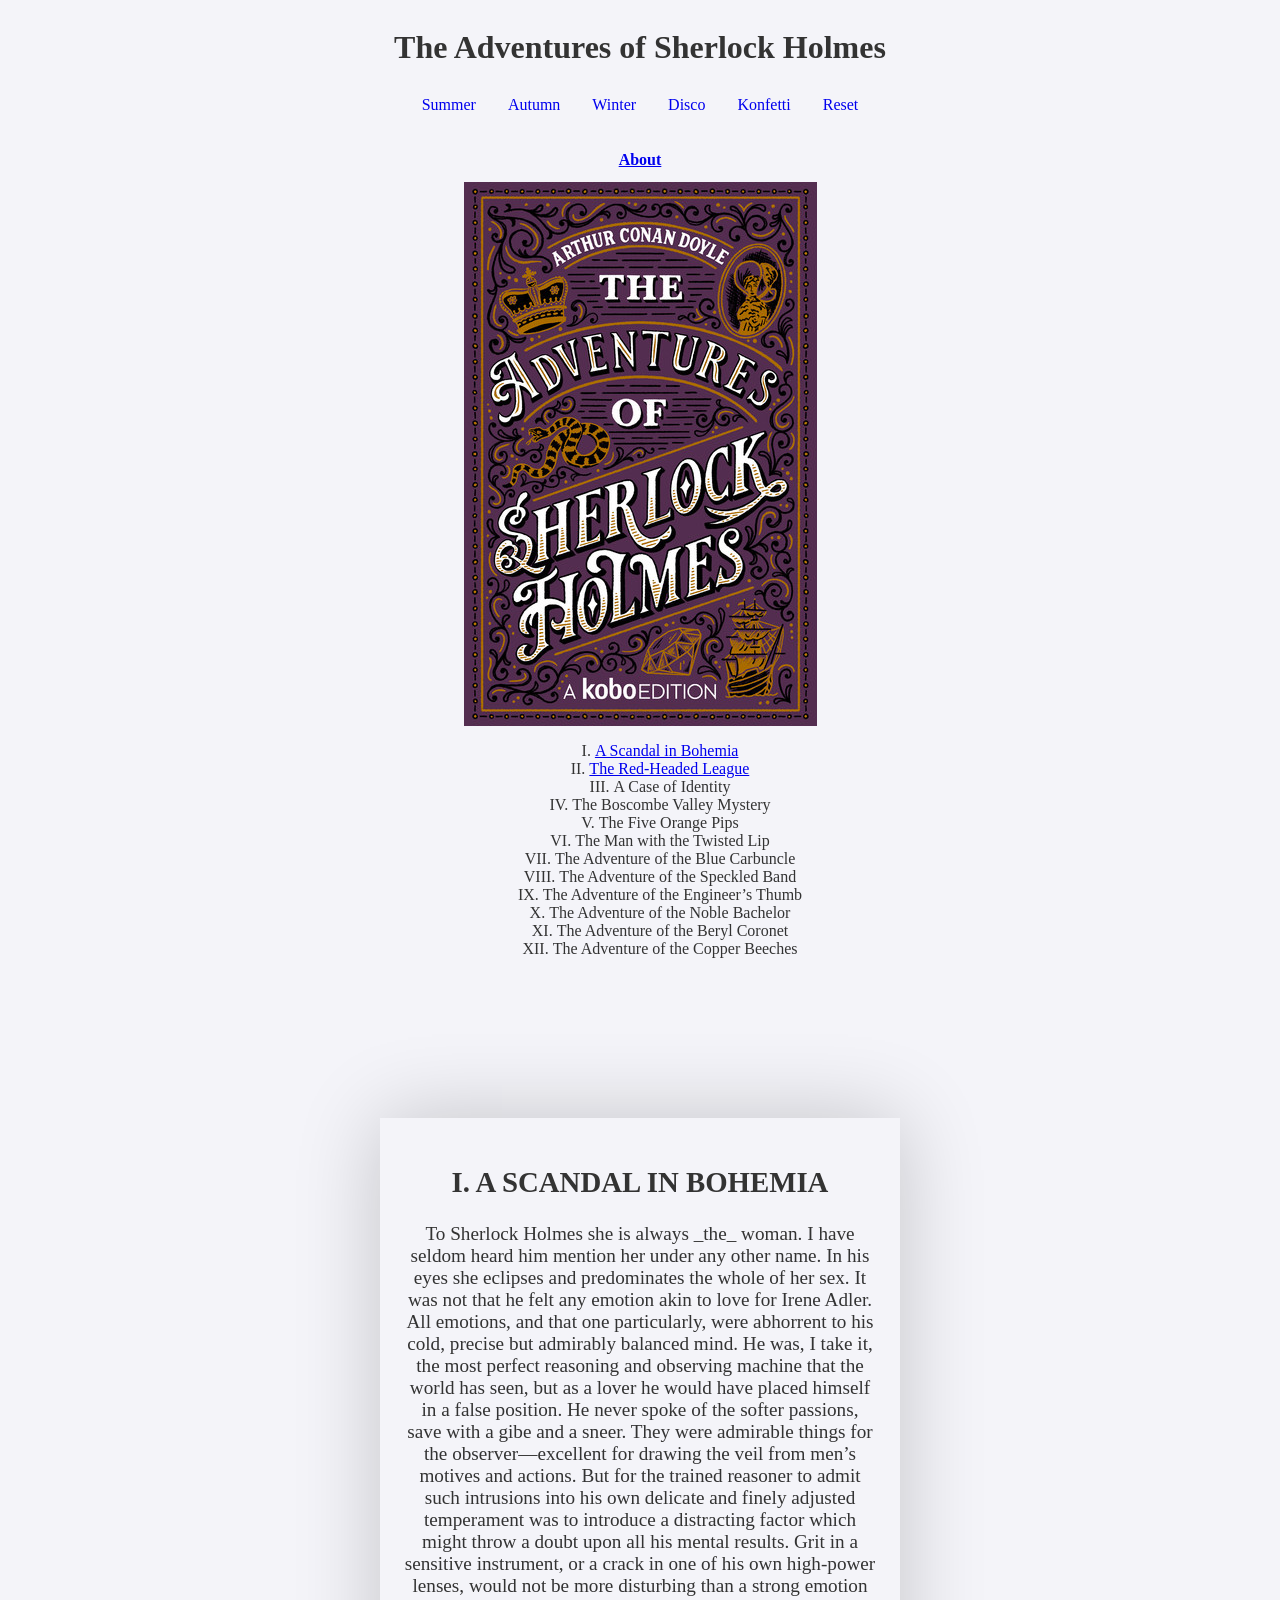
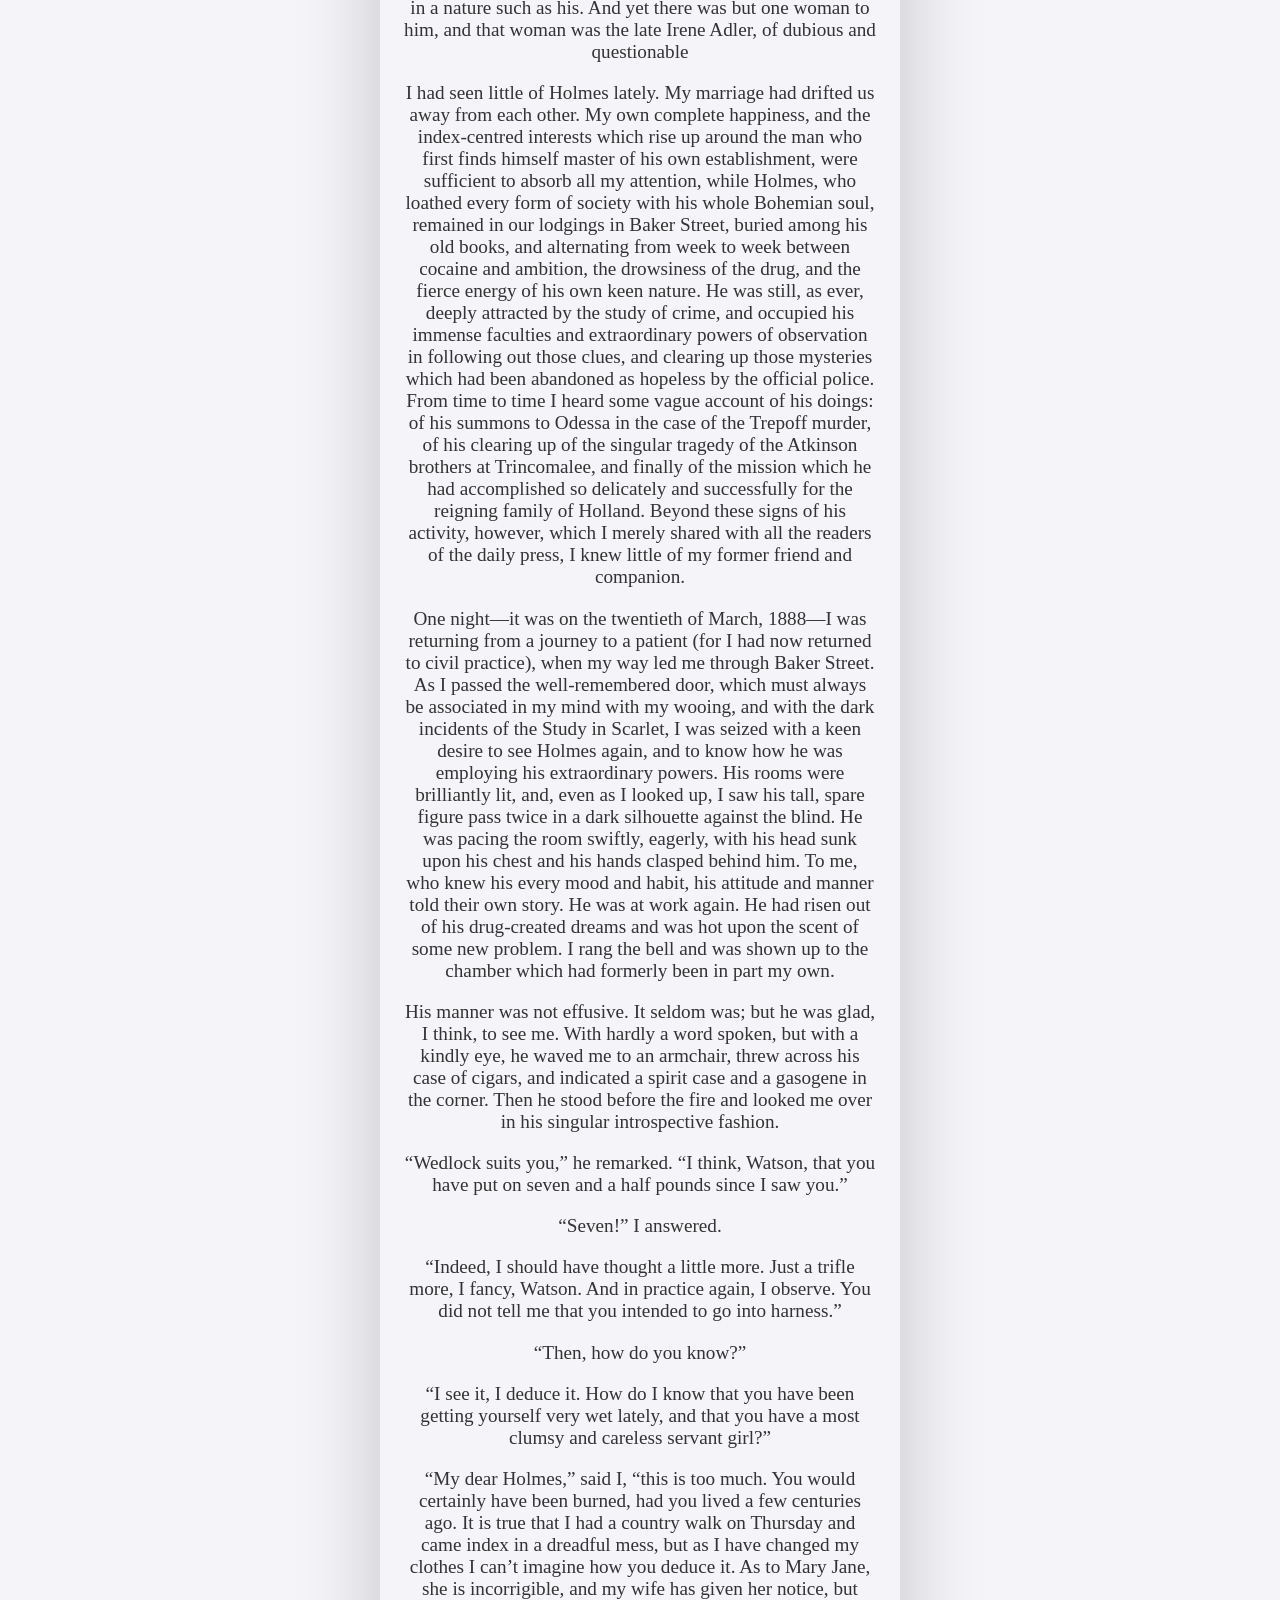
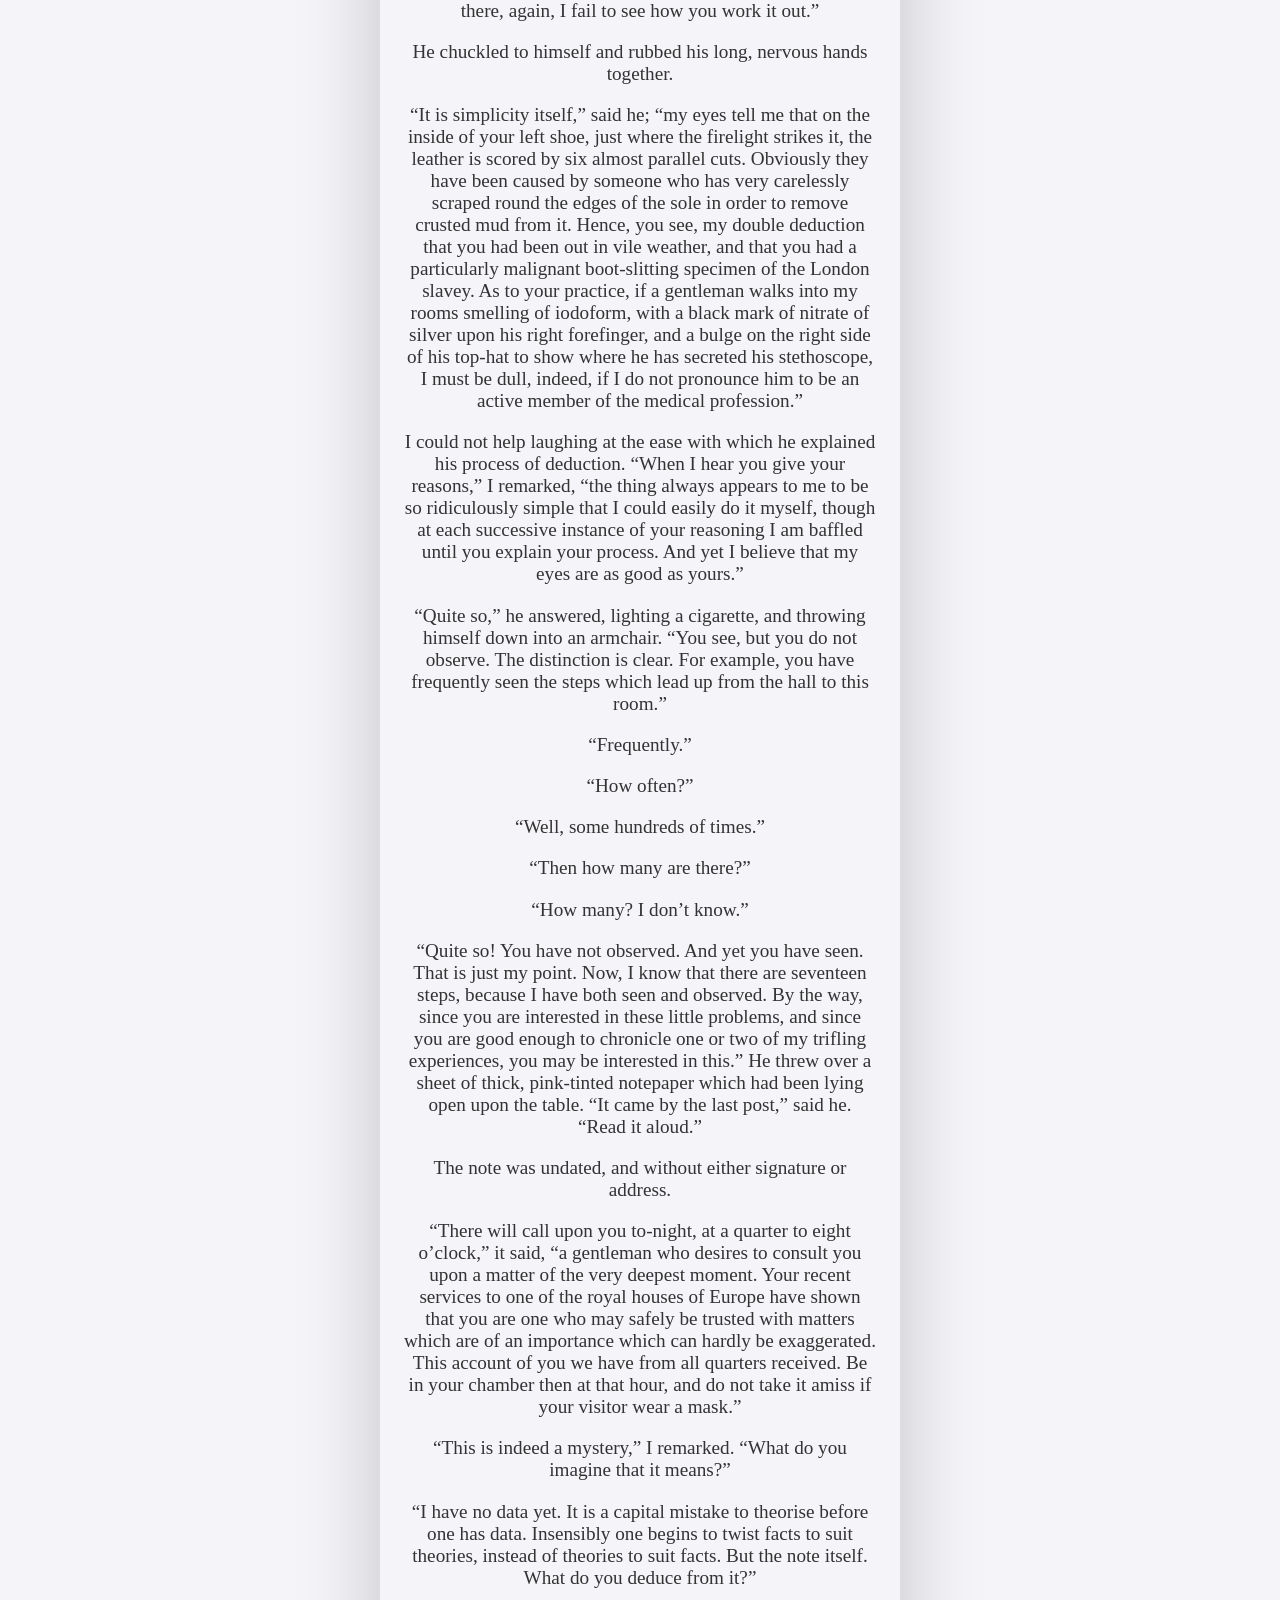
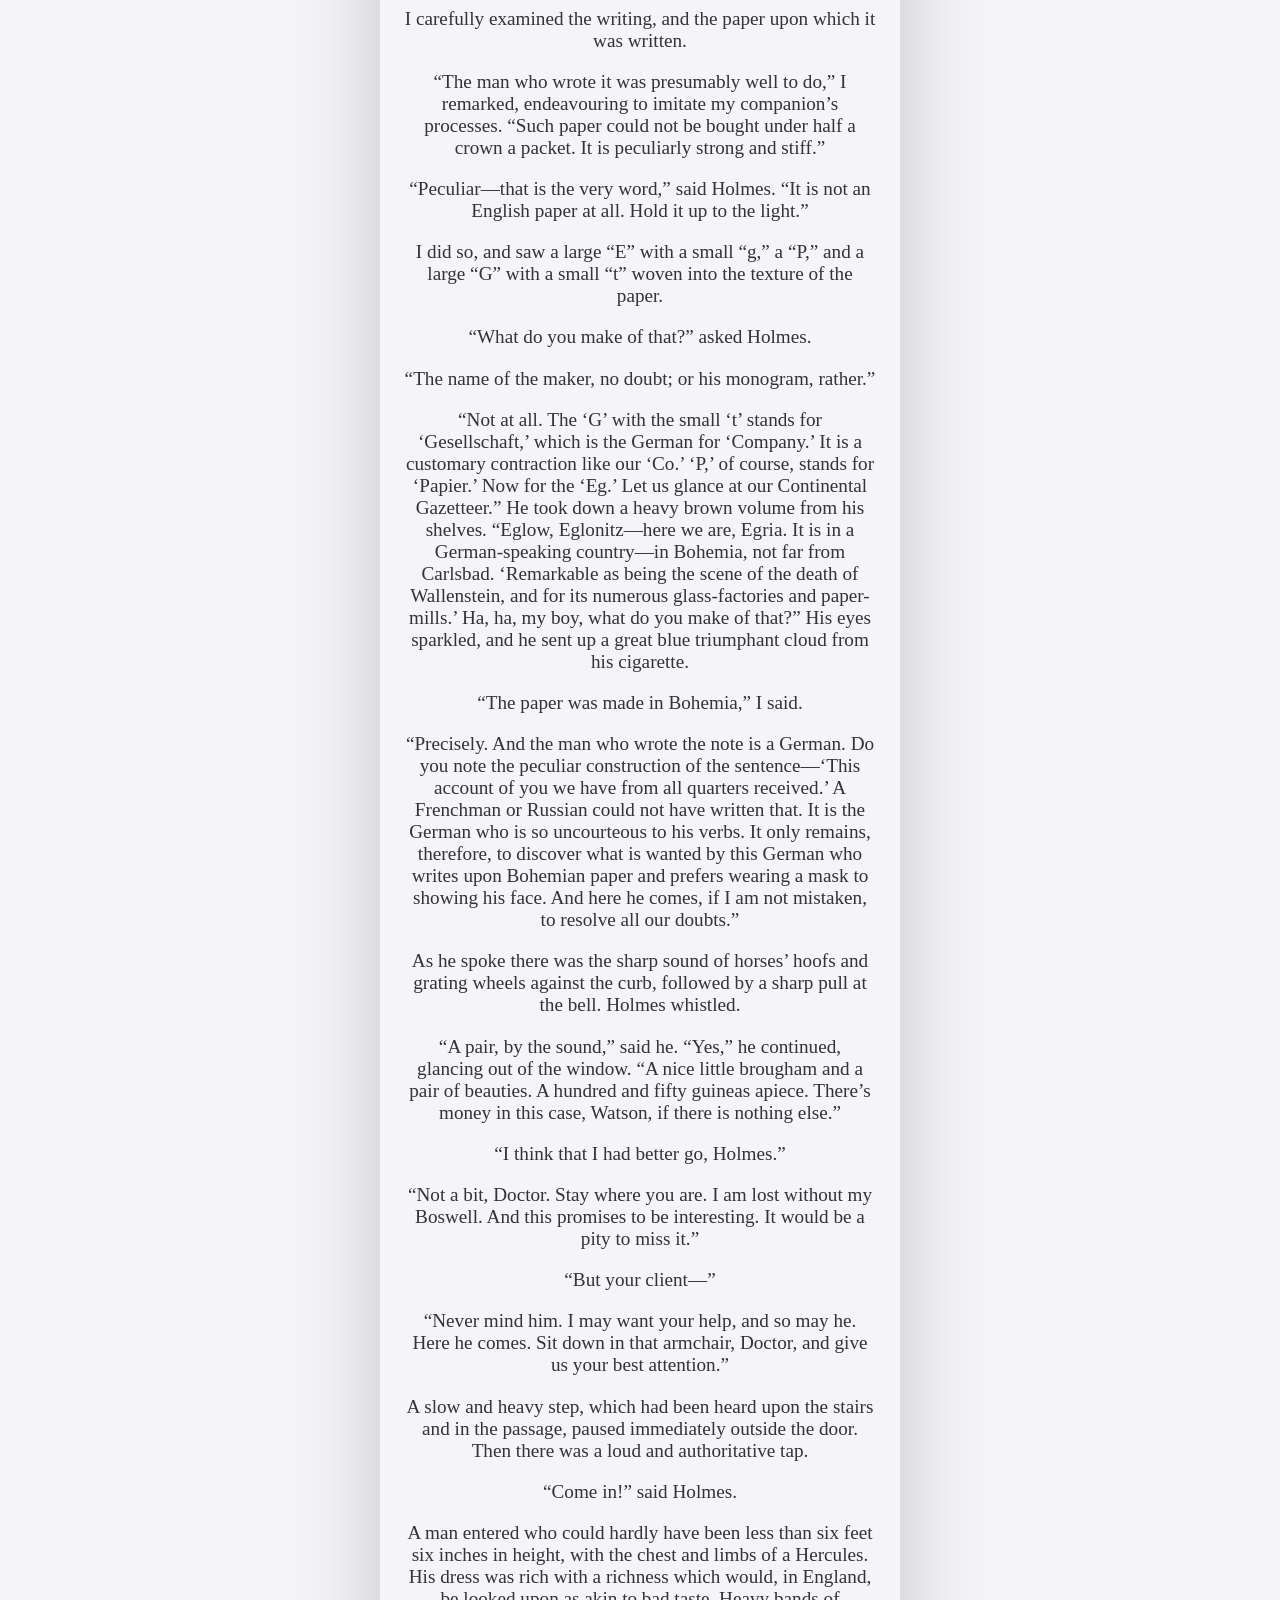
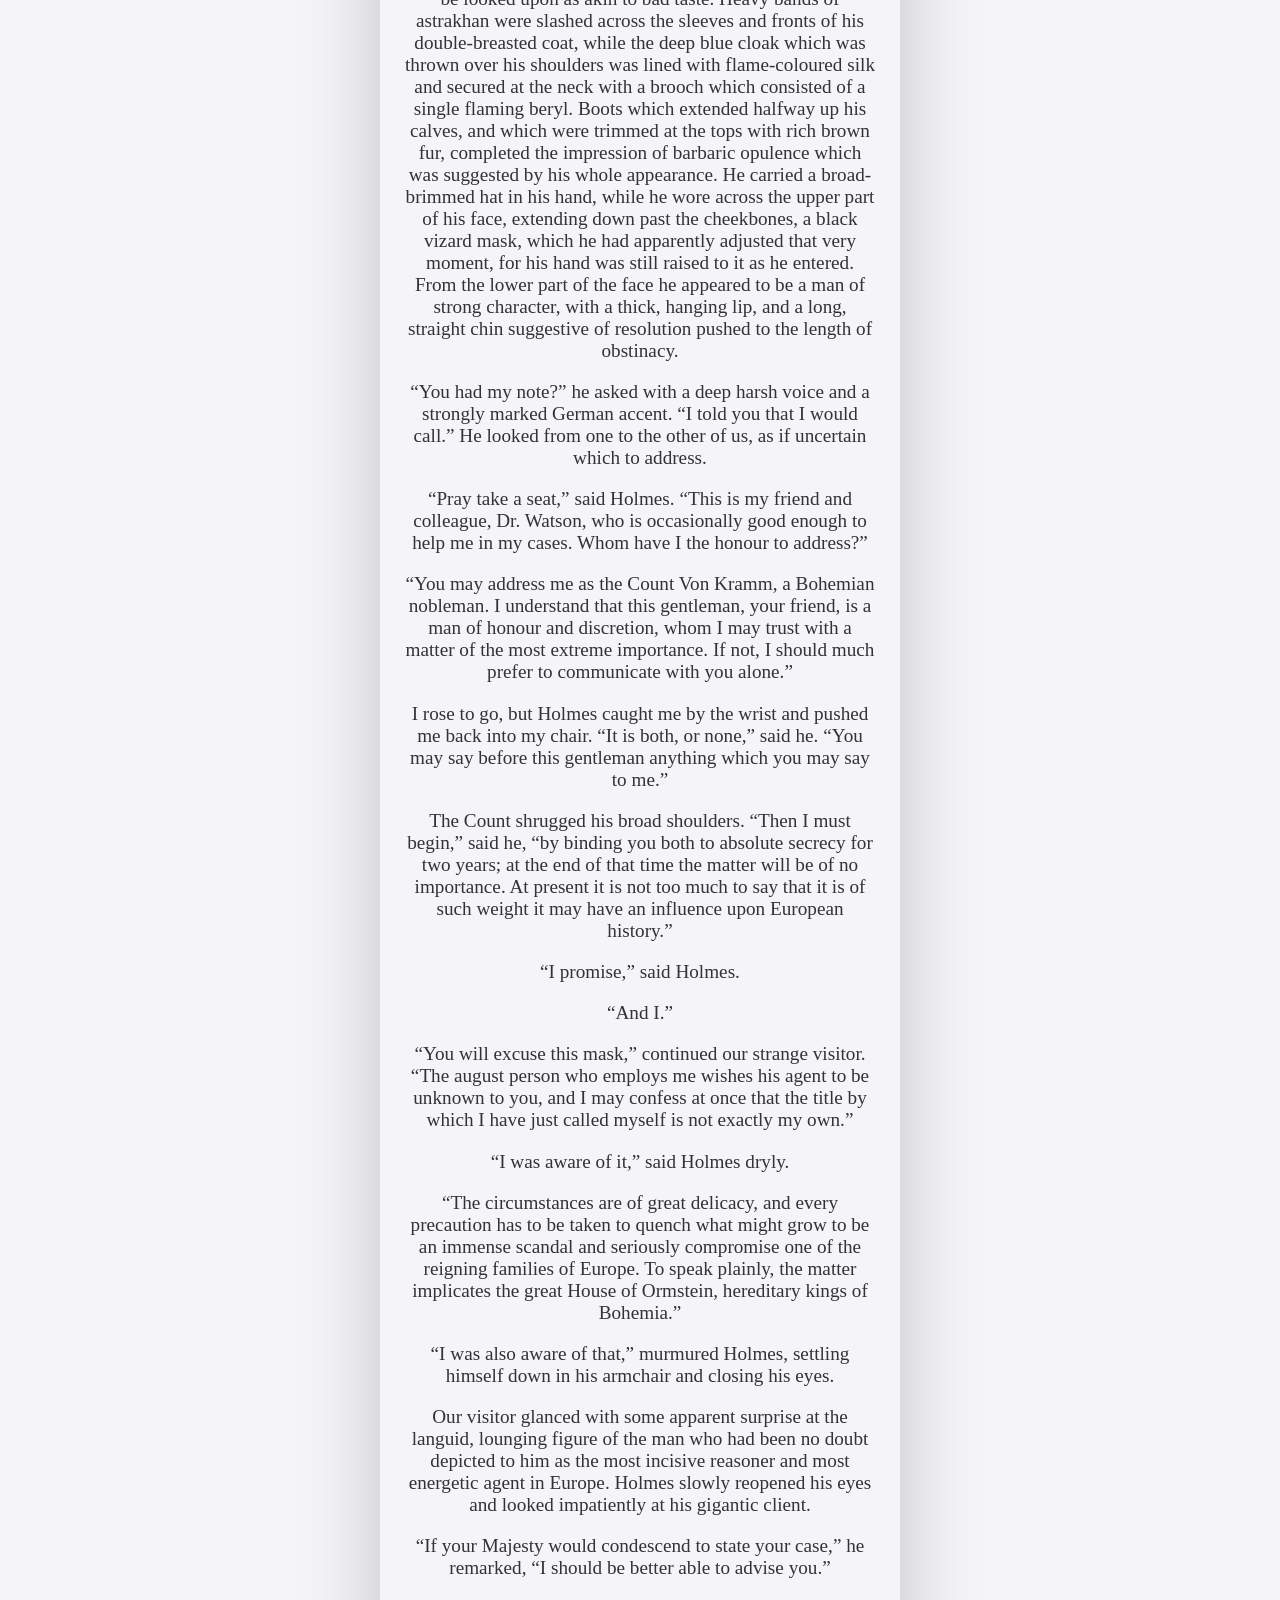
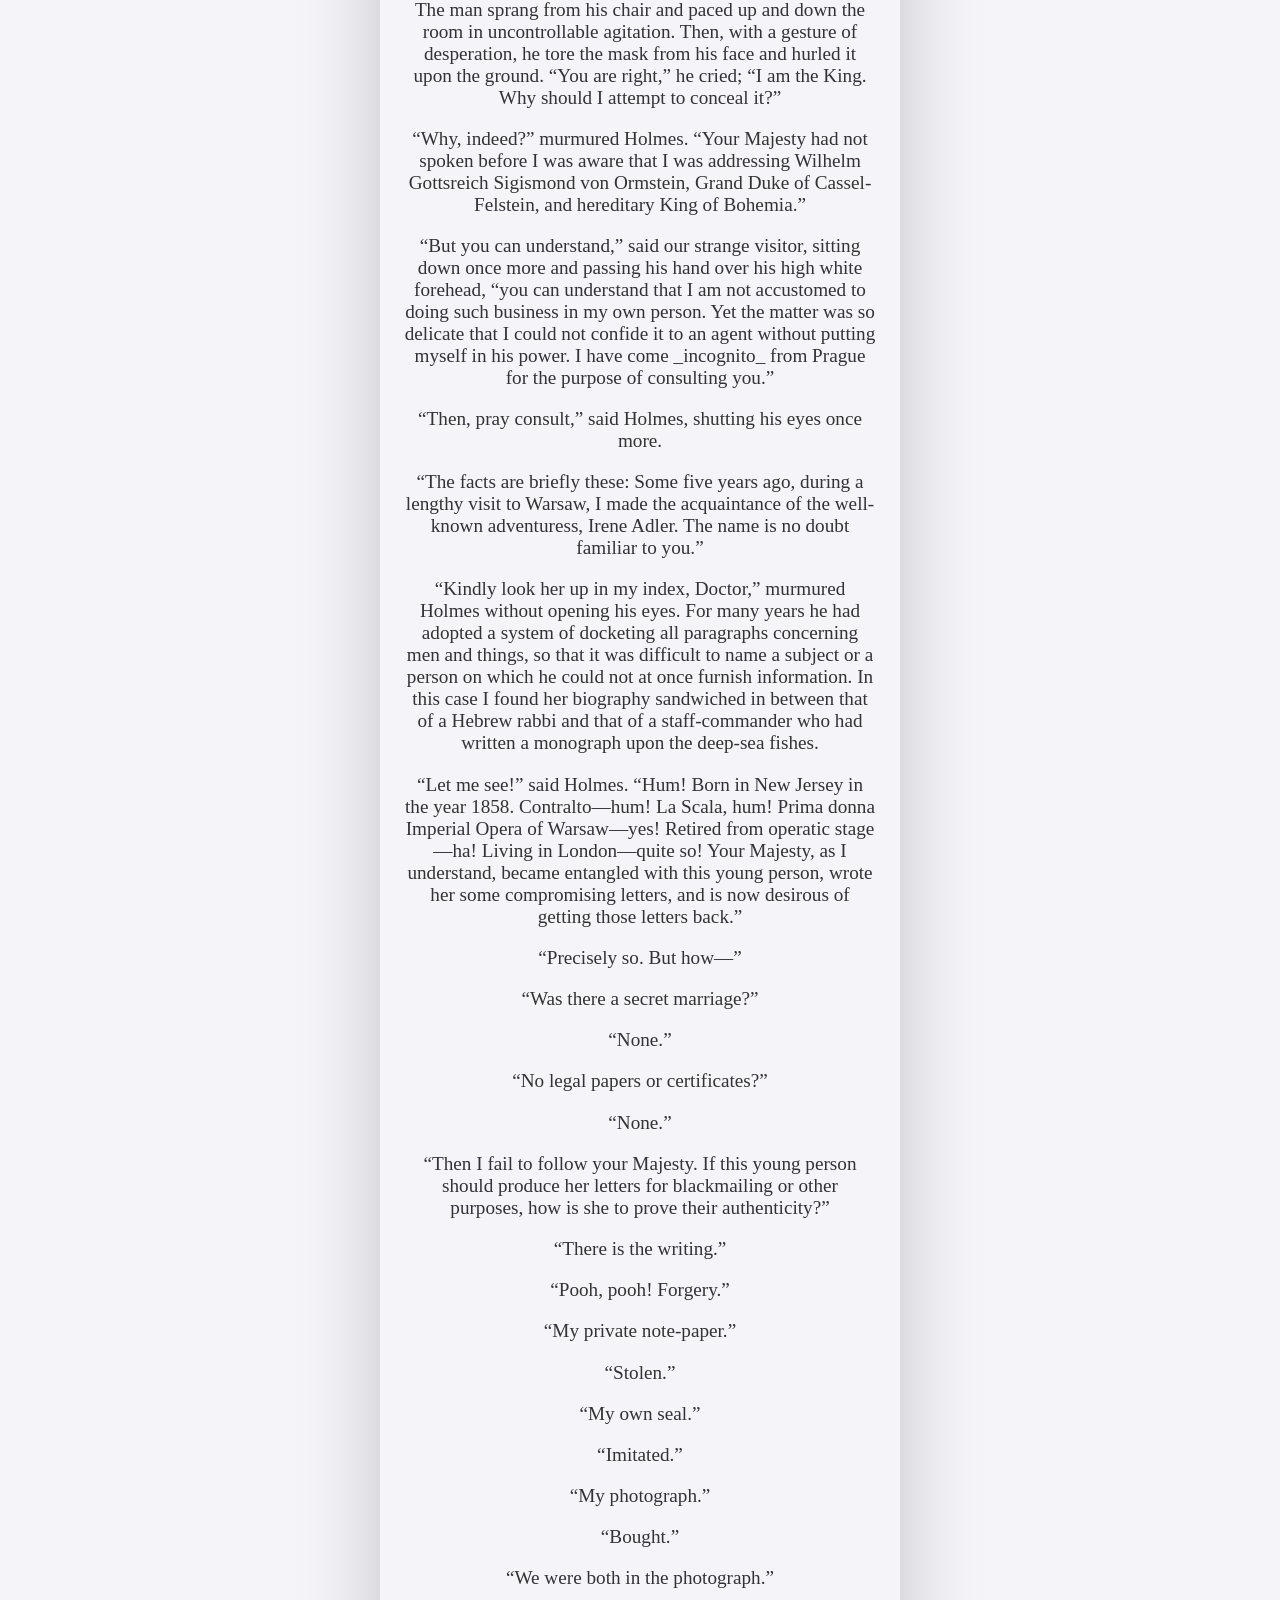
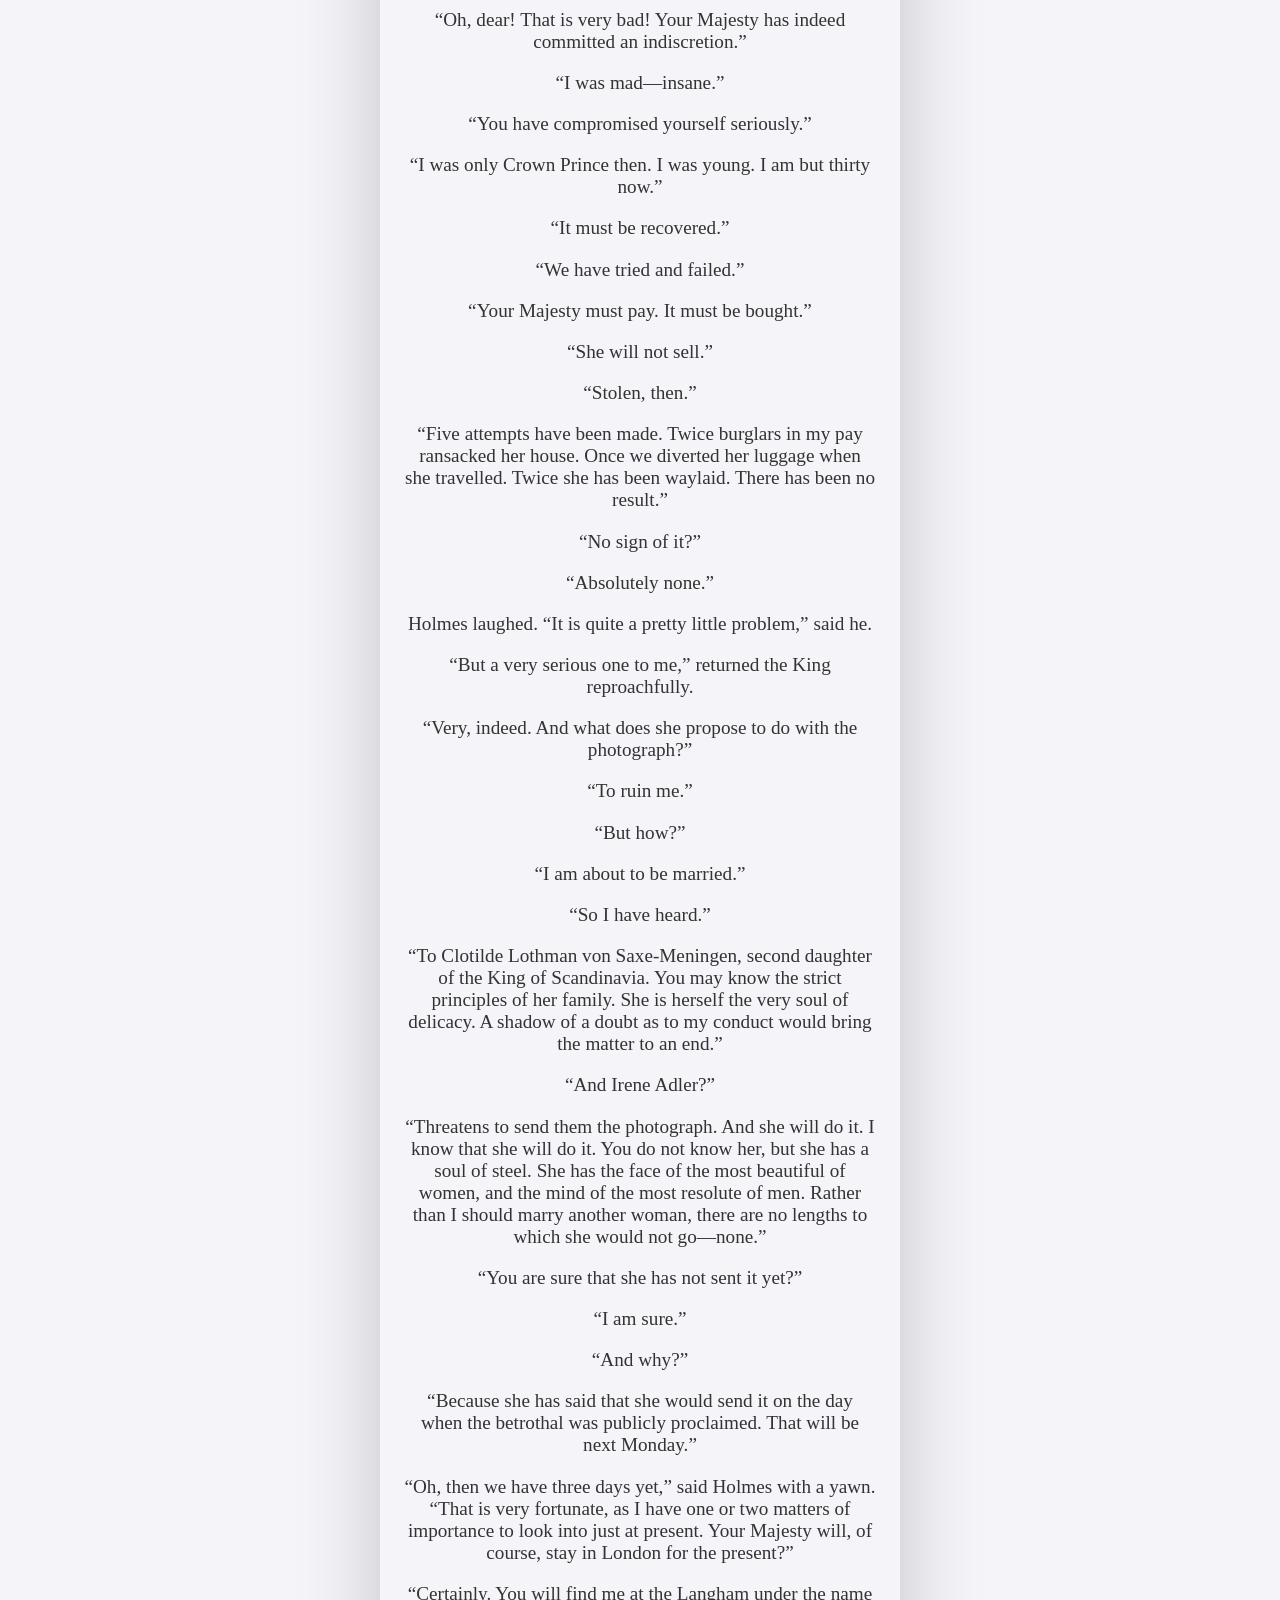
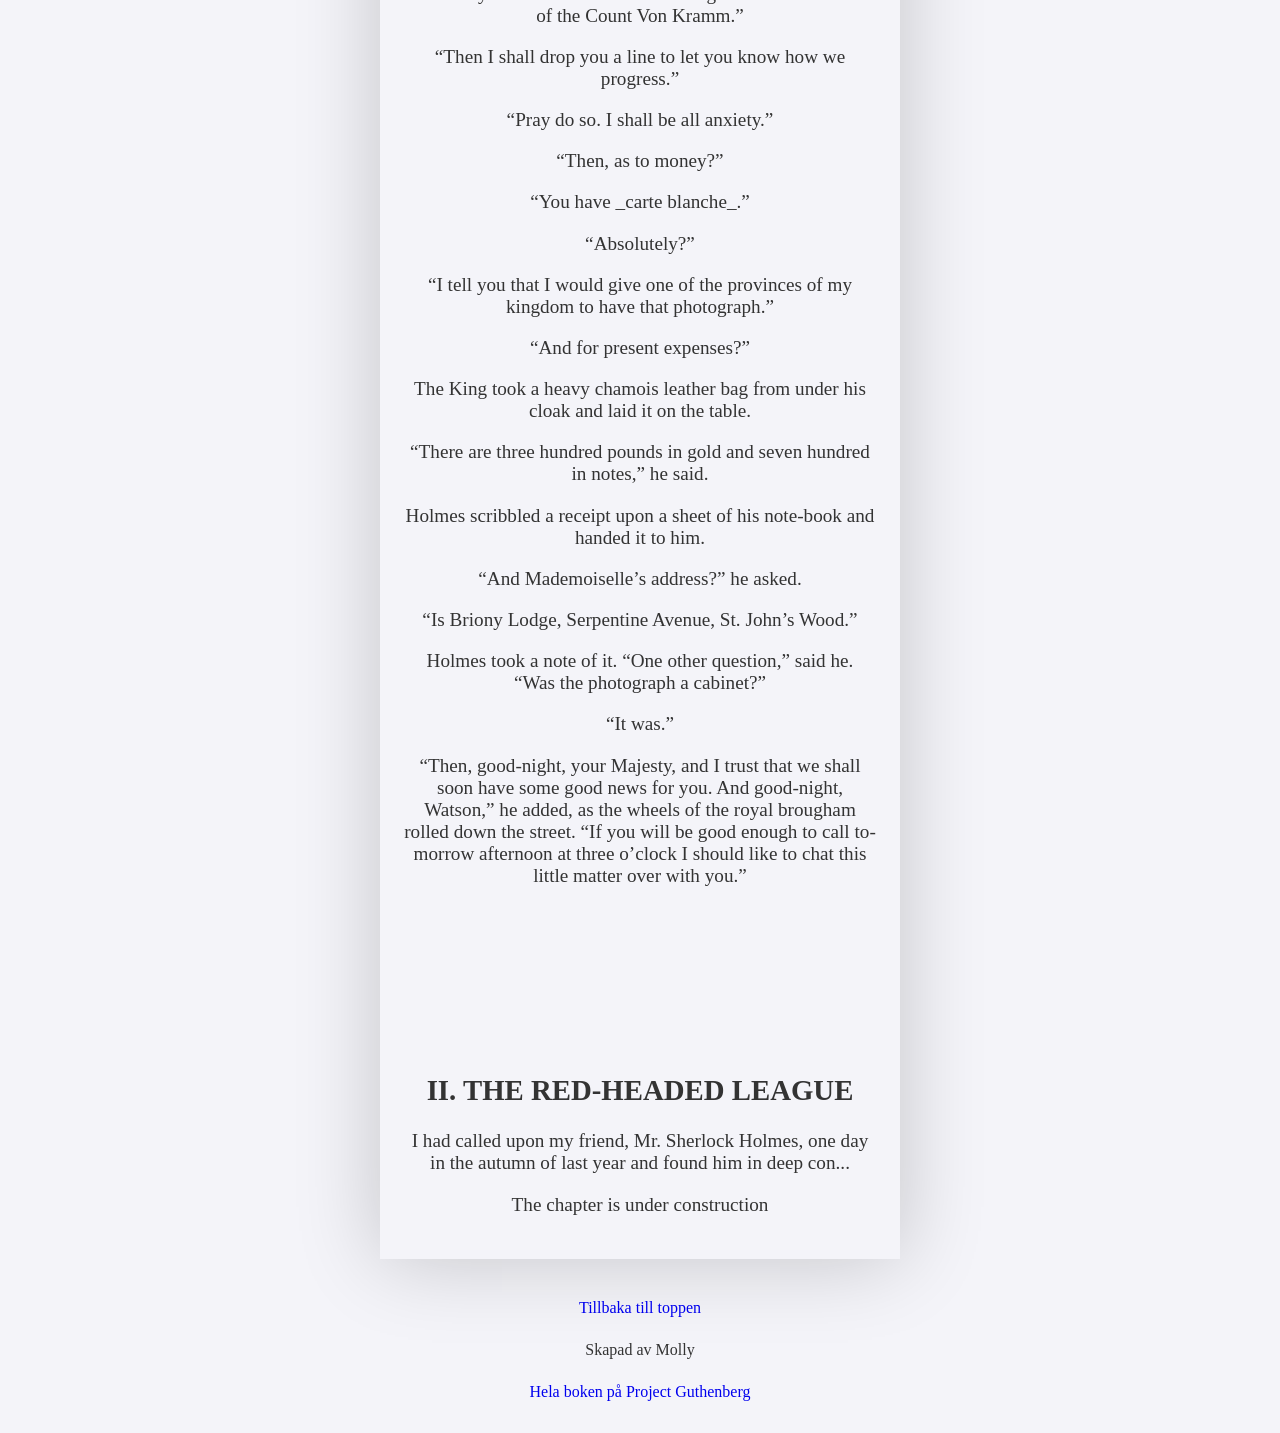
<file: index.html>
<!DOCTYPE html>
<html lang="en">
<head>
    <meta charset="UTF-8">
    <meta name="viewport" content="width=device-width, initial-scale=1.0">
    <title>Document</title>
    <link rel="stylesheet" href="style.css" />
</head>
<body>
    <header>
        <h1>
            The Adventures of Sherlock Holmes
        </h1>
        <nav>
            <ul>
                <li><a href="test.html">Summer</a></li>
                <li><a href="test2.html">Autumn</a></li>
                <li><a href="test3.html">Winter</a></li>
                <li><a href="test4.html">Disco</a></li>
                <li><a href="konfetti.html">Konfetti</a></li>
                <li><a href="index.html">Reset</a></li>
            </ul>
        </nav>
    </header>
    <main class="container">
        <h2 id="index" class="liten"><a href="om.html">About</a></h2>
        <img src="Sherlock.jpg" alt="Bokens framsida"/>
        <ol>
            <li><a href="#I">A Scandal in Bohemia</a></li>
            <li><a href="#II">The Red-Headed League</a></li>
            <li>A Case of Identity</li>
            <li>The Boscombe Valley Mystery</li>
            <li>The Five Orange Pips</li>
            <li>The Man with the Twisted Lip</li>
            <li>The Adventure of the Blue Carbuncle</li>
            <li>The Adventure of the Speckled Band</li>
            <li>The Adventure of the Engineer’s Thumb</li>
            <li>The Adventure of the Noble Bachelor</li>
            <li>The Adventure of the Beryl Coronet</li>
            <li>The Adventure of the Copper Beeches</li>
        </ol>

        <div></div>
        <article>
            <h2 id="I">I. A SCANDAL IN BOHEMIA</h2>
            <p>
                


To Sherlock Holmes she is always _the_ woman. I have seldom heard him
mention her under any other name. In his eyes she eclipses and
predominates the whole of her sex. It was not that he felt any emotion
akin to love for Irene Adler. All emotions, and that one particularly,
were abhorrent to his cold, precise but admirably balanced mind. He
was, I take it, the most perfect reasoning and observing machine that
the world has seen, but as a lover he would have placed himself in a
false position. He never spoke of the softer passions, save with a gibe
and a sneer. They were admirable things for the observer—excellent for
drawing the veil from men’s motives and actions. But for the trained
reasoner to admit such intrusions into his own delicate and finely
adjusted temperament was to introduce a distracting factor which might
throw a doubt upon all his mental results. Grit in a sensitive
instrument, or a crack in one of his own high-power lenses, would not
be more disturbing than a strong emotion in a nature such as his. And
yet there was but one woman to him, and that woman was the late Irene
Adler, of dubious and questionable </p>
<p>
I had seen little of Holmes lately. My marriage had drifted us away
from each other. My own complete happiness, and the index-centred
interests which rise up around the man who first finds himself master
of his own establishment, were sufficient to absorb all my attention,
while Holmes, who loathed every form of society with his whole Bohemian
soul, remained in our lodgings in Baker Street, buried among his old
books, and alternating from week to week between cocaine and ambition,
the drowsiness of the drug, and the fierce energy of his own keen
nature. He was still, as ever, deeply attracted by the study of crime,
and occupied his immense faculties and extraordinary powers of
observation in following out those clues, and clearing up those
mysteries which had been abandoned as hopeless by the official police.
From time to time I heard some vague account of his doings: of his
summons to Odessa in the case of the Trepoff murder, of his clearing up
of the singular tragedy of the Atkinson brothers at Trincomalee, and
finally of the mission which he had accomplished so delicately and
successfully for the reigning family of Holland. Beyond these signs of
his activity, however, which I merely shared with all the readers of
the daily press, I knew little of my former friend and companion.
</p><p>
One night—it was on the twentieth of March, 1888—I was returning from a
journey to a patient (for I had now returned to civil practice), when
my way led me through Baker Street. As I passed the well-remembered
door, which must always be associated in my mind with my wooing, and
with the dark incidents of the Study in Scarlet, I was seized with a
keen desire to see Holmes again, and to know how he was employing his
extraordinary powers. His rooms were brilliantly lit, and, even as I
looked up, I saw his tall, spare figure pass twice in a dark silhouette
against the blind. He was pacing the room swiftly, eagerly, with his
head sunk upon his chest and his hands clasped behind him. To me, who
knew his every mood and habit, his attitude and manner told their own
story. He was at work again. He had risen out of his drug-created
dreams and was hot upon the scent of some new problem. I rang the bell
and was shown up to the chamber which had formerly been in part my own.
</p><p>
His manner was not effusive. It seldom was; but he was glad, I think,
to see me. With hardly a word spoken, but with a kindly eye, he waved
me to an armchair, threw across his case of cigars, and indicated a
spirit case and a gasogene in the corner. Then he stood before the fire
and looked me over in his singular introspective fashion.
</p><p>
“Wedlock suits you,” he remarked. “I think, Watson, that you have put
on seven and a half pounds since I saw you.”
</p><p>
“Seven!” I answered.
</p><p>
“Indeed, I should have thought a little more. Just a trifle more, I
fancy, Watson. And in practice again, I observe. You did not tell me
that you intended to go into harness.”
</p><p>
“Then, how do you know?”
</p><p>
“I see it, I deduce it. How do I know that you have been getting
yourself very wet lately, and that you have a most clumsy and careless
servant girl?”
</p><p>
“My dear Holmes,” said I, “this is too much. You would certainly have
been burned, had you lived a few centuries ago. It is true that I had a
country walk on Thursday and came index in a dreadful mess, but as I
have changed my clothes I can’t imagine how you deduce it. As to Mary
Jane, she is incorrigible, and my wife has given her notice, but there,
again, I fail to see how you work it out.”
</p><p>
He chuckled to himself and rubbed his long, nervous hands together.
</p><p>
“It is simplicity itself,” said he; “my eyes tell me that on the inside
of your left shoe, just where the firelight strikes it, the leather is
scored by six almost parallel cuts. Obviously they have been caused by
someone who has very carelessly scraped round the edges of the sole in
order to remove crusted mud from it. Hence, you see, my double
deduction that you had been out in vile weather, and that you had a
particularly malignant boot-slitting specimen of the London slavey. As
to your practice, if a gentleman walks into my rooms smelling of
iodoform, with a black mark of nitrate of silver upon his right
forefinger, and a bulge on the right side of his top-hat to show where
he has secreted his stethoscope, I must be dull, indeed, if I do not
pronounce him to be an active member of the medical profession.”
</p><p>
I could not help laughing at the ease with which he explained his
process of deduction. “When I hear you give your reasons,” I remarked,
“the thing always appears to me to be so ridiculously simple that I
could easily do it myself, though at each successive instance of your
reasoning I am baffled until you explain your process. And yet I
believe that my eyes are as good as yours.”
</p><p>
“Quite so,” he answered, lighting a cigarette, and throwing himself
down into an armchair. “You see, but you do not observe. The
distinction is clear. For example, you have frequently seen the steps
which lead up from the hall to this room.”
</p><p>
“Frequently.”
</p><p>
“How often?”
</p><p>
“Well, some hundreds of times.”
</p><p>
“Then how many are there?”
</p><p>
“How many? I don’t know.”
</p><p>
“Quite so! You have not observed. And yet you have seen. That is just
my point. Now, I know that there are seventeen steps, because I have
both seen and observed. By the way, since you are interested in these
little problems, and since you are good enough to chronicle one or two
of my trifling experiences, you may be interested in this.” He threw
over a sheet of thick, pink-tinted notepaper which had been lying open
upon the table. “It came by the last post,” said he. “Read it aloud.”
</p><p>
The note was undated, and without either signature or address.
</p><p>
“There will call upon you to-night, at a quarter to eight o’clock,” it
said, “a gentleman who desires to consult you upon a matter of the very
deepest moment. Your recent services to one of the royal houses of
Europe have shown that you are one who may safely be trusted with
matters which are of an importance which can hardly be exaggerated.
This account of you we have from all quarters received. Be in your
chamber then at that hour, and do not take it amiss if your visitor
wear a mask.”
</p><p>
“This is indeed a mystery,” I remarked. “What do you imagine that it
means?”
</p><p>
“I have no data yet. It is a capital mistake to theorise before one has
data. Insensibly one begins to twist facts to suit theories, instead of
theories to suit facts. But the note itself. What do you deduce from
it?”
</p><p>
I carefully examined the writing, and the paper upon which it was
written.
</p><p>
“The man who wrote it was presumably well to do,” I remarked,
endeavouring to imitate my companion’s processes. “Such paper could not
be bought under half a crown a packet. It is peculiarly strong and
stiff.”
</p><p>
“Peculiar—that is the very word,” said Holmes. “It is not an English
paper at all. Hold it up to the light.”
</p><p>
I did so, and saw a large “E” with a small “g,” a “P,” and a large “G”
with a small “t” woven into the texture of the paper.
</p><p>
“What do you make of that?” asked Holmes.
</p><p>
“The name of the maker, no doubt; or his monogram, rather.”
</p><p>
“Not at all. The ‘G’ with the small ‘t’ stands for ‘Gesellschaft,’
which is the German for ‘Company.’ It is a customary contraction like
our ‘Co.’ ‘P,’ of course, stands for ‘Papier.’ Now for the ‘Eg.’ Let us
glance at our Continental Gazetteer.” He took down a heavy brown volume
from his shelves. “Eglow, Eglonitz—here we are, Egria. It is in a
German-speaking country—in Bohemia, not far from Carlsbad. ‘Remarkable
as being the scene of the death of Wallenstein, and for its numerous
glass-factories and paper-mills.’ Ha, ha, my boy, what do you make of
that?” His eyes sparkled, and he sent up a great blue triumphant cloud
from his cigarette.
</p><p>
“The paper was made in Bohemia,” I said.
</p><p>
“Precisely. And the man who wrote the note is a German. Do you note the
peculiar construction of the sentence—‘This account of you we have from
all quarters received.’ A Frenchman or Russian could not have written
that. It is the German who is so uncourteous to his verbs. It only
remains, therefore, to discover what is wanted by this German who
writes upon Bohemian paper and prefers wearing a mask to showing his
face. And here he comes, if I am not mistaken, to resolve all our
doubts.”
</p><p>
As he spoke there was the sharp sound of horses’ hoofs and grating
wheels against the curb, followed by a sharp pull at the bell. Holmes
whistled.
</p><p>
“A pair, by the sound,” said he. “Yes,” he continued, glancing out of
the window. “A nice little brougham and a pair of beauties. A hundred
and fifty guineas apiece. There’s money in this case, Watson, if there
is nothing else.”
</p><p>
“I think that I had better go, Holmes.”
</p><p>
“Not a bit, Doctor. Stay where you are. I am lost without my Boswell.
And this promises to be interesting. It would be a pity to miss it.”
</p><p>
“But your client—”
</p><p>
“Never mind him. I may want your help, and so may he. Here he comes.
Sit down in that armchair, Doctor, and give us your best attention.”
</p><p>
A slow and heavy step, which had been heard upon the stairs and in the
passage, paused immediately outside the door. Then there was a loud and
authoritative tap.
</p><p>
“Come in!” said Holmes.
</p><p>
A man entered who could hardly have been less than six feet six inches
in height, with the chest and limbs of a Hercules. His dress was rich
with a richness which would, in England, be looked upon as akin to bad
taste. Heavy bands of astrakhan were slashed across the sleeves and
fronts of his double-breasted coat, while the deep blue cloak which was
thrown over his shoulders was lined with flame-coloured silk and
secured at the neck with a brooch which consisted of a single flaming
beryl. Boots which extended halfway up his calves, and which were
trimmed at the tops with rich brown fur, completed the impression of
barbaric opulence which was suggested by his whole appearance. He
carried a broad-brimmed hat in his hand, while he wore across the upper
part of his face, extending down past the cheekbones, a black vizard
mask, which he had apparently adjusted that very moment, for his hand
was still raised to it as he entered. From the lower part of the face
he appeared to be a man of strong character, with a thick, hanging lip,
and a long, straight chin suggestive of resolution pushed to the length
of obstinacy.
</p><p>
“You had my note?” he asked with a deep harsh voice and a strongly
marked German accent. “I told you that I would call.” He looked from
one to the other of us, as if uncertain which to address.
</p><p>
“Pray take a seat,” said Holmes. “This is my friend and colleague, Dr.
Watson, who is occasionally good enough to help me in my cases. Whom
have I the honour to address?”
</p><p>
“You may address me as the Count Von Kramm, a Bohemian nobleman. I
understand that this gentleman, your friend, is a man of honour and
discretion, whom I may trust with a matter of the most extreme
importance. If not, I should much prefer to communicate with you
alone.”
</p><p>
I rose to go, but Holmes caught me by the wrist and pushed me back into
my chair. “It is both, or none,” said he. “You may say before this
gentleman anything which you may say to me.”
</p><p>
The Count shrugged his broad shoulders. “Then I must begin,” said he,
“by binding you both to absolute secrecy for two years; at the end of
that time the matter will be of no importance. At present it is not too
much to say that it is of such weight it may have an influence upon
European history.”
</p><p>
“I promise,” said Holmes.
</p><p>
“And I.”
</p><p>
“You will excuse this mask,” continued our strange visitor. “The august
person who employs me wishes his agent to be unknown to you, and I may
confess at once that the title by which I have just called myself is
not exactly my own.”
</p><p>
“I was aware of it,” said Holmes dryly.
</p><p>
“The circumstances are of great delicacy, and every precaution has to
be taken to quench what might grow to be an immense scandal and
seriously compromise one of the reigning families of Europe. To speak
plainly, the matter implicates the great House of Ormstein, hereditary
kings of Bohemia.”
</p><p>
“I was also aware of that,” murmured Holmes, settling himself down in
his armchair and closing his eyes.
</p><p>
Our visitor glanced with some apparent surprise at the languid,
lounging figure of the man who had been no doubt depicted to him as the
most incisive reasoner and most energetic agent in Europe. Holmes
slowly reopened his eyes and looked impatiently at his gigantic client.
</p><p>
“If your Majesty would condescend to state your case,” he remarked, “I
should be better able to advise you.”
</p><p>
The man sprang from his chair and paced up and down the room in
uncontrollable agitation. Then, with a gesture of desperation, he tore
the mask from his face and hurled it upon the ground. “You are right,”
he cried; “I am the King. Why should I attempt to conceal it?”
</p><p>
“Why, indeed?” murmured Holmes. “Your Majesty had not spoken before I
was aware that I was addressing Wilhelm Gottsreich Sigismond von
Ormstein, Grand Duke of Cassel-Felstein, and hereditary King of
Bohemia.”
</p><p>
“But you can understand,” said our strange visitor, sitting down once
more and passing his hand over his high white forehead, “you can
understand that I am not accustomed to doing such business in my own
person. Yet the matter was so delicate that I could not confide it to
an agent without putting myself in his power. I have come _incognito_
from Prague for the purpose of consulting you.”
</p><p>
“Then, pray consult,” said Holmes, shutting his eyes once more.
</p><p>
“The facts are briefly these: Some five years ago, during a lengthy
visit to Warsaw, I made the acquaintance of the well-known adventuress,
Irene Adler. The name is no doubt familiar to you.”
</p><p>
“Kindly look her up in my index, Doctor,” murmured Holmes without
opening his eyes. For many years he had adopted a system of docketing
all paragraphs concerning men and things, so that it was difficult to
name a subject or a person on which he could not at once furnish
information. In this case I found her biography sandwiched in between
that of a Hebrew rabbi and that of a staff-commander who had written a
monograph upon the deep-sea fishes.
</p><p>
“Let me see!” said Holmes. “Hum! Born in New Jersey in the year 1858.
Contralto—hum! La Scala, hum! Prima donna Imperial Opera of Warsaw—yes!
Retired from operatic stage—ha! Living in London—quite so! Your
Majesty, as I understand, became entangled with this young person,
wrote her some compromising letters, and is now desirous of getting
those letters back.”
</p><p>
“Precisely so. But how—”
</p><p>
“Was there a secret marriage?”
</p><p>
“None.”
</p><p>
“No legal papers or certificates?”
</p><p>
“None.”
</p><p>
“Then I fail to follow your Majesty. If this young person should
produce her letters for blackmailing or other purposes, how is she to
prove their authenticity?”
</p><p>
“There is the writing.”
</p><p>
“Pooh, pooh! Forgery.”
</p><p>
“My private note-paper.”
</p><p>
“Stolen.”
</p><p>
“My own seal.”
</p><p>
“Imitated.”
</p><p>
“My photograph.”
</p><p>
“Bought.”
</p><p>
“We were both in the photograph.”
</p><p>
“Oh, dear! That is very bad! Your Majesty has indeed committed an
indiscretion.”
</p><p>
“I was mad—insane.”
</p><p>
“You have compromised yourself seriously.”
</p><p>
“I was only Crown Prince then. I was young. I am but thirty now.”
</p><p>
“It must be recovered.”
</p><p>
“We have tried and failed.”
</p><p>
“Your Majesty must pay. It must be bought.”
</p><p>
“She will not sell.”
</p><p>
“Stolen, then.”
</p><p>
“Five attempts have been made. Twice burglars in my pay ransacked her
house. Once we diverted her luggage when she travelled. Twice she has
been waylaid. There has been no result.”
</p><p>
“No sign of it?”
</p><p>
“Absolutely none.”
</p><p>
Holmes laughed. “It is quite a pretty little problem,” said he.
</p><p>
“But a very serious one to me,” returned the King reproachfully.
</p><p>
“Very, indeed. And what does she propose to do with the photograph?”
</p><p>
“To ruin me.”
</p><p>
“But how?”
</p><p>
“I am about to be married.”
</p><p>
“So I have heard.”
</p><p>
“To Clotilde Lothman von Saxe-Meningen, second daughter of the King of
Scandinavia. You may know the strict principles of her family. She is
herself the very soul of delicacy. A shadow of a doubt as to my conduct
would bring the matter to an end.”
</p><p>
“And Irene Adler?”
</p><p>
“Threatens to send them the photograph. And she will do it. I know that
she will do it. You do not know her, but she has a soul of steel. She
has the face of the most beautiful of women, and the mind of the most
resolute of men. Rather than I should marry another woman, there are no
lengths to which she would not go—none.”
</p><p>
“You are sure that she has not sent it yet?”
</p><p>
“I am sure.”
</p><p>
“And why?”
</p><p>
“Because she has said that she would send it on the day when the
betrothal was publicly proclaimed. That will be next Monday.”
</p><p>
“Oh, then we have three days yet,” said Holmes with a yawn. “That is
very fortunate, as I have one or two matters of importance to look into
just at present. Your Majesty will, of course, stay in London for the
present?”
</p><p>
“Certainly. You will find me at the Langham under the name of the Count
Von Kramm.”
</p><p>
“Then I shall drop you a line to let you know how we progress.”
</p><p>
“Pray do so. I shall be all anxiety.”
</p><p>
“Then, as to money?”
</p><p>
“You have _carte blanche_.”
</p><p>
“Absolutely?”
</p><p>
“I tell you that I would give one of the provinces of my kingdom to
have that photograph.”
</p><p>
“And for present expenses?”
</p><p>
The King took a heavy chamois leather bag from under his cloak and laid
it on the table.
</p><p>
“There are three hundred pounds in gold and seven hundred in notes,” he
said.
</p><p>
Holmes scribbled a receipt upon a sheet of his note-book and handed it
to him.
</p><p>
“And Mademoiselle’s address?” he asked.
</p><p>
“Is Briony Lodge, Serpentine Avenue, St. John’s Wood.”
</p><p>
Holmes took a note of it. “One other question,” said he. “Was the
photograph a cabinet?”
</p><p>
“It was.”
</p><p>
“Then, good-night, your Majesty, and I trust that we shall soon have
some good news for you. And good-night, Watson,” he added, as the
wheels of the royal brougham rolled down the street. “If you will be
good enough to call to-morrow afternoon at three o’clock I should like
to chat this little matter over with you.”
</p>
            <div></div>
            <h2 id="II">II. THE RED-HEADED LEAGUE</h2>
            <p>I had called upon my friend, Mr. Sherlock Holmes, one day in the autumn of last year and found him in deep con...</p>
            <p>The chapter is under construction</p>
        </article>
    </main>
    <footer class="container">
        <ul>
            <li><a href="#index">Tillbaka till toppen</a></li>
            <li><p>Skapad av Molly</p></li>
            <li><a href="https://www.gutenberg.org/cache/epub/1661/pg1661-images.html">Hela boken på Project Guthenberg</a></li>
        </ul>
    </footer>
</body>
</html>
</file>
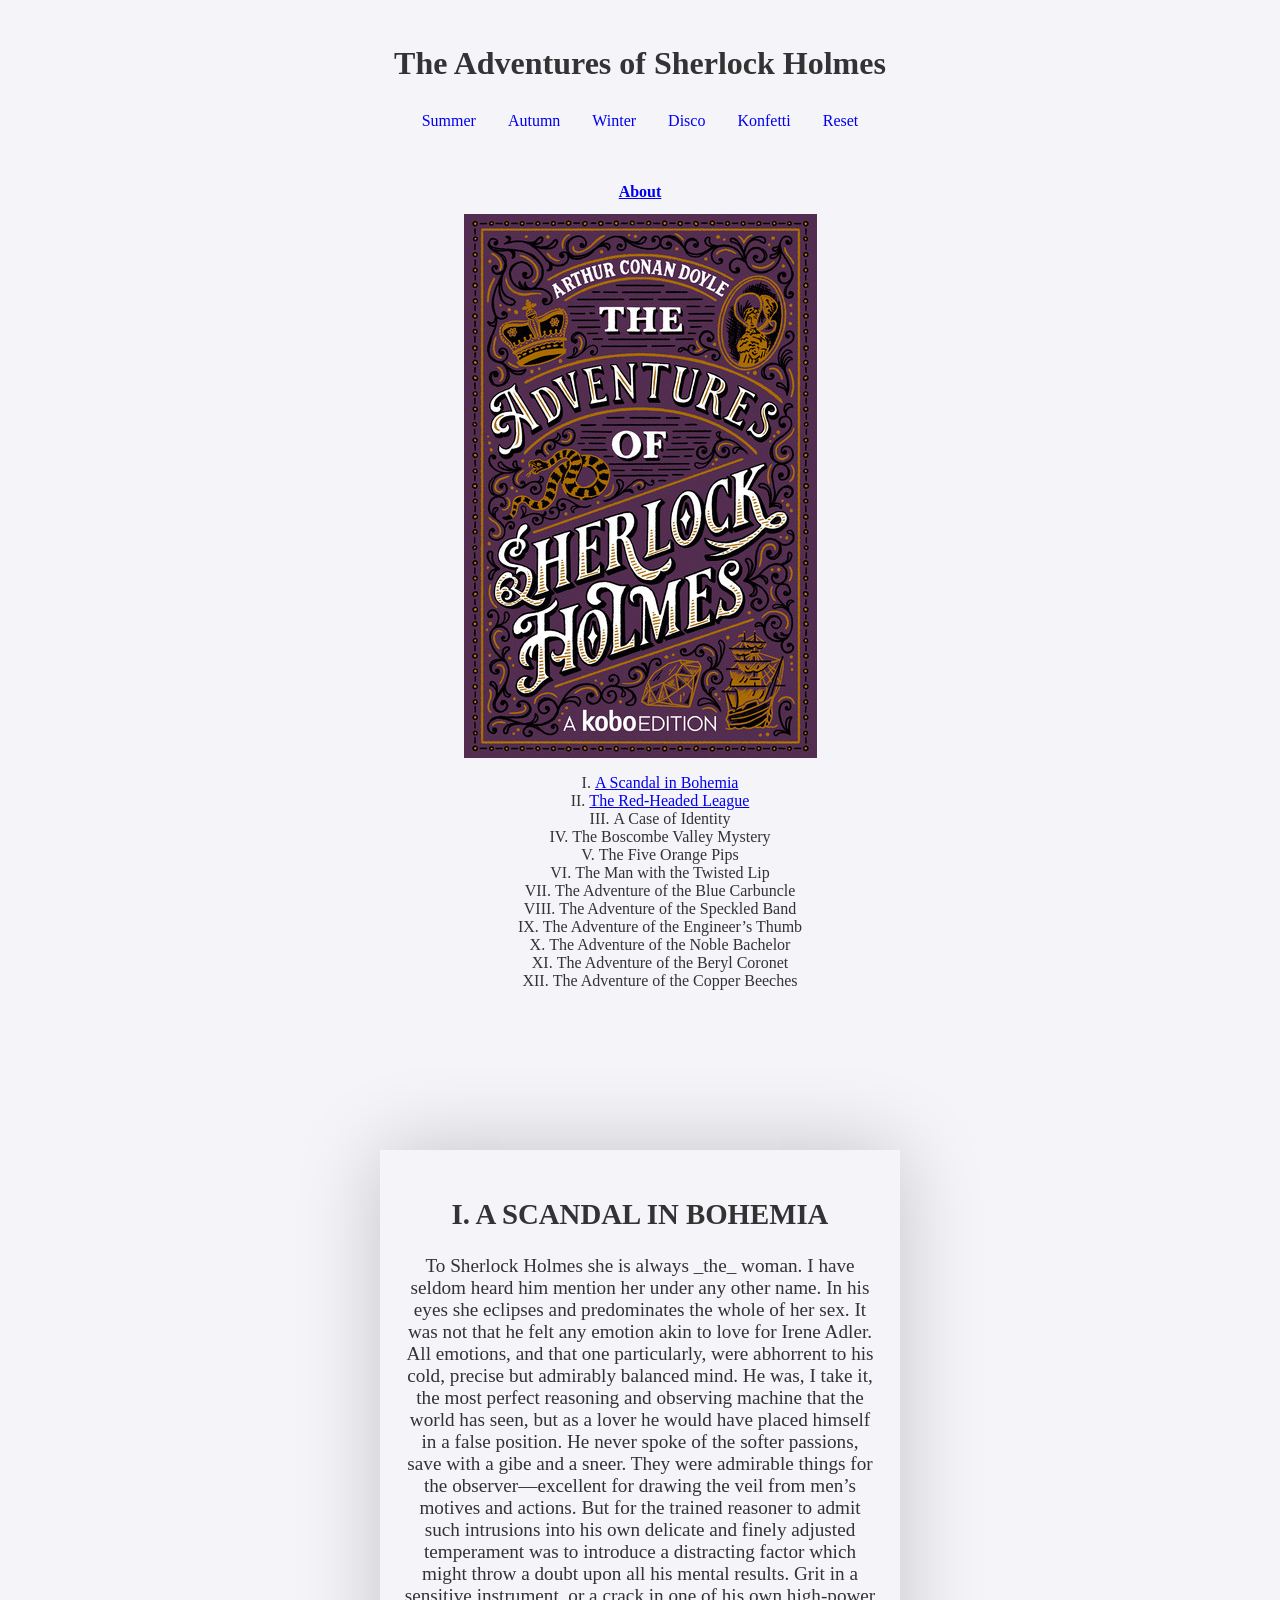
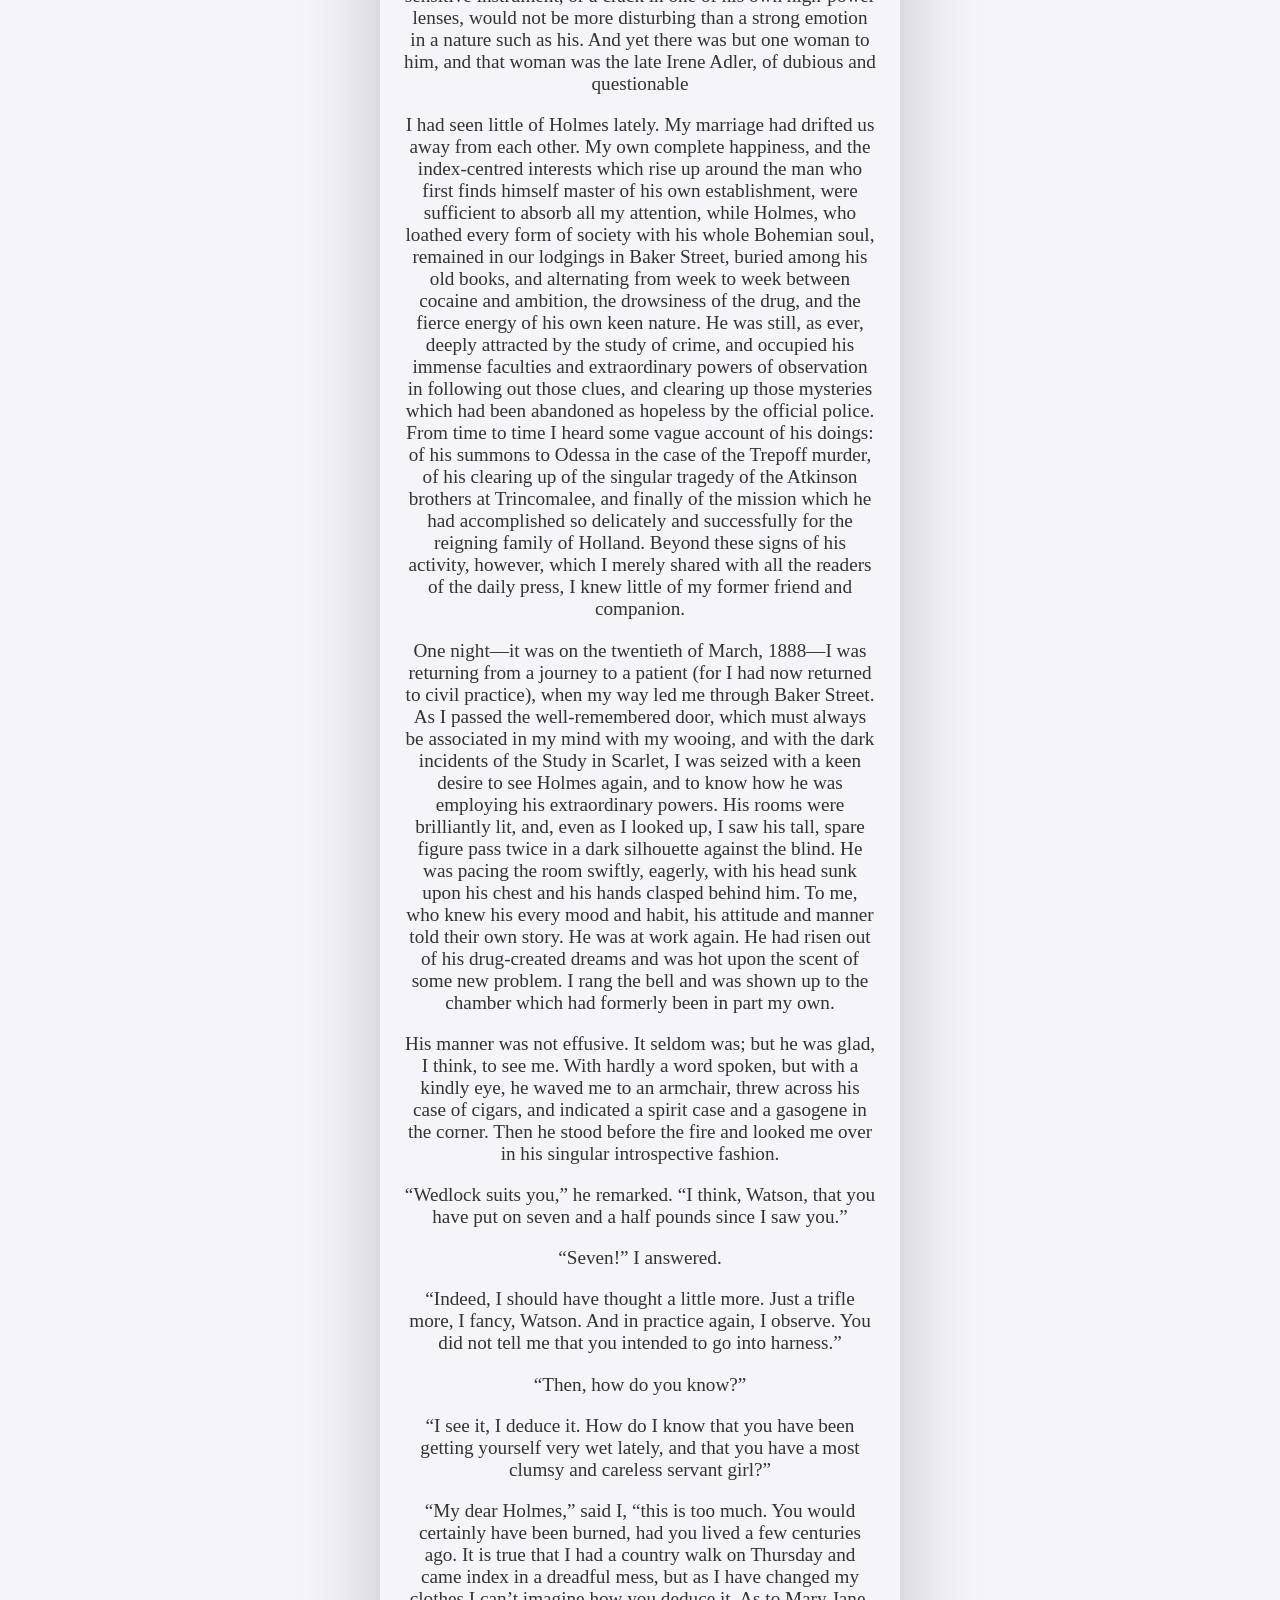
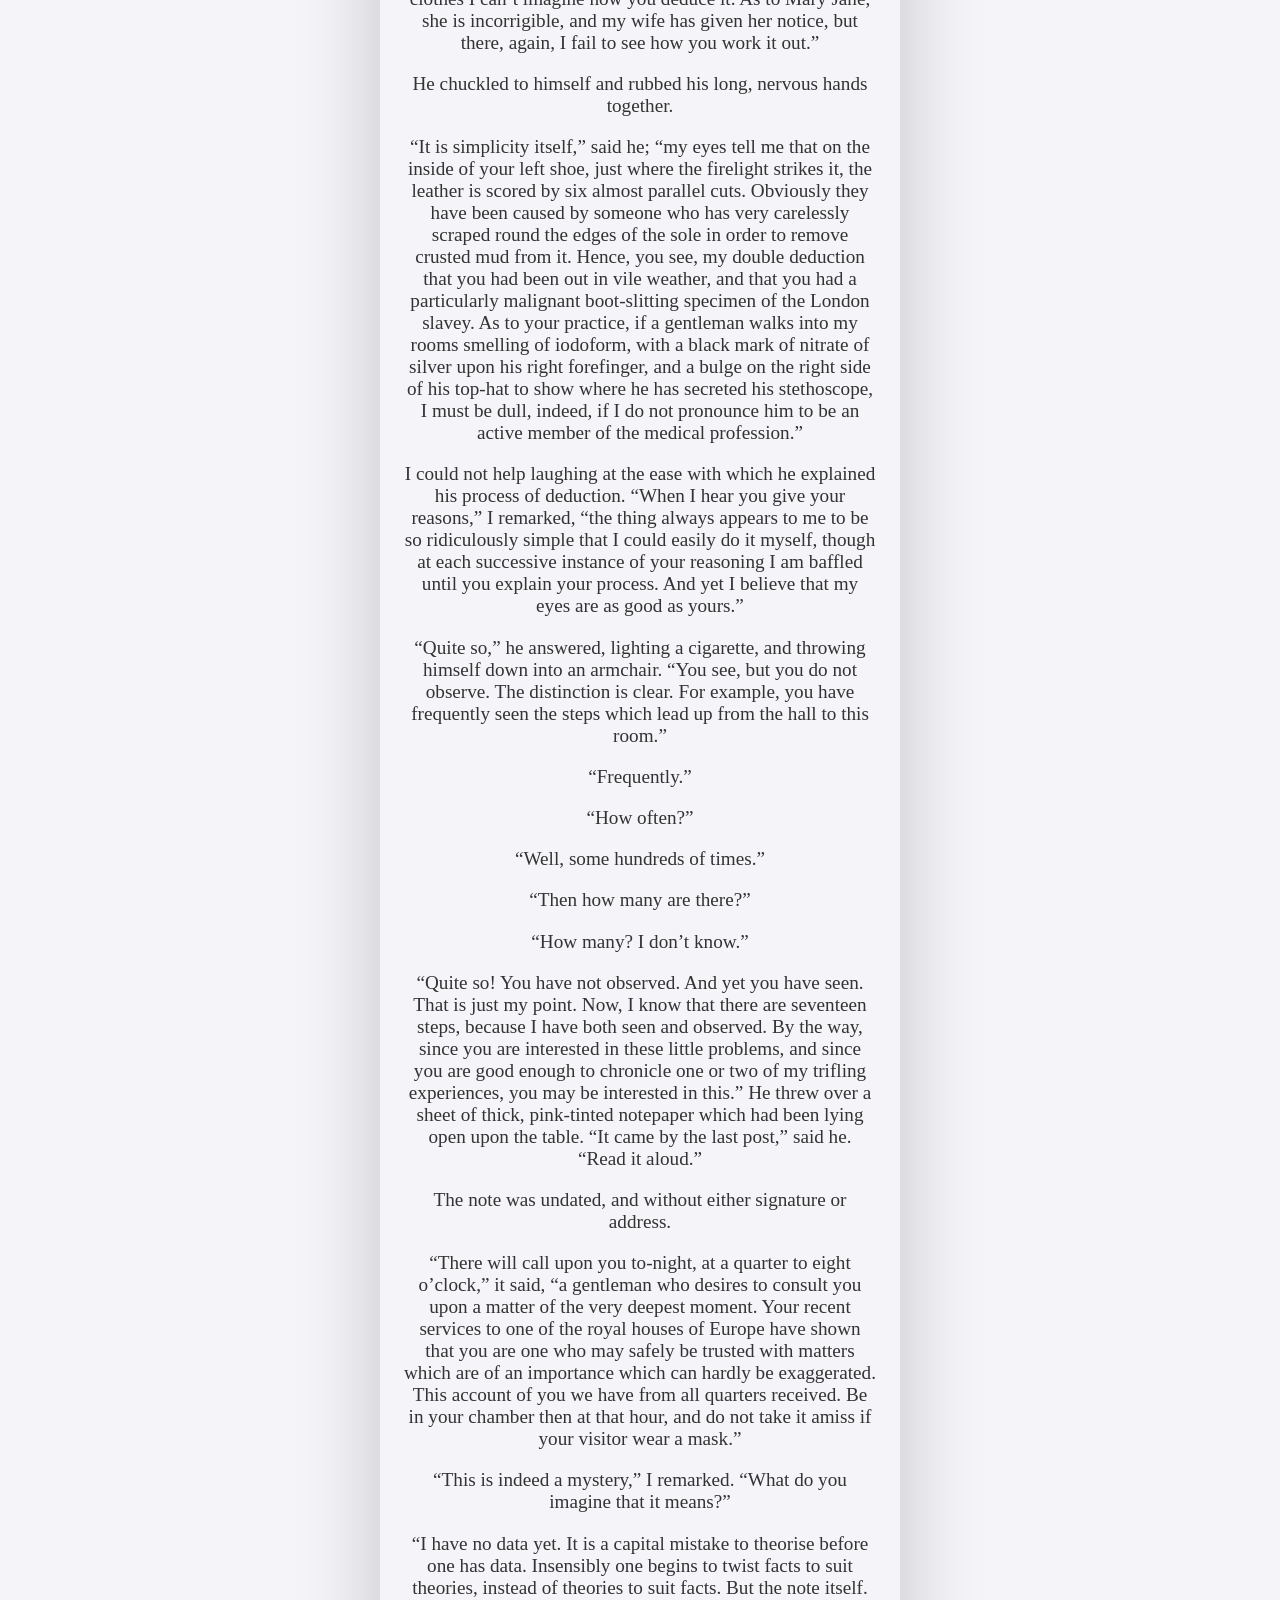
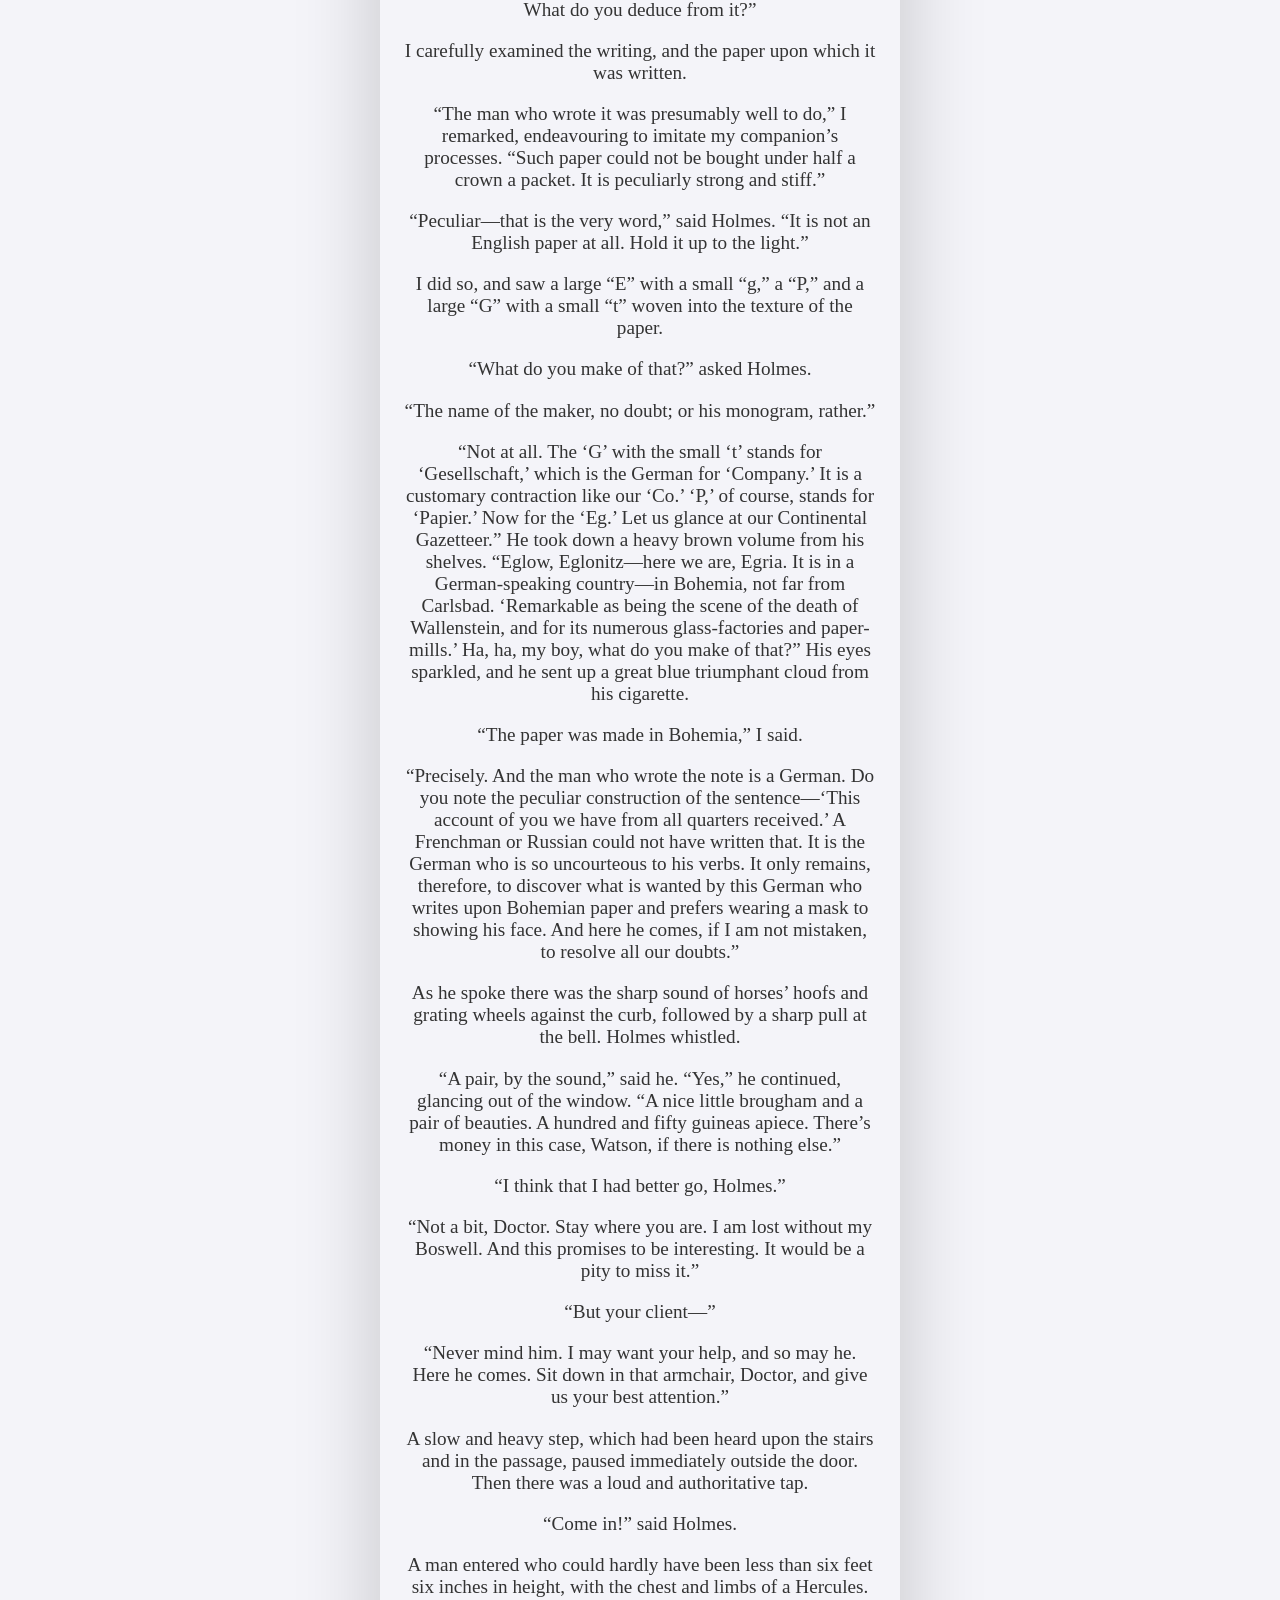
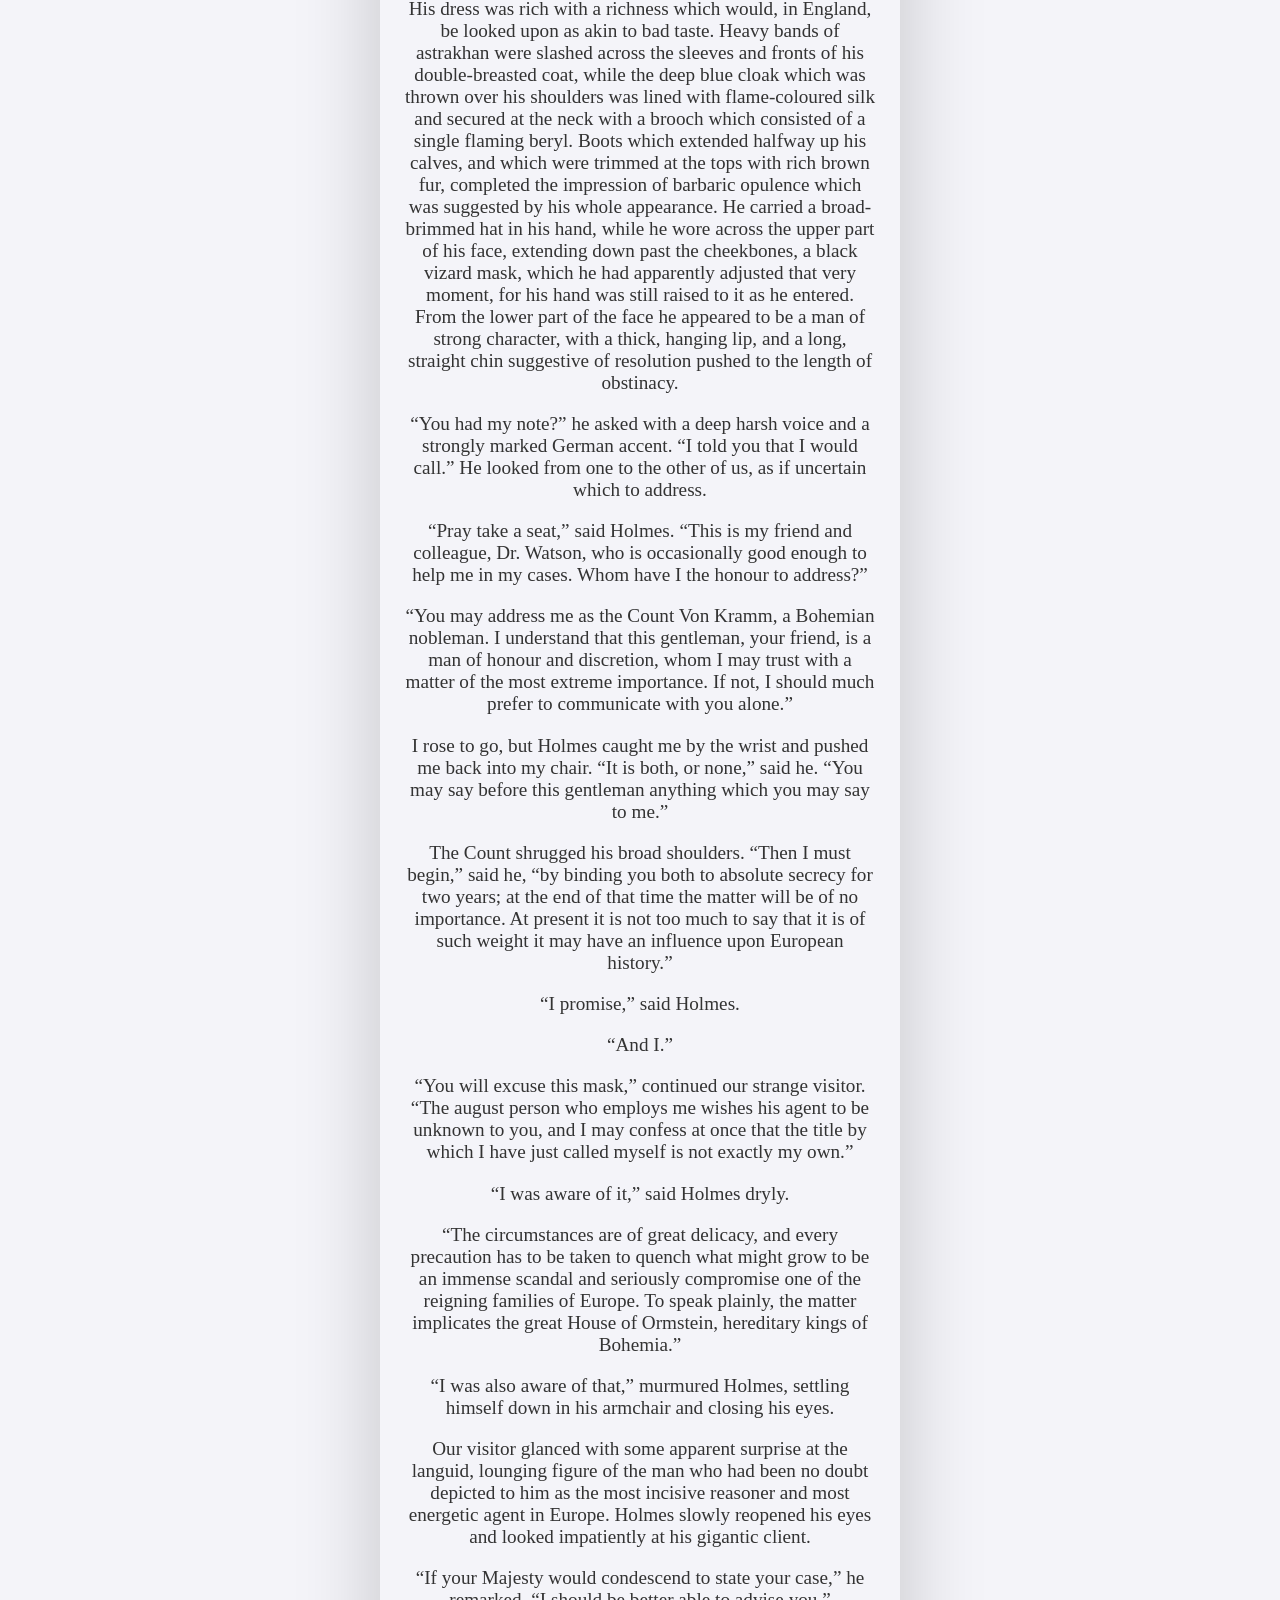
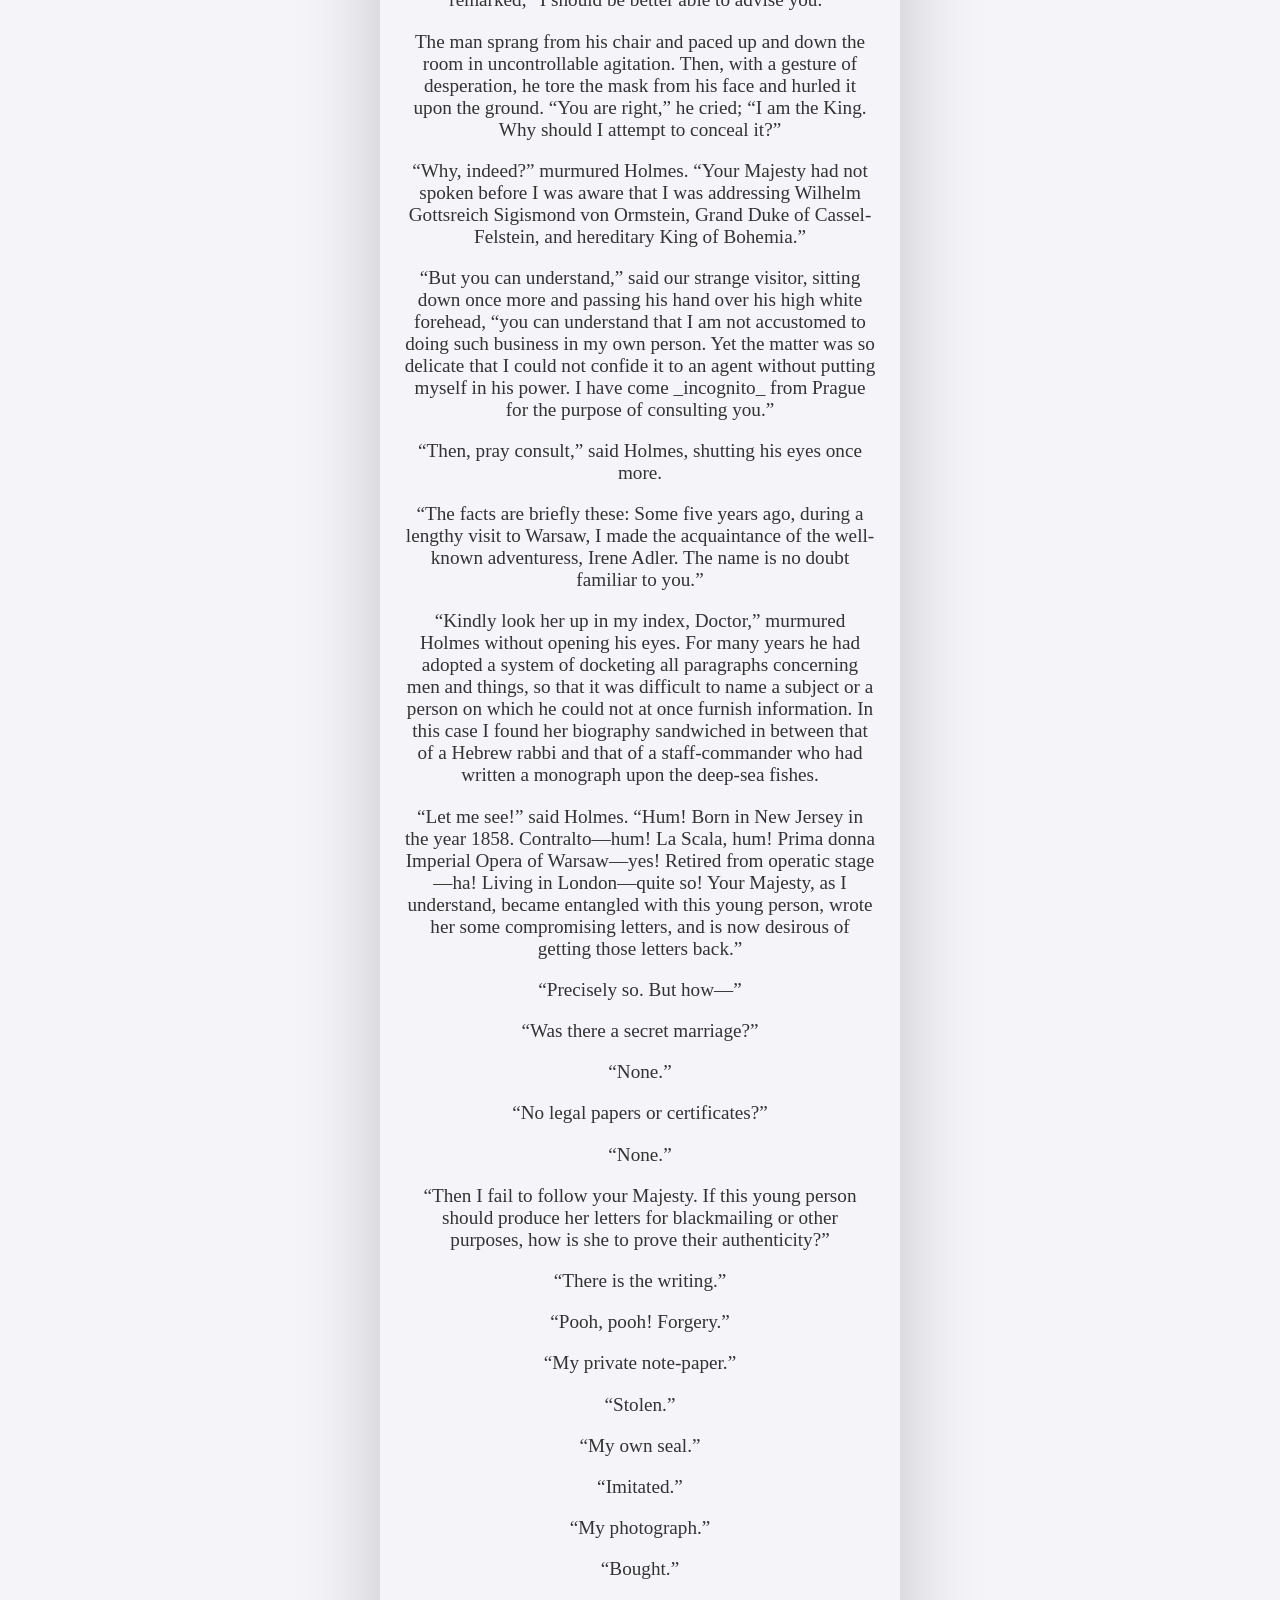
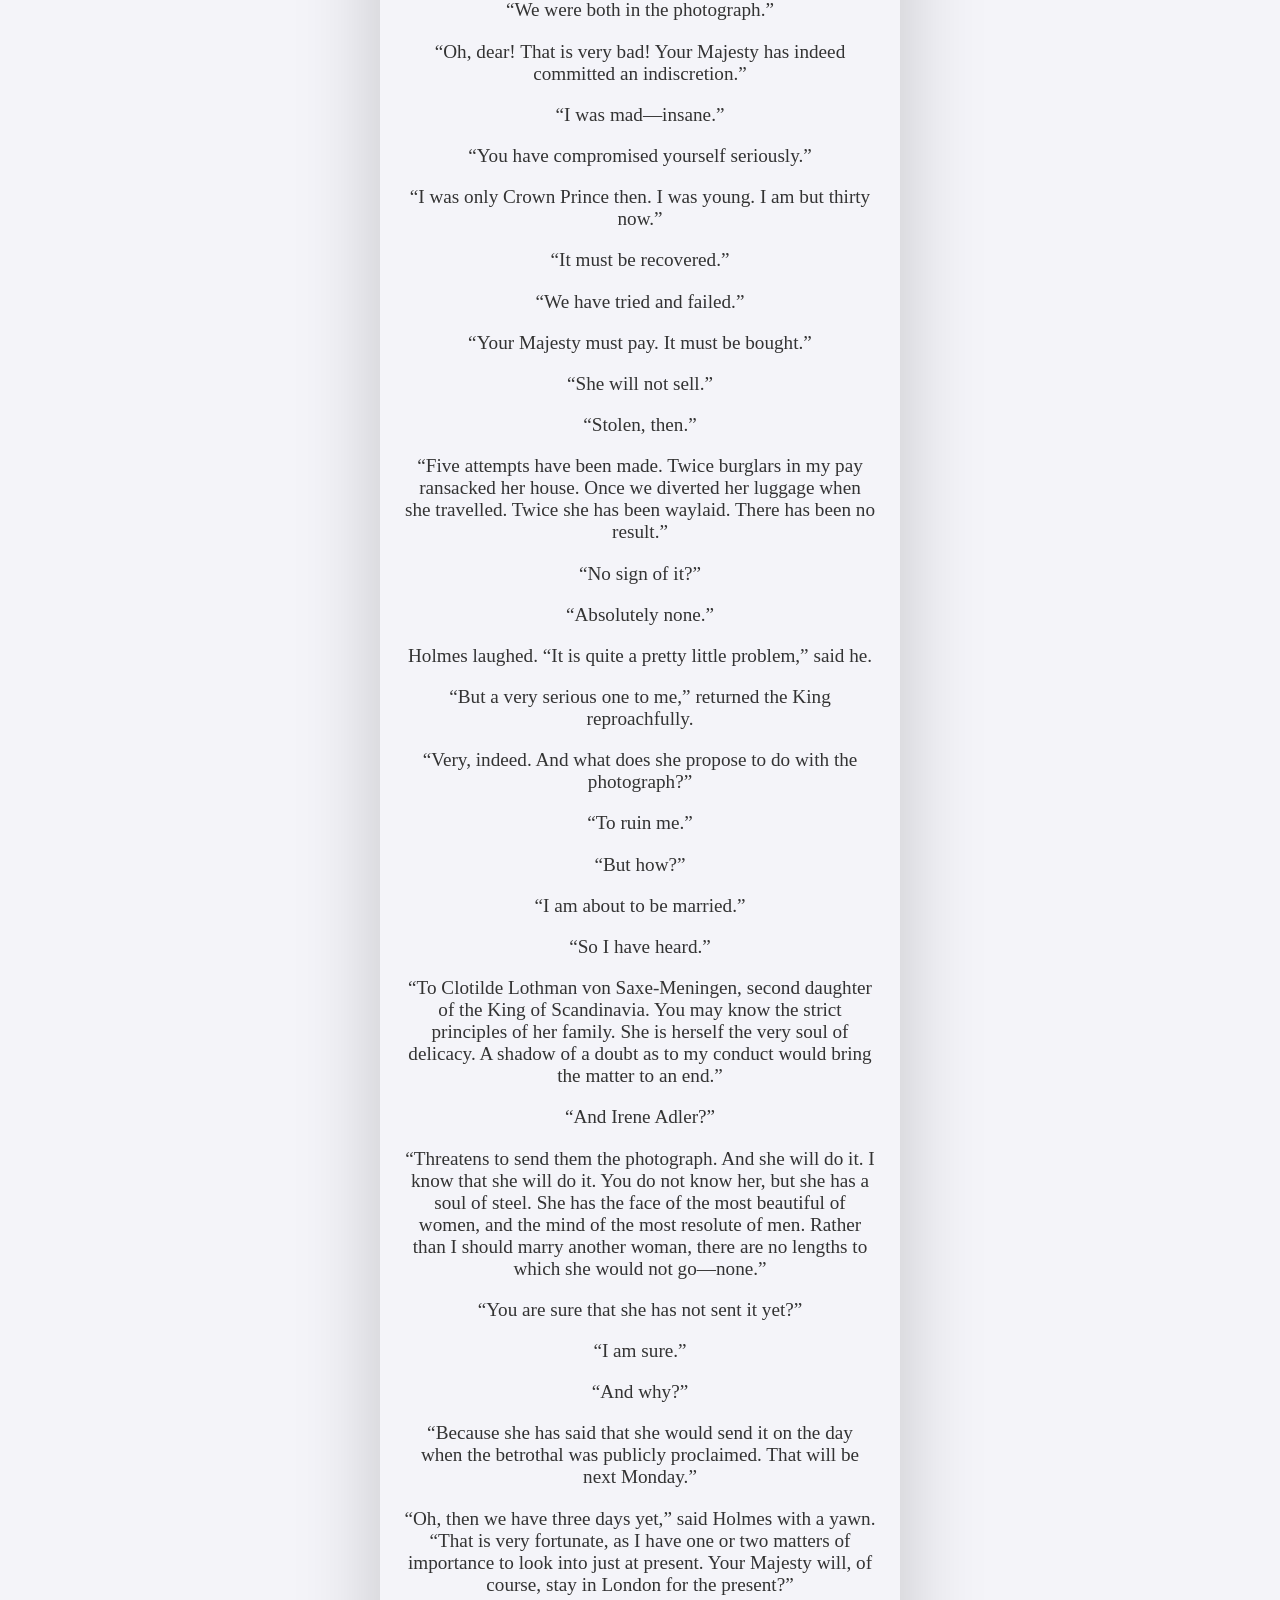
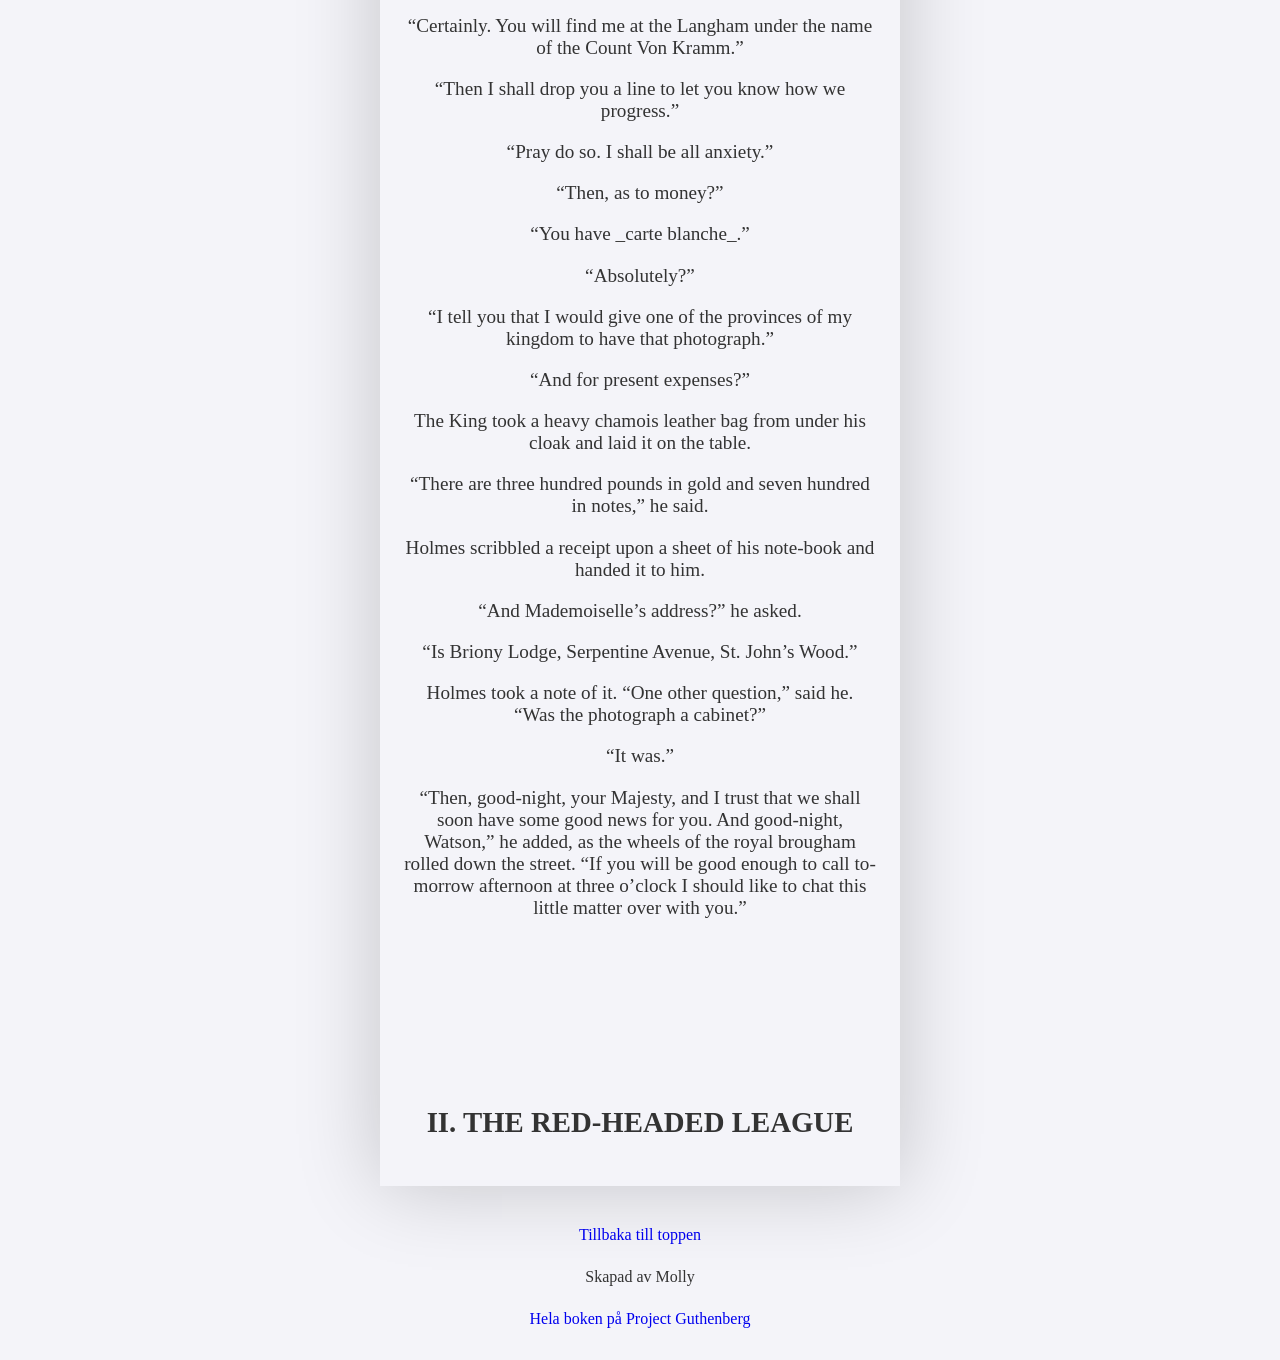
<file: konfetti.html>
<!DOCTYPE html>
<html lang="en">
<head>
    <meta charset="UTF-8">
    <meta name="viewport" content="width=device-width, initial-scale=1.0">
    <title>Document</title>
    <link rel="stylesheet" href="style.css" />
</head>
<body>
    <div class="confetti-container">
    <span>🎉</span>
    <span>🟡</span>
    <span>🟣</span>
    <span>🎊</span>
    <span>🟢</span>
    <span>🔵</span>
    <span>💗</span>
    <span>🟠</span>
    <span>🎉</span>
    <span>🟡</span>
    <span>🔴</span>
    <span>🟢</span>
    <span>🟣</span>
    <span>🎊</span>
    <span>🔵</span></div>
    <header class="container">
        <h1 id="index">
            The Adventures of Sherlock Holmes
        </h1>
        <nav>
            <ul>
                <li><a href="test.html">Summer</a></li>
                <li><a href="test2.html">Autumn</a></li>
                <li><a href="test3.html">Winter</a></li>
                <li><a href="test4.html">Disco</a></li>
                <li><a href="konfetti.html">Konfetti</a></li>
                <li><a href="index.html">Reset</a></li>
            </ul>
        </nav>
    </header>
    <main class="container">
        <h2 class="liten"><a href="om.html">About</a></h2>
        <img src="Sherlock.jpg" alt="Bokens framsida"/>
        <ol>
            <li><a href="#I">A Scandal in Bohemia</a></li>
            <li><a href="#II">The Red-Headed League</a></li>
            <li>A Case of Identity</li>
            <li>The Boscombe Valley Mystery</li>
            <li>The Five Orange Pips</li>
            <li>The Man with the Twisted Lip</li>
            <li>The Adventure of the Blue Carbuncle</li>
            <li>The Adventure of the Speckled Band</li>
            <li>The Adventure of the Engineer’s Thumb</li>
            <li>The Adventure of the Noble Bachelor</li>
            <li>The Adventure of the Beryl Coronet</li>
            <li>The Adventure of the Copper Beeches</li>
        </ol>

        <div></div>
        <article>
            <h2 id="I">I. A SCANDAL IN BOHEMIA</h2>
            <p>
                


To Sherlock Holmes she is always _the_ woman. I have seldom heard him
mention her under any other name. In his eyes she eclipses and
predominates the whole of her sex. It was not that he felt any emotion
akin to love for Irene Adler. All emotions, and that one particularly,
were abhorrent to his cold, precise but admirably balanced mind. He
was, I take it, the most perfect reasoning and observing machine that
the world has seen, but as a lover he would have placed himself in a
false position. He never spoke of the softer passions, save with a gibe
and a sneer. They were admirable things for the observer—excellent for
drawing the veil from men’s motives and actions. But for the trained
reasoner to admit such intrusions into his own delicate and finely
adjusted temperament was to introduce a distracting factor which might
throw a doubt upon all his mental results. Grit in a sensitive
instrument, or a crack in one of his own high-power lenses, would not
be more disturbing than a strong emotion in a nature such as his. And
yet there was but one woman to him, and that woman was the late Irene
Adler, of dubious and questionable </p>
<p>
I had seen little of Holmes lately. My marriage had drifted us away
from each other. My own complete happiness, and the index-centred
interests which rise up around the man who first finds himself master
of his own establishment, were sufficient to absorb all my attention,
while Holmes, who loathed every form of society with his whole Bohemian
soul, remained in our lodgings in Baker Street, buried among his old
books, and alternating from week to week between cocaine and ambition,
the drowsiness of the drug, and the fierce energy of his own keen
nature. He was still, as ever, deeply attracted by the study of crime,
and occupied his immense faculties and extraordinary powers of
observation in following out those clues, and clearing up those
mysteries which had been abandoned as hopeless by the official police.
From time to time I heard some vague account of his doings: of his
summons to Odessa in the case of the Trepoff murder, of his clearing up
of the singular tragedy of the Atkinson brothers at Trincomalee, and
finally of the mission which he had accomplished so delicately and
successfully for the reigning family of Holland. Beyond these signs of
his activity, however, which I merely shared with all the readers of
the daily press, I knew little of my former friend and companion.
</p><p>
One night—it was on the twentieth of March, 1888—I was returning from a
journey to a patient (for I had now returned to civil practice), when
my way led me through Baker Street. As I passed the well-remembered
door, which must always be associated in my mind with my wooing, and
with the dark incidents of the Study in Scarlet, I was seized with a
keen desire to see Holmes again, and to know how he was employing his
extraordinary powers. His rooms were brilliantly lit, and, even as I
looked up, I saw his tall, spare figure pass twice in a dark silhouette
against the blind. He was pacing the room swiftly, eagerly, with his
head sunk upon his chest and his hands clasped behind him. To me, who
knew his every mood and habit, his attitude and manner told their own
story. He was at work again. He had risen out of his drug-created
dreams and was hot upon the scent of some new problem. I rang the bell
and was shown up to the chamber which had formerly been in part my own.
</p><p>
His manner was not effusive. It seldom was; but he was glad, I think,
to see me. With hardly a word spoken, but with a kindly eye, he waved
me to an armchair, threw across his case of cigars, and indicated a
spirit case and a gasogene in the corner. Then he stood before the fire
and looked me over in his singular introspective fashion.
</p><p>
“Wedlock suits you,” he remarked. “I think, Watson, that you have put
on seven and a half pounds since I saw you.”
</p><p></p>
“Seven!” I answered.
</p><p>
“Indeed, I should have thought a little more. Just a trifle more, I
fancy, Watson. And in practice again, I observe. You did not tell me
that you intended to go into harness.”
</p><p>
“Then, how do you know?”
</p><p>
“I see it, I deduce it. How do I know that you have been getting
yourself very wet lately, and that you have a most clumsy and careless
servant girl?”
</p><p>
“My dear Holmes,” said I, “this is too much. You would certainly have
been burned, had you lived a few centuries ago. It is true that I had a
country walk on Thursday and came index in a dreadful mess, but as I
have changed my clothes I can’t imagine how you deduce it. As to Mary
Jane, she is incorrigible, and my wife has given her notice, but there,
again, I fail to see how you work it out.”
</p><p>
He chuckled to himself and rubbed his long, nervous hands together.
</p><p>
“It is simplicity itself,” said he; “my eyes tell me that on the inside
of your left shoe, just where the firelight strikes it, the leather is
scored by six almost parallel cuts. Obviously they have been caused by
someone who has very carelessly scraped round the edges of the sole in
order to remove crusted mud from it. Hence, you see, my double
deduction that you had been out in vile weather, and that you had a
particularly malignant boot-slitting specimen of the London slavey. As
to your practice, if a gentleman walks into my rooms smelling of
iodoform, with a black mark of nitrate of silver upon his right
forefinger, and a bulge on the right side of his top-hat to show where
he has secreted his stethoscope, I must be dull, indeed, if I do not
pronounce him to be an active member of the medical profession.”
</p><p>
I could not help laughing at the ease with which he explained his
process of deduction. “When I hear you give your reasons,” I remarked,
“the thing always appears to me to be so ridiculously simple that I
could easily do it myself, though at each successive instance of your
reasoning I am baffled until you explain your process. And yet I
believe that my eyes are as good as yours.”
</p><p>
“Quite so,” he answered, lighting a cigarette, and throwing himself
down into an armchair. “You see, but you do not observe. The
distinction is clear. For example, you have frequently seen the steps
which lead up from the hall to this room.”
</p><p>
“Frequently.”
</p><p>
“How often?”
</p><p>
“Well, some hundreds of times.”
</p><p>
“Then how many are there?”
</p><p>
“How many? I don’t know.”
</p><p>
“Quite so! You have not observed. And yet you have seen. That is just
my point. Now, I know that there are seventeen steps, because I have
both seen and observed. By the way, since you are interested in these
little problems, and since you are good enough to chronicle one or two
of my trifling experiences, you may be interested in this.” He threw
over a sheet of thick, pink-tinted notepaper which had been lying open
upon the table. “It came by the last post,” said he. “Read it aloud.”
</p><p>
The note was undated, and without either signature or address.
</p><p>
“There will call upon you to-night, at a quarter to eight o’clock,” it
said, “a gentleman who desires to consult you upon a matter of the very
deepest moment. Your recent services to one of the royal houses of
Europe have shown that you are one who may safely be trusted with
matters which are of an importance which can hardly be exaggerated.
This account of you we have from all quarters received. Be in your
chamber then at that hour, and do not take it amiss if your visitor
wear a mask.”
</p><p>
“This is indeed a mystery,” I remarked. “What do you imagine that it
means?”
</p><p>
“I have no data yet. It is a capital mistake to theorise before one has
data. Insensibly one begins to twist facts to suit theories, instead of
theories to suit facts. But the note itself. What do you deduce from
it?”
</p><p>
I carefully examined the writing, and the paper upon which it was
written.
</p><p>
“The man who wrote it was presumably well to do,” I remarked,
endeavouring to imitate my companion’s processes. “Such paper could not
be bought under half a crown a packet. It is peculiarly strong and
stiff.”
</p><p>
“Peculiar—that is the very word,” said Holmes. “It is not an English
paper at all. Hold it up to the light.”
</p><p>
I did so, and saw a large “E” with a small “g,” a “P,” and a large “G”
with a small “t” woven into the texture of the paper.
</p><p>
“What do you make of that?” asked Holmes.
</p><p>
“The name of the maker, no doubt; or his monogram, rather.”
</p><p>
“Not at all. The ‘G’ with the small ‘t’ stands for ‘Gesellschaft,’
which is the German for ‘Company.’ It is a customary contraction like
our ‘Co.’ ‘P,’ of course, stands for ‘Papier.’ Now for the ‘Eg.’ Let us
glance at our Continental Gazetteer.” He took down a heavy brown volume
from his shelves. “Eglow, Eglonitz—here we are, Egria. It is in a
German-speaking country—in Bohemia, not far from Carlsbad. ‘Remarkable
as being the scene of the death of Wallenstein, and for its numerous
glass-factories and paper-mills.’ Ha, ha, my boy, what do you make of
that?” His eyes sparkled, and he sent up a great blue triumphant cloud
from his cigarette.
</p><p>
“The paper was made in Bohemia,” I said.
</p><p>
“Precisely. And the man who wrote the note is a German. Do you note the
peculiar construction of the sentence—‘This account of you we have from
all quarters received.’ A Frenchman or Russian could not have written
that. It is the German who is so uncourteous to his verbs. It only
remains, therefore, to discover what is wanted by this German who
writes upon Bohemian paper and prefers wearing a mask to showing his
face. And here he comes, if I am not mistaken, to resolve all our
doubts.”
</p><p>
As he spoke there was the sharp sound of horses’ hoofs and grating
wheels against the curb, followed by a sharp pull at the bell. Holmes
whistled.
</p><p>
“A pair, by the sound,” said he. “Yes,” he continued, glancing out of
the window. “A nice little brougham and a pair of beauties. A hundred
and fifty guineas apiece. There’s money in this case, Watson, if there
is nothing else.”
</p><p>
“I think that I had better go, Holmes.”
</p><p>
“Not a bit, Doctor. Stay where you are. I am lost without my Boswell.
And this promises to be interesting. It would be a pity to miss it.”
</p><p>
“But your client—”
</p><p>
“Never mind him. I may want your help, and so may he. Here he comes.
Sit down in that armchair, Doctor, and give us your best attention.”
</p><p>
A slow and heavy step, which had been heard upon the stairs and in the
passage, paused immediately outside the door. Then there was a loud and
authoritative tap.
</p><p>
“Come in!” said Holmes.
</p><p>
A man entered who could hardly have been less than six feet six inches
in height, with the chest and limbs of a Hercules. His dress was rich
with a richness which would, in England, be looked upon as akin to bad
taste. Heavy bands of astrakhan were slashed across the sleeves and
fronts of his double-breasted coat, while the deep blue cloak which was
thrown over his shoulders was lined with flame-coloured silk and
secured at the neck with a brooch which consisted of a single flaming
beryl. Boots which extended halfway up his calves, and which were
trimmed at the tops with rich brown fur, completed the impression of
barbaric opulence which was suggested by his whole appearance. He
carried a broad-brimmed hat in his hand, while he wore across the upper
part of his face, extending down past the cheekbones, a black vizard
mask, which he had apparently adjusted that very moment, for his hand
was still raised to it as he entered. From the lower part of the face
he appeared to be a man of strong character, with a thick, hanging lip,
and a long, straight chin suggestive of resolution pushed to the length
of obstinacy.
</p><p>
“You had my note?” he asked with a deep harsh voice and a strongly
marked German accent. “I told you that I would call.” He looked from
one to the other of us, as if uncertain which to address.
</p><p>
“Pray take a seat,” said Holmes. “This is my friend and colleague, Dr.
Watson, who is occasionally good enough to help me in my cases. Whom
have I the honour to address?”
</p><p>
“You may address me as the Count Von Kramm, a Bohemian nobleman. I
understand that this gentleman, your friend, is a man of honour and
discretion, whom I may trust with a matter of the most extreme
importance. If not, I should much prefer to communicate with you
alone.”
</p><p>
I rose to go, but Holmes caught me by the wrist and pushed me back into
my chair. “It is both, or none,” said he. “You may say before this
gentleman anything which you may say to me.”
</p><p>
The Count shrugged his broad shoulders. “Then I must begin,” said he,
“by binding you both to absolute secrecy for two years; at the end of
that time the matter will be of no importance. At present it is not too
much to say that it is of such weight it may have an influence upon
European history.”
</p><p>
“I promise,” said Holmes.
</p><p>
“And I.”
</p><p>
“You will excuse this mask,” continued our strange visitor. “The august
person who employs me wishes his agent to be unknown to you, and I may
confess at once that the title by which I have just called myself is
not exactly my own.”
</p><p>
“I was aware of it,” said Holmes dryly.
</p><p>
“The circumstances are of great delicacy, and every precaution has to
be taken to quench what might grow to be an immense scandal and
seriously compromise one of the reigning families of Europe. To speak
plainly, the matter implicates the great House of Ormstein, hereditary
kings of Bohemia.”
</p><p>
“I was also aware of that,” murmured Holmes, settling himself down in
his armchair and closing his eyes.
</p><p>
Our visitor glanced with some apparent surprise at the languid,
lounging figure of the man who had been no doubt depicted to him as the
most incisive reasoner and most energetic agent in Europe. Holmes
slowly reopened his eyes and looked impatiently at his gigantic client.
</p><p>
“If your Majesty would condescend to state your case,” he remarked, “I
should be better able to advise you.”
</p><p>
The man sprang from his chair and paced up and down the room in
uncontrollable agitation. Then, with a gesture of desperation, he tore
the mask from his face and hurled it upon the ground. “You are right,”
he cried; “I am the King. Why should I attempt to conceal it?”
</p><p>
“Why, indeed?” murmured Holmes. “Your Majesty had not spoken before I
was aware that I was addressing Wilhelm Gottsreich Sigismond von
Ormstein, Grand Duke of Cassel-Felstein, and hereditary King of
Bohemia.”
</p><p>
“But you can understand,” said our strange visitor, sitting down once
more and passing his hand over his high white forehead, “you can
understand that I am not accustomed to doing such business in my own
person. Yet the matter was so delicate that I could not confide it to
an agent without putting myself in his power. I have come _incognito_
from Prague for the purpose of consulting you.”
</p><p>
“Then, pray consult,” said Holmes, shutting his eyes once more.
</p><p>
“The facts are briefly these: Some five years ago, during a lengthy
visit to Warsaw, I made the acquaintance of the well-known adventuress,
Irene Adler. The name is no doubt familiar to you.”
</p><p>
“Kindly look her up in my index, Doctor,” murmured Holmes without
opening his eyes. For many years he had adopted a system of docketing
all paragraphs concerning men and things, so that it was difficult to
name a subject or a person on which he could not at once furnish
information. In this case I found her biography sandwiched in between
that of a Hebrew rabbi and that of a staff-commander who had written a
monograph upon the deep-sea fishes.
</p><p>
“Let me see!” said Holmes. “Hum! Born in New Jersey in the year 1858.
Contralto—hum! La Scala, hum! Prima donna Imperial Opera of Warsaw—yes!
Retired from operatic stage—ha! Living in London—quite so! Your
Majesty, as I understand, became entangled with this young person,
wrote her some compromising letters, and is now desirous of getting
those letters back.”
</p><p>
“Precisely so. But how—”
</p><p>
“Was there a secret marriage?”
</p><p>
“None.”
</p><p>
“No legal papers or certificates?”
</p><p>
“None.”
</p><p>
“Then I fail to follow your Majesty. If this young person should
produce her letters for blackmailing or other purposes, how is she to
prove their authenticity?”
</p><p>
“There is the writing.”
</p><p>
“Pooh, pooh! Forgery.”
</p><p>
“My private note-paper.”
</p><p>
“Stolen.”
</p><p>
“My own seal.”
</p><p>
“Imitated.”
</p><p>
“My photograph.”
</p><p>
“Bought.”
</p><p>
“We were both in the photograph.”
</p><p>
“Oh, dear! That is very bad! Your Majesty has indeed committed an
indiscretion.”
</p><p>
“I was mad—insane.”
</p><p>
“You have compromised yourself seriously.”
</p><p>
“I was only Crown Prince then. I was young. I am but thirty now.”
</p><p>
“It must be recovered.”
</p><p>
“We have tried and failed.”
</p><p>
“Your Majesty must pay. It must be bought.”
</p><p>
“She will not sell.”
</p><p>
“Stolen, then.”
</p><p>
“Five attempts have been made. Twice burglars in my pay ransacked her
house. Once we diverted her luggage when she travelled. Twice she has
been waylaid. There has been no result.”
</p><p>
“No sign of it?”
</p><p>
“Absolutely none.”
</p><p>
Holmes laughed. “It is quite a pretty little problem,” said he.
</p><p>
“But a very serious one to me,” returned the King reproachfully.
</p><p>
“Very, indeed. And what does she propose to do with the photograph?”
</p><p>
“To ruin me.”
</p><p>
“But how?”
</p><p>
“I am about to be married.”
</p><p>
“So I have heard.”
</p><p>
“To Clotilde Lothman von Saxe-Meningen, second daughter of the King of
Scandinavia. You may know the strict principles of her family. She is
herself the very soul of delicacy. A shadow of a doubt as to my conduct
would bring the matter to an end.”
</p><p>
“And Irene Adler?”
</p><p>
“Threatens to send them the photograph. And she will do it. I know that
she will do it. You do not know her, but she has a soul of steel. She
has the face of the most beautiful of women, and the mind of the most
resolute of men. Rather than I should marry another woman, there are no
lengths to which she would not go—none.”
</p><p>
“You are sure that she has not sent it yet?”
</p><p>
“I am sure.”
</p><p>
“And why?”
</p><p>
“Because she has said that she would send it on the day when the
betrothal was publicly proclaimed. That will be next Monday.”
</p><p>
“Oh, then we have three days yet,” said Holmes with a yawn. “That is
very fortunate, as I have one or two matters of importance to look into
just at present. Your Majesty will, of course, stay in London for the
present?”
</p><p>
“Certainly. You will find me at the Langham under the name of the Count
Von Kramm.”
</p><p>
“Then I shall drop you a line to let you know how we progress.”
</p><p>
“Pray do so. I shall be all anxiety.”
</p><p>
“Then, as to money?”
</p><p>
“You have _carte blanche_.”
</p><p>
“Absolutely?”
</p><p>
“I tell you that I would give one of the provinces of my kingdom to
have that photograph.”
</p><p>
“And for present expenses?”
</p><p>
The King took a heavy chamois leather bag from under his cloak and laid
it on the table.
</p><p>
“There are three hundred pounds in gold and seven hundred in notes,” he
said.
</p><p>
Holmes scribbled a receipt upon a sheet of his note-book and handed it
to him.
</p><p>
“And Mademoiselle’s address?” he asked.
</p><p>
“Is Briony Lodge, Serpentine Avenue, St. John’s Wood.”
</p><p>
Holmes took a note of it. “One other question,” said he. “Was the
photograph a cabinet?”
</p><p>
“It was.”
</p><p>
“Then, good-night, your Majesty, and I trust that we shall soon have
some good news for you. And good-night, Watson,” he added, as the
wheels of the royal brougham rolled down the street. “If you will be
good enough to call to-morrow afternoon at three o’clock I should like
to chat this little matter over with you.”
</p>

            </p>
            <div></div>
            <h2 id="II">II. THE RED-HEADED LEAGUE</h2>
        </article>
    </main>
    <footer class="container">
        <ul>
            <li><a href="#index">Tillbaka till toppen</a></li>
            <li><p>Skapad av Molly</p></li>
            <li><a href="https://www.gutenberg.org/cache/epub/1661/pg1661-images.html">Hela boken på Project Guthenberg</a></li>
        </ul>
    </footer>
</body>
</html>
</file>
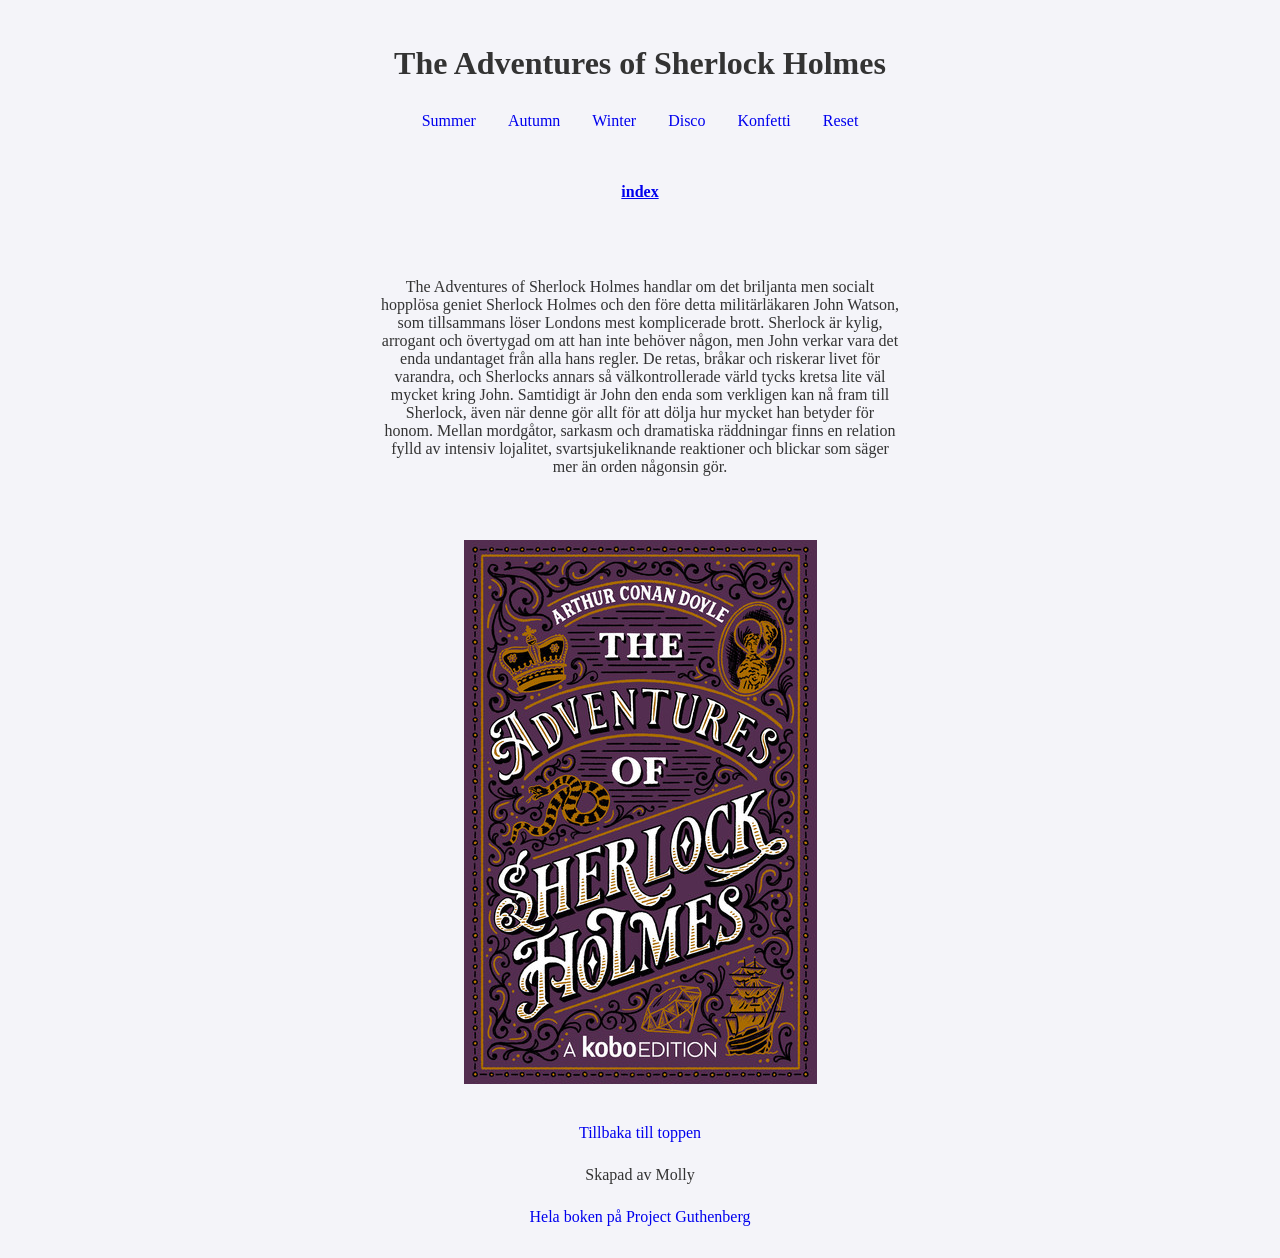
<file: om.html>
<!DOCTYPE html>
<html lang="en">
<head>
    <meta charset="UTF-8">
    <meta name="viewport" content="width=device-width, initial-scale=1.0">
    <title>Document</title>
    <link rel="stylesheet" href="styleom.css" />
</head>
<body>
    <header class="container">
        <h1 >
            The Adventures of Sherlock Holmes
        </h1>
        <nav>
            <ul>
                <li><a href="omsummer.html">Summer</a></li>
                <li><a href="oma.html">Autumn</a></li>
                <li><a href="omw.html">Winter</a></li>
                <li><a href="omd.html">Disco</a></li>
                <li><a href="omk.html">Konfetti</a></li>
                <li><a href="om.html">Reset</a></li>
            </ul>
        </nav>
    </header>
    <main id="Upp" class="container">
    <h2 class="liten"><a href="index.html">index</a></h2>
    <div></div>
    <article>
        The Adventures of Sherlock Holmes handlar om det briljanta men socialt hopplösa geniet Sherlock Holmes och den före detta militärläkaren John Watson, som tillsammans löser Londons mest komplicerade brott. Sherlock är kylig, arrogant och övertygad om att han inte behöver någon, men John verkar vara det enda undantaget från alla hans regler. De retas, bråkar och riskerar livet för varandra, och Sherlocks annars så välkontrollerade värld tycks kretsa lite väl mycket kring John. Samtidigt är John den enda som verkligen kan nå fram till Sherlock, även när denne gör allt för att dölja hur mycket han betyder för honom. Mellan mordgåtor, sarkasm och dramatiska räddningar finns en relation fylld av intensiv lojalitet, svartsjukeliknande reaktioner och blickar som säger mer än orden någonsin gör.
    </article>
    <div></div>
    <img src="Sherlock.jpg" alt="Bokens framsida"/>
    </main>
    <footer class="container">
        <ul>
            <li><a href="#Upp">Tillbaka till toppen</a></li>
            <li><p>Skapad av Molly</p></li>
            <li><a href="https://www.gutenberg.org/cache/epub/1661/pg1661-images.html">Hela boken på Project Guthenberg</a></li>
        </ul>
    </footer>
</body>
</html>
</file>
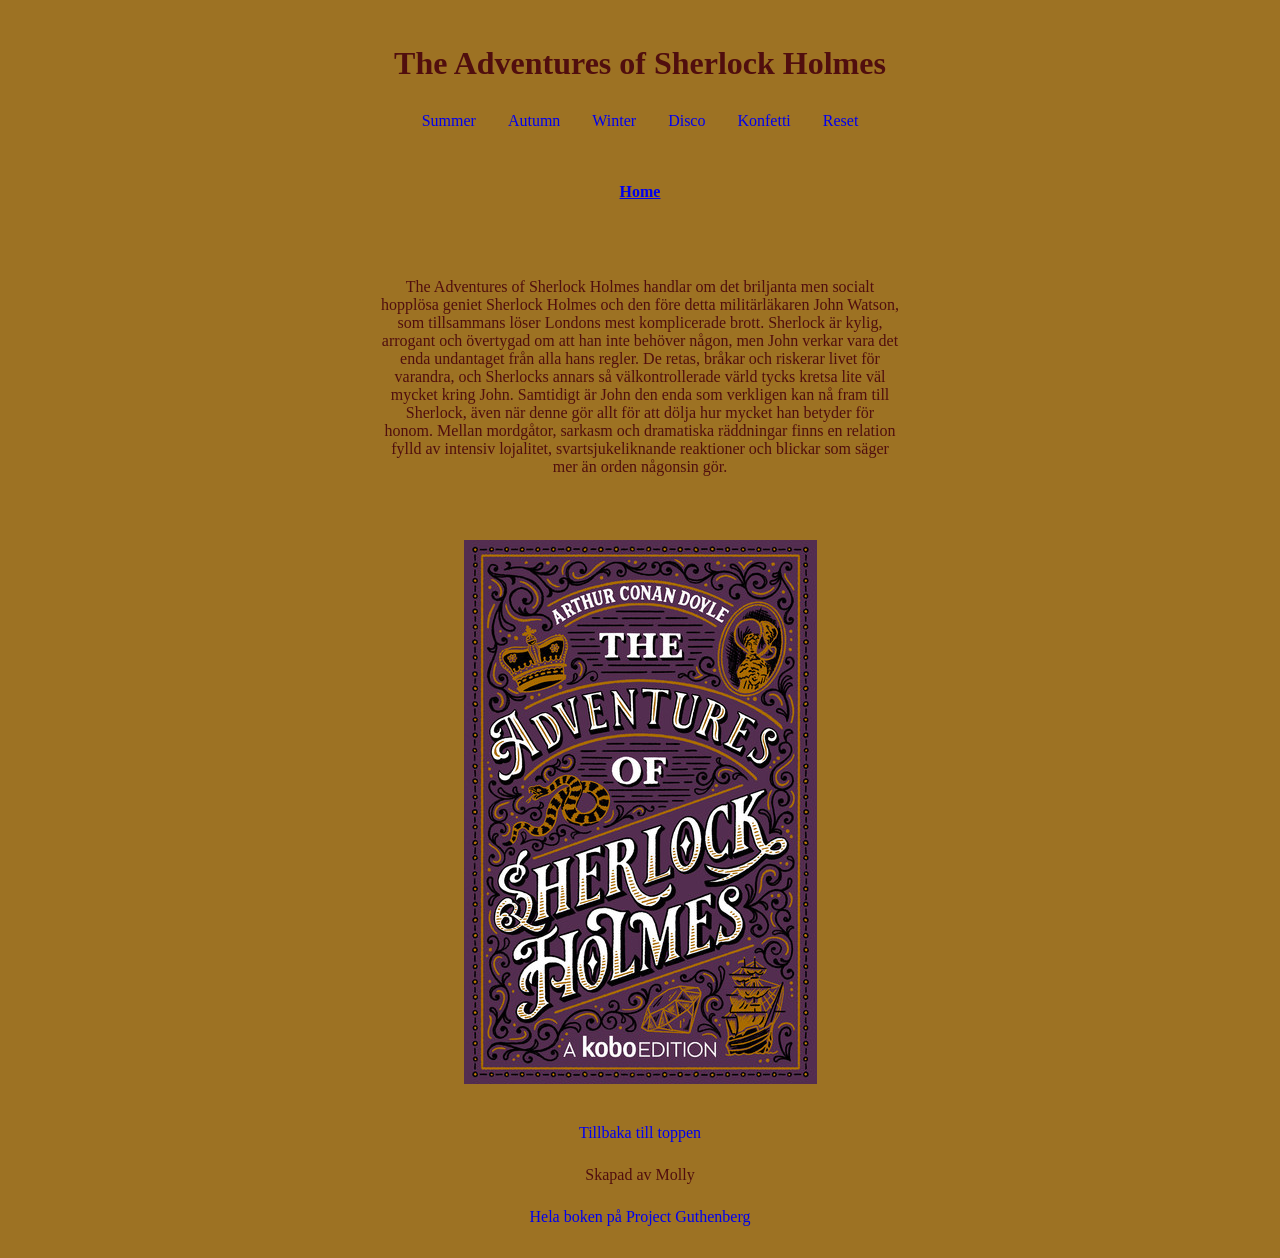
<file: oma.html>
<!DOCTYPE html>
<html lang="en">
<head>
    <meta charset="UTF-8">
    <meta name="viewport" content="width=device-width, initial-scale=1.0">
    <title>Document</title>
    <link rel="stylesheet" href="styleom.css" />
</head>
<body class="autumn">
    <header class="container autumn">
        <h1 >
            The Adventures of Sherlock Holmes
        </h1>
        <nav>
            <ul>
                <li><a href="omsummer.html">Summer</a></li>
                <li><a href="oma.html">Autumn</a></li>
                <li><a href="omw.html">Winter</a></li>
                <li><a href="omd.html">Disco</a></li>
                <li><a href="omk.html">Konfetti</a></li>
                <li><a href="om.html">Reset</a></li>
            </ul>
        </nav>
    </header>
    <main id="Upp" class="container">
    <h2 class="liten"><a href="index.html">Home</a></h2>
    <div></div>
    <article>
        The Adventures of Sherlock Holmes handlar om det briljanta men socialt hopplösa geniet Sherlock Holmes och den före detta militärläkaren John Watson, som tillsammans löser Londons mest komplicerade brott. Sherlock är kylig, arrogant och övertygad om att han inte behöver någon, men John verkar vara det enda undantaget från alla hans regler. De retas, bråkar och riskerar livet för varandra, och Sherlocks annars så välkontrollerade värld tycks kretsa lite väl mycket kring John. Samtidigt är John den enda som verkligen kan nå fram till Sherlock, även när denne gör allt för att dölja hur mycket han betyder för honom. Mellan mordgåtor, sarkasm och dramatiska räddningar finns en relation fylld av intensiv lojalitet, svartsjukeliknande reaktioner och blickar som säger mer än orden någonsin gör.
    </article>
    <div></div>
    <img src="Sherlock.jpg" alt="Bokens framsida"/>
    </main>
    <footer class="container">
        <ul>
            <li><a href="#Upp">Tillbaka till toppen</a></li>
            <li><p>Skapad av Molly</p></li>
            <li><a href="https://www.gutenberg.org/cache/epub/1661/pg1661-images.html">Hela boken på Project Guthenberg</a></li>
        </ul>
    </footer>
</body>
</html>
</file>
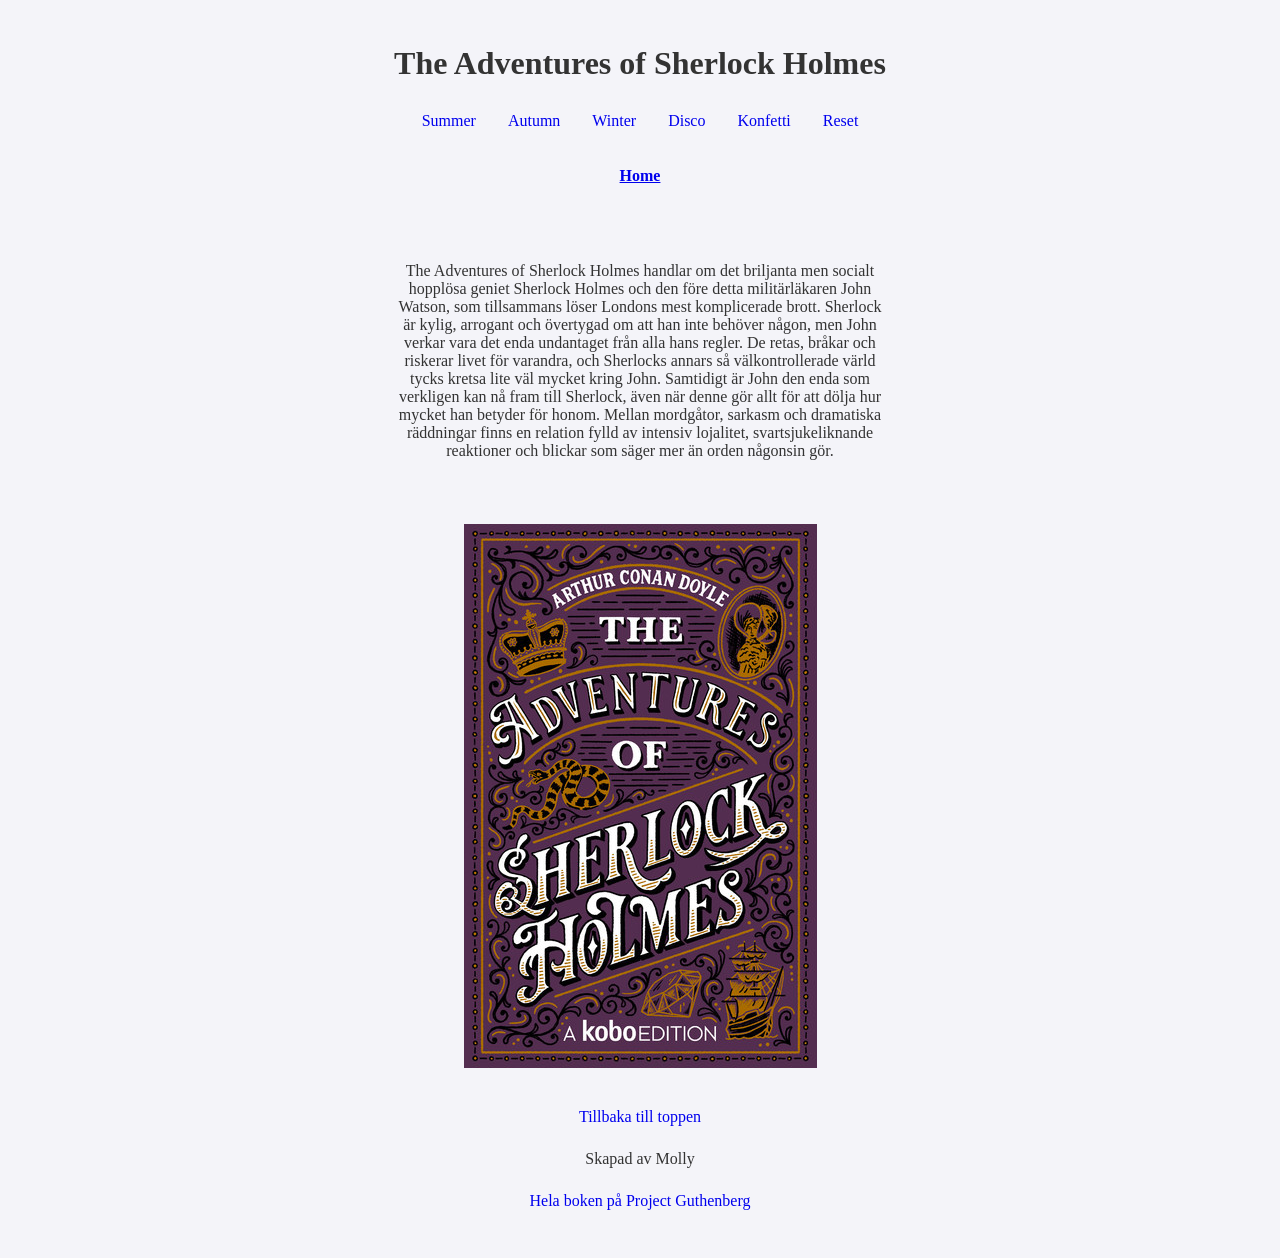
<file: omd.html>
<!DOCTYPE html>
<html lang="en">
<head>
    <meta charset="UTF-8">
    <meta name="viewport" content="width=device-width, initial-scale=1.0">
    <title>Document</title>
    <link rel="stylesheet" href="styleom.css" />
</head>
<body class="container disco">
    <header class="disco">
        <h1 >
            The Adventures of Sherlock Holmes
        </h1>
        <nav>
            <ul>
                <li><a href="omsummer.html">Summer</a></li>
                <li><a href="oma.html">Autumn</a></li>
                <li><a href="omw.html">Winter</a></li>
                <li><a href="omd.html">Disco</a></li>
                <li><a href="omk.html">Konfetti</a></li>
                <li><a href="om.html">Reset</a></li>
            </ul>
        </nav>
    </header>
    <main id="Upp" class="container">
    <h2 class="liten"><a href="index.html">Home</a></h2>
    <div></div>
    <article>
        The Adventures of Sherlock Holmes handlar om det briljanta men socialt hopplösa geniet Sherlock Holmes och den före detta militärläkaren John Watson, som tillsammans löser Londons mest komplicerade brott. Sherlock är kylig, arrogant och övertygad om att han inte behöver någon, men John verkar vara det enda undantaget från alla hans regler. De retas, bråkar och riskerar livet för varandra, och Sherlocks annars så välkontrollerade värld tycks kretsa lite väl mycket kring John. Samtidigt är John den enda som verkligen kan nå fram till Sherlock, även när denne gör allt för att dölja hur mycket han betyder för honom. Mellan mordgåtor, sarkasm och dramatiska räddningar finns en relation fylld av intensiv lojalitet, svartsjukeliknande reaktioner och blickar som säger mer än orden någonsin gör.
    </article>
    <div></div>
    <img src="Sherlock.jpg" alt="Bokens framsida"/>
    </main>
    <footer class="container">
        <ul>
            <li><a href="#Upp">Tillbaka till toppen</a></li>
            <li><p>Skapad av Molly</p></li>
            <li><a href="https://www.gutenberg.org/cache/epub/1661/pg1661-images.html">Hela boken på Project Guthenberg</a></li>
        </ul>
    </footer>
</body>
</html>
</file>
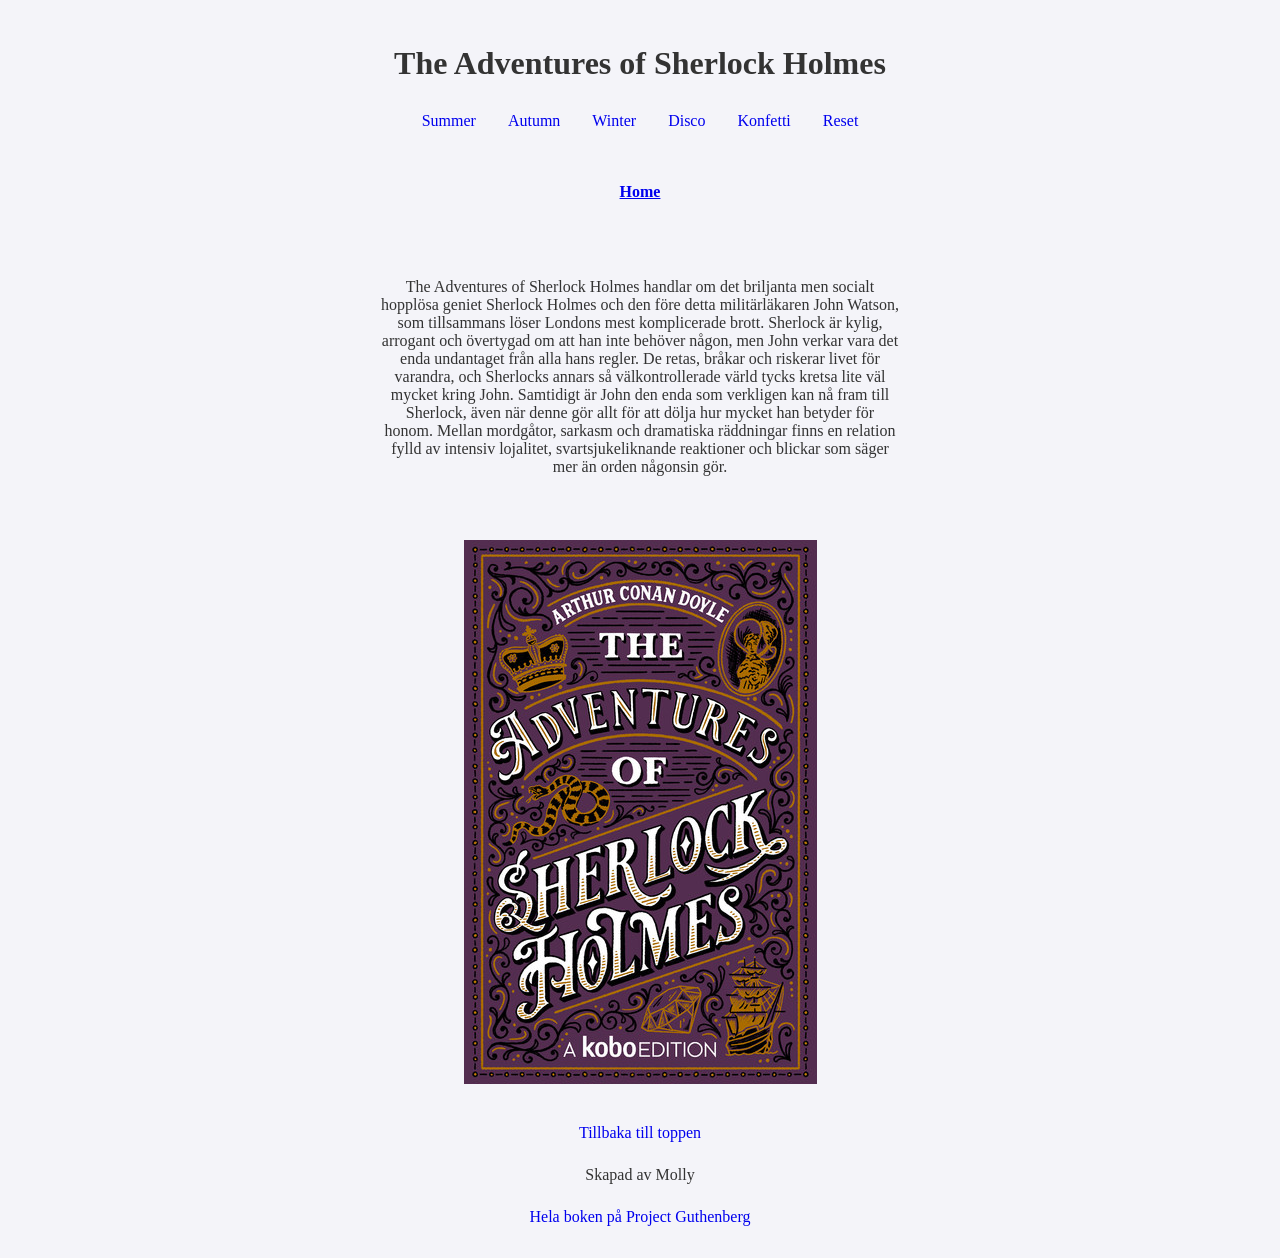
<file: omk.html>
<!DOCTYPE html>
<html lang="en">
<head>
    <meta charset="UTF-8">
    <meta name="viewport" content="width=device-width, initial-scale=1.0">
    <title>Document</title>
    <link rel="stylesheet" href="styleom.css" />
</head>
<body>
    <div class="confetti-container">
    <span>🎉</span>
    <span>🟡</span>
    <span>🟣</span>
    <span>🎊</span>
    <span>🟢</span>
    <span>🔵</span>
    <span>💗</span>
    <span>🟠</span>
    <span>🎉</span>
    <span>🟡</span>
    <span>🔴</span>
    <span>🟢</span>
    <span>🟣</span>
    <span>🎊</span>
    <span>🔵</span></div>
    <header class="container">
        <h1 >
            The Adventures of Sherlock Holmes
        </h1>
        <nav>
            <ul>
                <li><a href="omsummer.html">Summer</a></li>
                <li><a href="oma.html">Autumn</a></li>
                <li><a href="omw.html">Winter</a></li>
                <li><a href="omd.html">Disco</a></li>
                <li><a href="omk.html">Konfetti</a></li>
                <li><a href="om.html">Reset</a></li>
            </ul>
        </nav>
    </header>
    <main id="Upp" class="container">
    <h2 class="liten"><a href="index.html">Home</a></h2>
    <div></div>
    <article>
        The Adventures of Sherlock Holmes handlar om det briljanta men socialt hopplösa geniet Sherlock Holmes och den före detta militärläkaren John Watson, som tillsammans löser Londons mest komplicerade brott. Sherlock är kylig, arrogant och övertygad om att han inte behöver någon, men John verkar vara det enda undantaget från alla hans regler. De retas, bråkar och riskerar livet för varandra, och Sherlocks annars så välkontrollerade värld tycks kretsa lite väl mycket kring John. Samtidigt är John den enda som verkligen kan nå fram till Sherlock, även när denne gör allt för att dölja hur mycket han betyder för honom. Mellan mordgåtor, sarkasm och dramatiska räddningar finns en relation fylld av intensiv lojalitet, svartsjukeliknande reaktioner och blickar som säger mer än orden någonsin gör.
    </article>
    <div></div>
    <img src="Sherlock.jpg" alt="Bokens framsida"/>
    </main>
    <footer class="container">
        <ul>
            <li><a href="#Upp">Tillbaka till toppen</a></li>
            <li><p>Skapad av Molly</p></li>
            <li><a href="https://www.gutenberg.org/cache/epub/1661/pg1661-images.html">Hela boken på Project Guthenberg</a></li>
        </ul>
    </footer>
</body>
</html>
</file>
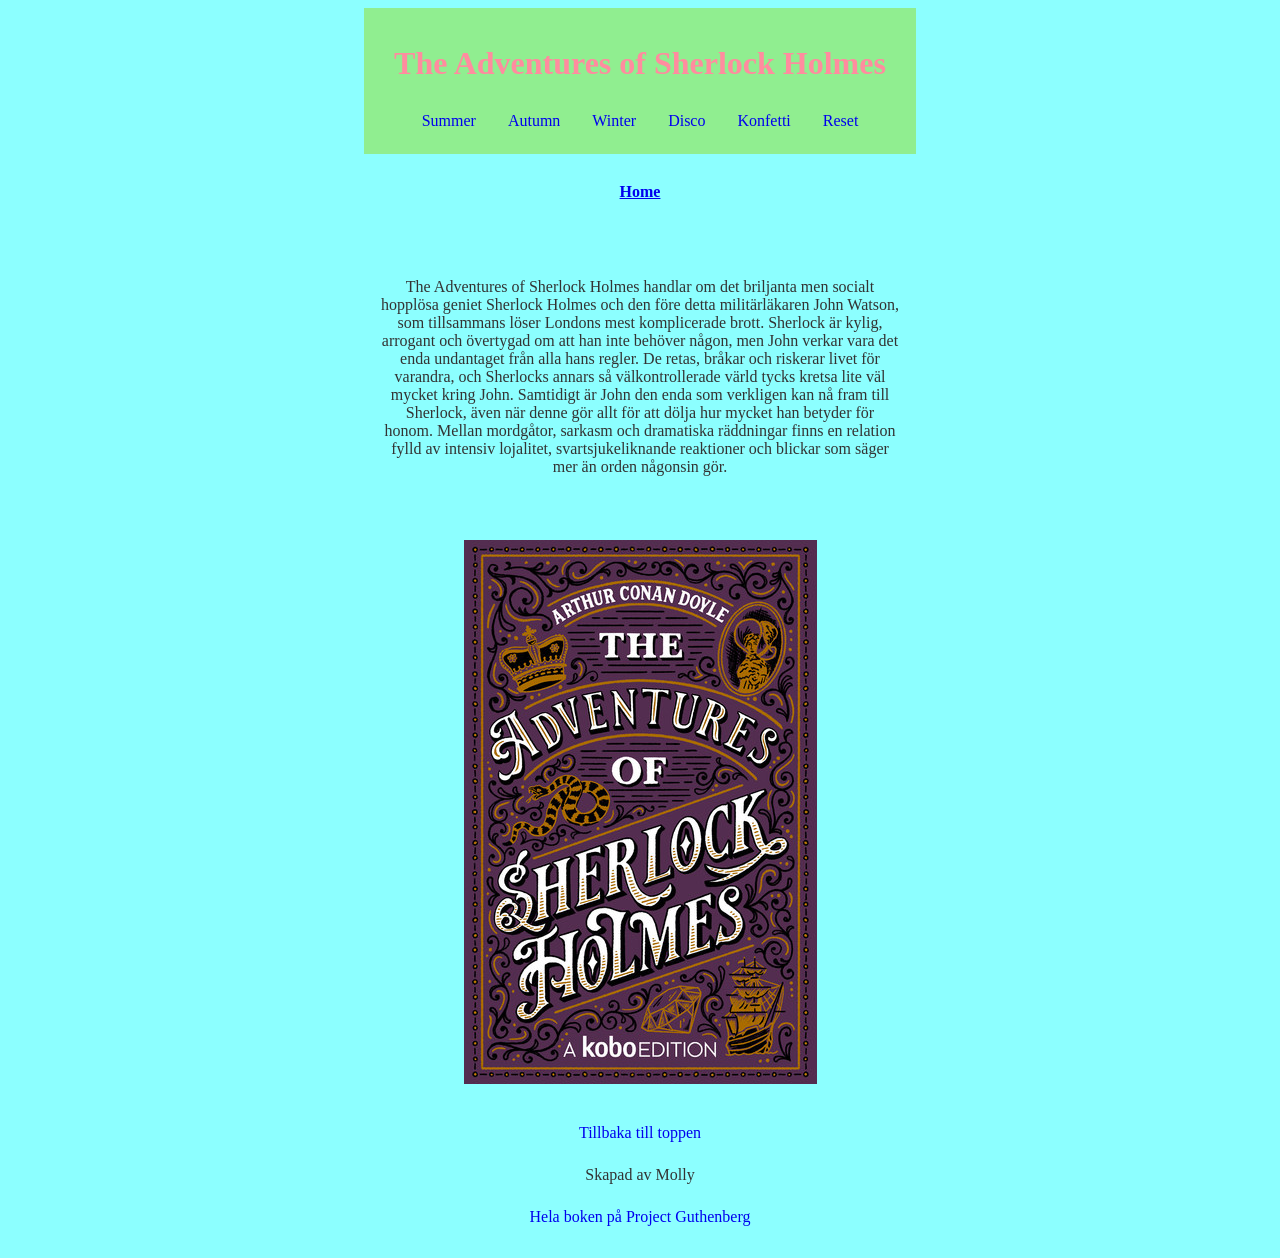
<file: omsummer.html>
<!DOCTYPE html>
<html lang="en">
<head>
    <meta charset="UTF-8">
    <meta name="viewport" content="width=device-width, initial-scale=1.0">
    <title>Document</title>
    <link rel="stylesheet" href="styleom.css" />
</head>
<body class="summer2">
    <header class="container summer">
        <h1 >
            The Adventures of Sherlock Holmes
        </h1>
        <nav>
            <ul>
                <li><a href="omsummer.html">Summer</a></li>
                <li><a href="oma.html">Autumn</a></li>
                <li><a href="omw.html">Winter</a></li>
                <li><a href="omd.html">Disco</a></li>
                <li><a href="omk.html">Konfetti</a></li>
                <li><a href="om.html">Reset</a></li>
            </ul>
        </nav>
    </header>
    <main id="Upp" class="container">
    <h2 class="liten"><a href="index.html">Home</a></h2>
    <div></div>
    <article>
        The Adventures of Sherlock Holmes handlar om det briljanta men socialt hopplösa geniet Sherlock Holmes och den före detta militärläkaren John Watson, som tillsammans löser Londons mest komplicerade brott. Sherlock är kylig, arrogant och övertygad om att han inte behöver någon, men John verkar vara det enda undantaget från alla hans regler. De retas, bråkar och riskerar livet för varandra, och Sherlocks annars så välkontrollerade värld tycks kretsa lite väl mycket kring John. Samtidigt är John den enda som verkligen kan nå fram till Sherlock, även när denne gör allt för att dölja hur mycket han betyder för honom. Mellan mordgåtor, sarkasm och dramatiska räddningar finns en relation fylld av intensiv lojalitet, svartsjukeliknande reaktioner och blickar som säger mer än orden någonsin gör.
    </article>
    <div></div>
    <img src="Sherlock.jpg" alt="Bokens framsida"/>
    </main>
    <footer class="container">
        <ul>
            <li><a href="#Upp">Tillbaka till toppen</a></li>
            <li><p>Skapad av Molly</p></li>
            <li><a href="https://www.gutenberg.org/cache/epub/1661/pg1661-images.html">Hela boken på Project Guthenberg</a></li>
        </ul>
    </footer>
</body>
</html>
</file>
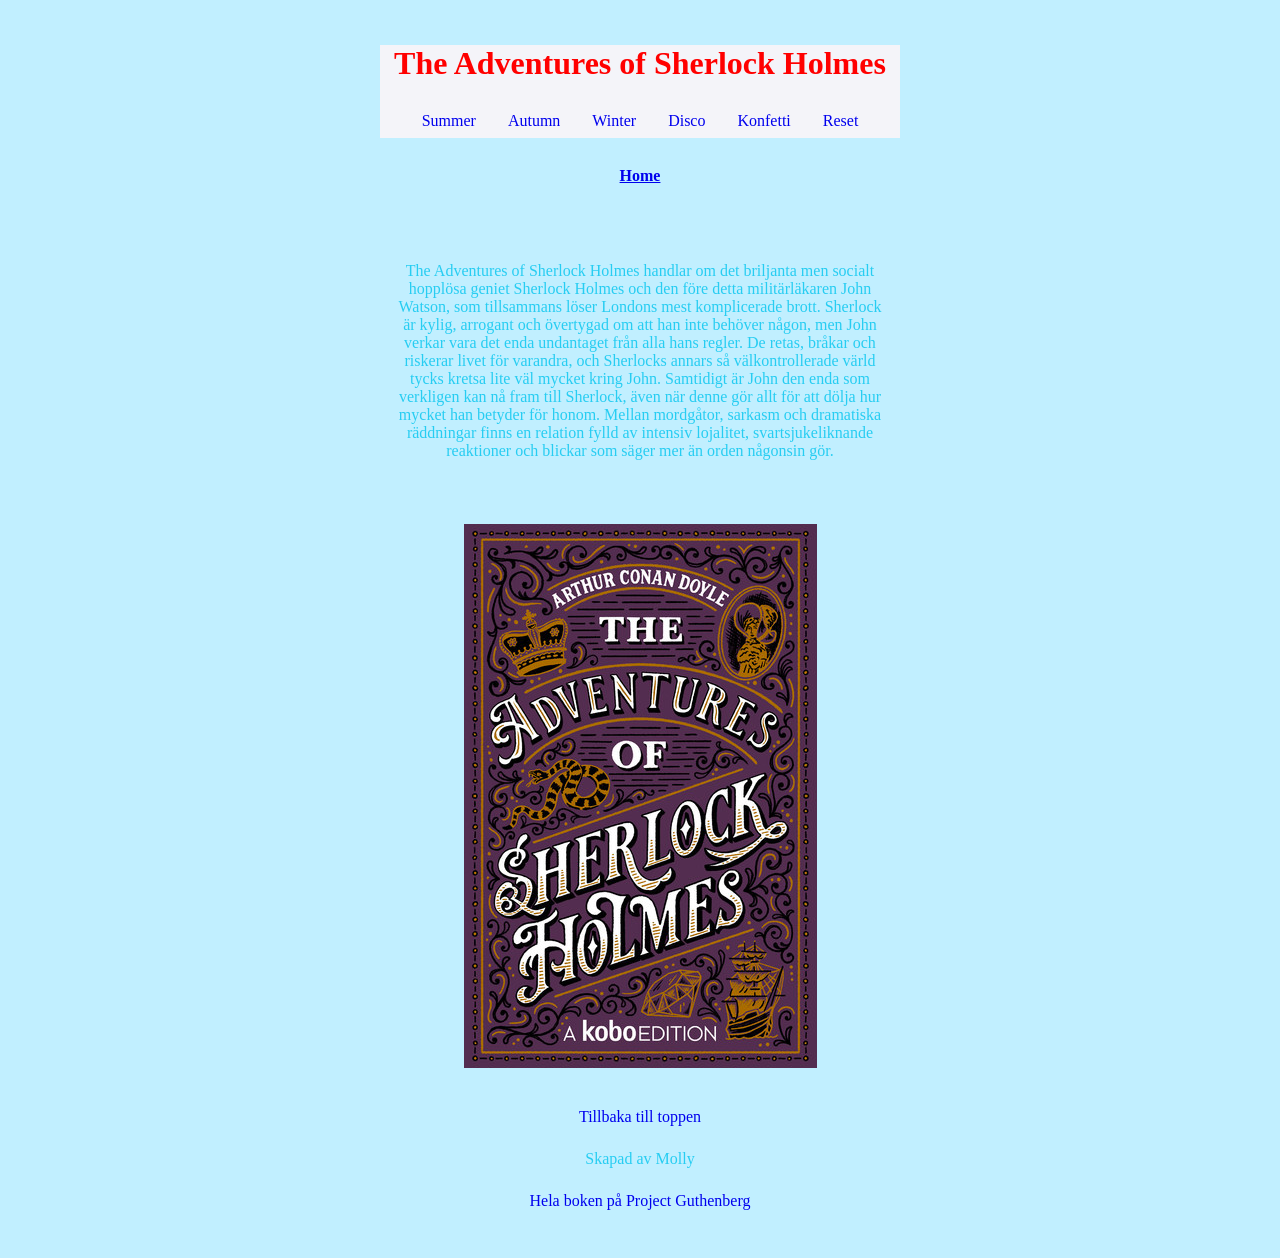
<file: omw.html>
<!DOCTYPE html>
<html lang="en">
<head>
    <meta charset="UTF-8">
    <meta name="viewport" content="width=device-width, initial-scale=1.0">
    <title>Document</title>
    <link rel="stylesheet" href="styleom.css" />
</head>
<body class="container winter2">
    <header class="winter">
        <h1 >
            The Adventures of Sherlock Holmes
        </h1>
        <nav>
            <ul>
                <li><a href="omsummer.html">Summer</a></li>
                <li><a href="oma.html">Autumn</a></li>
                <li><a href="omw.html">Winter</a></li>
                <li><a href="omd.html">Disco</a></li>
                <li><a href="omk.html">Konfetti</a></li>
                <li><a href="om.html">Reset</a></li>
            </ul>
        </nav>
    </header>
    <main id="Upp" class="container">
    <h2 class="liten"><a href="index.html">Home</a></h2>
    <div></div>
    <article>
        The Adventures of Sherlock Holmes handlar om det briljanta men socialt hopplösa geniet Sherlock Holmes och den före detta militärläkaren John Watson, som tillsammans löser Londons mest komplicerade brott. Sherlock är kylig, arrogant och övertygad om att han inte behöver någon, men John verkar vara det enda undantaget från alla hans regler. De retas, bråkar och riskerar livet för varandra, och Sherlocks annars så välkontrollerade värld tycks kretsa lite väl mycket kring John. Samtidigt är John den enda som verkligen kan nå fram till Sherlock, även när denne gör allt för att dölja hur mycket han betyder för honom. Mellan mordgåtor, sarkasm och dramatiska räddningar finns en relation fylld av intensiv lojalitet, svartsjukeliknande reaktioner och blickar som säger mer än orden någonsin gör.
    </article>
    <div></div>
    <img src="Sherlock.jpg" alt="Bokens framsida"/>
    </main>
    <footer class="container">
        <ul>
            <li><a href="#Upp">Tillbaka till toppen</a></li>
            <li><p>Skapad av Molly</p></li>
            <li><a href="https://www.gutenberg.org/cache/epub/1661/pg1661-images.html">Hela boken på Project Guthenberg</a></li>
        </ul>
    </footer>
</body>
</html>
</file>
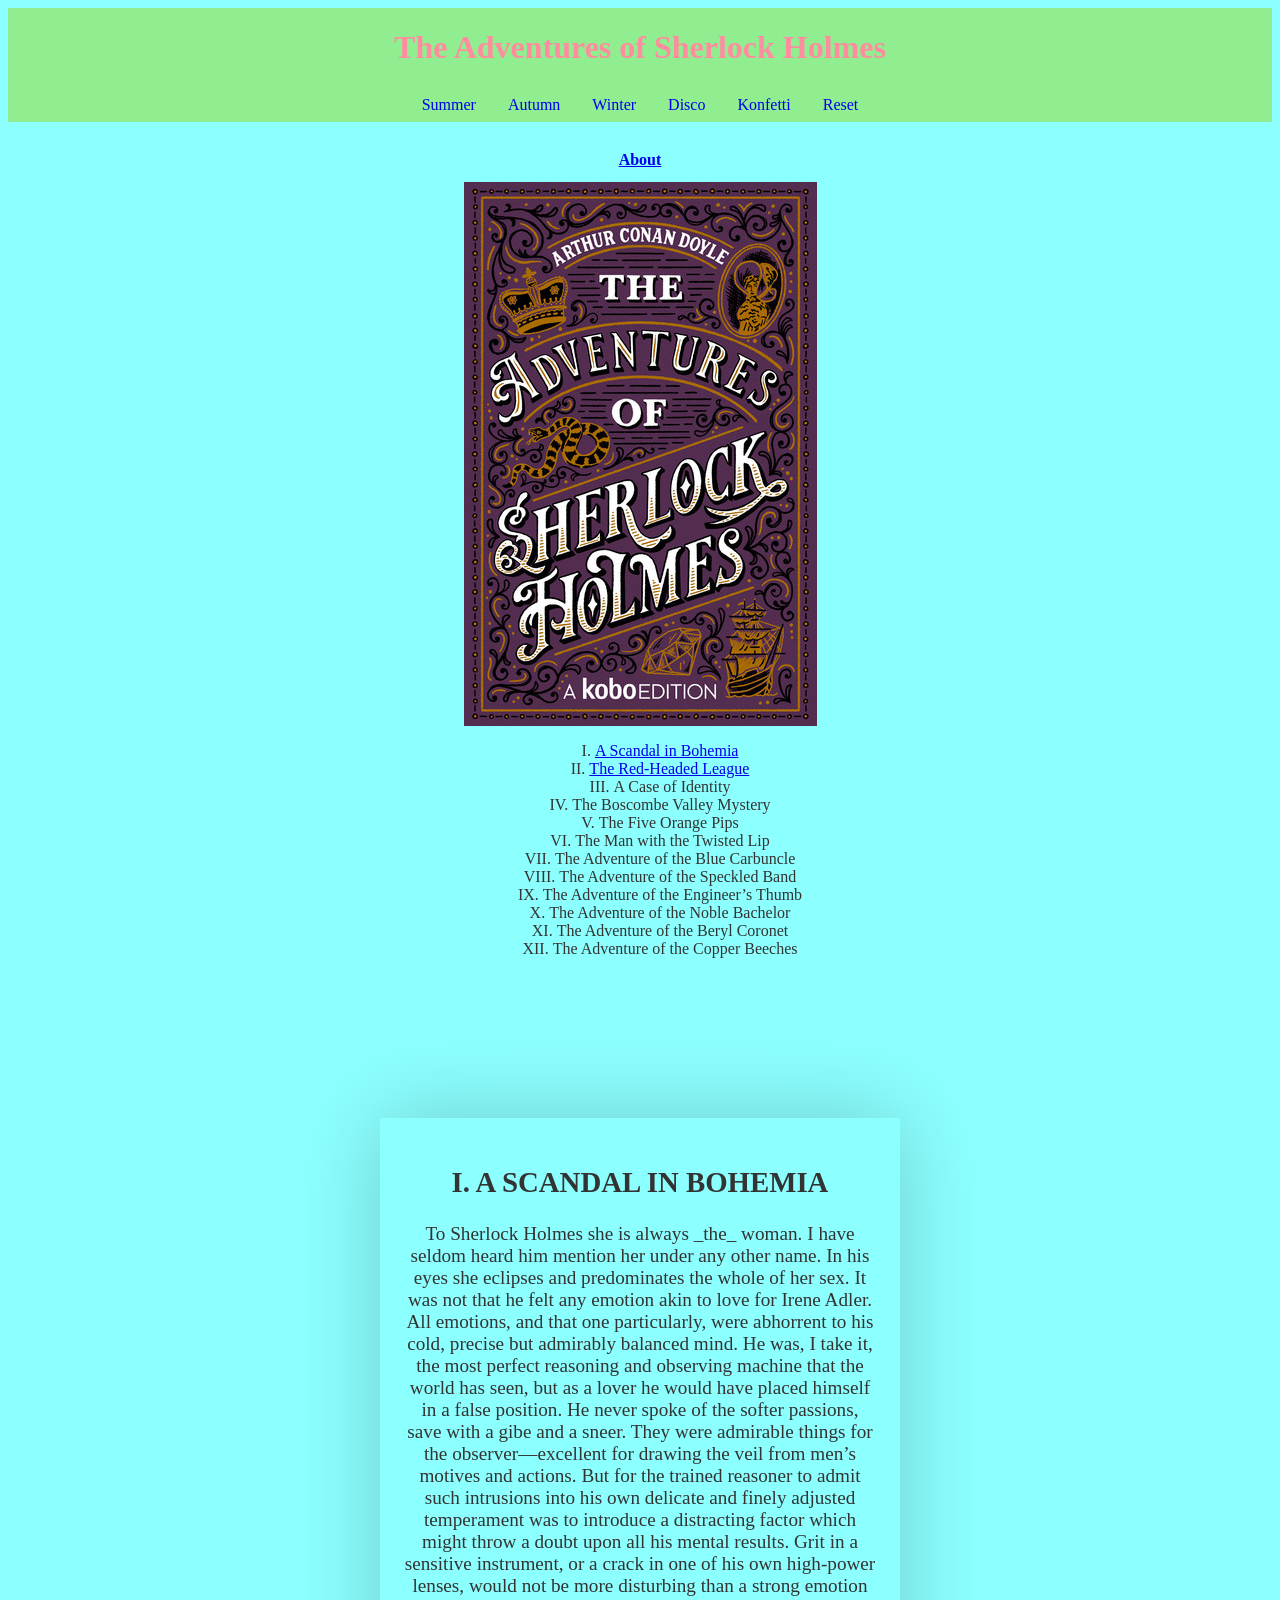
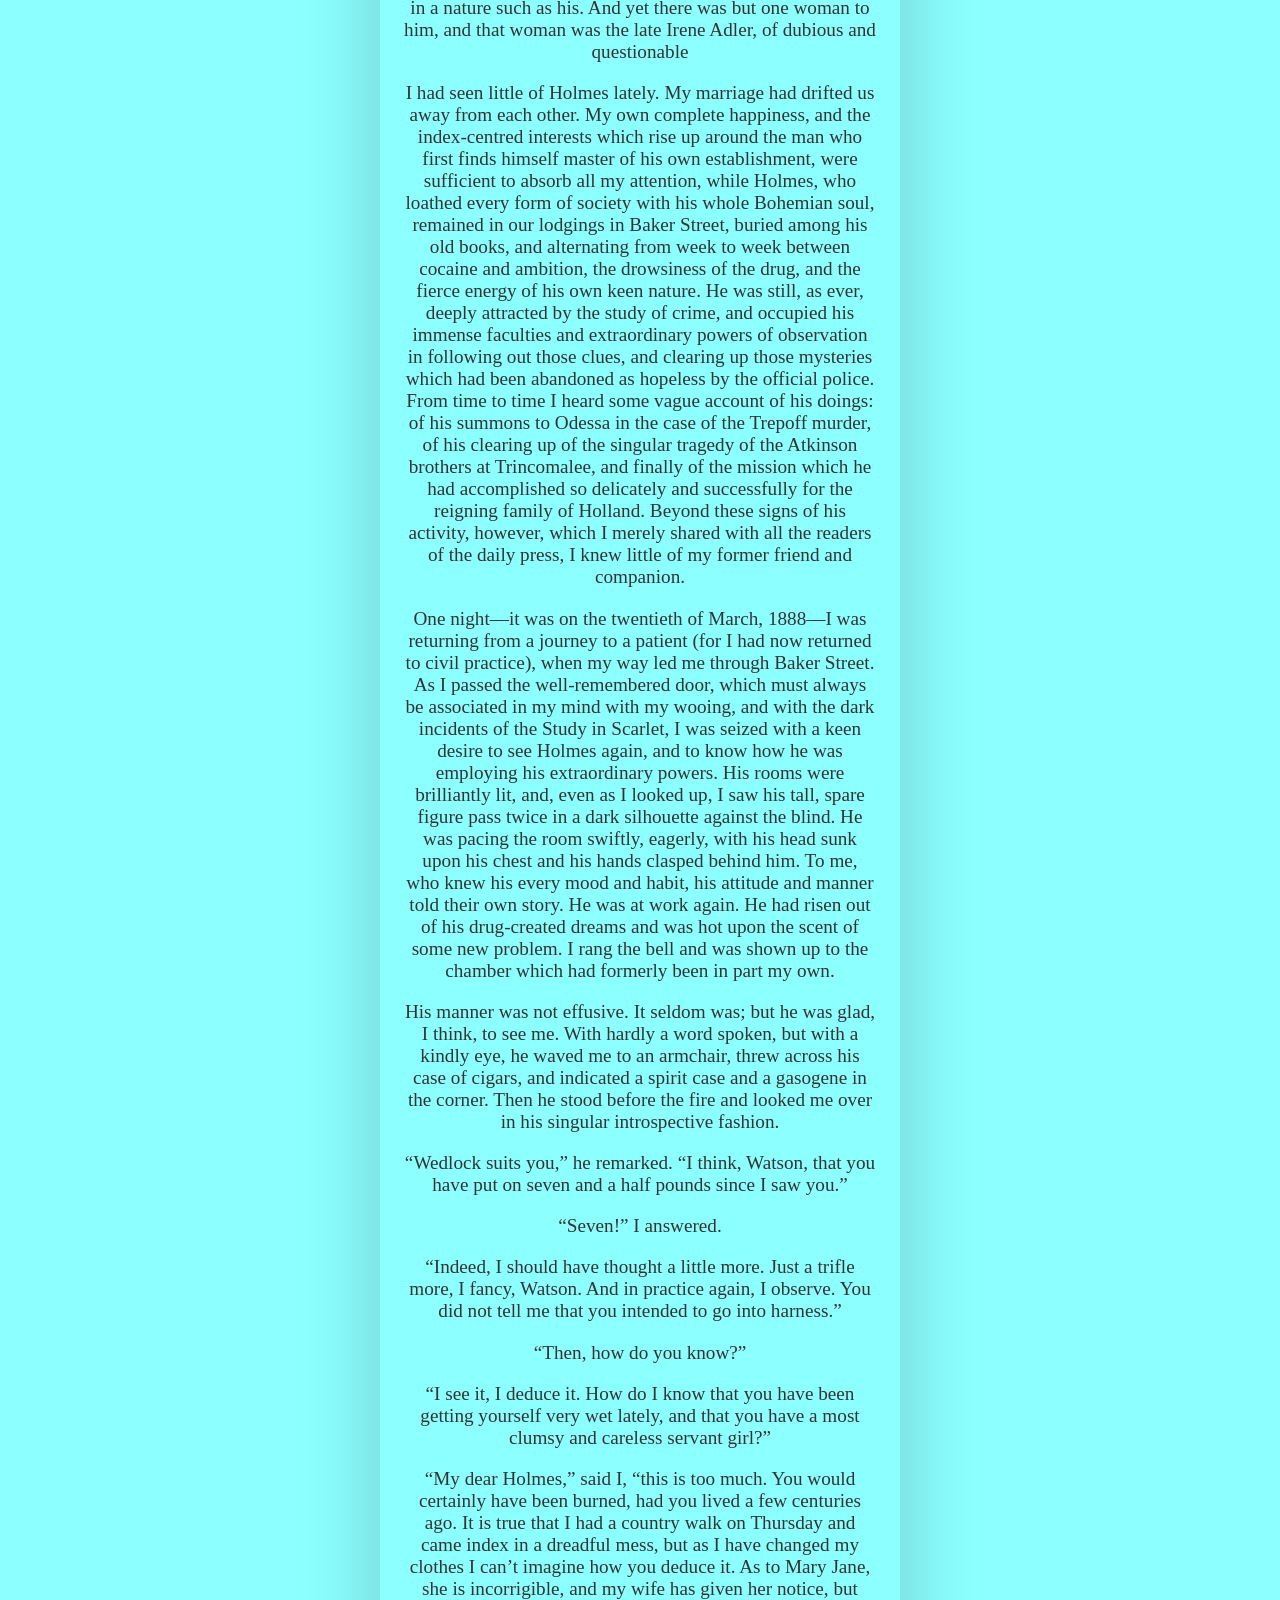
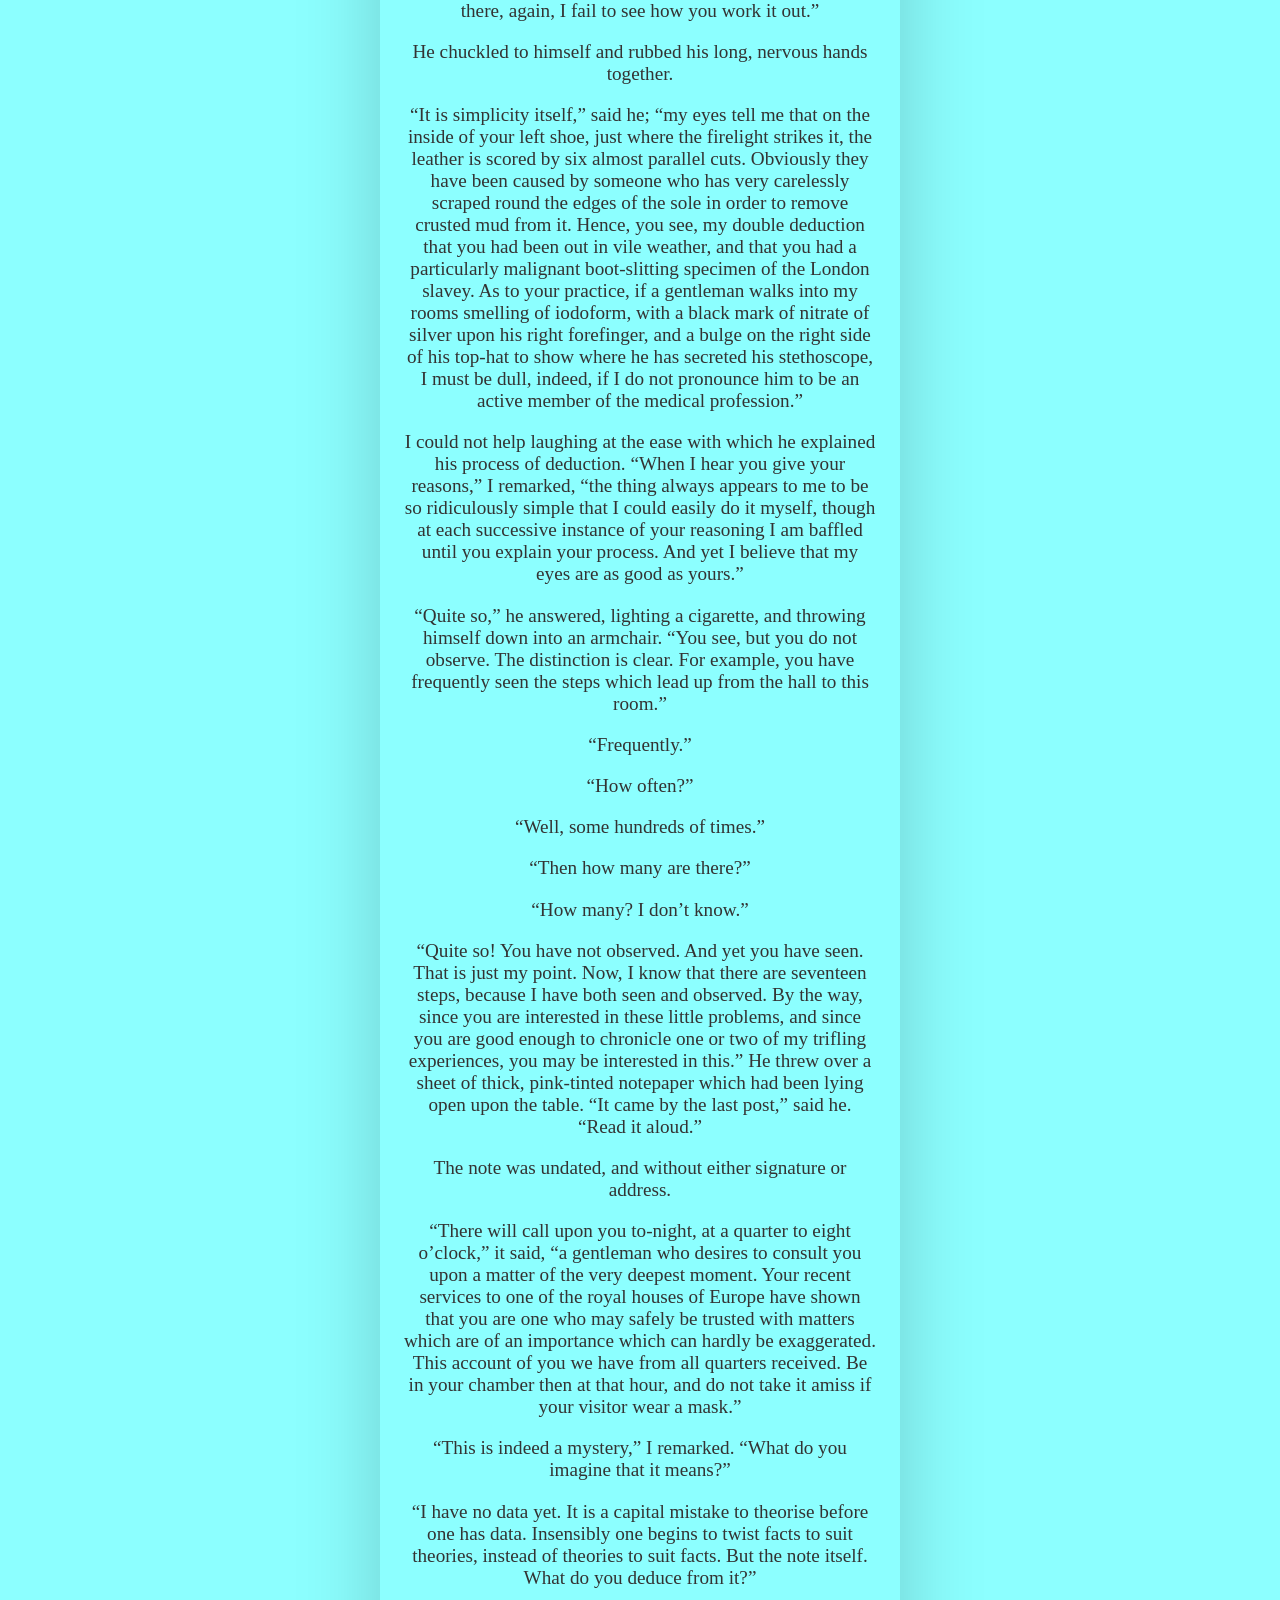
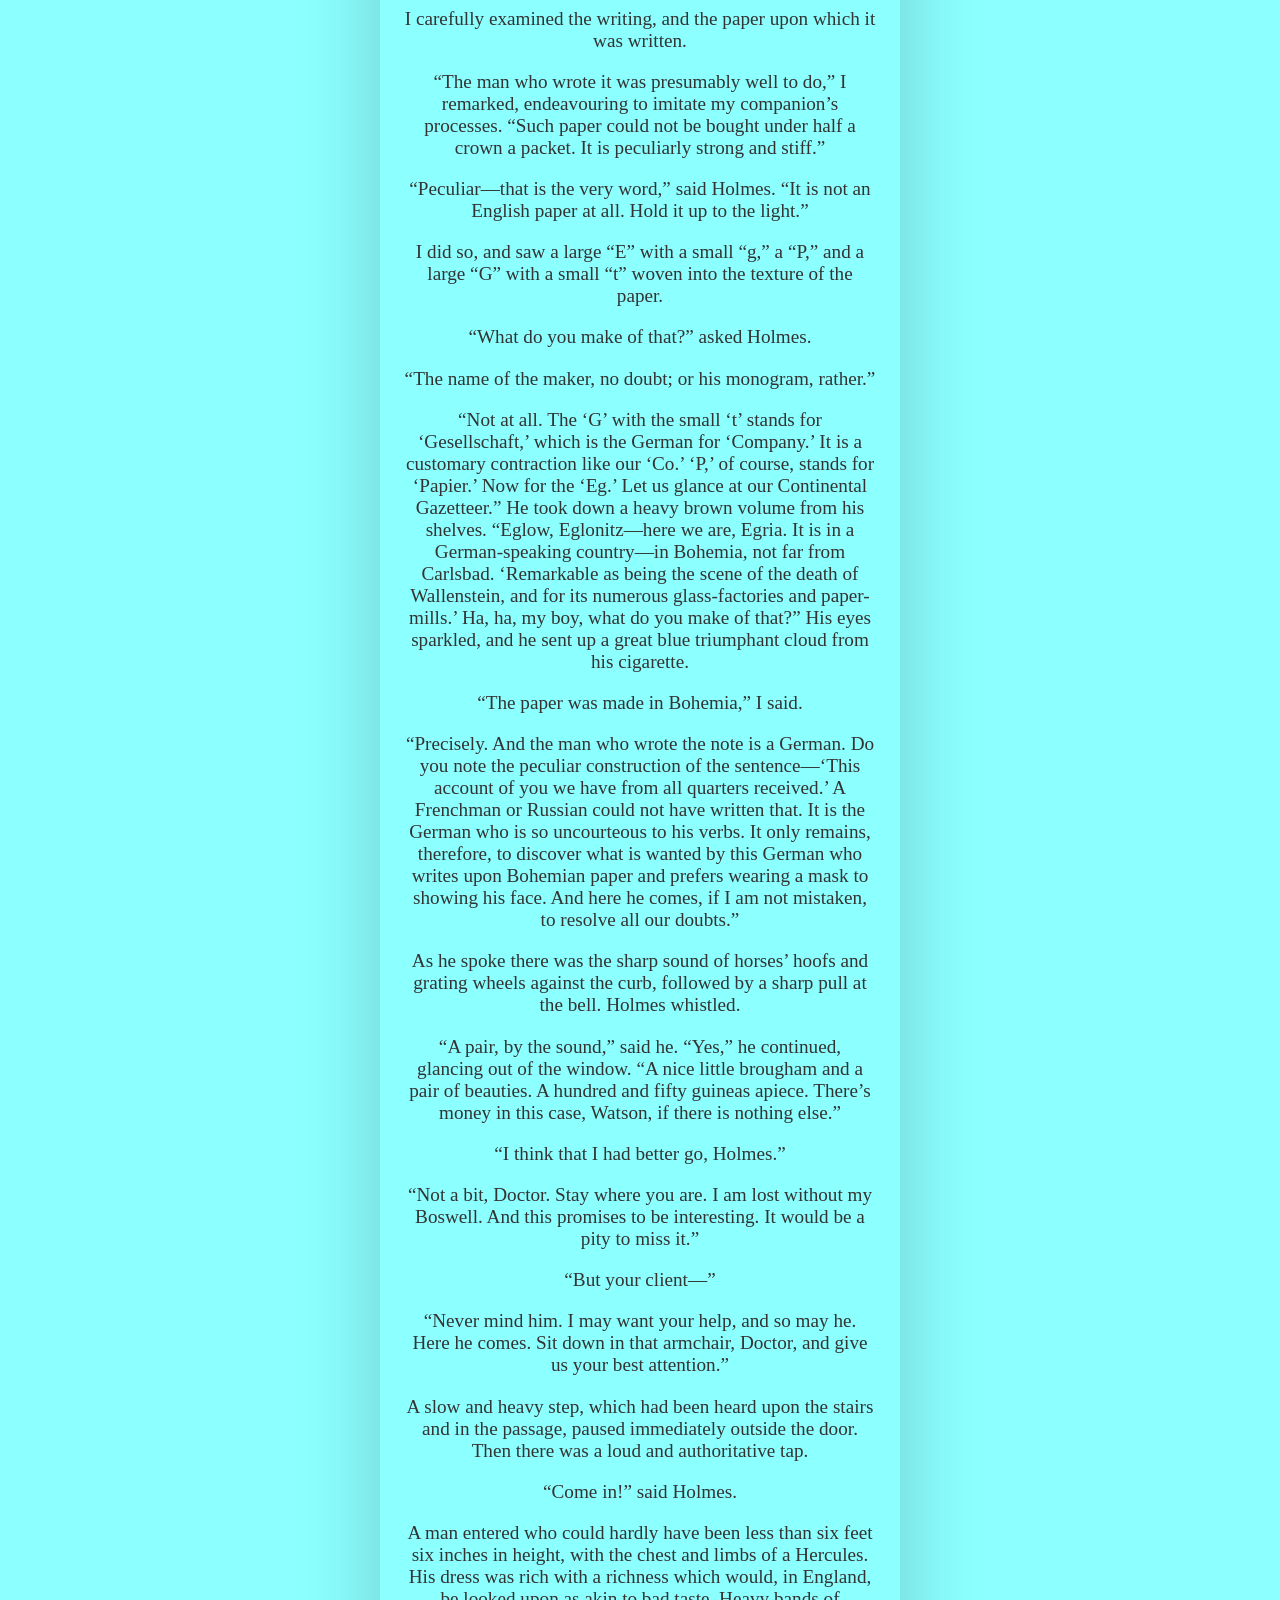
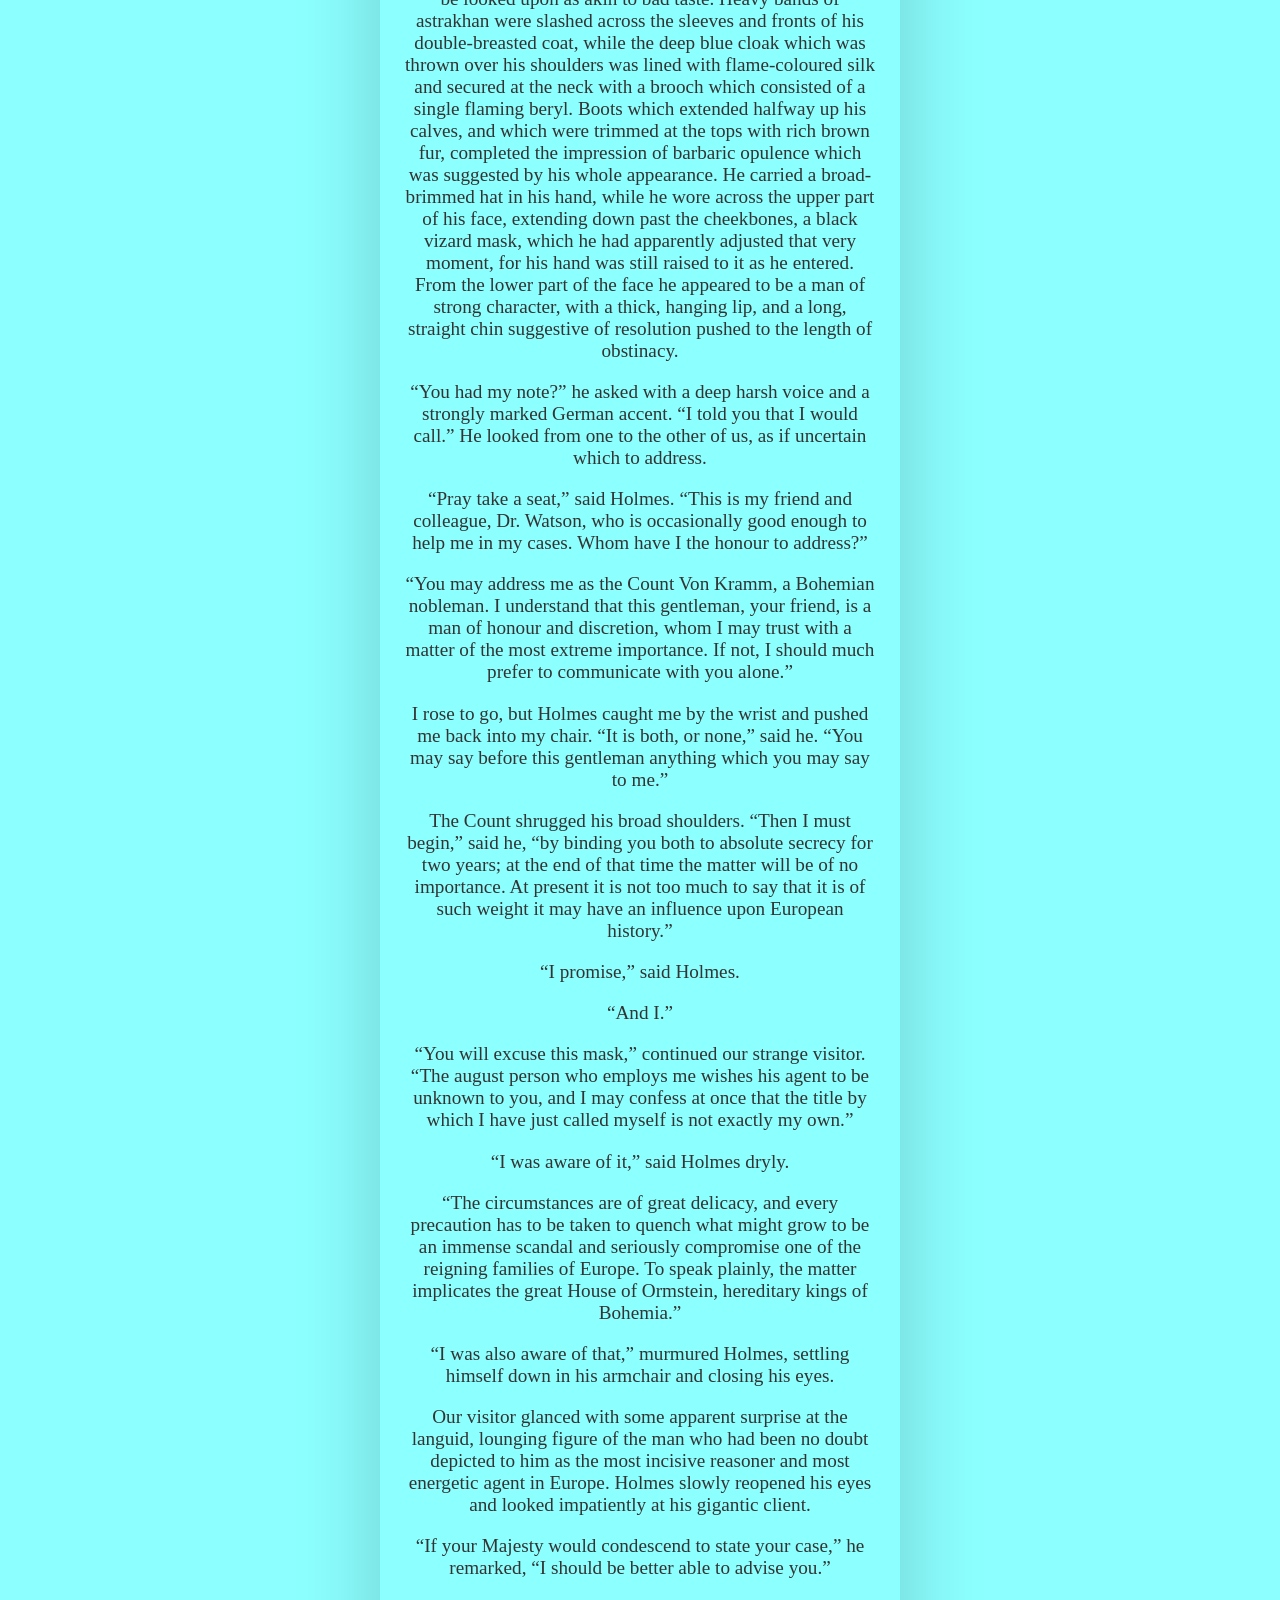
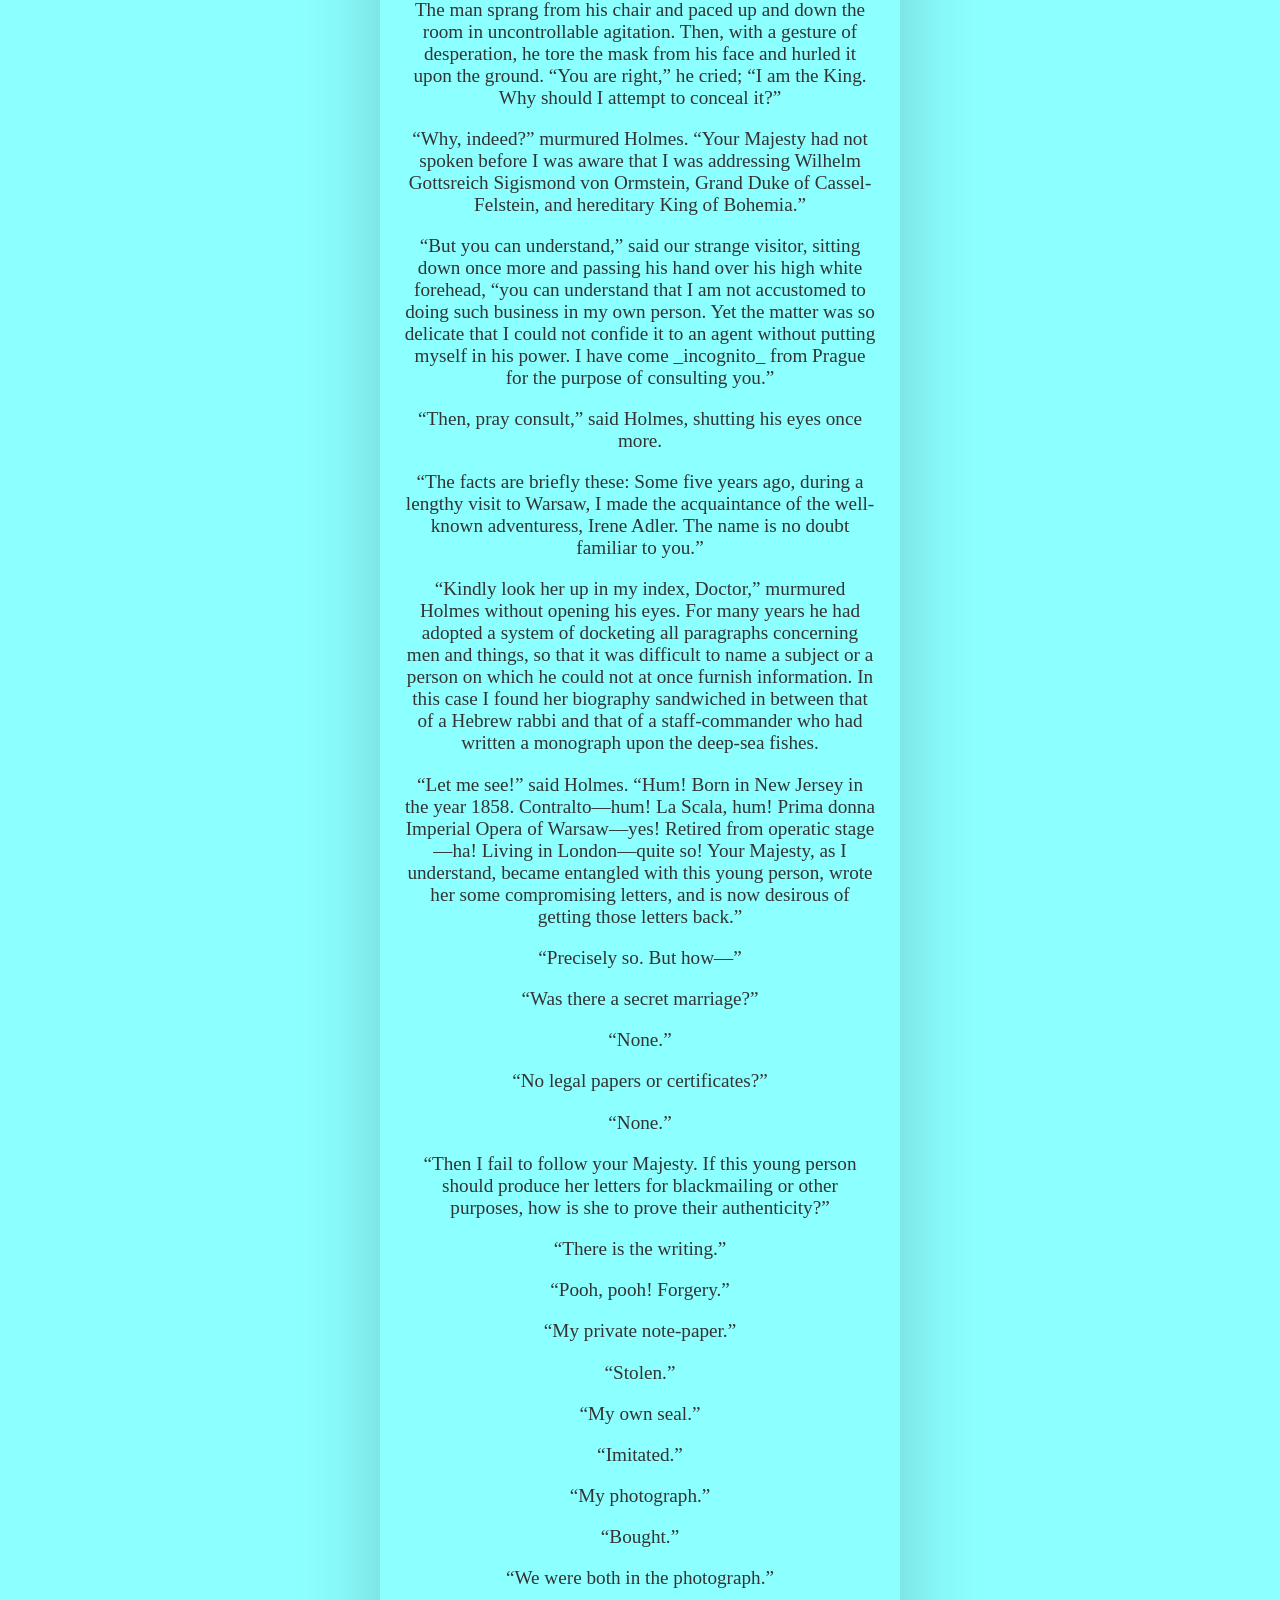
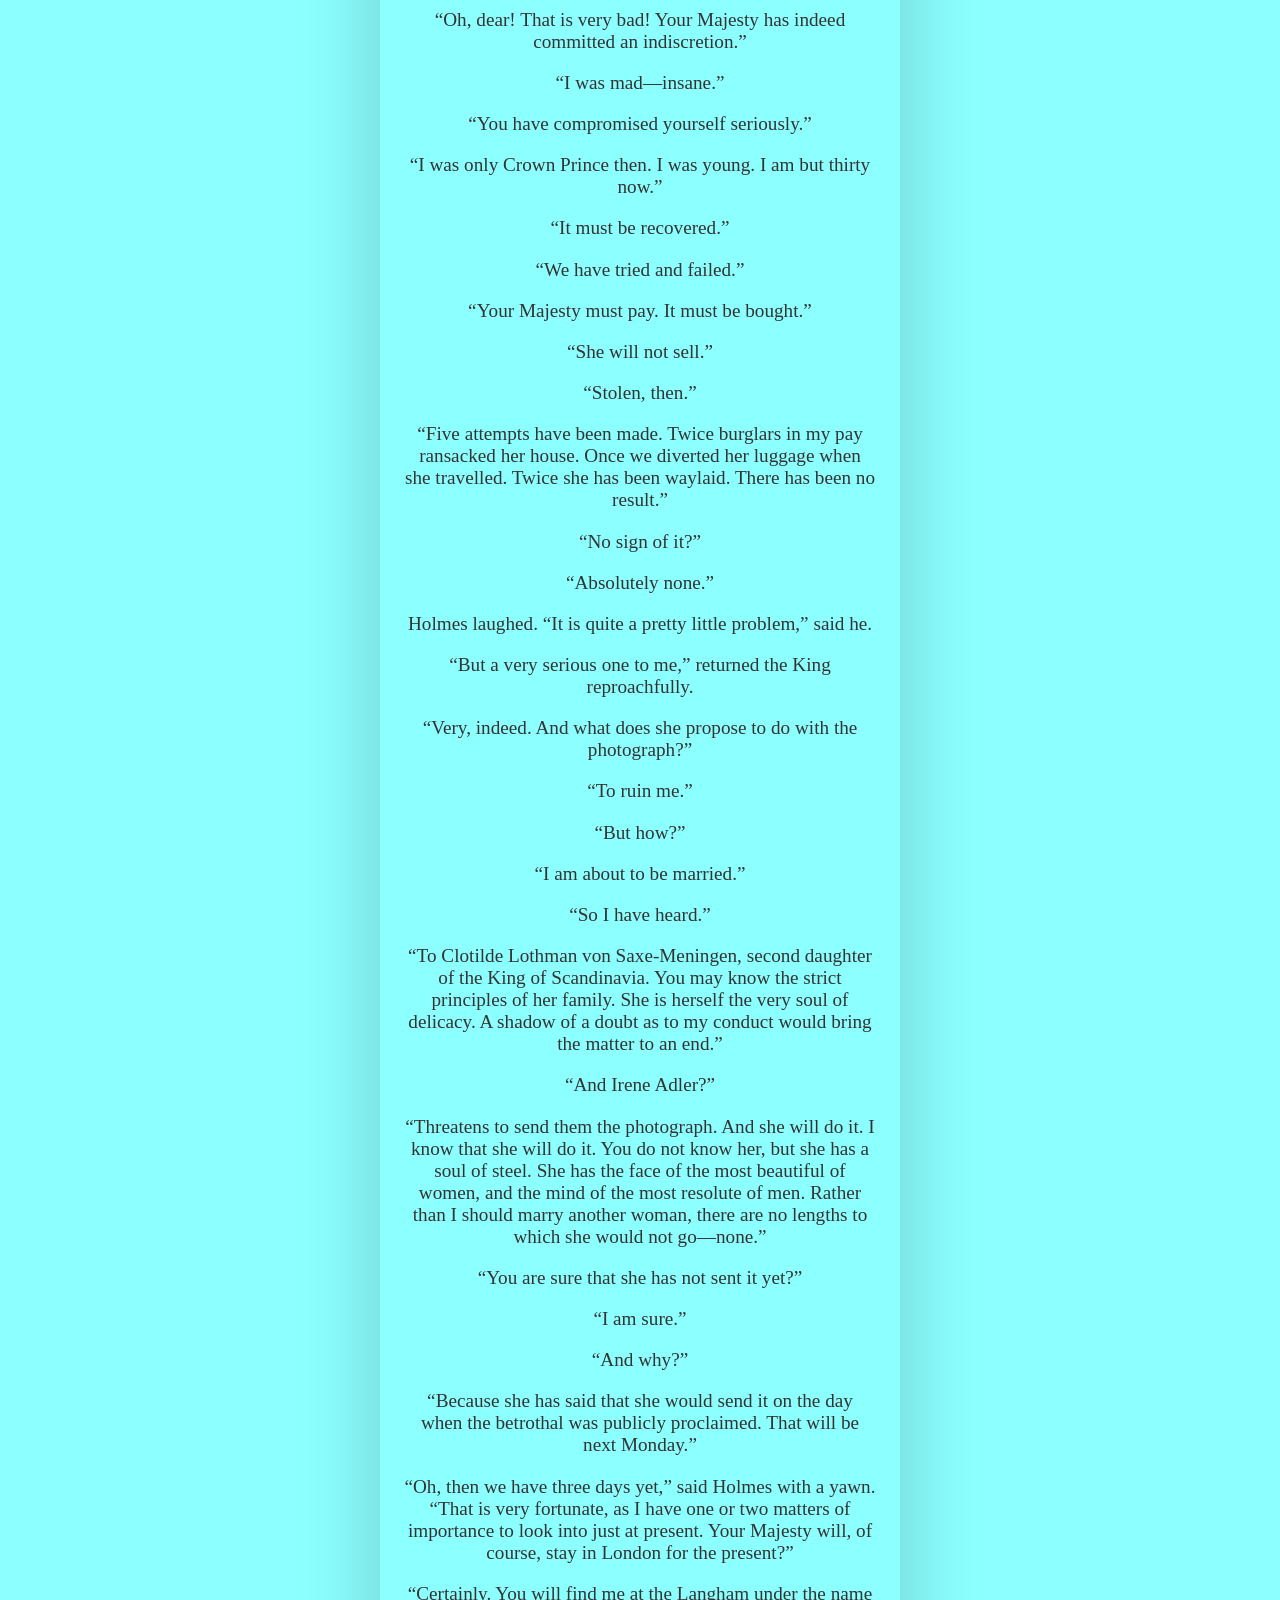
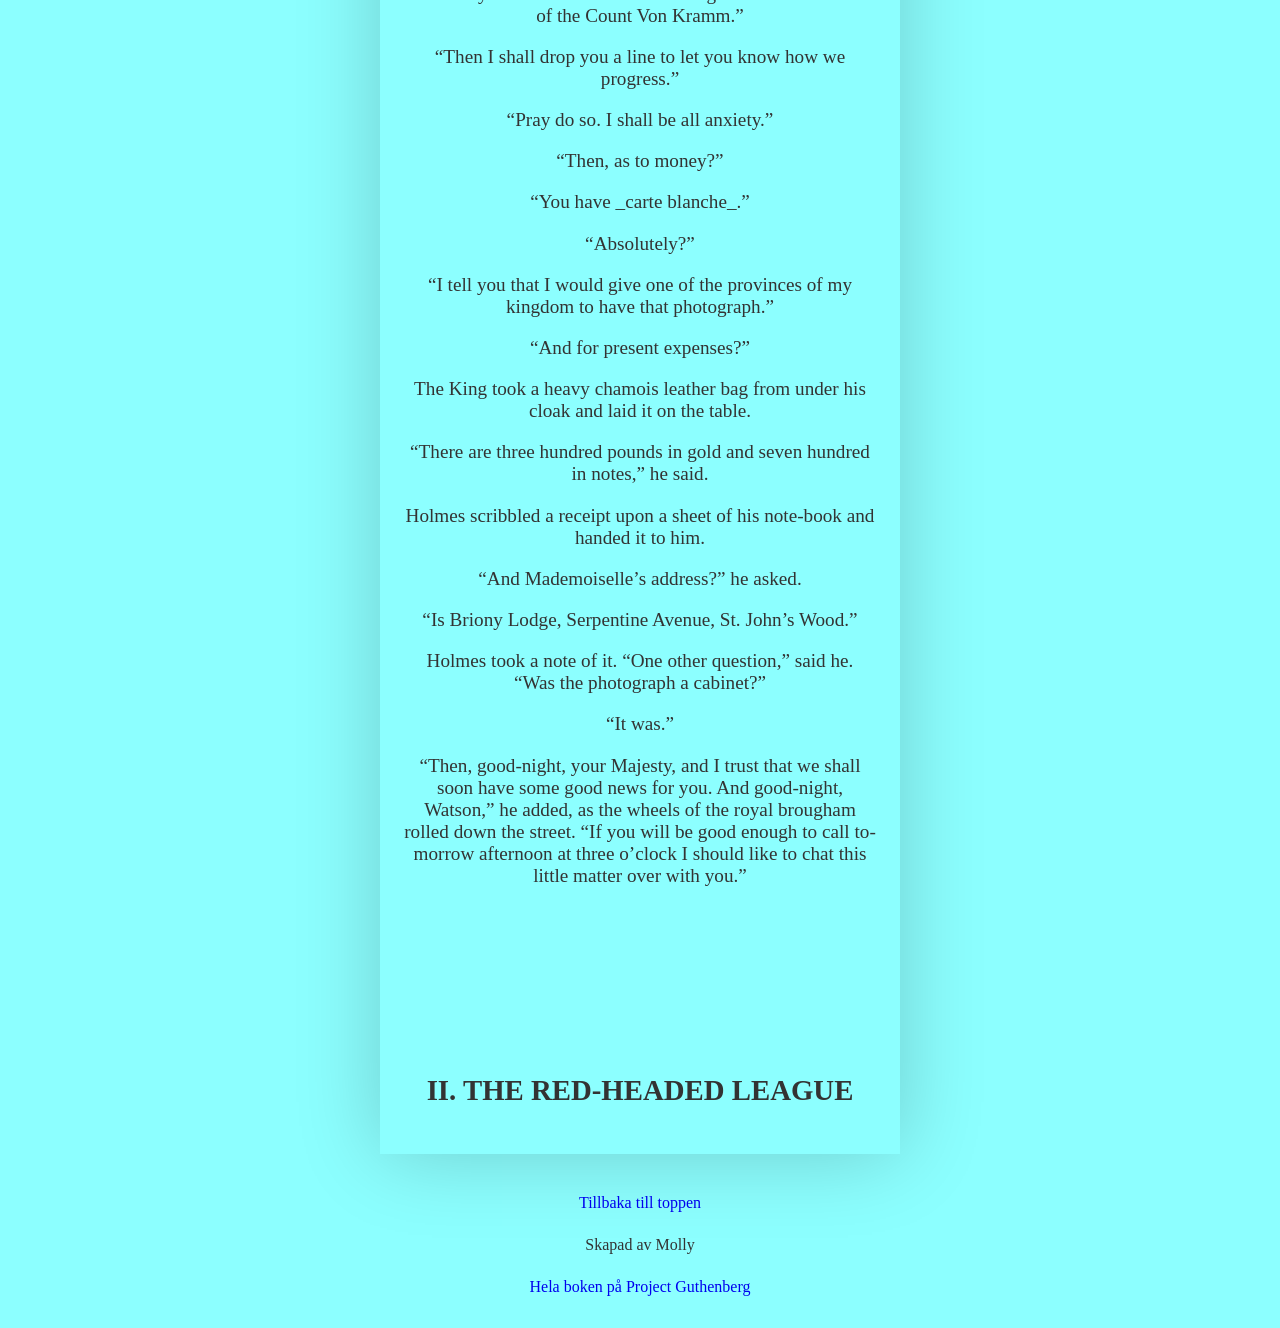
<file: test.html>
<!DOCTYPE html>
<html lang="en">
<head>
    <meta charset="UTF-8">
    <meta name="viewport" content="width=device-width, initial-scale=1.0">
    <title>Document</title>
    <link rel="stylesheet" href="style.css" />
</head>
<body class="summer2">
    <header class="summer">
        <h1 id="index">
            The Adventures of Sherlock Holmes
        </h1>
        <nav>
            <ul>
                <li><a href="test.html">Summer</a></li>
                <li><a href="test2.html">Autumn</a></li>
                <li><a href="test3.html">Winter</a></li>
                <li><a href="test4.html">Disco</a></li>
                <li><a href="konfetti.html">Konfetti</a></li>
                <li><a href="index.html">Reset</a></li>
            </ul>
        </nav>
    </header>
    <main class="container">
        <h2 class="liten"><a href="om.html">About</a></h2>
        <img src="Sherlock.jpg" alt="Bokens framsida"/>
        <ol>
            <li><a href="#I">A Scandal in Bohemia</a></li>
            <li><a href="#II">The Red-Headed League</a></li>
            <li>A Case of Identity</li>
            <li>The Boscombe Valley Mystery</li>
            <li>The Five Orange Pips</li>
            <li>The Man with the Twisted Lip</li>
            <li>The Adventure of the Blue Carbuncle</li>
            <li>The Adventure of the Speckled Band</li>
            <li>The Adventure of the Engineer’s Thumb</li>
            <li>The Adventure of the Noble Bachelor</li>
            <li>The Adventure of the Beryl Coronet</li>
            <li>The Adventure of the Copper Beeches</li>
        </ol>

        <div></div>
        <article>
            <h2 id="I">I. A SCANDAL IN BOHEMIA</h2>
            <p>
                


To Sherlock Holmes she is always _the_ woman. I have seldom heard him
mention her under any other name. In his eyes she eclipses and
predominates the whole of her sex. It was not that he felt any emotion
akin to love for Irene Adler. All emotions, and that one particularly,
were abhorrent to his cold, precise but admirably balanced mind. He
was, I take it, the most perfect reasoning and observing machine that
the world has seen, but as a lover he would have placed himself in a
false position. He never spoke of the softer passions, save with a gibe
and a sneer. They were admirable things for the observer—excellent for
drawing the veil from men’s motives and actions. But for the trained
reasoner to admit such intrusions into his own delicate and finely
adjusted temperament was to introduce a distracting factor which might
throw a doubt upon all his mental results. Grit in a sensitive
instrument, or a crack in one of his own high-power lenses, would not
be more disturbing than a strong emotion in a nature such as his. And
yet there was but one woman to him, and that woman was the late Irene
Adler, of dubious and questionable </p>
<p>
I had seen little of Holmes lately. My marriage had drifted us away
from each other. My own complete happiness, and the index-centred
interests which rise up around the man who first finds himself master
of his own establishment, were sufficient to absorb all my attention,
while Holmes, who loathed every form of society with his whole Bohemian
soul, remained in our lodgings in Baker Street, buried among his old
books, and alternating from week to week between cocaine and ambition,
the drowsiness of the drug, and the fierce energy of his own keen
nature. He was still, as ever, deeply attracted by the study of crime,
and occupied his immense faculties and extraordinary powers of
observation in following out those clues, and clearing up those
mysteries which had been abandoned as hopeless by the official police.
From time to time I heard some vague account of his doings: of his
summons to Odessa in the case of the Trepoff murder, of his clearing up
of the singular tragedy of the Atkinson brothers at Trincomalee, and
finally of the mission which he had accomplished so delicately and
successfully for the reigning family of Holland. Beyond these signs of
his activity, however, which I merely shared with all the readers of
the daily press, I knew little of my former friend and companion.
</p><p>
One night—it was on the twentieth of March, 1888—I was returning from a
journey to a patient (for I had now returned to civil practice), when
my way led me through Baker Street. As I passed the well-remembered
door, which must always be associated in my mind with my wooing, and
with the dark incidents of the Study in Scarlet, I was seized with a
keen desire to see Holmes again, and to know how he was employing his
extraordinary powers. His rooms were brilliantly lit, and, even as I
looked up, I saw his tall, spare figure pass twice in a dark silhouette
against the blind. He was pacing the room swiftly, eagerly, with his
head sunk upon his chest and his hands clasped behind him. To me, who
knew his every mood and habit, his attitude and manner told their own
story. He was at work again. He had risen out of his drug-created
dreams and was hot upon the scent of some new problem. I rang the bell
and was shown up to the chamber which had formerly been in part my own.
</p><p>
His manner was not effusive. It seldom was; but he was glad, I think,
to see me. With hardly a word spoken, but with a kindly eye, he waved
me to an armchair, threw across his case of cigars, and indicated a
spirit case and a gasogene in the corner. Then he stood before the fire
and looked me over in his singular introspective fashion.
</p><p>
“Wedlock suits you,” he remarked. “I think, Watson, that you have put
on seven and a half pounds since I saw you.”
</p><p></p>
“Seven!” I answered.
</p><p>
“Indeed, I should have thought a little more. Just a trifle more, I
fancy, Watson. And in practice again, I observe. You did not tell me
that you intended to go into harness.”
</p><p>
“Then, how do you know?”
</p><p>
“I see it, I deduce it. How do I know that you have been getting
yourself very wet lately, and that you have a most clumsy and careless
servant girl?”
</p><p>
“My dear Holmes,” said I, “this is too much. You would certainly have
been burned, had you lived a few centuries ago. It is true that I had a
country walk on Thursday and came index in a dreadful mess, but as I
have changed my clothes I can’t imagine how you deduce it. As to Mary
Jane, she is incorrigible, and my wife has given her notice, but there,
again, I fail to see how you work it out.”
</p><p>
He chuckled to himself and rubbed his long, nervous hands together.
</p><p>
“It is simplicity itself,” said he; “my eyes tell me that on the inside
of your left shoe, just where the firelight strikes it, the leather is
scored by six almost parallel cuts. Obviously they have been caused by
someone who has very carelessly scraped round the edges of the sole in
order to remove crusted mud from it. Hence, you see, my double
deduction that you had been out in vile weather, and that you had a
particularly malignant boot-slitting specimen of the London slavey. As
to your practice, if a gentleman walks into my rooms smelling of
iodoform, with a black mark of nitrate of silver upon his right
forefinger, and a bulge on the right side of his top-hat to show where
he has secreted his stethoscope, I must be dull, indeed, if I do not
pronounce him to be an active member of the medical profession.”
</p><p>
I could not help laughing at the ease with which he explained his
process of deduction. “When I hear you give your reasons,” I remarked,
“the thing always appears to me to be so ridiculously simple that I
could easily do it myself, though at each successive instance of your
reasoning I am baffled until you explain your process. And yet I
believe that my eyes are as good as yours.”
</p><p>
“Quite so,” he answered, lighting a cigarette, and throwing himself
down into an armchair. “You see, but you do not observe. The
distinction is clear. For example, you have frequently seen the steps
which lead up from the hall to this room.”
</p><p>
“Frequently.”
</p><p>
“How often?”
</p><p>
“Well, some hundreds of times.”
</p><p>
“Then how many are there?”
</p><p>
“How many? I don’t know.”
</p><p>
“Quite so! You have not observed. And yet you have seen. That is just
my point. Now, I know that there are seventeen steps, because I have
both seen and observed. By the way, since you are interested in these
little problems, and since you are good enough to chronicle one or two
of my trifling experiences, you may be interested in this.” He threw
over a sheet of thick, pink-tinted notepaper which had been lying open
upon the table. “It came by the last post,” said he. “Read it aloud.”
</p><p>
The note was undated, and without either signature or address.
</p><p>
“There will call upon you to-night, at a quarter to eight o’clock,” it
said, “a gentleman who desires to consult you upon a matter of the very
deepest moment. Your recent services to one of the royal houses of
Europe have shown that you are one who may safely be trusted with
matters which are of an importance which can hardly be exaggerated.
This account of you we have from all quarters received. Be in your
chamber then at that hour, and do not take it amiss if your visitor
wear a mask.”
</p><p>
“This is indeed a mystery,” I remarked. “What do you imagine that it
means?”
</p><p>
“I have no data yet. It is a capital mistake to theorise before one has
data. Insensibly one begins to twist facts to suit theories, instead of
theories to suit facts. But the note itself. What do you deduce from
it?”
</p><p>
I carefully examined the writing, and the paper upon which it was
written.
</p><p>
“The man who wrote it was presumably well to do,” I remarked,
endeavouring to imitate my companion’s processes. “Such paper could not
be bought under half a crown a packet. It is peculiarly strong and
stiff.”
</p><p>
“Peculiar—that is the very word,” said Holmes. “It is not an English
paper at all. Hold it up to the light.”
</p><p>
I did so, and saw a large “E” with a small “g,” a “P,” and a large “G”
with a small “t” woven into the texture of the paper.
</p><p>
“What do you make of that?” asked Holmes.
</p><p>
“The name of the maker, no doubt; or his monogram, rather.”
</p><p>
“Not at all. The ‘G’ with the small ‘t’ stands for ‘Gesellschaft,’
which is the German for ‘Company.’ It is a customary contraction like
our ‘Co.’ ‘P,’ of course, stands for ‘Papier.’ Now for the ‘Eg.’ Let us
glance at our Continental Gazetteer.” He took down a heavy brown volume
from his shelves. “Eglow, Eglonitz—here we are, Egria. It is in a
German-speaking country—in Bohemia, not far from Carlsbad. ‘Remarkable
as being the scene of the death of Wallenstein, and for its numerous
glass-factories and paper-mills.’ Ha, ha, my boy, what do you make of
that?” His eyes sparkled, and he sent up a great blue triumphant cloud
from his cigarette.
</p><p>
“The paper was made in Bohemia,” I said.
</p><p>
“Precisely. And the man who wrote the note is a German. Do you note the
peculiar construction of the sentence—‘This account of you we have from
all quarters received.’ A Frenchman or Russian could not have written
that. It is the German who is so uncourteous to his verbs. It only
remains, therefore, to discover what is wanted by this German who
writes upon Bohemian paper and prefers wearing a mask to showing his
face. And here he comes, if I am not mistaken, to resolve all our
doubts.”
</p><p>
As he spoke there was the sharp sound of horses’ hoofs and grating
wheels against the curb, followed by a sharp pull at the bell. Holmes
whistled.
</p><p>
“A pair, by the sound,” said he. “Yes,” he continued, glancing out of
the window. “A nice little brougham and a pair of beauties. A hundred
and fifty guineas apiece. There’s money in this case, Watson, if there
is nothing else.”
</p><p>
“I think that I had better go, Holmes.”
</p><p>
“Not a bit, Doctor. Stay where you are. I am lost without my Boswell.
And this promises to be interesting. It would be a pity to miss it.”
</p><p>
“But your client—”
</p><p>
“Never mind him. I may want your help, and so may he. Here he comes.
Sit down in that armchair, Doctor, and give us your best attention.”
</p><p>
A slow and heavy step, which had been heard upon the stairs and in the
passage, paused immediately outside the door. Then there was a loud and
authoritative tap.
</p><p>
“Come in!” said Holmes.
</p><p>
A man entered who could hardly have been less than six feet six inches
in height, with the chest and limbs of a Hercules. His dress was rich
with a richness which would, in England, be looked upon as akin to bad
taste. Heavy bands of astrakhan were slashed across the sleeves and
fronts of his double-breasted coat, while the deep blue cloak which was
thrown over his shoulders was lined with flame-coloured silk and
secured at the neck with a brooch which consisted of a single flaming
beryl. Boots which extended halfway up his calves, and which were
trimmed at the tops with rich brown fur, completed the impression of
barbaric opulence which was suggested by his whole appearance. He
carried a broad-brimmed hat in his hand, while he wore across the upper
part of his face, extending down past the cheekbones, a black vizard
mask, which he had apparently adjusted that very moment, for his hand
was still raised to it as he entered. From the lower part of the face
he appeared to be a man of strong character, with a thick, hanging lip,
and a long, straight chin suggestive of resolution pushed to the length
of obstinacy.
</p><p>
“You had my note?” he asked with a deep harsh voice and a strongly
marked German accent. “I told you that I would call.” He looked from
one to the other of us, as if uncertain which to address.
</p><p>
“Pray take a seat,” said Holmes. “This is my friend and colleague, Dr.
Watson, who is occasionally good enough to help me in my cases. Whom
have I the honour to address?”
</p><p>
“You may address me as the Count Von Kramm, a Bohemian nobleman. I
understand that this gentleman, your friend, is a man of honour and
discretion, whom I may trust with a matter of the most extreme
importance. If not, I should much prefer to communicate with you
alone.”
</p><p>
I rose to go, but Holmes caught me by the wrist and pushed me back into
my chair. “It is both, or none,” said he. “You may say before this
gentleman anything which you may say to me.”
</p><p>
The Count shrugged his broad shoulders. “Then I must begin,” said he,
“by binding you both to absolute secrecy for two years; at the end of
that time the matter will be of no importance. At present it is not too
much to say that it is of such weight it may have an influence upon
European history.”
</p><p>
“I promise,” said Holmes.
</p><p>
“And I.”
</p><p>
“You will excuse this mask,” continued our strange visitor. “The august
person who employs me wishes his agent to be unknown to you, and I may
confess at once that the title by which I have just called myself is
not exactly my own.”
</p><p>
“I was aware of it,” said Holmes dryly.
</p><p>
“The circumstances are of great delicacy, and every precaution has to
be taken to quench what might grow to be an immense scandal and
seriously compromise one of the reigning families of Europe. To speak
plainly, the matter implicates the great House of Ormstein, hereditary
kings of Bohemia.”
</p><p>
“I was also aware of that,” murmured Holmes, settling himself down in
his armchair and closing his eyes.
</p><p>
Our visitor glanced with some apparent surprise at the languid,
lounging figure of the man who had been no doubt depicted to him as the
most incisive reasoner and most energetic agent in Europe. Holmes
slowly reopened his eyes and looked impatiently at his gigantic client.
</p><p>
“If your Majesty would condescend to state your case,” he remarked, “I
should be better able to advise you.”
</p><p>
The man sprang from his chair and paced up and down the room in
uncontrollable agitation. Then, with a gesture of desperation, he tore
the mask from his face and hurled it upon the ground. “You are right,”
he cried; “I am the King. Why should I attempt to conceal it?”
</p><p>
“Why, indeed?” murmured Holmes. “Your Majesty had not spoken before I
was aware that I was addressing Wilhelm Gottsreich Sigismond von
Ormstein, Grand Duke of Cassel-Felstein, and hereditary King of
Bohemia.”
</p><p>
“But you can understand,” said our strange visitor, sitting down once
more and passing his hand over his high white forehead, “you can
understand that I am not accustomed to doing such business in my own
person. Yet the matter was so delicate that I could not confide it to
an agent without putting myself in his power. I have come _incognito_
from Prague for the purpose of consulting you.”
</p><p>
“Then, pray consult,” said Holmes, shutting his eyes once more.
</p><p>
“The facts are briefly these: Some five years ago, during a lengthy
visit to Warsaw, I made the acquaintance of the well-known adventuress,
Irene Adler. The name is no doubt familiar to you.”
</p><p>
“Kindly look her up in my index, Doctor,” murmured Holmes without
opening his eyes. For many years he had adopted a system of docketing
all paragraphs concerning men and things, so that it was difficult to
name a subject or a person on which he could not at once furnish
information. In this case I found her biography sandwiched in between
that of a Hebrew rabbi and that of a staff-commander who had written a
monograph upon the deep-sea fishes.
</p><p>
“Let me see!” said Holmes. “Hum! Born in New Jersey in the year 1858.
Contralto—hum! La Scala, hum! Prima donna Imperial Opera of Warsaw—yes!
Retired from operatic stage—ha! Living in London—quite so! Your
Majesty, as I understand, became entangled with this young person,
wrote her some compromising letters, and is now desirous of getting
those letters back.”
</p><p>
“Precisely so. But how—”
</p><p>
“Was there a secret marriage?”
</p><p>
“None.”
</p><p>
“No legal papers or certificates?”
</p><p>
“None.”
</p><p>
“Then I fail to follow your Majesty. If this young person should
produce her letters for blackmailing or other purposes, how is she to
prove their authenticity?”
</p><p>
“There is the writing.”
</p><p>
“Pooh, pooh! Forgery.”
</p><p>
“My private note-paper.”
</p><p>
“Stolen.”
</p><p>
“My own seal.”
</p><p>
“Imitated.”
</p><p>
“My photograph.”
</p><p>
“Bought.”
</p><p>
“We were both in the photograph.”
</p><p>
“Oh, dear! That is very bad! Your Majesty has indeed committed an
indiscretion.”
</p><p>
“I was mad—insane.”
</p><p>
“You have compromised yourself seriously.”
</p><p>
“I was only Crown Prince then. I was young. I am but thirty now.”
</p><p>
“It must be recovered.”
</p><p>
“We have tried and failed.”
</p><p>
“Your Majesty must pay. It must be bought.”
</p><p>
“She will not sell.”
</p><p>
“Stolen, then.”
</p><p>
“Five attempts have been made. Twice burglars in my pay ransacked her
house. Once we diverted her luggage when she travelled. Twice she has
been waylaid. There has been no result.”
</p><p>
“No sign of it?”
</p><p>
“Absolutely none.”
</p><p>
Holmes laughed. “It is quite a pretty little problem,” said he.
</p><p>
“But a very serious one to me,” returned the King reproachfully.
</p><p>
“Very, indeed. And what does she propose to do with the photograph?”
</p><p>
“To ruin me.”
</p><p>
“But how?”
</p><p>
“I am about to be married.”
</p><p>
“So I have heard.”
</p><p>
“To Clotilde Lothman von Saxe-Meningen, second daughter of the King of
Scandinavia. You may know the strict principles of her family. She is
herself the very soul of delicacy. A shadow of a doubt as to my conduct
would bring the matter to an end.”
</p><p>
“And Irene Adler?”
</p><p>
“Threatens to send them the photograph. And she will do it. I know that
she will do it. You do not know her, but she has a soul of steel. She
has the face of the most beautiful of women, and the mind of the most
resolute of men. Rather than I should marry another woman, there are no
lengths to which she would not go—none.”
</p><p>
“You are sure that she has not sent it yet?”
</p><p>
“I am sure.”
</p><p>
“And why?”
</p><p>
“Because she has said that she would send it on the day when the
betrothal was publicly proclaimed. That will be next Monday.”
</p><p>
“Oh, then we have three days yet,” said Holmes with a yawn. “That is
very fortunate, as I have one or two matters of importance to look into
just at present. Your Majesty will, of course, stay in London for the
present?”
</p><p>
“Certainly. You will find me at the Langham under the name of the Count
Von Kramm.”
</p><p>
“Then I shall drop you a line to let you know how we progress.”
</p><p>
“Pray do so. I shall be all anxiety.”
</p><p>
“Then, as to money?”
</p><p>
“You have _carte blanche_.”
</p><p>
“Absolutely?”
</p><p>
“I tell you that I would give one of the provinces of my kingdom to
have that photograph.”
</p><p>
“And for present expenses?”
</p><p>
The King took a heavy chamois leather bag from under his cloak and laid
it on the table.
</p><p>
“There are three hundred pounds in gold and seven hundred in notes,” he
said.
</p><p>
Holmes scribbled a receipt upon a sheet of his note-book and handed it
to him.
</p><p>
“And Mademoiselle’s address?” he asked.
</p><p>
“Is Briony Lodge, Serpentine Avenue, St. John’s Wood.”
</p><p>
Holmes took a note of it. “One other question,” said he. “Was the
photograph a cabinet?”
</p><p>
“It was.”
</p><p>
“Then, good-night, your Majesty, and I trust that we shall soon have
some good news for you. And good-night, Watson,” he added, as the
wheels of the royal brougham rolled down the street. “If you will be
good enough to call to-morrow afternoon at three o’clock I should like
to chat this little matter over with you.”
</p>

            </p>
            <div></div>
            <h2 id="II">II. THE RED-HEADED LEAGUE</h2>
        </article>
    </main>
    <footer class="container">
        <ul>
            <li><a href="#index">Tillbaka till toppen</a></li>
            <li><p>Skapad av Molly</p></li>
            <li><a href="https://www.gutenberg.org/cache/epub/1661/pg1661-images.html">Hela boken på Project Guthenberg</a></li>
        </ul>
    </footer>
</body>
</html>
</file>
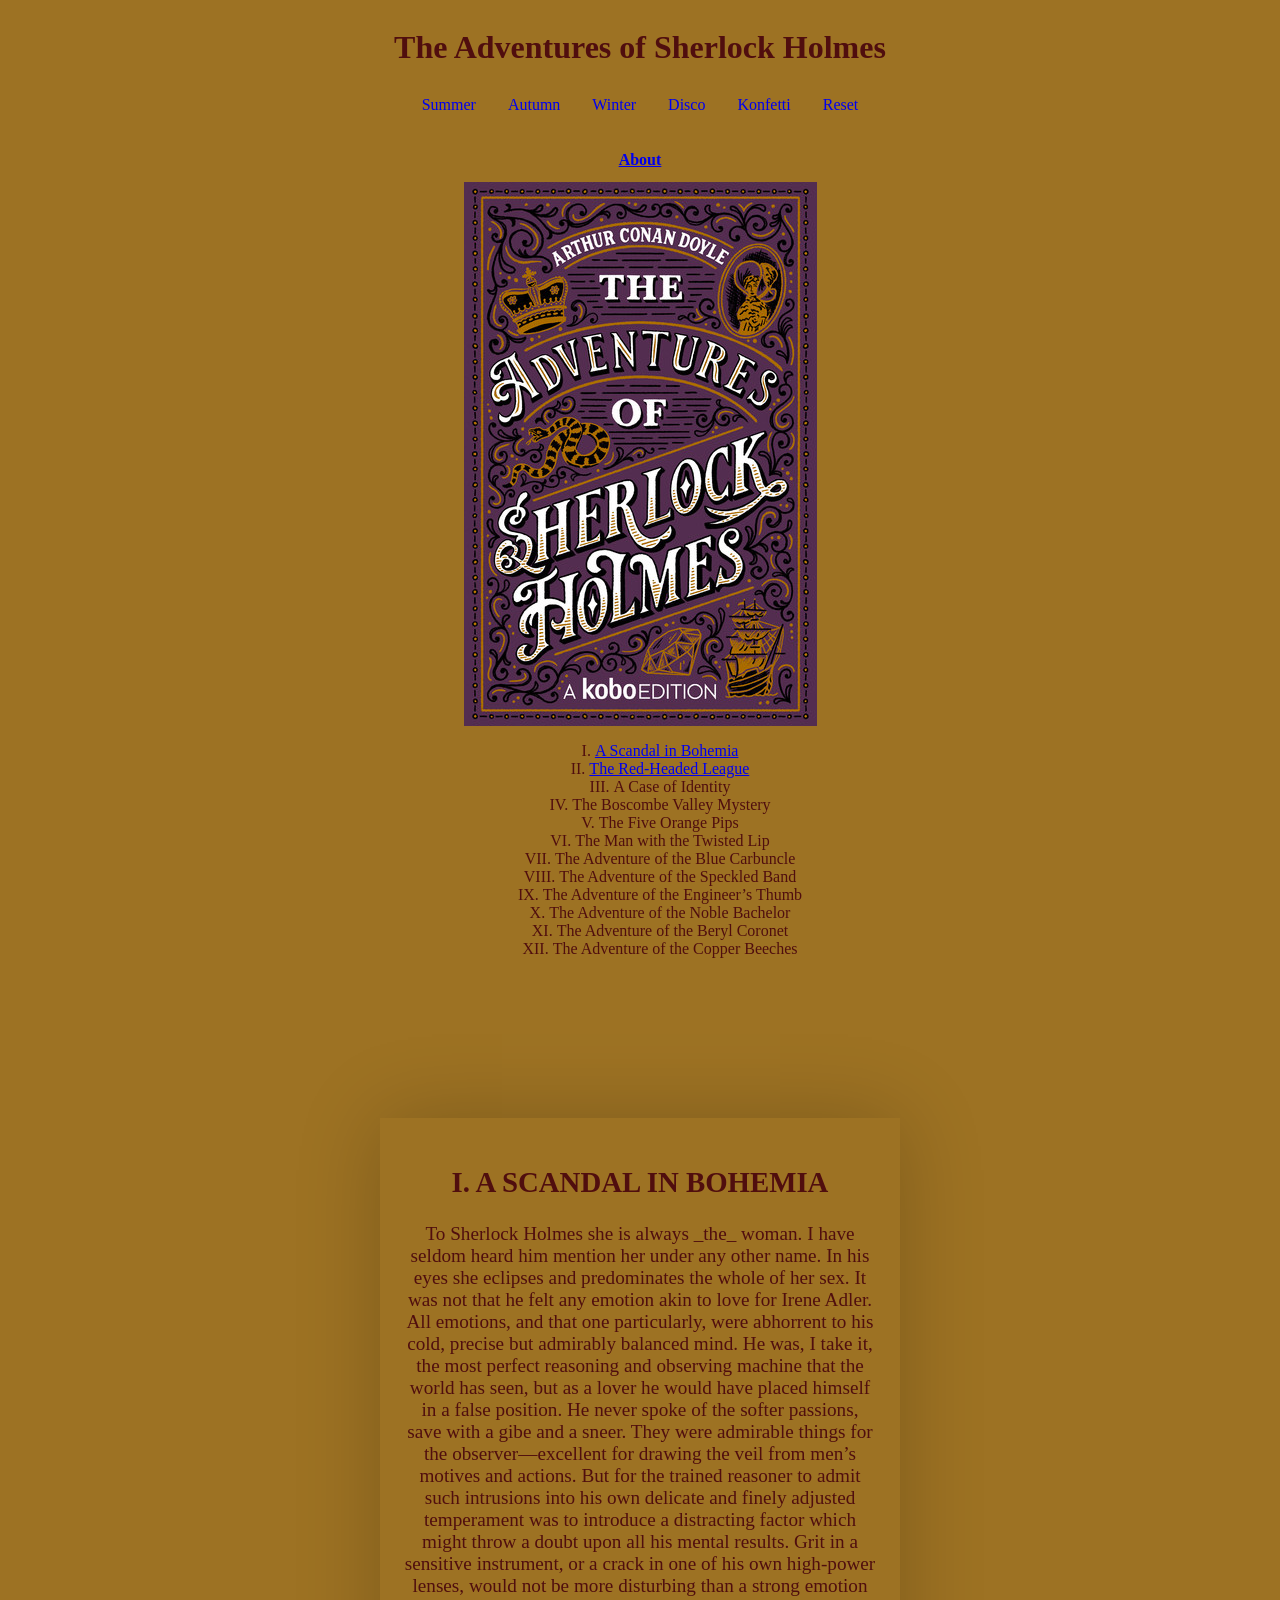
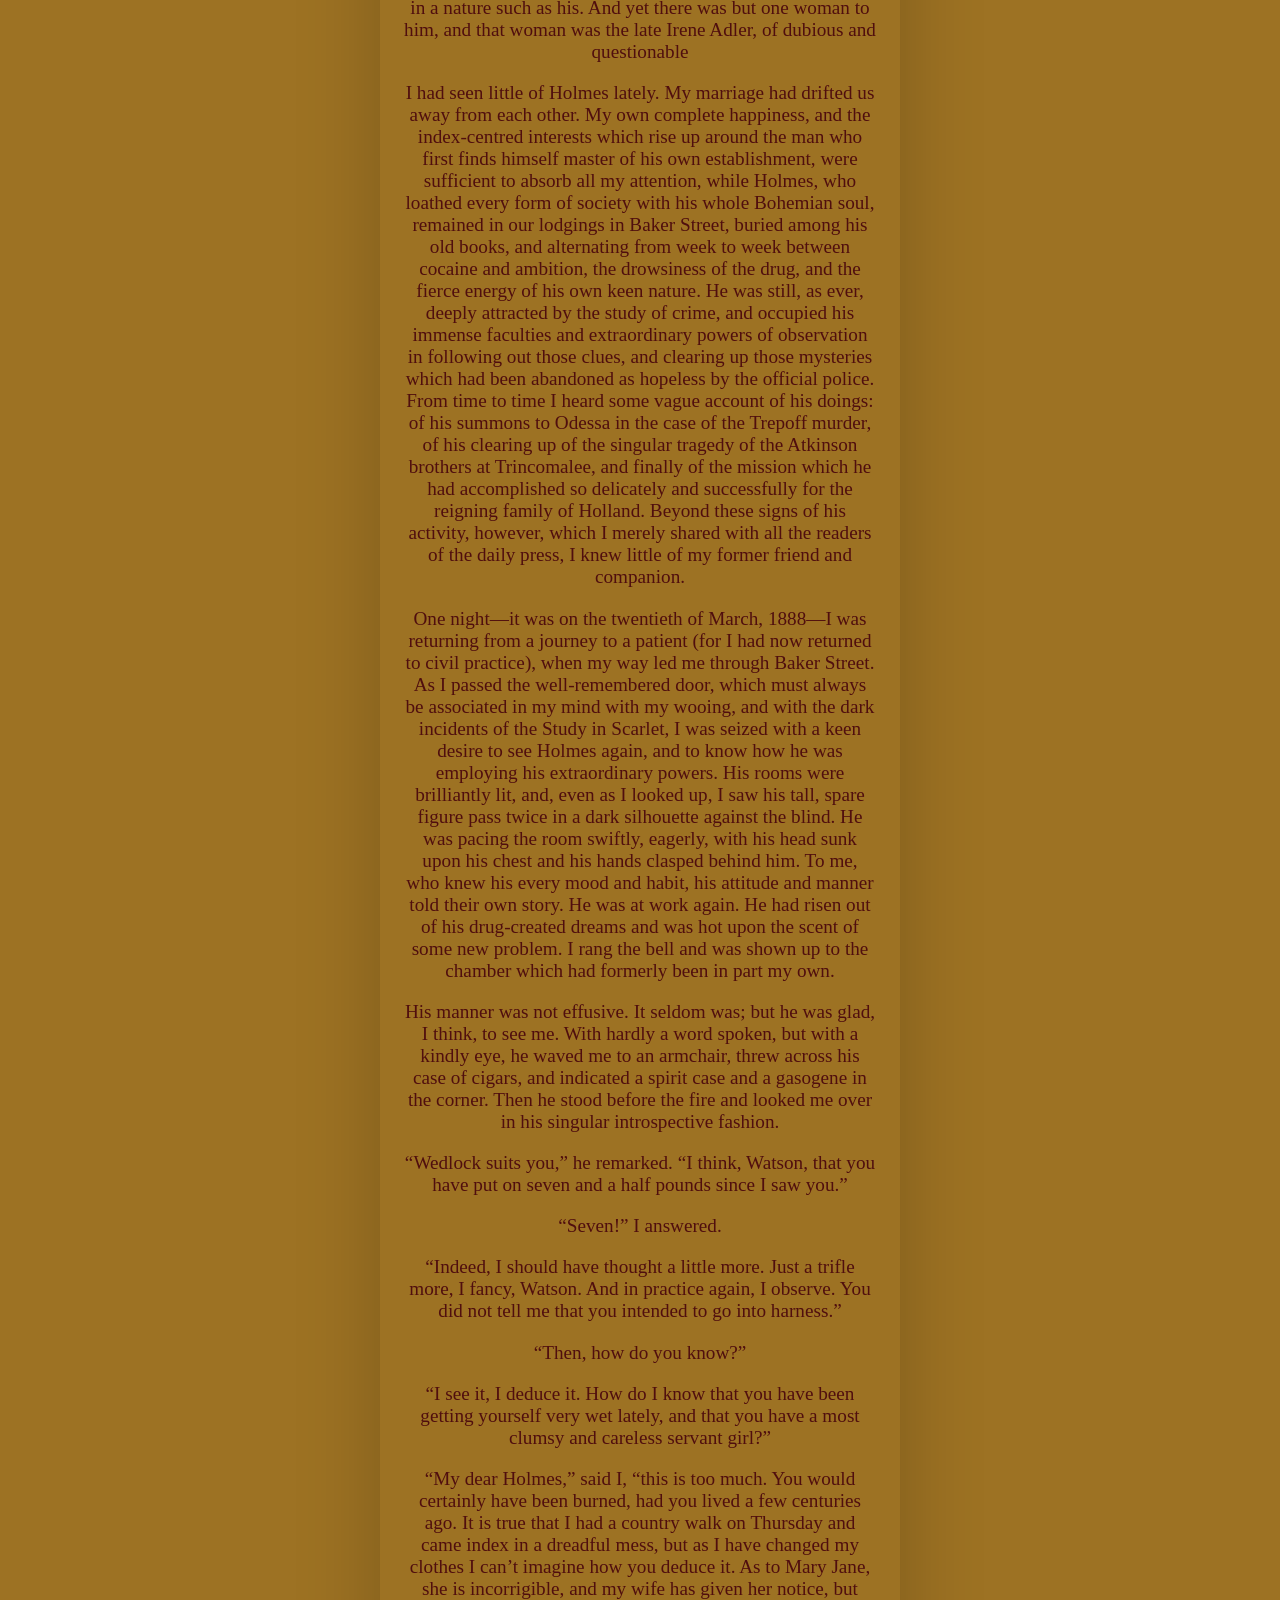
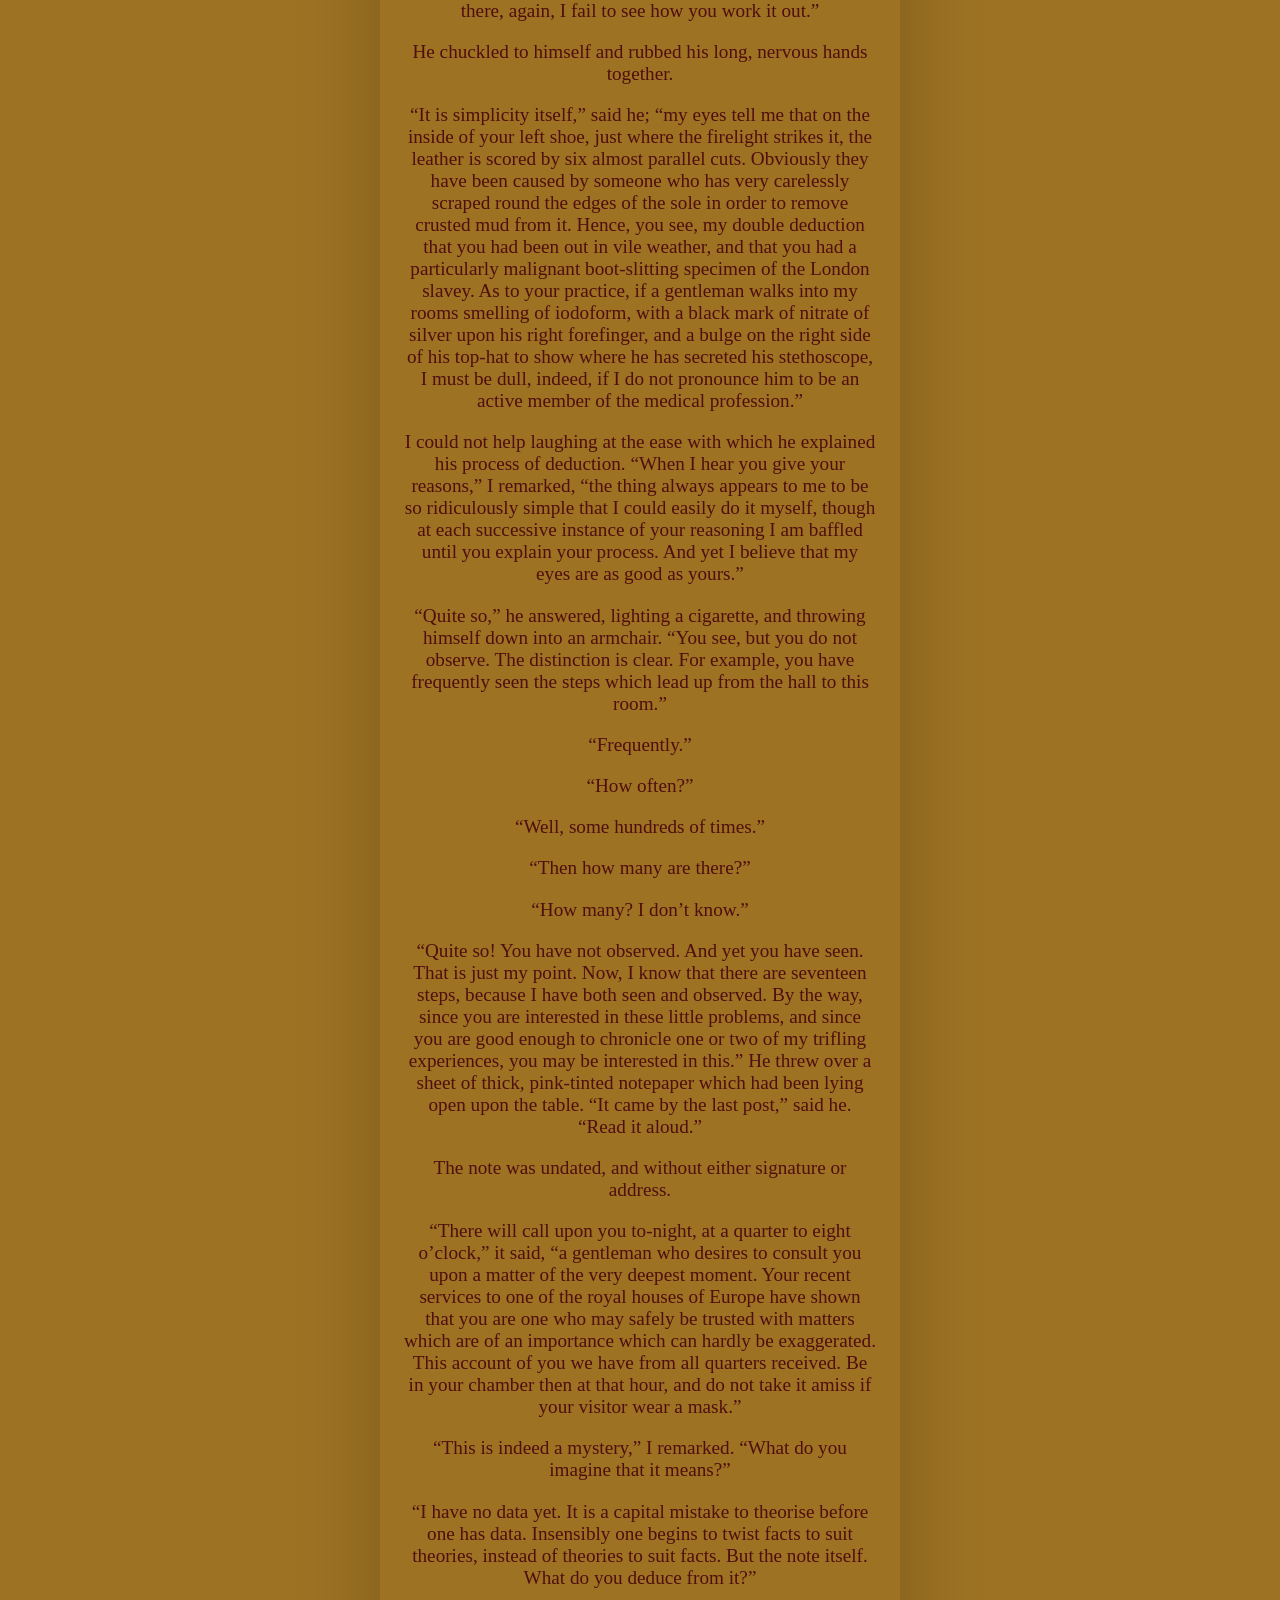
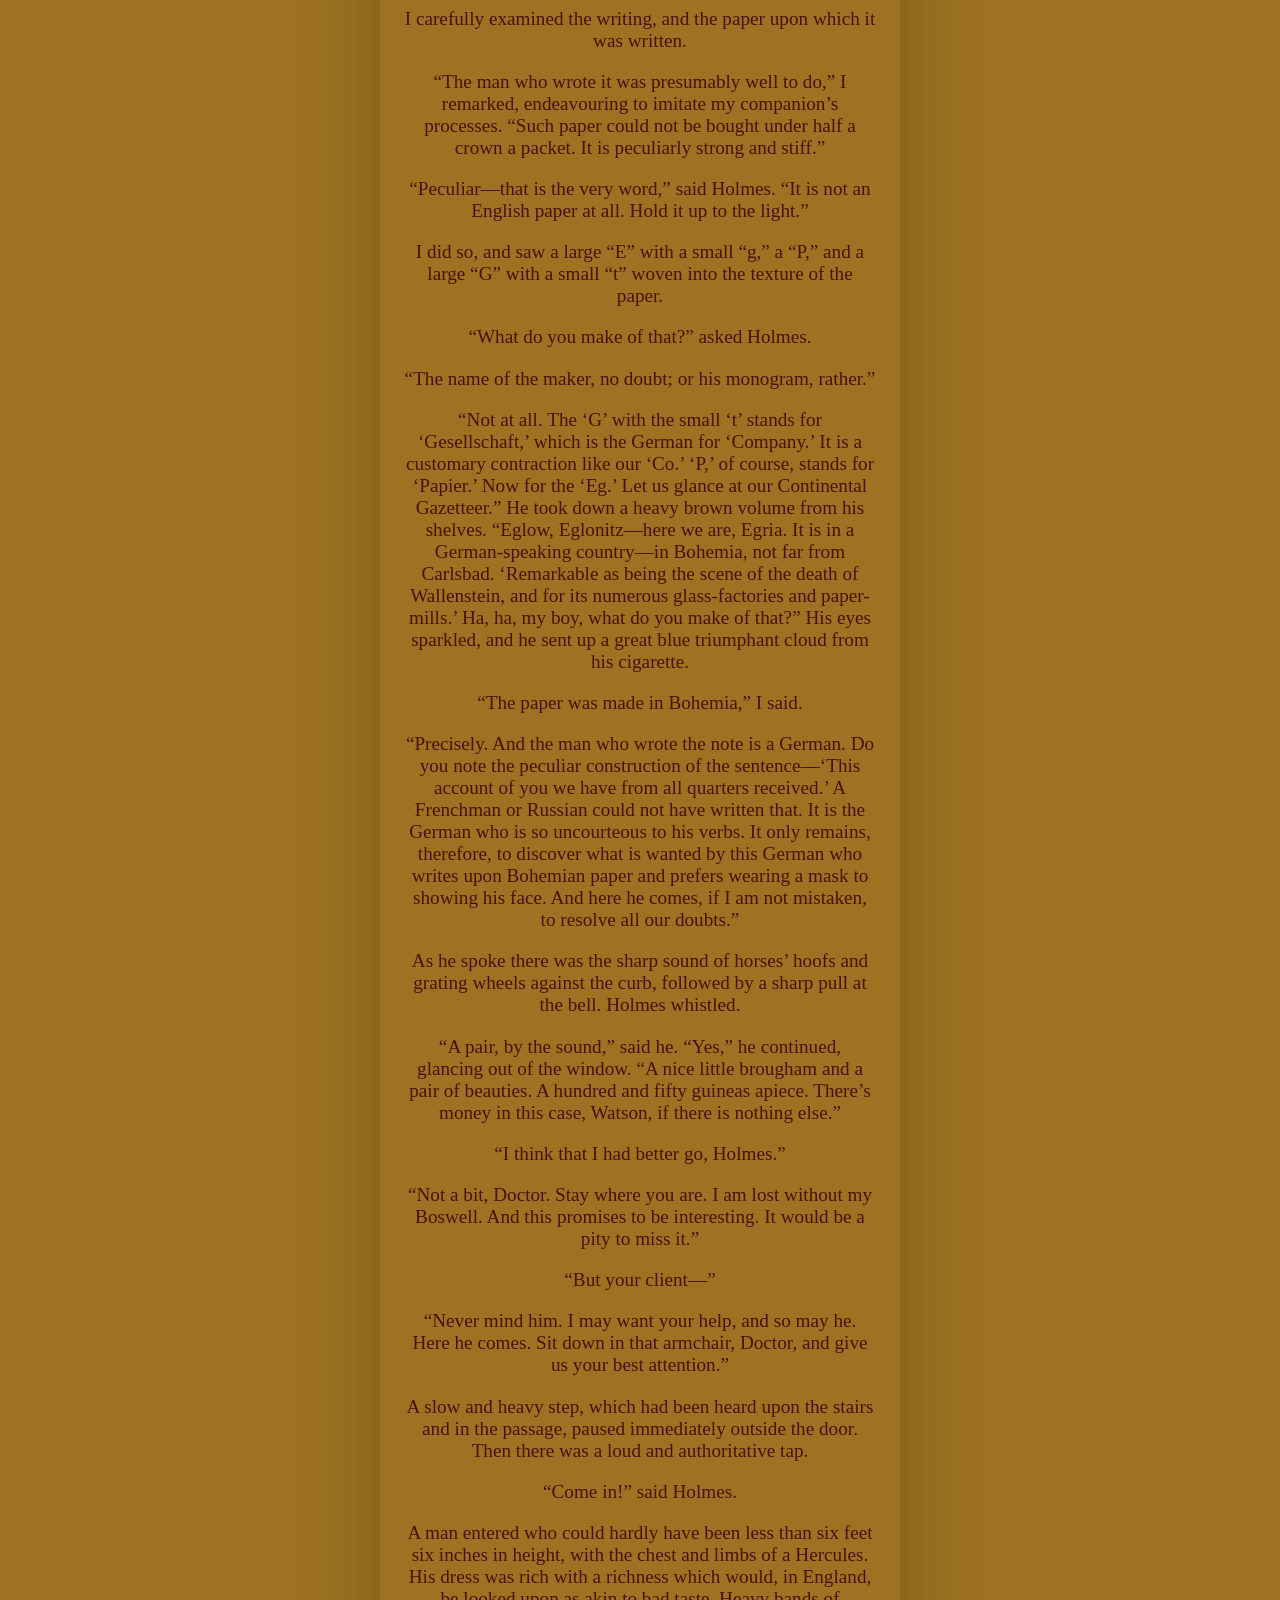
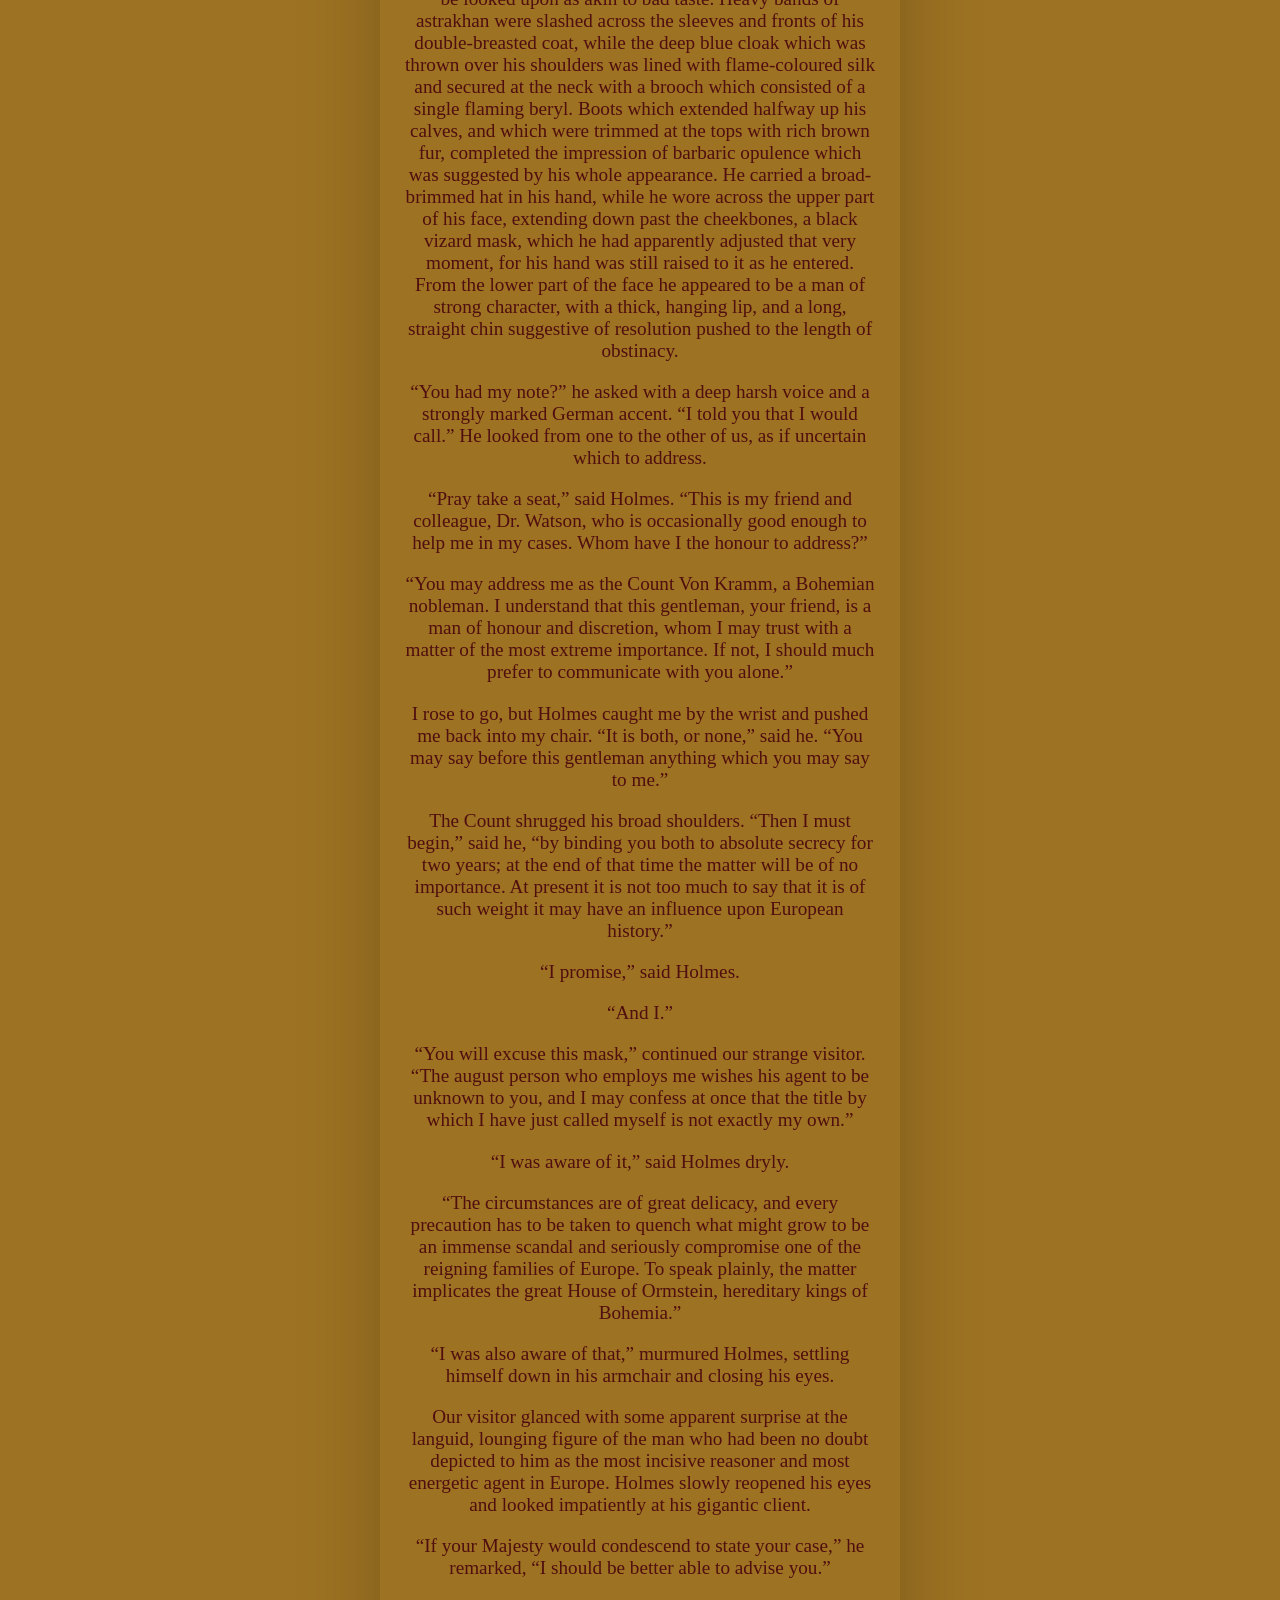
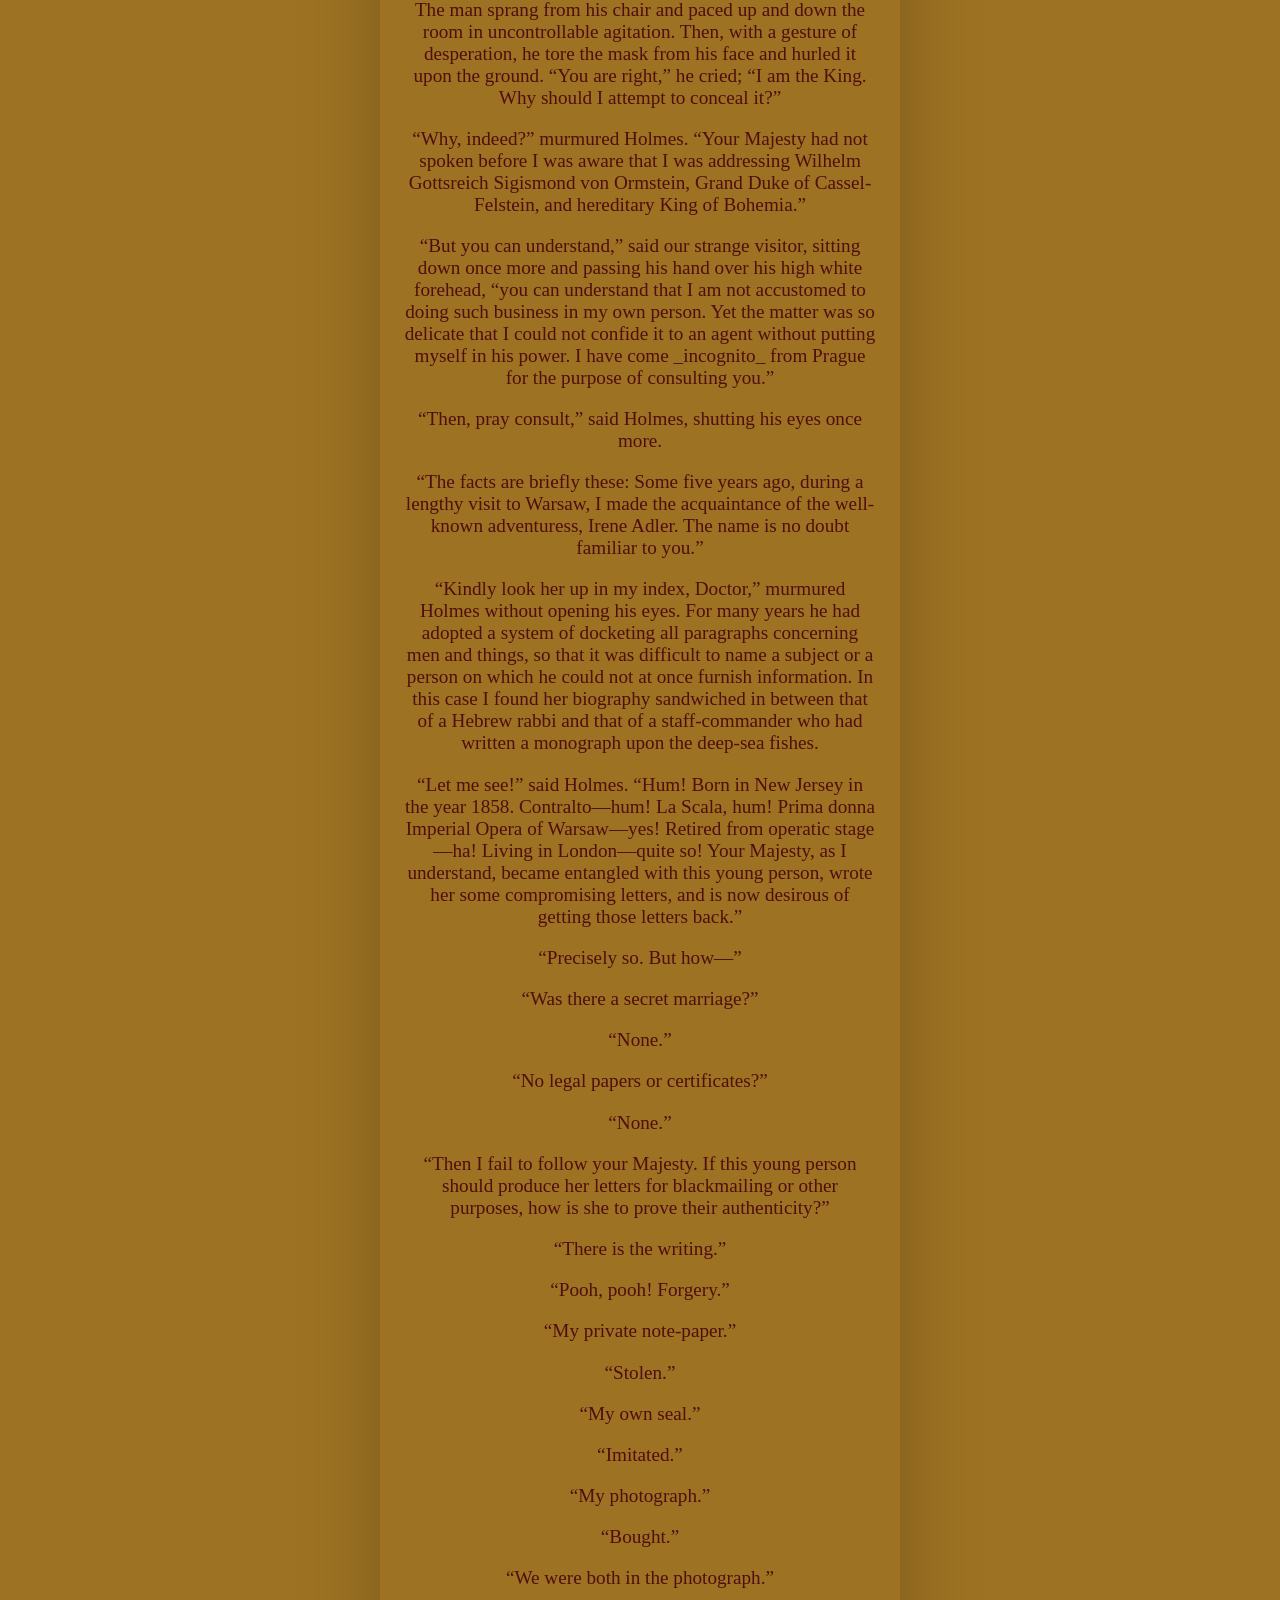
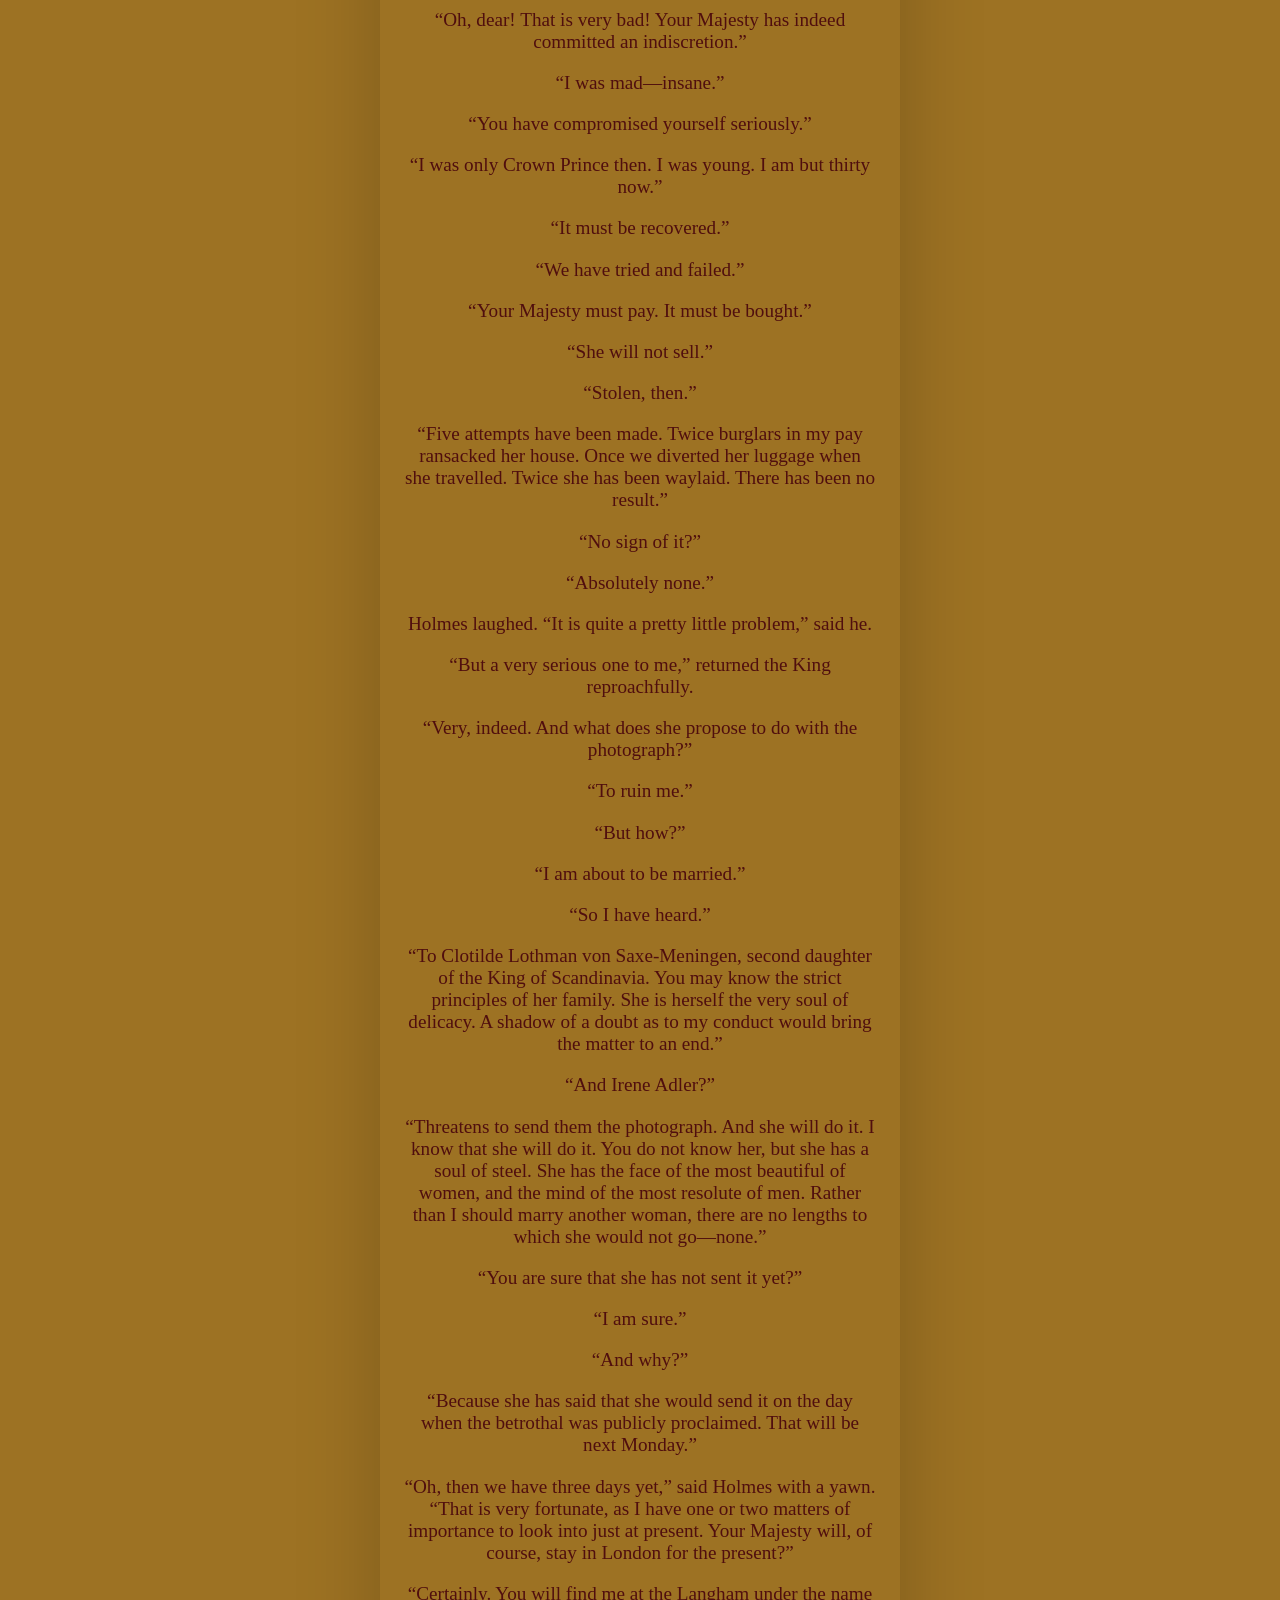
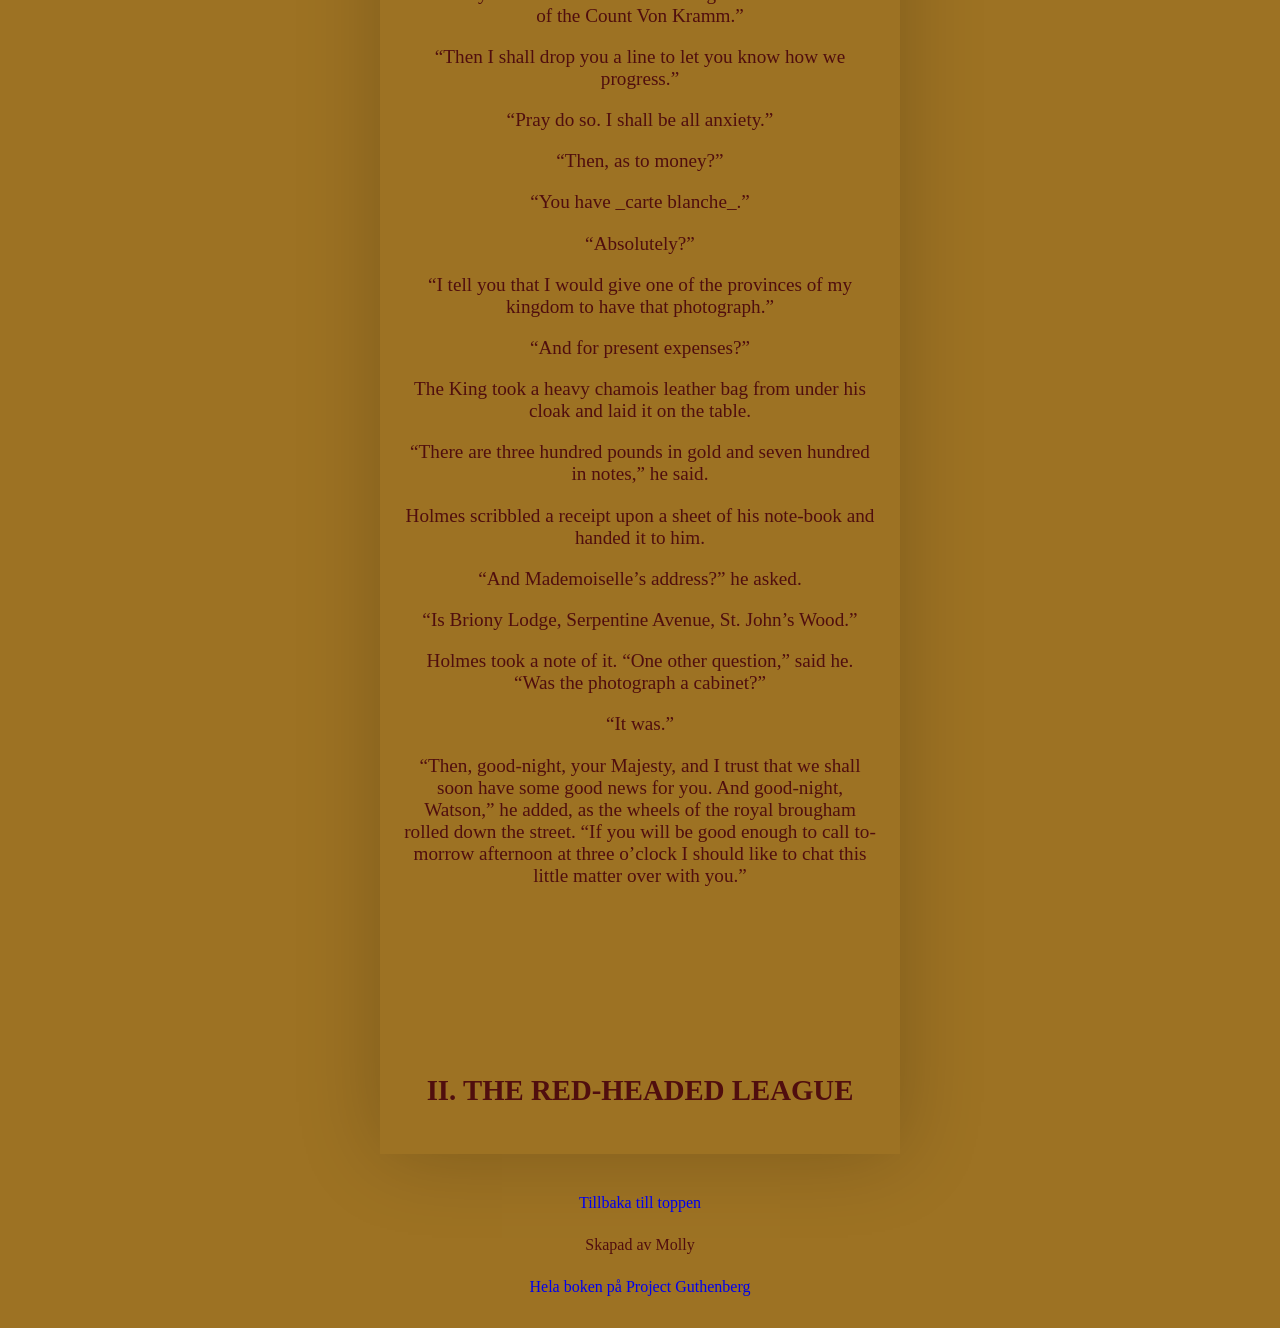
<file: test2.html>
<!DOCTYPE html>
<html lang="en">
<head>
    <meta charset="UTF-8">
    <meta name="viewport" content="width=device-width, initial-scale=1.0">
    <title>Document</title>
    <link rel="stylesheet" href="style.css" />
</head>
<body class="autumn">
    <header class=" autumn">
        <h1 id="index">
            The Adventures of Sherlock Holmes
        </h1>
        <nav>
            <ul>
                <li><a href="test.html">Summer</a></li>
                <li><a href="test2.html">Autumn</a></li>
                <li><a href="test3.html">Winter</a></li>
                <li><a href="test4.html">Disco</a></li>
                <li><a href="konfetti.html">Konfetti</a></li>
                <li><a href="index.html">Reset</a></li>
            </ul>
        </nav>
    </header>
    <main class="container">
        <h2 class="liten"><a href="om.html">About</a></h2>
        <img src="Sherlock.jpg" alt="Bokens framsida"/>
        <ol>
            <li><a href="#I">A Scandal in Bohemia</a></li>
            <li><a href="#II">The Red-Headed League</a></li>
            <li>A Case of Identity</li>
            <li>The Boscombe Valley Mystery</li>
            <li>The Five Orange Pips</li>
            <li>The Man with the Twisted Lip</li>
            <li>The Adventure of the Blue Carbuncle</li>
            <li>The Adventure of the Speckled Band</li>
            <li>The Adventure of the Engineer’s Thumb</li>
            <li>The Adventure of the Noble Bachelor</li>
            <li>The Adventure of the Beryl Coronet</li>
            <li>The Adventure of the Copper Beeches</li>
        </ol>

        <div></div>
        <article>
            <h2 id="I">I. A SCANDAL IN BOHEMIA</h2>
            <p>
                


To Sherlock Holmes she is always _the_ woman. I have seldom heard him
mention her under any other name. In his eyes she eclipses and
predominates the whole of her sex. It was not that he felt any emotion
akin to love for Irene Adler. All emotions, and that one particularly,
were abhorrent to his cold, precise but admirably balanced mind. He
was, I take it, the most perfect reasoning and observing machine that
the world has seen, but as a lover he would have placed himself in a
false position. He never spoke of the softer passions, save with a gibe
and a sneer. They were admirable things for the observer—excellent for
drawing the veil from men’s motives and actions. But for the trained
reasoner to admit such intrusions into his own delicate and finely
adjusted temperament was to introduce a distracting factor which might
throw a doubt upon all his mental results. Grit in a sensitive
instrument, or a crack in one of his own high-power lenses, would not
be more disturbing than a strong emotion in a nature such as his. And
yet there was but one woman to him, and that woman was the late Irene
Adler, of dubious and questionable </p>
<p>
I had seen little of Holmes lately. My marriage had drifted us away
from each other. My own complete happiness, and the index-centred
interests which rise up around the man who first finds himself master
of his own establishment, were sufficient to absorb all my attention,
while Holmes, who loathed every form of society with his whole Bohemian
soul, remained in our lodgings in Baker Street, buried among his old
books, and alternating from week to week between cocaine and ambition,
the drowsiness of the drug, and the fierce energy of his own keen
nature. He was still, as ever, deeply attracted by the study of crime,
and occupied his immense faculties and extraordinary powers of
observation in following out those clues, and clearing up those
mysteries which had been abandoned as hopeless by the official police.
From time to time I heard some vague account of his doings: of his
summons to Odessa in the case of the Trepoff murder, of his clearing up
of the singular tragedy of the Atkinson brothers at Trincomalee, and
finally of the mission which he had accomplished so delicately and
successfully for the reigning family of Holland. Beyond these signs of
his activity, however, which I merely shared with all the readers of
the daily press, I knew little of my former friend and companion.
</p><p>
One night—it was on the twentieth of March, 1888—I was returning from a
journey to a patient (for I had now returned to civil practice), when
my way led me through Baker Street. As I passed the well-remembered
door, which must always be associated in my mind with my wooing, and
with the dark incidents of the Study in Scarlet, I was seized with a
keen desire to see Holmes again, and to know how he was employing his
extraordinary powers. His rooms were brilliantly lit, and, even as I
looked up, I saw his tall, spare figure pass twice in a dark silhouette
against the blind. He was pacing the room swiftly, eagerly, with his
head sunk upon his chest and his hands clasped behind him. To me, who
knew his every mood and habit, his attitude and manner told their own
story. He was at work again. He had risen out of his drug-created
dreams and was hot upon the scent of some new problem. I rang the bell
and was shown up to the chamber which had formerly been in part my own.
</p><p>
His manner was not effusive. It seldom was; but he was glad, I think,
to see me. With hardly a word spoken, but with a kindly eye, he waved
me to an armchair, threw across his case of cigars, and indicated a
spirit case and a gasogene in the corner. Then he stood before the fire
and looked me over in his singular introspective fashion.
</p><p>
“Wedlock suits you,” he remarked. “I think, Watson, that you have put
on seven and a half pounds since I saw you.”
</p><p></p>
“Seven!” I answered.
</p><p>
“Indeed, I should have thought a little more. Just a trifle more, I
fancy, Watson. And in practice again, I observe. You did not tell me
that you intended to go into harness.”
</p><p>
“Then, how do you know?”
</p><p>
“I see it, I deduce it. How do I know that you have been getting
yourself very wet lately, and that you have a most clumsy and careless
servant girl?”
</p><p>
“My dear Holmes,” said I, “this is too much. You would certainly have
been burned, had you lived a few centuries ago. It is true that I had a
country walk on Thursday and came index in a dreadful mess, but as I
have changed my clothes I can’t imagine how you deduce it. As to Mary
Jane, she is incorrigible, and my wife has given her notice, but there,
again, I fail to see how you work it out.”
</p><p>
He chuckled to himself and rubbed his long, nervous hands together.
</p><p>
“It is simplicity itself,” said he; “my eyes tell me that on the inside
of your left shoe, just where the firelight strikes it, the leather is
scored by six almost parallel cuts. Obviously they have been caused by
someone who has very carelessly scraped round the edges of the sole in
order to remove crusted mud from it. Hence, you see, my double
deduction that you had been out in vile weather, and that you had a
particularly malignant boot-slitting specimen of the London slavey. As
to your practice, if a gentleman walks into my rooms smelling of
iodoform, with a black mark of nitrate of silver upon his right
forefinger, and a bulge on the right side of his top-hat to show where
he has secreted his stethoscope, I must be dull, indeed, if I do not
pronounce him to be an active member of the medical profession.”
</p><p>
I could not help laughing at the ease with which he explained his
process of deduction. “When I hear you give your reasons,” I remarked,
“the thing always appears to me to be so ridiculously simple that I
could easily do it myself, though at each successive instance of your
reasoning I am baffled until you explain your process. And yet I
believe that my eyes are as good as yours.”
</p><p>
“Quite so,” he answered, lighting a cigarette, and throwing himself
down into an armchair. “You see, but you do not observe. The
distinction is clear. For example, you have frequently seen the steps
which lead up from the hall to this room.”
</p><p>
“Frequently.”
</p><p>
“How often?”
</p><p>
“Well, some hundreds of times.”
</p><p>
“Then how many are there?”
</p><p>
“How many? I don’t know.”
</p><p>
“Quite so! You have not observed. And yet you have seen. That is just
my point. Now, I know that there are seventeen steps, because I have
both seen and observed. By the way, since you are interested in these
little problems, and since you are good enough to chronicle one or two
of my trifling experiences, you may be interested in this.” He threw
over a sheet of thick, pink-tinted notepaper which had been lying open
upon the table. “It came by the last post,” said he. “Read it aloud.”
</p><p>
The note was undated, and without either signature or address.
</p><p>
“There will call upon you to-night, at a quarter to eight o’clock,” it
said, “a gentleman who desires to consult you upon a matter of the very
deepest moment. Your recent services to one of the royal houses of
Europe have shown that you are one who may safely be trusted with
matters which are of an importance which can hardly be exaggerated.
This account of you we have from all quarters received. Be in your
chamber then at that hour, and do not take it amiss if your visitor
wear a mask.”
</p><p>
“This is indeed a mystery,” I remarked. “What do you imagine that it
means?”
</p><p>
“I have no data yet. It is a capital mistake to theorise before one has
data. Insensibly one begins to twist facts to suit theories, instead of
theories to suit facts. But the note itself. What do you deduce from
it?”
</p><p>
I carefully examined the writing, and the paper upon which it was
written.
</p><p>
“The man who wrote it was presumably well to do,” I remarked,
endeavouring to imitate my companion’s processes. “Such paper could not
be bought under half a crown a packet. It is peculiarly strong and
stiff.”
</p><p>
“Peculiar—that is the very word,” said Holmes. “It is not an English
paper at all. Hold it up to the light.”
</p><p>
I did so, and saw a large “E” with a small “g,” a “P,” and a large “G”
with a small “t” woven into the texture of the paper.
</p><p>
“What do you make of that?” asked Holmes.
</p><p>
“The name of the maker, no doubt; or his monogram, rather.”
</p><p>
“Not at all. The ‘G’ with the small ‘t’ stands for ‘Gesellschaft,’
which is the German for ‘Company.’ It is a customary contraction like
our ‘Co.’ ‘P,’ of course, stands for ‘Papier.’ Now for the ‘Eg.’ Let us
glance at our Continental Gazetteer.” He took down a heavy brown volume
from his shelves. “Eglow, Eglonitz—here we are, Egria. It is in a
German-speaking country—in Bohemia, not far from Carlsbad. ‘Remarkable
as being the scene of the death of Wallenstein, and for its numerous
glass-factories and paper-mills.’ Ha, ha, my boy, what do you make of
that?” His eyes sparkled, and he sent up a great blue triumphant cloud
from his cigarette.
</p><p>
“The paper was made in Bohemia,” I said.
</p><p>
“Precisely. And the man who wrote the note is a German. Do you note the
peculiar construction of the sentence—‘This account of you we have from
all quarters received.’ A Frenchman or Russian could not have written
that. It is the German who is so uncourteous to his verbs. It only
remains, therefore, to discover what is wanted by this German who
writes upon Bohemian paper and prefers wearing a mask to showing his
face. And here he comes, if I am not mistaken, to resolve all our
doubts.”
</p><p>
As he spoke there was the sharp sound of horses’ hoofs and grating
wheels against the curb, followed by a sharp pull at the bell. Holmes
whistled.
</p><p>
“A pair, by the sound,” said he. “Yes,” he continued, glancing out of
the window. “A nice little brougham and a pair of beauties. A hundred
and fifty guineas apiece. There’s money in this case, Watson, if there
is nothing else.”
</p><p>
“I think that I had better go, Holmes.”
</p><p>
“Not a bit, Doctor. Stay where you are. I am lost without my Boswell.
And this promises to be interesting. It would be a pity to miss it.”
</p><p>
“But your client—”
</p><p>
“Never mind him. I may want your help, and so may he. Here he comes.
Sit down in that armchair, Doctor, and give us your best attention.”
</p><p>
A slow and heavy step, which had been heard upon the stairs and in the
passage, paused immediately outside the door. Then there was a loud and
authoritative tap.
</p><p>
“Come in!” said Holmes.
</p><p>
A man entered who could hardly have been less than six feet six inches
in height, with the chest and limbs of a Hercules. His dress was rich
with a richness which would, in England, be looked upon as akin to bad
taste. Heavy bands of astrakhan were slashed across the sleeves and
fronts of his double-breasted coat, while the deep blue cloak which was
thrown over his shoulders was lined with flame-coloured silk and
secured at the neck with a brooch which consisted of a single flaming
beryl. Boots which extended halfway up his calves, and which were
trimmed at the tops with rich brown fur, completed the impression of
barbaric opulence which was suggested by his whole appearance. He
carried a broad-brimmed hat in his hand, while he wore across the upper
part of his face, extending down past the cheekbones, a black vizard
mask, which he had apparently adjusted that very moment, for his hand
was still raised to it as he entered. From the lower part of the face
he appeared to be a man of strong character, with a thick, hanging lip,
and a long, straight chin suggestive of resolution pushed to the length
of obstinacy.
</p><p>
“You had my note?” he asked with a deep harsh voice and a strongly
marked German accent. “I told you that I would call.” He looked from
one to the other of us, as if uncertain which to address.
</p><p>
“Pray take a seat,” said Holmes. “This is my friend and colleague, Dr.
Watson, who is occasionally good enough to help me in my cases. Whom
have I the honour to address?”
</p><p>
“You may address me as the Count Von Kramm, a Bohemian nobleman. I
understand that this gentleman, your friend, is a man of honour and
discretion, whom I may trust with a matter of the most extreme
importance. If not, I should much prefer to communicate with you
alone.”
</p><p>
I rose to go, but Holmes caught me by the wrist and pushed me back into
my chair. “It is both, or none,” said he. “You may say before this
gentleman anything which you may say to me.”
</p><p>
The Count shrugged his broad shoulders. “Then I must begin,” said he,
“by binding you both to absolute secrecy for two years; at the end of
that time the matter will be of no importance. At present it is not too
much to say that it is of such weight it may have an influence upon
European history.”
</p><p>
“I promise,” said Holmes.
</p><p>
“And I.”
</p><p>
“You will excuse this mask,” continued our strange visitor. “The august
person who employs me wishes his agent to be unknown to you, and I may
confess at once that the title by which I have just called myself is
not exactly my own.”
</p><p>
“I was aware of it,” said Holmes dryly.
</p><p>
“The circumstances are of great delicacy, and every precaution has to
be taken to quench what might grow to be an immense scandal and
seriously compromise one of the reigning families of Europe. To speak
plainly, the matter implicates the great House of Ormstein, hereditary
kings of Bohemia.”
</p><p>
“I was also aware of that,” murmured Holmes, settling himself down in
his armchair and closing his eyes.
</p><p>
Our visitor glanced with some apparent surprise at the languid,
lounging figure of the man who had been no doubt depicted to him as the
most incisive reasoner and most energetic agent in Europe. Holmes
slowly reopened his eyes and looked impatiently at his gigantic client.
</p><p>
“If your Majesty would condescend to state your case,” he remarked, “I
should be better able to advise you.”
</p><p>
The man sprang from his chair and paced up and down the room in
uncontrollable agitation. Then, with a gesture of desperation, he tore
the mask from his face and hurled it upon the ground. “You are right,”
he cried; “I am the King. Why should I attempt to conceal it?”
</p><p>
“Why, indeed?” murmured Holmes. “Your Majesty had not spoken before I
was aware that I was addressing Wilhelm Gottsreich Sigismond von
Ormstein, Grand Duke of Cassel-Felstein, and hereditary King of
Bohemia.”
</p><p>
“But you can understand,” said our strange visitor, sitting down once
more and passing his hand over his high white forehead, “you can
understand that I am not accustomed to doing such business in my own
person. Yet the matter was so delicate that I could not confide it to
an agent without putting myself in his power. I have come _incognito_
from Prague for the purpose of consulting you.”
</p><p>
“Then, pray consult,” said Holmes, shutting his eyes once more.
</p><p>
“The facts are briefly these: Some five years ago, during a lengthy
visit to Warsaw, I made the acquaintance of the well-known adventuress,
Irene Adler. The name is no doubt familiar to you.”
</p><p>
“Kindly look her up in my index, Doctor,” murmured Holmes without
opening his eyes. For many years he had adopted a system of docketing
all paragraphs concerning men and things, so that it was difficult to
name a subject or a person on which he could not at once furnish
information. In this case I found her biography sandwiched in between
that of a Hebrew rabbi and that of a staff-commander who had written a
monograph upon the deep-sea fishes.
</p><p>
“Let me see!” said Holmes. “Hum! Born in New Jersey in the year 1858.
Contralto—hum! La Scala, hum! Prima donna Imperial Opera of Warsaw—yes!
Retired from operatic stage—ha! Living in London—quite so! Your
Majesty, as I understand, became entangled with this young person,
wrote her some compromising letters, and is now desirous of getting
those letters back.”
</p><p>
“Precisely so. But how—”
</p><p>
“Was there a secret marriage?”
</p><p>
“None.”
</p><p>
“No legal papers or certificates?”
</p><p>
“None.”
</p><p>
“Then I fail to follow your Majesty. If this young person should
produce her letters for blackmailing or other purposes, how is she to
prove their authenticity?”
</p><p>
“There is the writing.”
</p><p>
“Pooh, pooh! Forgery.”
</p><p>
“My private note-paper.”
</p><p>
“Stolen.”
</p><p>
“My own seal.”
</p><p>
“Imitated.”
</p><p>
“My photograph.”
</p><p>
“Bought.”
</p><p>
“We were both in the photograph.”
</p><p>
“Oh, dear! That is very bad! Your Majesty has indeed committed an
indiscretion.”
</p><p>
“I was mad—insane.”
</p><p>
“You have compromised yourself seriously.”
</p><p>
“I was only Crown Prince then. I was young. I am but thirty now.”
</p><p>
“It must be recovered.”
</p><p>
“We have tried and failed.”
</p><p>
“Your Majesty must pay. It must be bought.”
</p><p>
“She will not sell.”
</p><p>
“Stolen, then.”
</p><p>
“Five attempts have been made. Twice burglars in my pay ransacked her
house. Once we diverted her luggage when she travelled. Twice she has
been waylaid. There has been no result.”
</p><p>
“No sign of it?”
</p><p>
“Absolutely none.”
</p><p>
Holmes laughed. “It is quite a pretty little problem,” said he.
</p><p>
“But a very serious one to me,” returned the King reproachfully.
</p><p>
“Very, indeed. And what does she propose to do with the photograph?”
</p><p>
“To ruin me.”
</p><p>
“But how?”
</p><p>
“I am about to be married.”
</p><p>
“So I have heard.”
</p><p>
“To Clotilde Lothman von Saxe-Meningen, second daughter of the King of
Scandinavia. You may know the strict principles of her family. She is
herself the very soul of delicacy. A shadow of a doubt as to my conduct
would bring the matter to an end.”
</p><p>
“And Irene Adler?”
</p><p>
“Threatens to send them the photograph. And she will do it. I know that
she will do it. You do not know her, but she has a soul of steel. She
has the face of the most beautiful of women, and the mind of the most
resolute of men. Rather than I should marry another woman, there are no
lengths to which she would not go—none.”
</p><p>
“You are sure that she has not sent it yet?”
</p><p>
“I am sure.”
</p><p>
“And why?”
</p><p>
“Because she has said that she would send it on the day when the
betrothal was publicly proclaimed. That will be next Monday.”
</p><p>
“Oh, then we have three days yet,” said Holmes with a yawn. “That is
very fortunate, as I have one or two matters of importance to look into
just at present. Your Majesty will, of course, stay in London for the
present?”
</p><p>
“Certainly. You will find me at the Langham under the name of the Count
Von Kramm.”
</p><p>
“Then I shall drop you a line to let you know how we progress.”
</p><p>
“Pray do so. I shall be all anxiety.”
</p><p>
“Then, as to money?”
</p><p>
“You have _carte blanche_.”
</p><p>
“Absolutely?”
</p><p>
“I tell you that I would give one of the provinces of my kingdom to
have that photograph.”
</p><p>
“And for present expenses?”
</p><p>
The King took a heavy chamois leather bag from under his cloak and laid
it on the table.
</p><p>
“There are three hundred pounds in gold and seven hundred in notes,” he
said.
</p><p>
Holmes scribbled a receipt upon a sheet of his note-book and handed it
to him.
</p><p>
“And Mademoiselle’s address?” he asked.
</p><p>
“Is Briony Lodge, Serpentine Avenue, St. John’s Wood.”
</p><p>
Holmes took a note of it. “One other question,” said he. “Was the
photograph a cabinet?”
</p><p>
“It was.”
</p><p>
“Then, good-night, your Majesty, and I trust that we shall soon have
some good news for you. And good-night, Watson,” he added, as the
wheels of the royal brougham rolled down the street. “If you will be
good enough to call to-morrow afternoon at three o’clock I should like
to chat this little matter over with you.”
</p>

            </p>
            <div></div>
            <h2 id="II">II. THE RED-HEADED LEAGUE</h2>
        </article>
    </main>
    <footer class="container">
        <ul>
            <li><a href="#index">Tillbaka till toppen</a></li>
            <li><p>Skapad av Molly</p></li>
            <li><a href="https://www.gutenberg.org/cache/epub/1661/pg1661-images.html">Hela boken på Project Guthenberg</a></li>
        </ul>
    </footer>
</body>
</html>
</file>
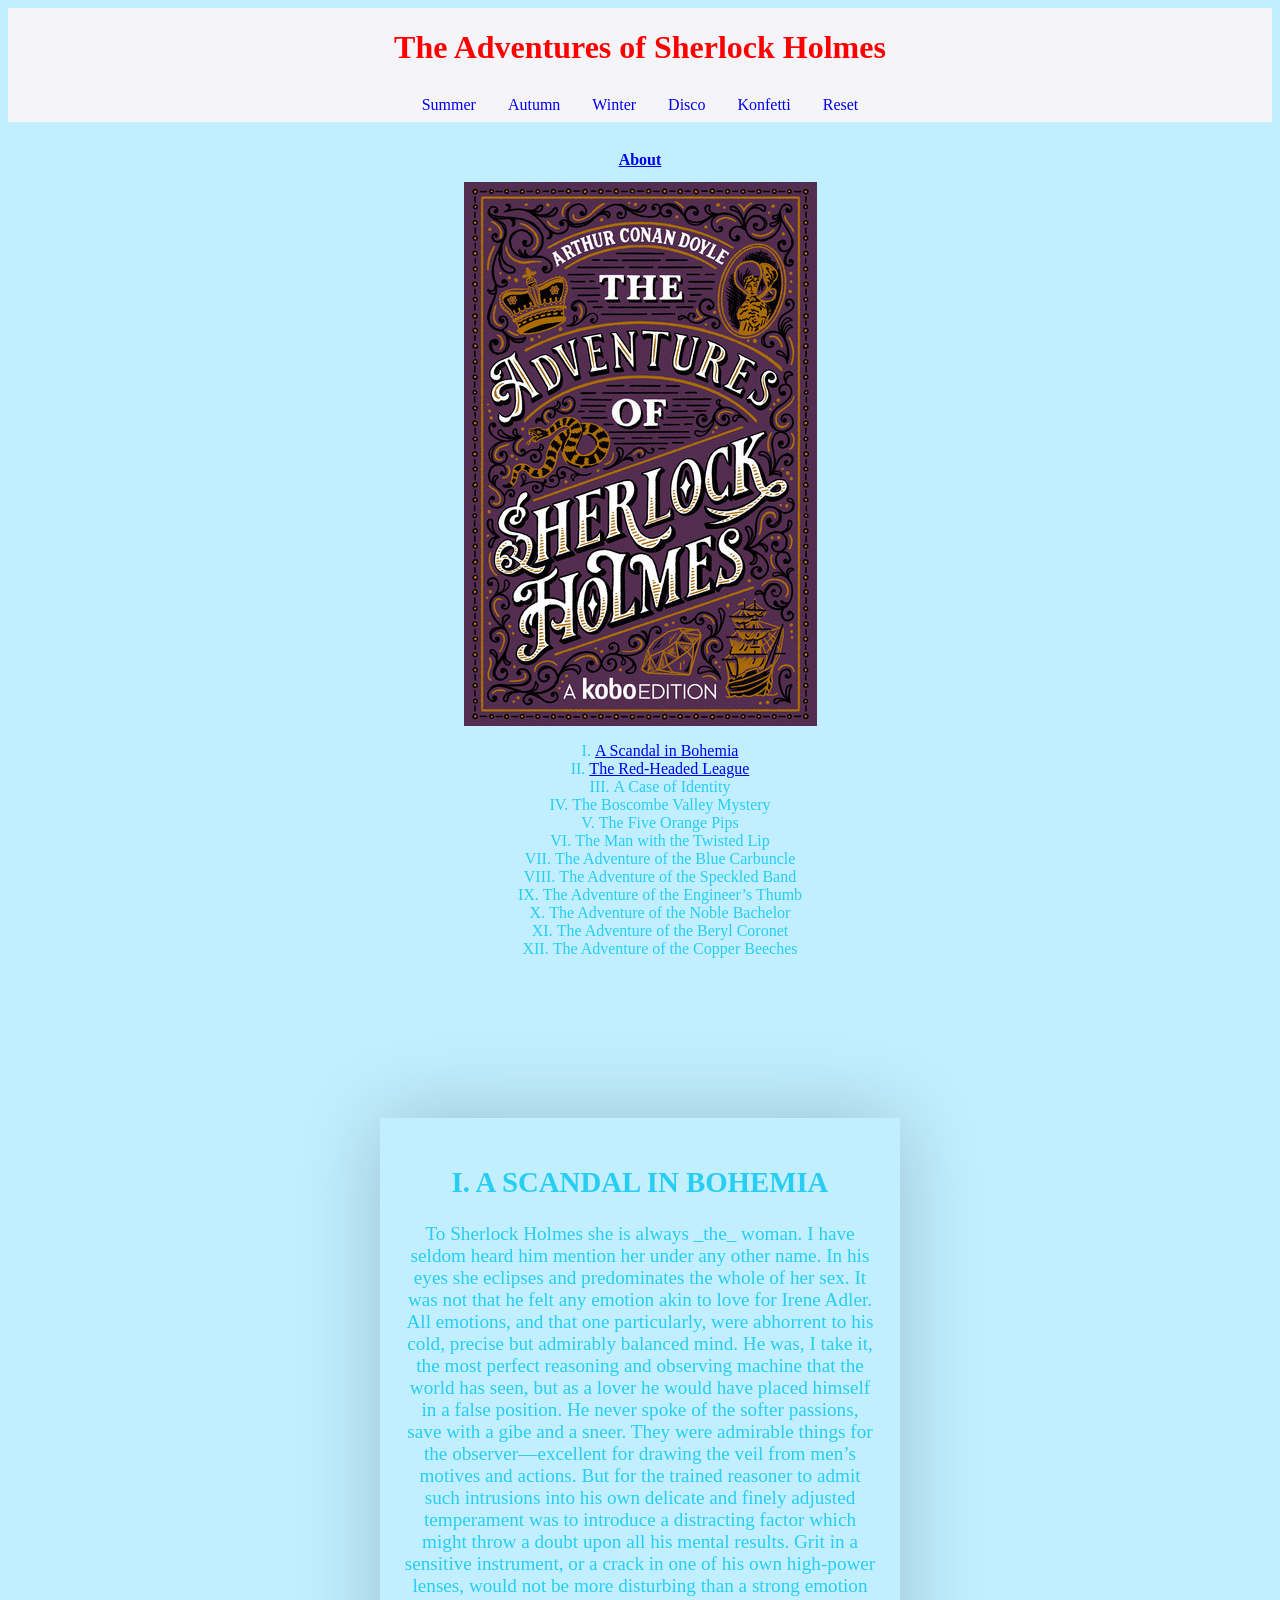
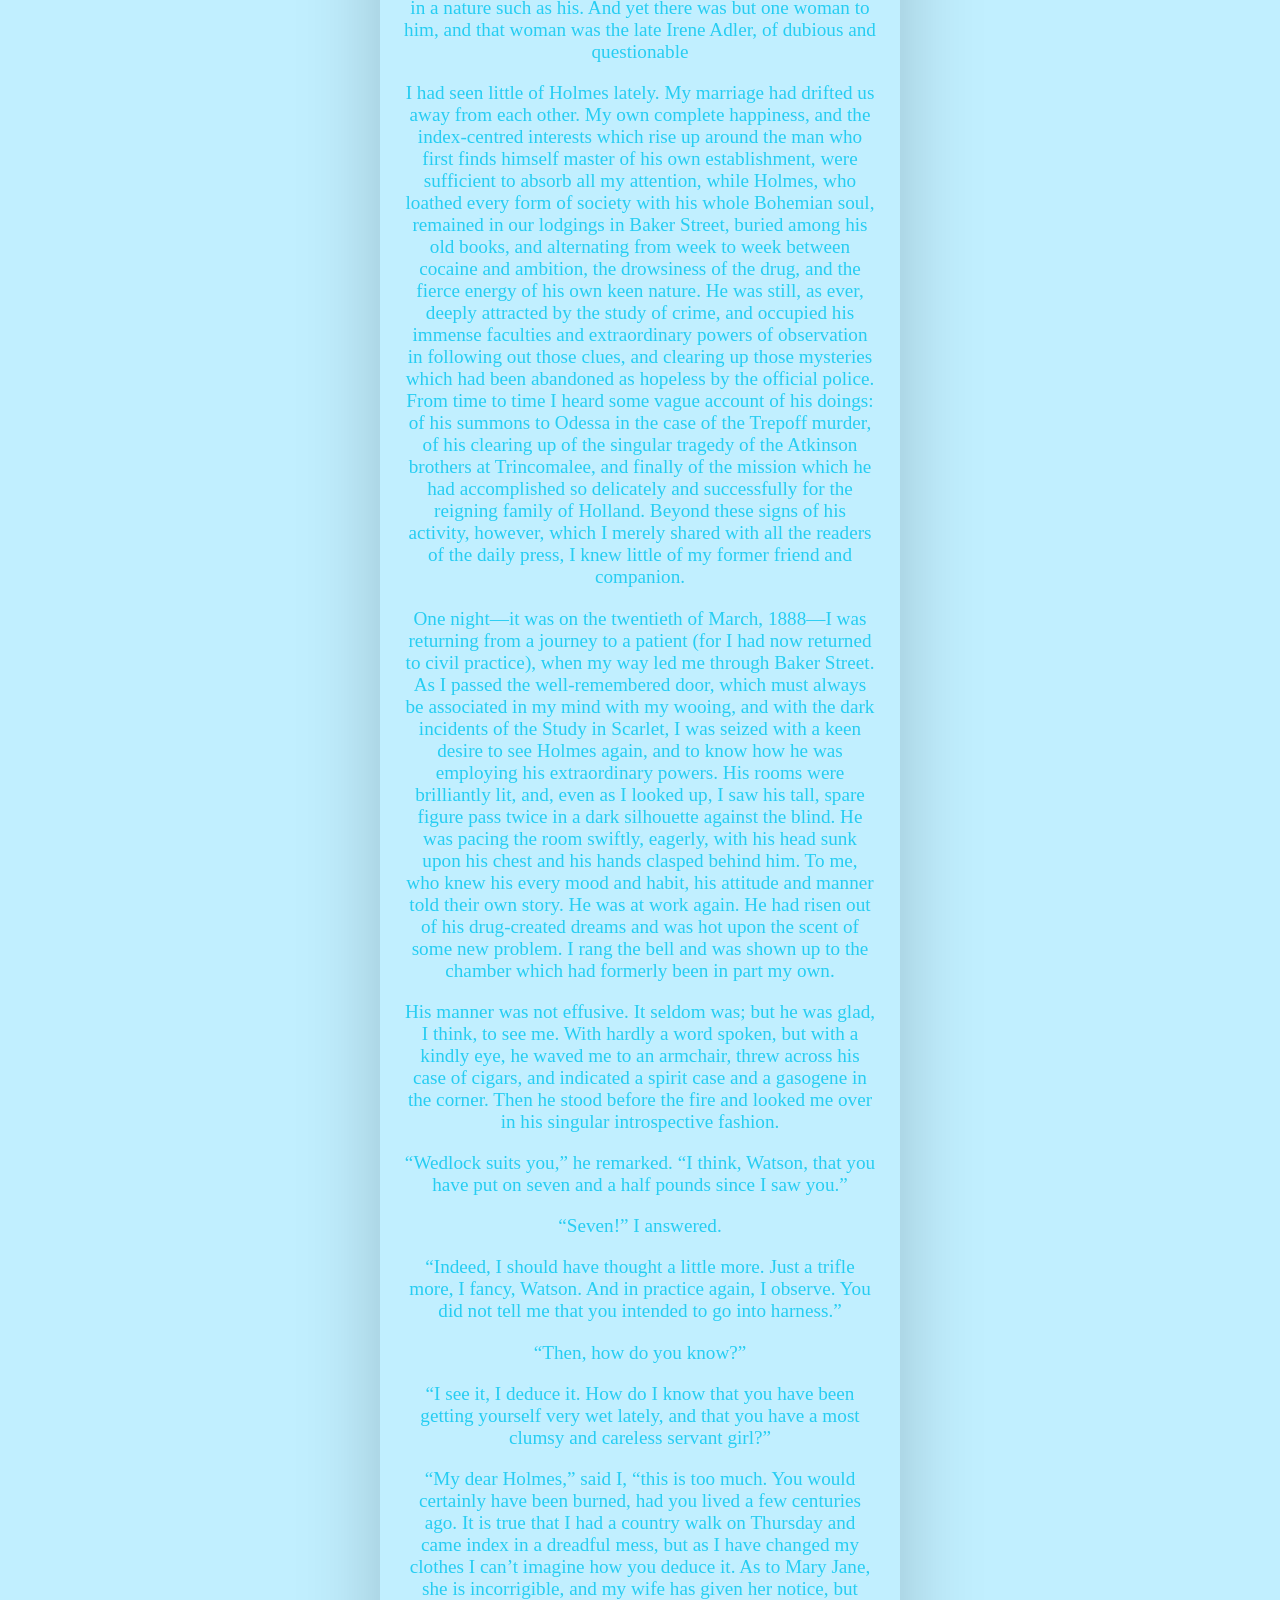
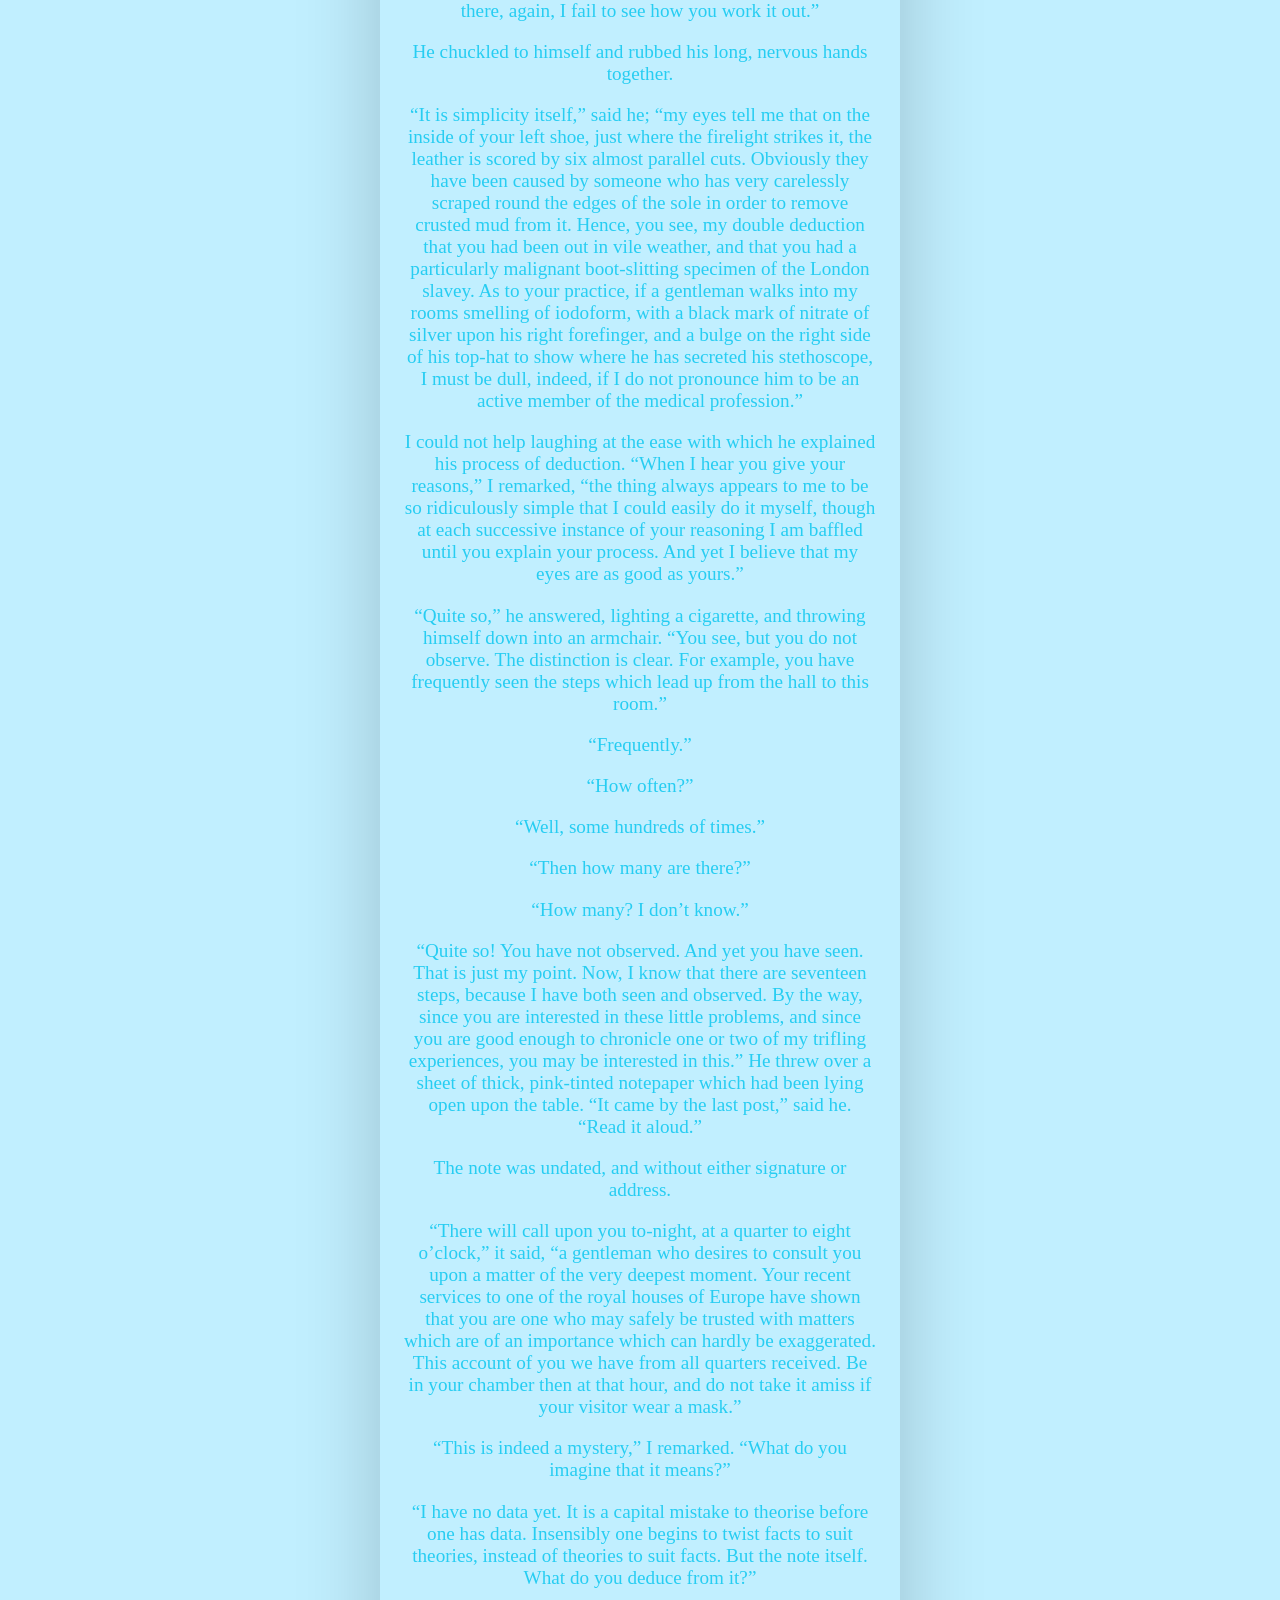
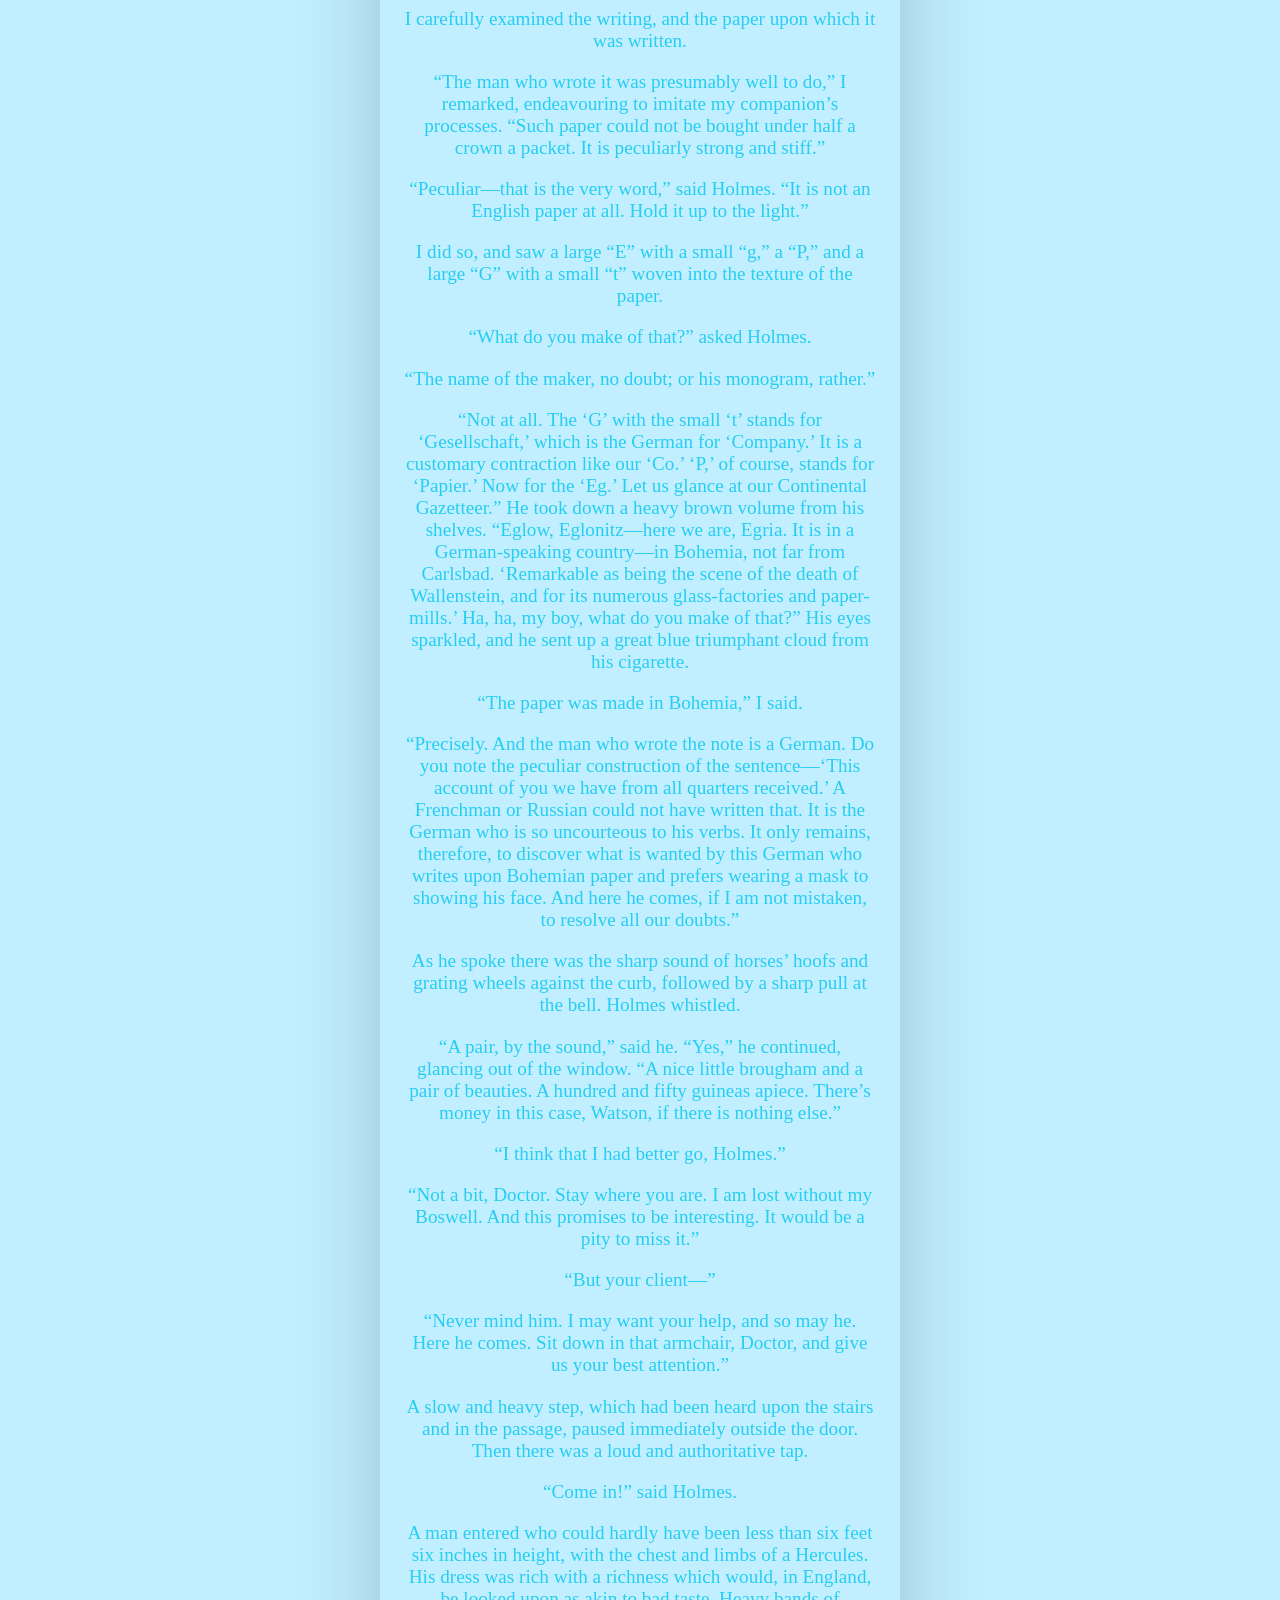
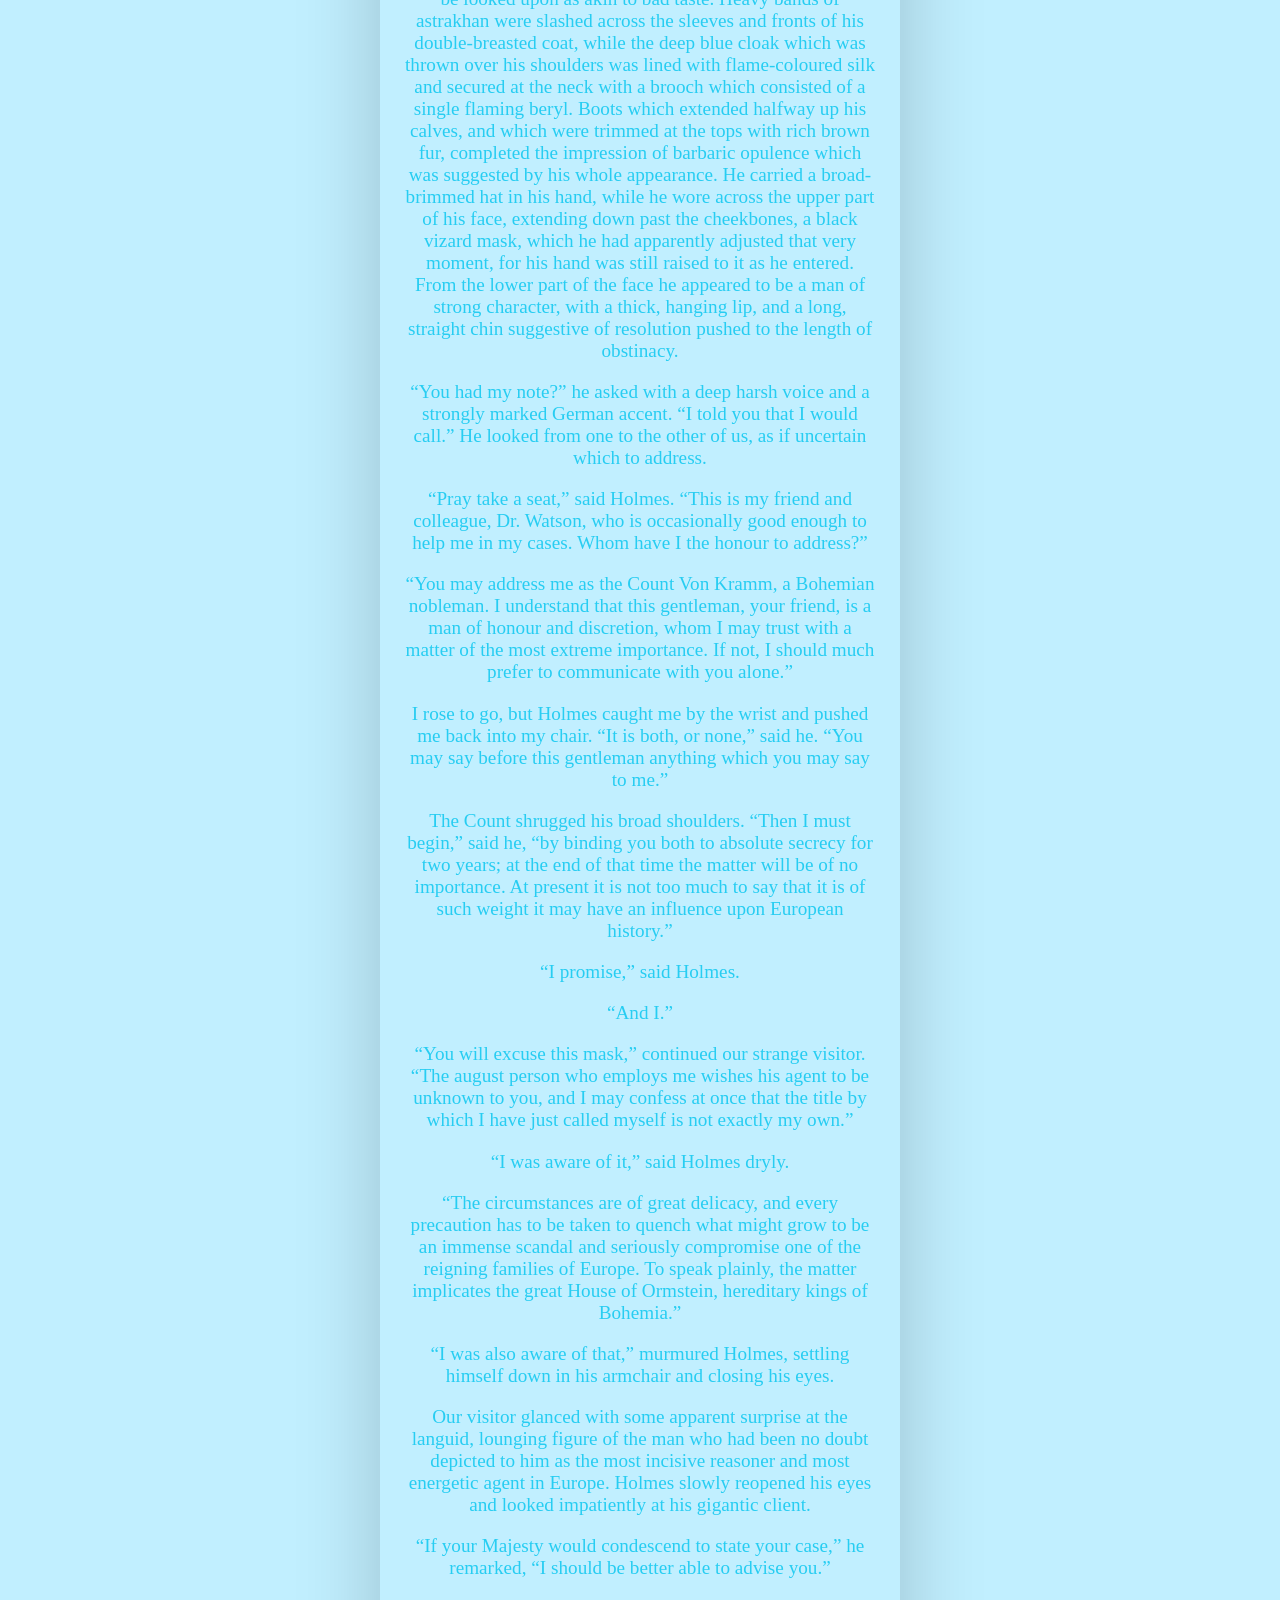
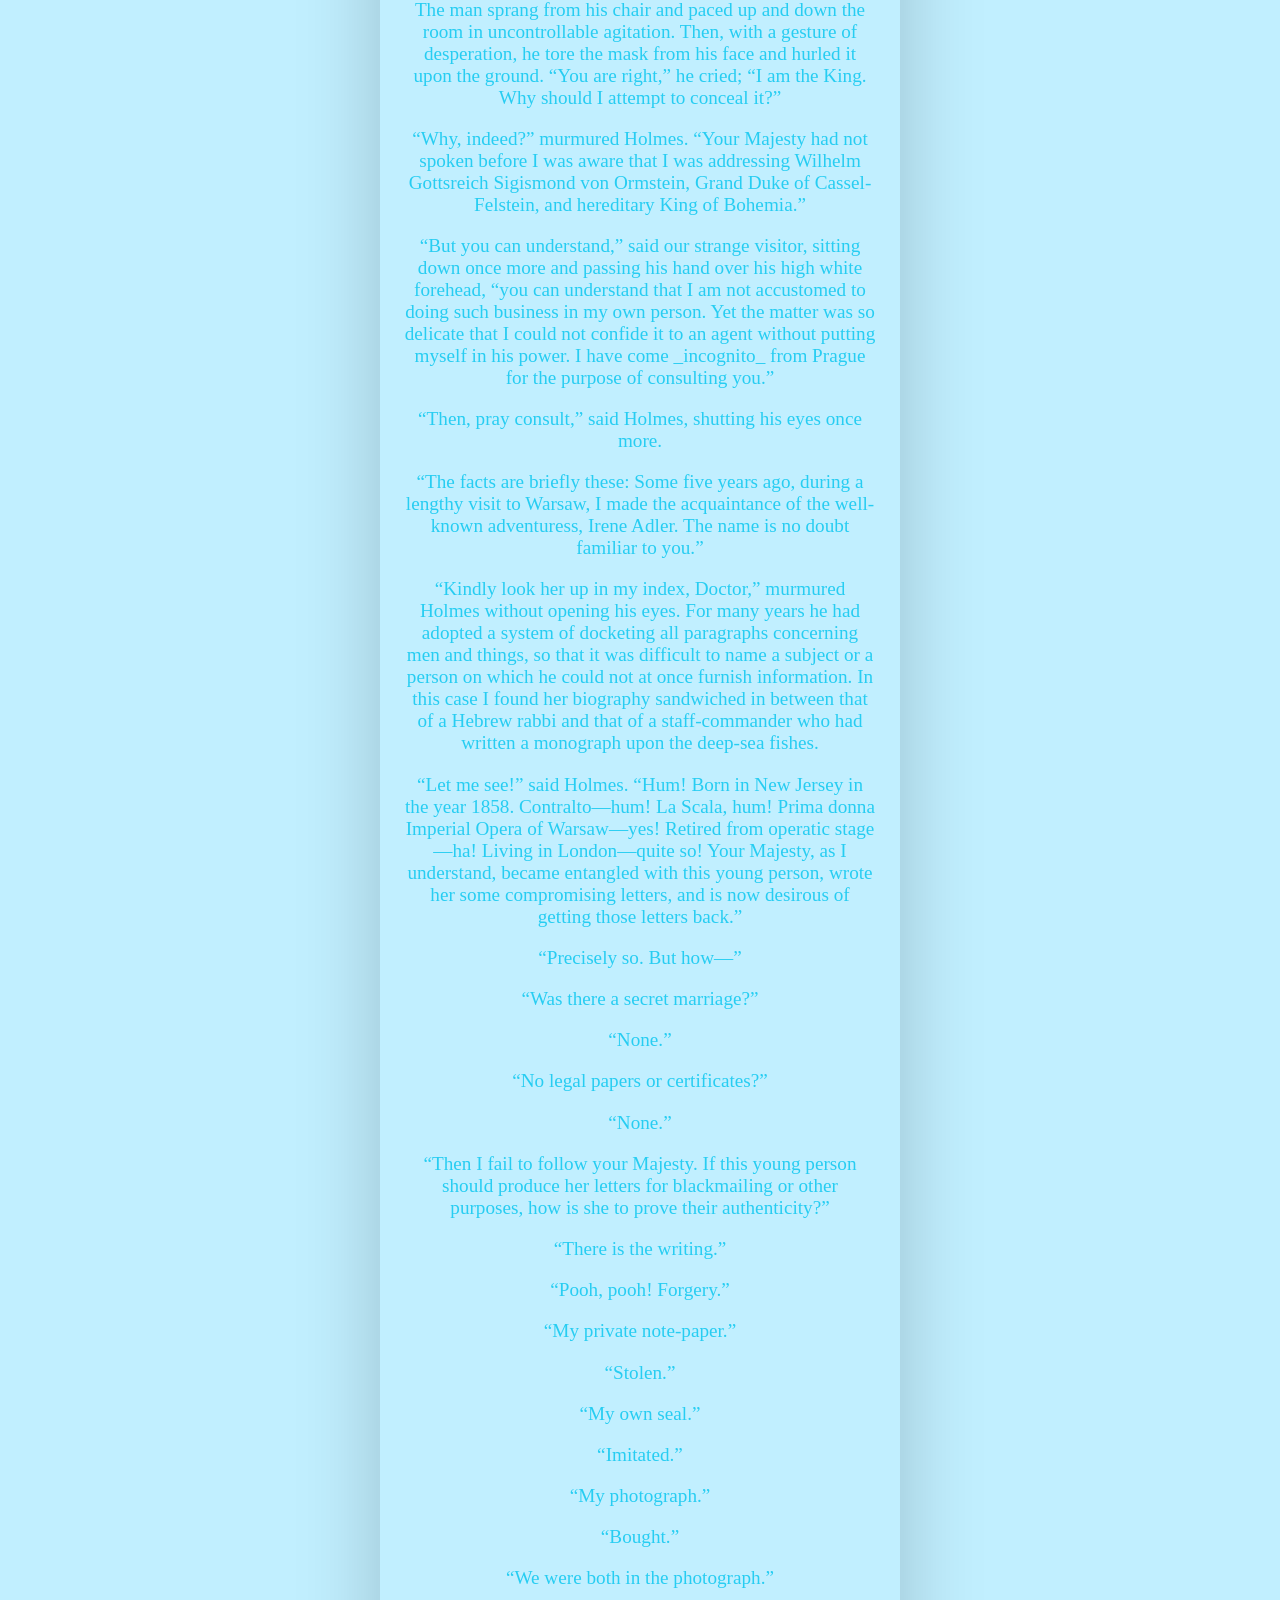
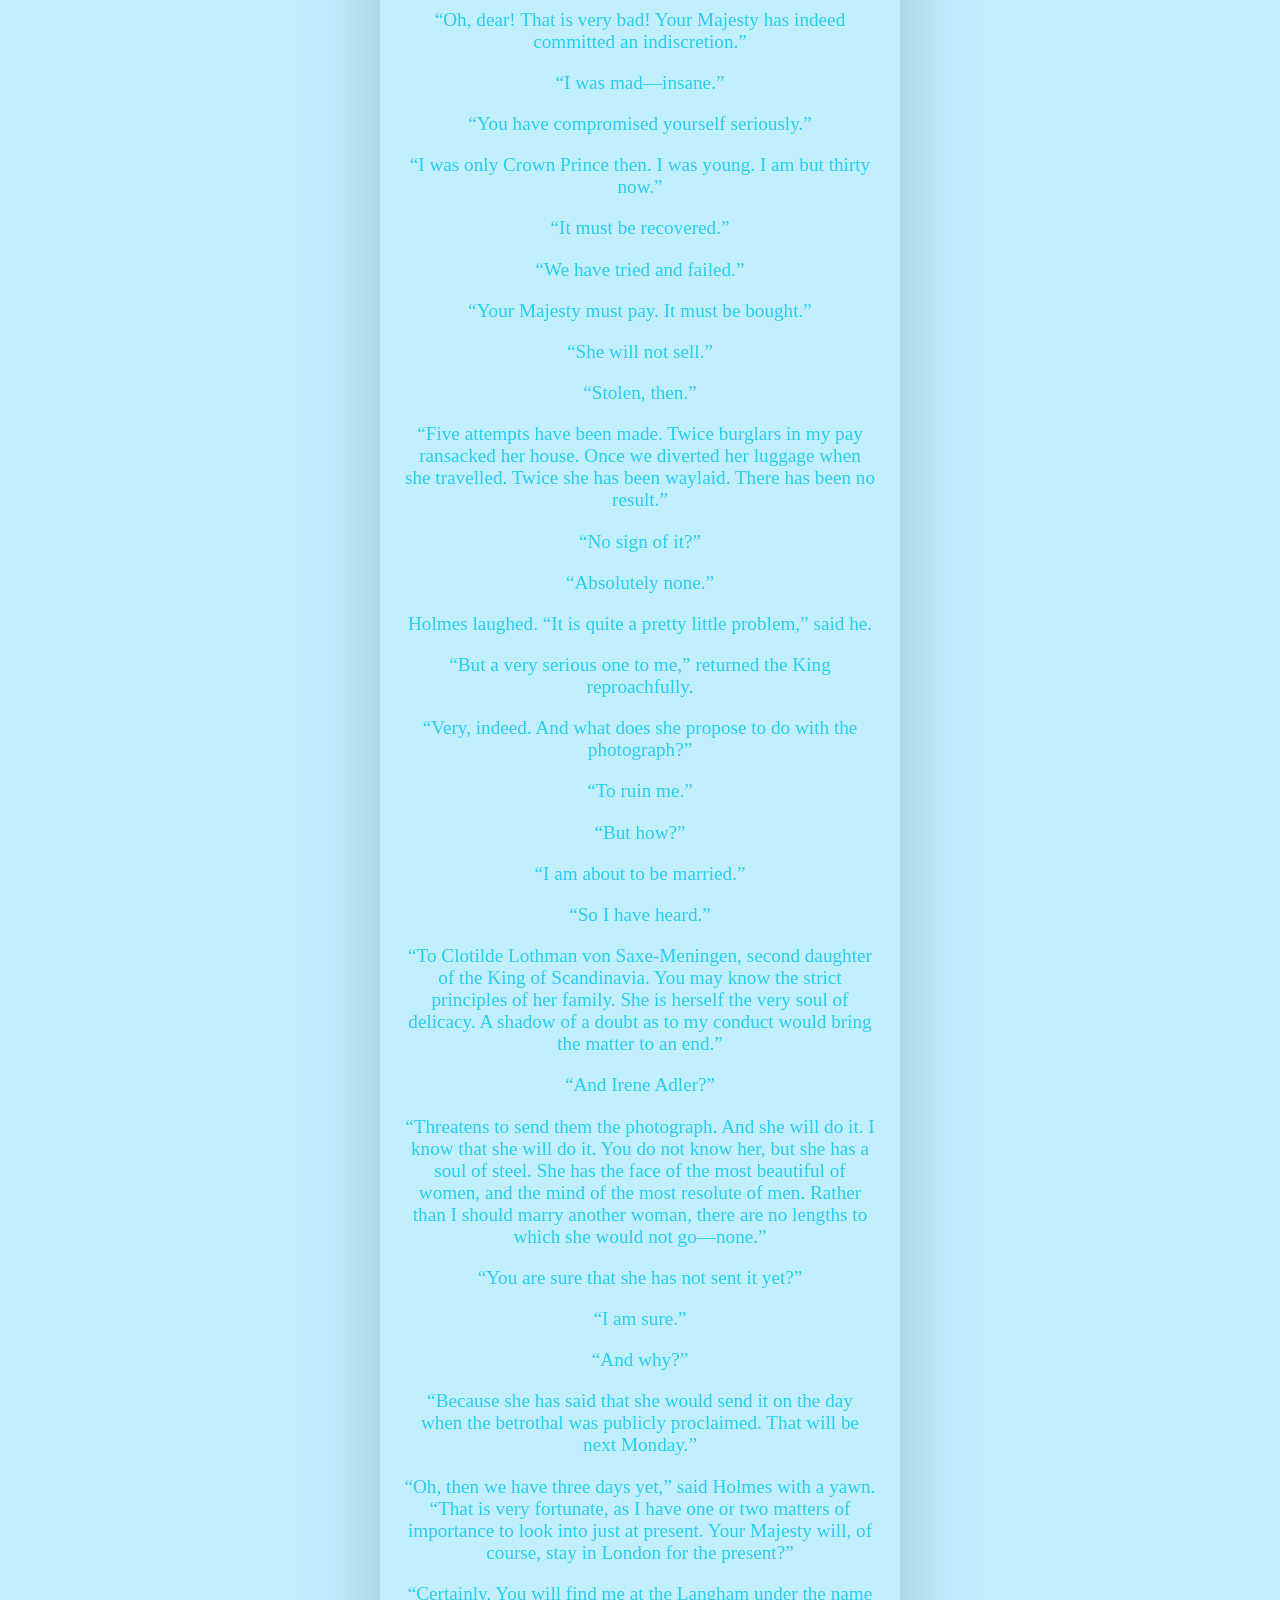
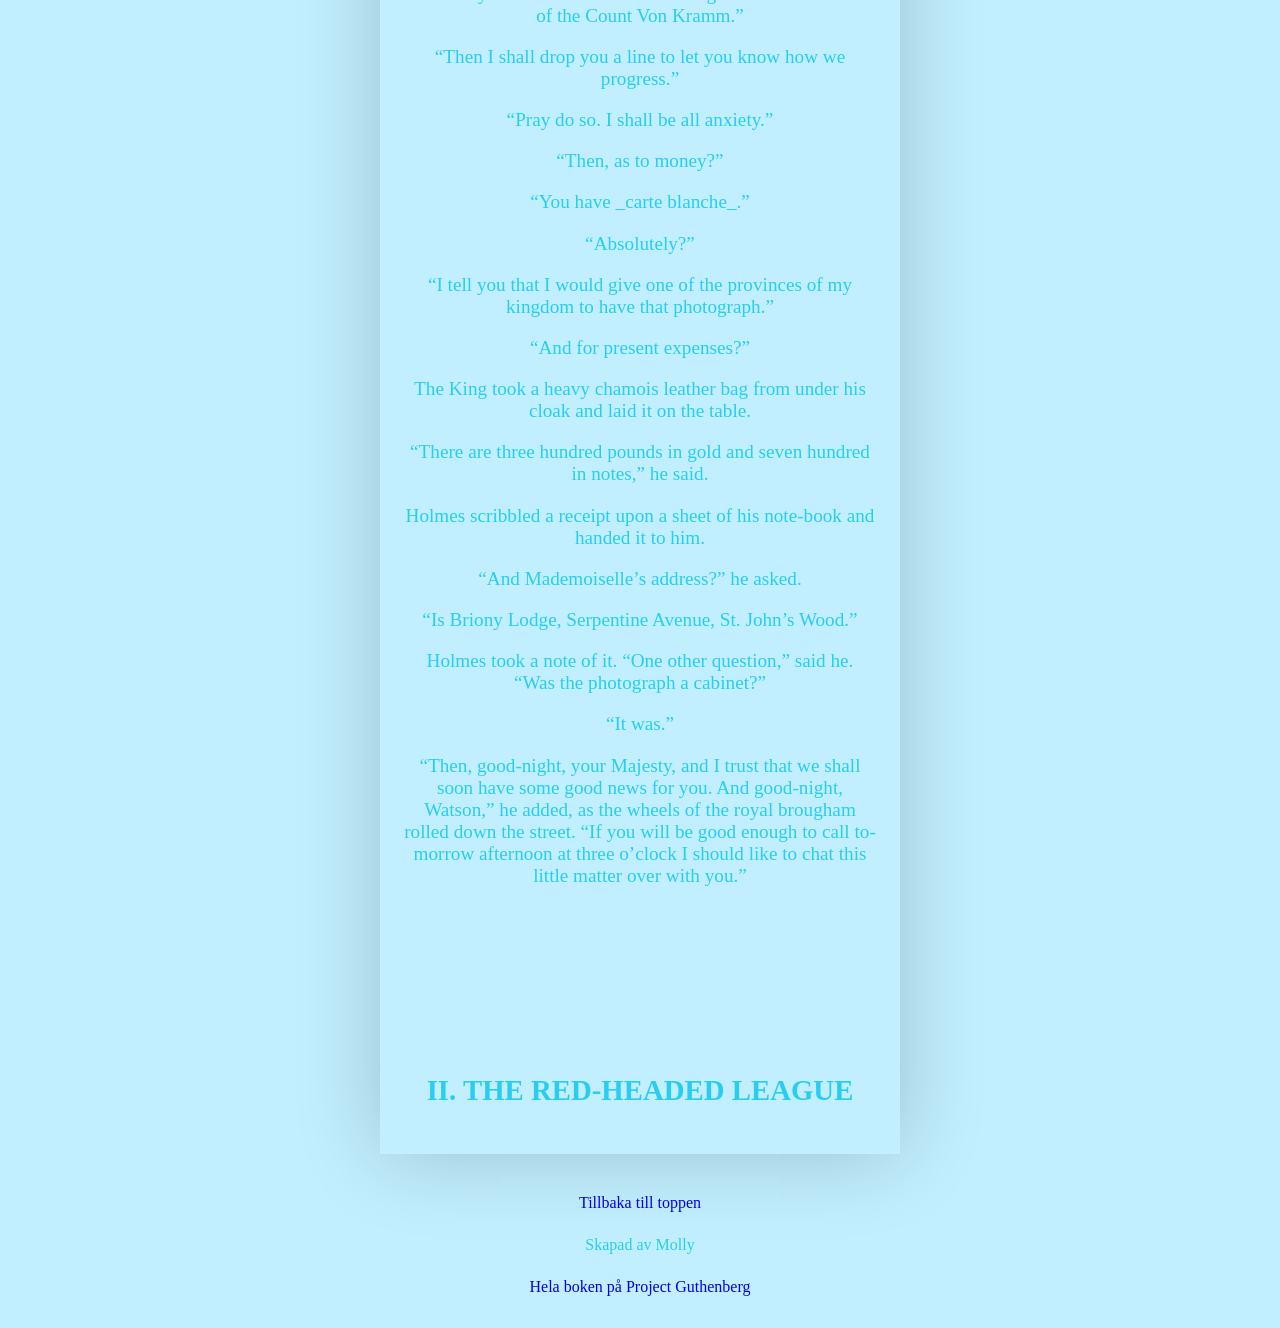
<file: test3.html>
<!DOCTYPE html>
<html lang="en">
<head>
    <meta charset="UTF-8">
    <meta name="viewport" content="width=device-width, initial-scale=1.0">
    <title>Document</title>
    <link rel="stylesheet" href="style.css" />
</head>
<body class="winter2">
    <header class=" winter">
        <h1 id="index">
            The Adventures of Sherlock Holmes
        </h1>
        <nav>
            <ul>
                <li><a href="test.html">Summer</a></li>
                <li><a href="test2.html">Autumn</a></li>
                <li><a href="test3.html">Winter</a></li>
                <li><a href="test4.html">Disco</a></li>
                <li><a href="konfetti.html">Konfetti</a></li>
                <li><a href="index.html">Reset</a></li>
            </ul>
        </nav>
    </header>
    <main class="container">
        <h2 class="liten"><a href="om.html">About</a></h2>
        <img src="Sherlock.jpg" alt="Bokens framsida"/>
        <ol>
            <li><a href="#I">A Scandal in Bohemia</a></li>
            <li><a href="#II">The Red-Headed League</a></li>
            <li>A Case of Identity</li>
            <li>The Boscombe Valley Mystery</li>
            <li>The Five Orange Pips</li>
            <li>The Man with the Twisted Lip</li>
            <li>The Adventure of the Blue Carbuncle</li>
            <li>The Adventure of the Speckled Band</li>
            <li>The Adventure of the Engineer’s Thumb</li>
            <li>The Adventure of the Noble Bachelor</li>
            <li>The Adventure of the Beryl Coronet</li>
            <li>The Adventure of the Copper Beeches</li>
        </ol>

        <div></div>
        <article>
            <h2 id="I">I. A SCANDAL IN BOHEMIA</h2>
            <p>
                


To Sherlock Holmes she is always _the_ woman. I have seldom heard him
mention her under any other name. In his eyes she eclipses and
predominates the whole of her sex. It was not that he felt any emotion
akin to love for Irene Adler. All emotions, and that one particularly,
were abhorrent to his cold, precise but admirably balanced mind. He
was, I take it, the most perfect reasoning and observing machine that
the world has seen, but as a lover he would have placed himself in a
false position. He never spoke of the softer passions, save with a gibe
and a sneer. They were admirable things for the observer—excellent for
drawing the veil from men’s motives and actions. But for the trained
reasoner to admit such intrusions into his own delicate and finely
adjusted temperament was to introduce a distracting factor which might
throw a doubt upon all his mental results. Grit in a sensitive
instrument, or a crack in one of his own high-power lenses, would not
be more disturbing than a strong emotion in a nature such as his. And
yet there was but one woman to him, and that woman was the late Irene
Adler, of dubious and questionable </p>
<p>
I had seen little of Holmes lately. My marriage had drifted us away
from each other. My own complete happiness, and the index-centred
interests which rise up around the man who first finds himself master
of his own establishment, were sufficient to absorb all my attention,
while Holmes, who loathed every form of society with his whole Bohemian
soul, remained in our lodgings in Baker Street, buried among his old
books, and alternating from week to week between cocaine and ambition,
the drowsiness of the drug, and the fierce energy of his own keen
nature. He was still, as ever, deeply attracted by the study of crime,
and occupied his immense faculties and extraordinary powers of
observation in following out those clues, and clearing up those
mysteries which had been abandoned as hopeless by the official police.
From time to time I heard some vague account of his doings: of his
summons to Odessa in the case of the Trepoff murder, of his clearing up
of the singular tragedy of the Atkinson brothers at Trincomalee, and
finally of the mission which he had accomplished so delicately and
successfully for the reigning family of Holland. Beyond these signs of
his activity, however, which I merely shared with all the readers of
the daily press, I knew little of my former friend and companion.
</p><p>
One night—it was on the twentieth of March, 1888—I was returning from a
journey to a patient (for I had now returned to civil practice), when
my way led me through Baker Street. As I passed the well-remembered
door, which must always be associated in my mind with my wooing, and
with the dark incidents of the Study in Scarlet, I was seized with a
keen desire to see Holmes again, and to know how he was employing his
extraordinary powers. His rooms were brilliantly lit, and, even as I
looked up, I saw his tall, spare figure pass twice in a dark silhouette
against the blind. He was pacing the room swiftly, eagerly, with his
head sunk upon his chest and his hands clasped behind him. To me, who
knew his every mood and habit, his attitude and manner told their own
story. He was at work again. He had risen out of his drug-created
dreams and was hot upon the scent of some new problem. I rang the bell
and was shown up to the chamber which had formerly been in part my own.
</p><p>
His manner was not effusive. It seldom was; but he was glad, I think,
to see me. With hardly a word spoken, but with a kindly eye, he waved
me to an armchair, threw across his case of cigars, and indicated a
spirit case and a gasogene in the corner. Then he stood before the fire
and looked me over in his singular introspective fashion.
</p><p>
“Wedlock suits you,” he remarked. “I think, Watson, that you have put
on seven and a half pounds since I saw you.”
</p><p></p>
“Seven!” I answered.
</p><p>
“Indeed, I should have thought a little more. Just a trifle more, I
fancy, Watson. And in practice again, I observe. You did not tell me
that you intended to go into harness.”
</p><p>
“Then, how do you know?”
</p><p>
“I see it, I deduce it. How do I know that you have been getting
yourself very wet lately, and that you have a most clumsy and careless
servant girl?”
</p><p>
“My dear Holmes,” said I, “this is too much. You would certainly have
been burned, had you lived a few centuries ago. It is true that I had a
country walk on Thursday and came index in a dreadful mess, but as I
have changed my clothes I can’t imagine how you deduce it. As to Mary
Jane, she is incorrigible, and my wife has given her notice, but there,
again, I fail to see how you work it out.”
</p><p>
He chuckled to himself and rubbed his long, nervous hands together.
</p><p>
“It is simplicity itself,” said he; “my eyes tell me that on the inside
of your left shoe, just where the firelight strikes it, the leather is
scored by six almost parallel cuts. Obviously they have been caused by
someone who has very carelessly scraped round the edges of the sole in
order to remove crusted mud from it. Hence, you see, my double
deduction that you had been out in vile weather, and that you had a
particularly malignant boot-slitting specimen of the London slavey. As
to your practice, if a gentleman walks into my rooms smelling of
iodoform, with a black mark of nitrate of silver upon his right
forefinger, and a bulge on the right side of his top-hat to show where
he has secreted his stethoscope, I must be dull, indeed, if I do not
pronounce him to be an active member of the medical profession.”
</p><p>
I could not help laughing at the ease with which he explained his
process of deduction. “When I hear you give your reasons,” I remarked,
“the thing always appears to me to be so ridiculously simple that I
could easily do it myself, though at each successive instance of your
reasoning I am baffled until you explain your process. And yet I
believe that my eyes are as good as yours.”
</p><p>
“Quite so,” he answered, lighting a cigarette, and throwing himself
down into an armchair. “You see, but you do not observe. The
distinction is clear. For example, you have frequently seen the steps
which lead up from the hall to this room.”
</p><p>
“Frequently.”
</p><p>
“How often?”
</p><p>
“Well, some hundreds of times.”
</p><p>
“Then how many are there?”
</p><p>
“How many? I don’t know.”
</p><p>
“Quite so! You have not observed. And yet you have seen. That is just
my point. Now, I know that there are seventeen steps, because I have
both seen and observed. By the way, since you are interested in these
little problems, and since you are good enough to chronicle one or two
of my trifling experiences, you may be interested in this.” He threw
over a sheet of thick, pink-tinted notepaper which had been lying open
upon the table. “It came by the last post,” said he. “Read it aloud.”
</p><p>
The note was undated, and without either signature or address.
</p><p>
“There will call upon you to-night, at a quarter to eight o’clock,” it
said, “a gentleman who desires to consult you upon a matter of the very
deepest moment. Your recent services to one of the royal houses of
Europe have shown that you are one who may safely be trusted with
matters which are of an importance which can hardly be exaggerated.
This account of you we have from all quarters received. Be in your
chamber then at that hour, and do not take it amiss if your visitor
wear a mask.”
</p><p>
“This is indeed a mystery,” I remarked. “What do you imagine that it
means?”
</p><p>
“I have no data yet. It is a capital mistake to theorise before one has
data. Insensibly one begins to twist facts to suit theories, instead of
theories to suit facts. But the note itself. What do you deduce from
it?”
</p><p>
I carefully examined the writing, and the paper upon which it was
written.
</p><p>
“The man who wrote it was presumably well to do,” I remarked,
endeavouring to imitate my companion’s processes. “Such paper could not
be bought under half a crown a packet. It is peculiarly strong and
stiff.”
</p><p>
“Peculiar—that is the very word,” said Holmes. “It is not an English
paper at all. Hold it up to the light.”
</p><p>
I did so, and saw a large “E” with a small “g,” a “P,” and a large “G”
with a small “t” woven into the texture of the paper.
</p><p>
“What do you make of that?” asked Holmes.
</p><p>
“The name of the maker, no doubt; or his monogram, rather.”
</p><p>
“Not at all. The ‘G’ with the small ‘t’ stands for ‘Gesellschaft,’
which is the German for ‘Company.’ It is a customary contraction like
our ‘Co.’ ‘P,’ of course, stands for ‘Papier.’ Now for the ‘Eg.’ Let us
glance at our Continental Gazetteer.” He took down a heavy brown volume
from his shelves. “Eglow, Eglonitz—here we are, Egria. It is in a
German-speaking country—in Bohemia, not far from Carlsbad. ‘Remarkable
as being the scene of the death of Wallenstein, and for its numerous
glass-factories and paper-mills.’ Ha, ha, my boy, what do you make of
that?” His eyes sparkled, and he sent up a great blue triumphant cloud
from his cigarette.
</p><p>
“The paper was made in Bohemia,” I said.
</p><p>
“Precisely. And the man who wrote the note is a German. Do you note the
peculiar construction of the sentence—‘This account of you we have from
all quarters received.’ A Frenchman or Russian could not have written
that. It is the German who is so uncourteous to his verbs. It only
remains, therefore, to discover what is wanted by this German who
writes upon Bohemian paper and prefers wearing a mask to showing his
face. And here he comes, if I am not mistaken, to resolve all our
doubts.”
</p><p>
As he spoke there was the sharp sound of horses’ hoofs and grating
wheels against the curb, followed by a sharp pull at the bell. Holmes
whistled.
</p><p>
“A pair, by the sound,” said he. “Yes,” he continued, glancing out of
the window. “A nice little brougham and a pair of beauties. A hundred
and fifty guineas apiece. There’s money in this case, Watson, if there
is nothing else.”
</p><p>
“I think that I had better go, Holmes.”
</p><p>
“Not a bit, Doctor. Stay where you are. I am lost without my Boswell.
And this promises to be interesting. It would be a pity to miss it.”
</p><p>
“But your client—”
</p><p>
“Never mind him. I may want your help, and so may he. Here he comes.
Sit down in that armchair, Doctor, and give us your best attention.”
</p><p>
A slow and heavy step, which had been heard upon the stairs and in the
passage, paused immediately outside the door. Then there was a loud and
authoritative tap.
</p><p>
“Come in!” said Holmes.
</p><p>
A man entered who could hardly have been less than six feet six inches
in height, with the chest and limbs of a Hercules. His dress was rich
with a richness which would, in England, be looked upon as akin to bad
taste. Heavy bands of astrakhan were slashed across the sleeves and
fronts of his double-breasted coat, while the deep blue cloak which was
thrown over his shoulders was lined with flame-coloured silk and
secured at the neck with a brooch which consisted of a single flaming
beryl. Boots which extended halfway up his calves, and which were
trimmed at the tops with rich brown fur, completed the impression of
barbaric opulence which was suggested by his whole appearance. He
carried a broad-brimmed hat in his hand, while he wore across the upper
part of his face, extending down past the cheekbones, a black vizard
mask, which he had apparently adjusted that very moment, for his hand
was still raised to it as he entered. From the lower part of the face
he appeared to be a man of strong character, with a thick, hanging lip,
and a long, straight chin suggestive of resolution pushed to the length
of obstinacy.
</p><p>
“You had my note?” he asked with a deep harsh voice and a strongly
marked German accent. “I told you that I would call.” He looked from
one to the other of us, as if uncertain which to address.
</p><p>
“Pray take a seat,” said Holmes. “This is my friend and colleague, Dr.
Watson, who is occasionally good enough to help me in my cases. Whom
have I the honour to address?”
</p><p>
“You may address me as the Count Von Kramm, a Bohemian nobleman. I
understand that this gentleman, your friend, is a man of honour and
discretion, whom I may trust with a matter of the most extreme
importance. If not, I should much prefer to communicate with you
alone.”
</p><p>
I rose to go, but Holmes caught me by the wrist and pushed me back into
my chair. “It is both, or none,” said he. “You may say before this
gentleman anything which you may say to me.”
</p><p>
The Count shrugged his broad shoulders. “Then I must begin,” said he,
“by binding you both to absolute secrecy for two years; at the end of
that time the matter will be of no importance. At present it is not too
much to say that it is of such weight it may have an influence upon
European history.”
</p><p>
“I promise,” said Holmes.
</p><p>
“And I.”
</p><p>
“You will excuse this mask,” continued our strange visitor. “The august
person who employs me wishes his agent to be unknown to you, and I may
confess at once that the title by which I have just called myself is
not exactly my own.”
</p><p>
“I was aware of it,” said Holmes dryly.
</p><p>
“The circumstances are of great delicacy, and every precaution has to
be taken to quench what might grow to be an immense scandal and
seriously compromise one of the reigning families of Europe. To speak
plainly, the matter implicates the great House of Ormstein, hereditary
kings of Bohemia.”
</p><p>
“I was also aware of that,” murmured Holmes, settling himself down in
his armchair and closing his eyes.
</p><p>
Our visitor glanced with some apparent surprise at the languid,
lounging figure of the man who had been no doubt depicted to him as the
most incisive reasoner and most energetic agent in Europe. Holmes
slowly reopened his eyes and looked impatiently at his gigantic client.
</p><p>
“If your Majesty would condescend to state your case,” he remarked, “I
should be better able to advise you.”
</p><p>
The man sprang from his chair and paced up and down the room in
uncontrollable agitation. Then, with a gesture of desperation, he tore
the mask from his face and hurled it upon the ground. “You are right,”
he cried; “I am the King. Why should I attempt to conceal it?”
</p><p>
“Why, indeed?” murmured Holmes. “Your Majesty had not spoken before I
was aware that I was addressing Wilhelm Gottsreich Sigismond von
Ormstein, Grand Duke of Cassel-Felstein, and hereditary King of
Bohemia.”
</p><p>
“But you can understand,” said our strange visitor, sitting down once
more and passing his hand over his high white forehead, “you can
understand that I am not accustomed to doing such business in my own
person. Yet the matter was so delicate that I could not confide it to
an agent without putting myself in his power. I have come _incognito_
from Prague for the purpose of consulting you.”
</p><p>
“Then, pray consult,” said Holmes, shutting his eyes once more.
</p><p>
“The facts are briefly these: Some five years ago, during a lengthy
visit to Warsaw, I made the acquaintance of the well-known adventuress,
Irene Adler. The name is no doubt familiar to you.”
</p><p>
“Kindly look her up in my index, Doctor,” murmured Holmes without
opening his eyes. For many years he had adopted a system of docketing
all paragraphs concerning men and things, so that it was difficult to
name a subject or a person on which he could not at once furnish
information. In this case I found her biography sandwiched in between
that of a Hebrew rabbi and that of a staff-commander who had written a
monograph upon the deep-sea fishes.
</p><p>
“Let me see!” said Holmes. “Hum! Born in New Jersey in the year 1858.
Contralto—hum! La Scala, hum! Prima donna Imperial Opera of Warsaw—yes!
Retired from operatic stage—ha! Living in London—quite so! Your
Majesty, as I understand, became entangled with this young person,
wrote her some compromising letters, and is now desirous of getting
those letters back.”
</p><p>
“Precisely so. But how—”
</p><p>
“Was there a secret marriage?”
</p><p>
“None.”
</p><p>
“No legal papers or certificates?”
</p><p>
“None.”
</p><p>
“Then I fail to follow your Majesty. If this young person should
produce her letters for blackmailing or other purposes, how is she to
prove their authenticity?”
</p><p>
“There is the writing.”
</p><p>
“Pooh, pooh! Forgery.”
</p><p>
“My private note-paper.”
</p><p>
“Stolen.”
</p><p>
“My own seal.”
</p><p>
“Imitated.”
</p><p>
“My photograph.”
</p><p>
“Bought.”
</p><p>
“We were both in the photograph.”
</p><p>
“Oh, dear! That is very bad! Your Majesty has indeed committed an
indiscretion.”
</p><p>
“I was mad—insane.”
</p><p>
“You have compromised yourself seriously.”
</p><p>
“I was only Crown Prince then. I was young. I am but thirty now.”
</p><p>
“It must be recovered.”
</p><p>
“We have tried and failed.”
</p><p>
“Your Majesty must pay. It must be bought.”
</p><p>
“She will not sell.”
</p><p>
“Stolen, then.”
</p><p>
“Five attempts have been made. Twice burglars in my pay ransacked her
house. Once we diverted her luggage when she travelled. Twice she has
been waylaid. There has been no result.”
</p><p>
“No sign of it?”
</p><p>
“Absolutely none.”
</p><p>
Holmes laughed. “It is quite a pretty little problem,” said he.
</p><p>
“But a very serious one to me,” returned the King reproachfully.
</p><p>
“Very, indeed. And what does she propose to do with the photograph?”
</p><p>
“To ruin me.”
</p><p>
“But how?”
</p><p>
“I am about to be married.”
</p><p>
“So I have heard.”
</p><p>
“To Clotilde Lothman von Saxe-Meningen, second daughter of the King of
Scandinavia. You may know the strict principles of her family. She is
herself the very soul of delicacy. A shadow of a doubt as to my conduct
would bring the matter to an end.”
</p><p>
“And Irene Adler?”
</p><p>
“Threatens to send them the photograph. And she will do it. I know that
she will do it. You do not know her, but she has a soul of steel. She
has the face of the most beautiful of women, and the mind of the most
resolute of men. Rather than I should marry another woman, there are no
lengths to which she would not go—none.”
</p><p>
“You are sure that she has not sent it yet?”
</p><p>
“I am sure.”
</p><p>
“And why?”
</p><p>
“Because she has said that she would send it on the day when the
betrothal was publicly proclaimed. That will be next Monday.”
</p><p>
“Oh, then we have three days yet,” said Holmes with a yawn. “That is
very fortunate, as I have one or two matters of importance to look into
just at present. Your Majesty will, of course, stay in London for the
present?”
</p><p>
“Certainly. You will find me at the Langham under the name of the Count
Von Kramm.”
</p><p>
“Then I shall drop you a line to let you know how we progress.”
</p><p>
“Pray do so. I shall be all anxiety.”
</p><p>
“Then, as to money?”
</p><p>
“You have _carte blanche_.”
</p><p>
“Absolutely?”
</p><p>
“I tell you that I would give one of the provinces of my kingdom to
have that photograph.”
</p><p>
“And for present expenses?”
</p><p>
The King took a heavy chamois leather bag from under his cloak and laid
it on the table.
</p><p>
“There are three hundred pounds in gold and seven hundred in notes,” he
said.
</p><p>
Holmes scribbled a receipt upon a sheet of his note-book and handed it
to him.
</p><p>
“And Mademoiselle’s address?” he asked.
</p><p>
“Is Briony Lodge, Serpentine Avenue, St. John’s Wood.”
</p><p>
Holmes took a note of it. “One other question,” said he. “Was the
photograph a cabinet?”
</p><p>
“It was.”
</p><p>
“Then, good-night, your Majesty, and I trust that we shall soon have
some good news for you. And good-night, Watson,” he added, as the
wheels of the royal brougham rolled down the street. “If you will be
good enough to call to-morrow afternoon at three o’clock I should like
to chat this little matter over with you.”
</p>

            </p>
            <div></div>
            <h2 id="II">II. THE RED-HEADED LEAGUE</h2>
        </article>
    </main>
    <footer class="container">
        <ul>
            <li><a href="#index">Tillbaka till toppen</a></li>
            <li><p>Skapad av Molly</p></li>
            <li><a href="https://www.gutenberg.org/cache/epub/1661/pg1661-images.html">Hela boken på Project Guthenberg</a></li>
        </ul>
    </footer>
</body>
</html>
</file>
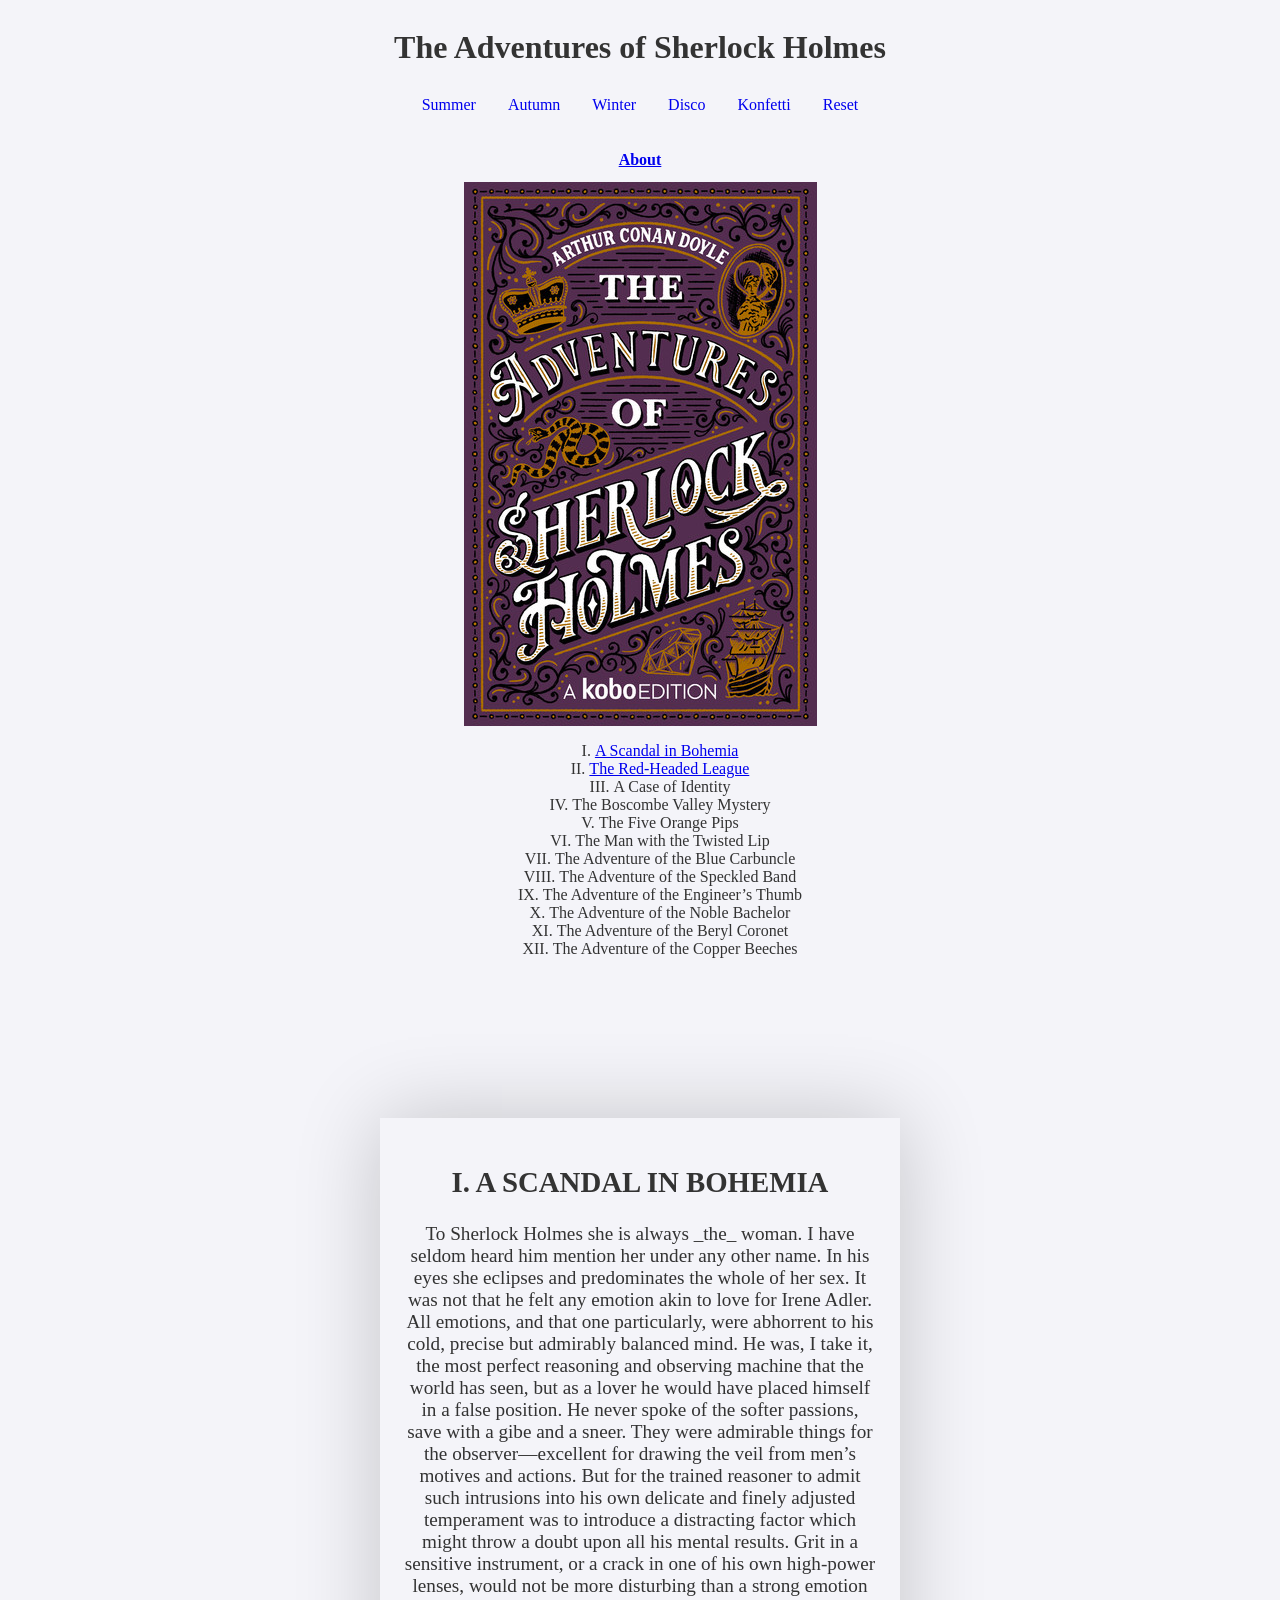
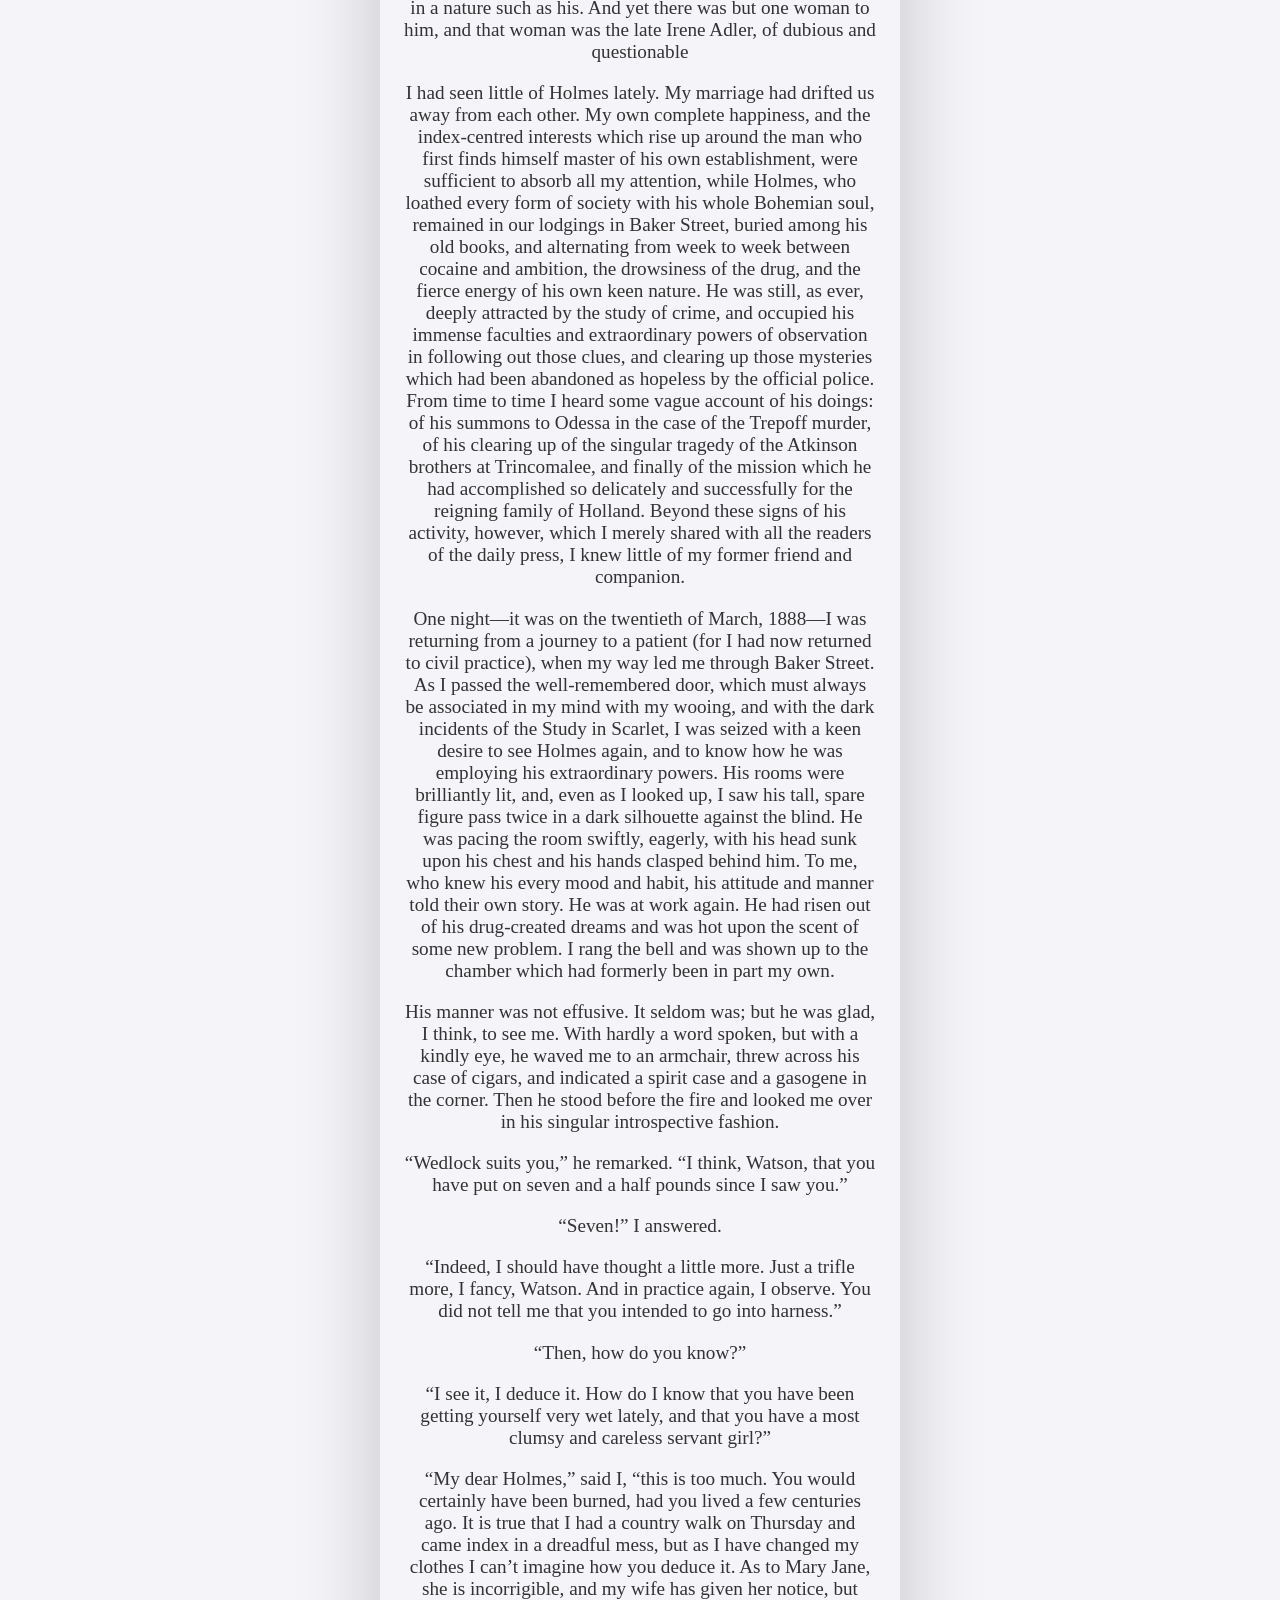
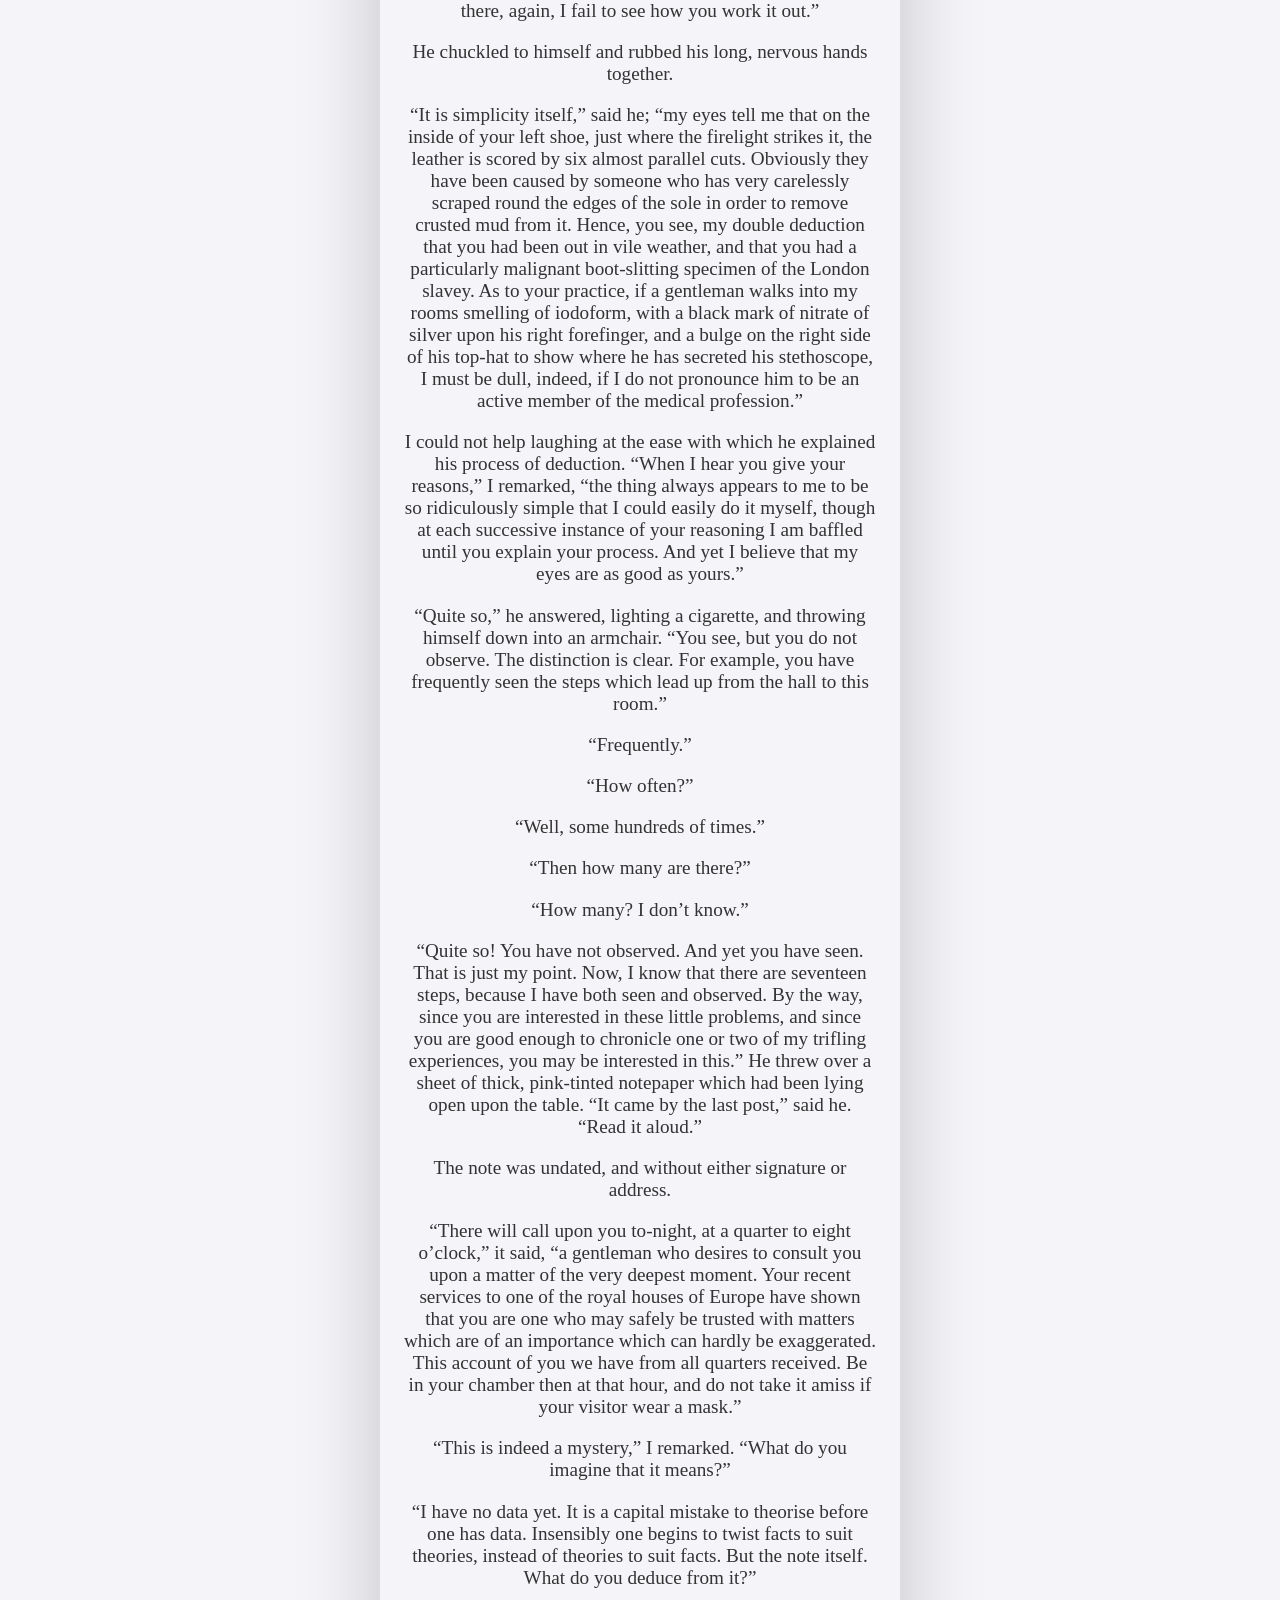
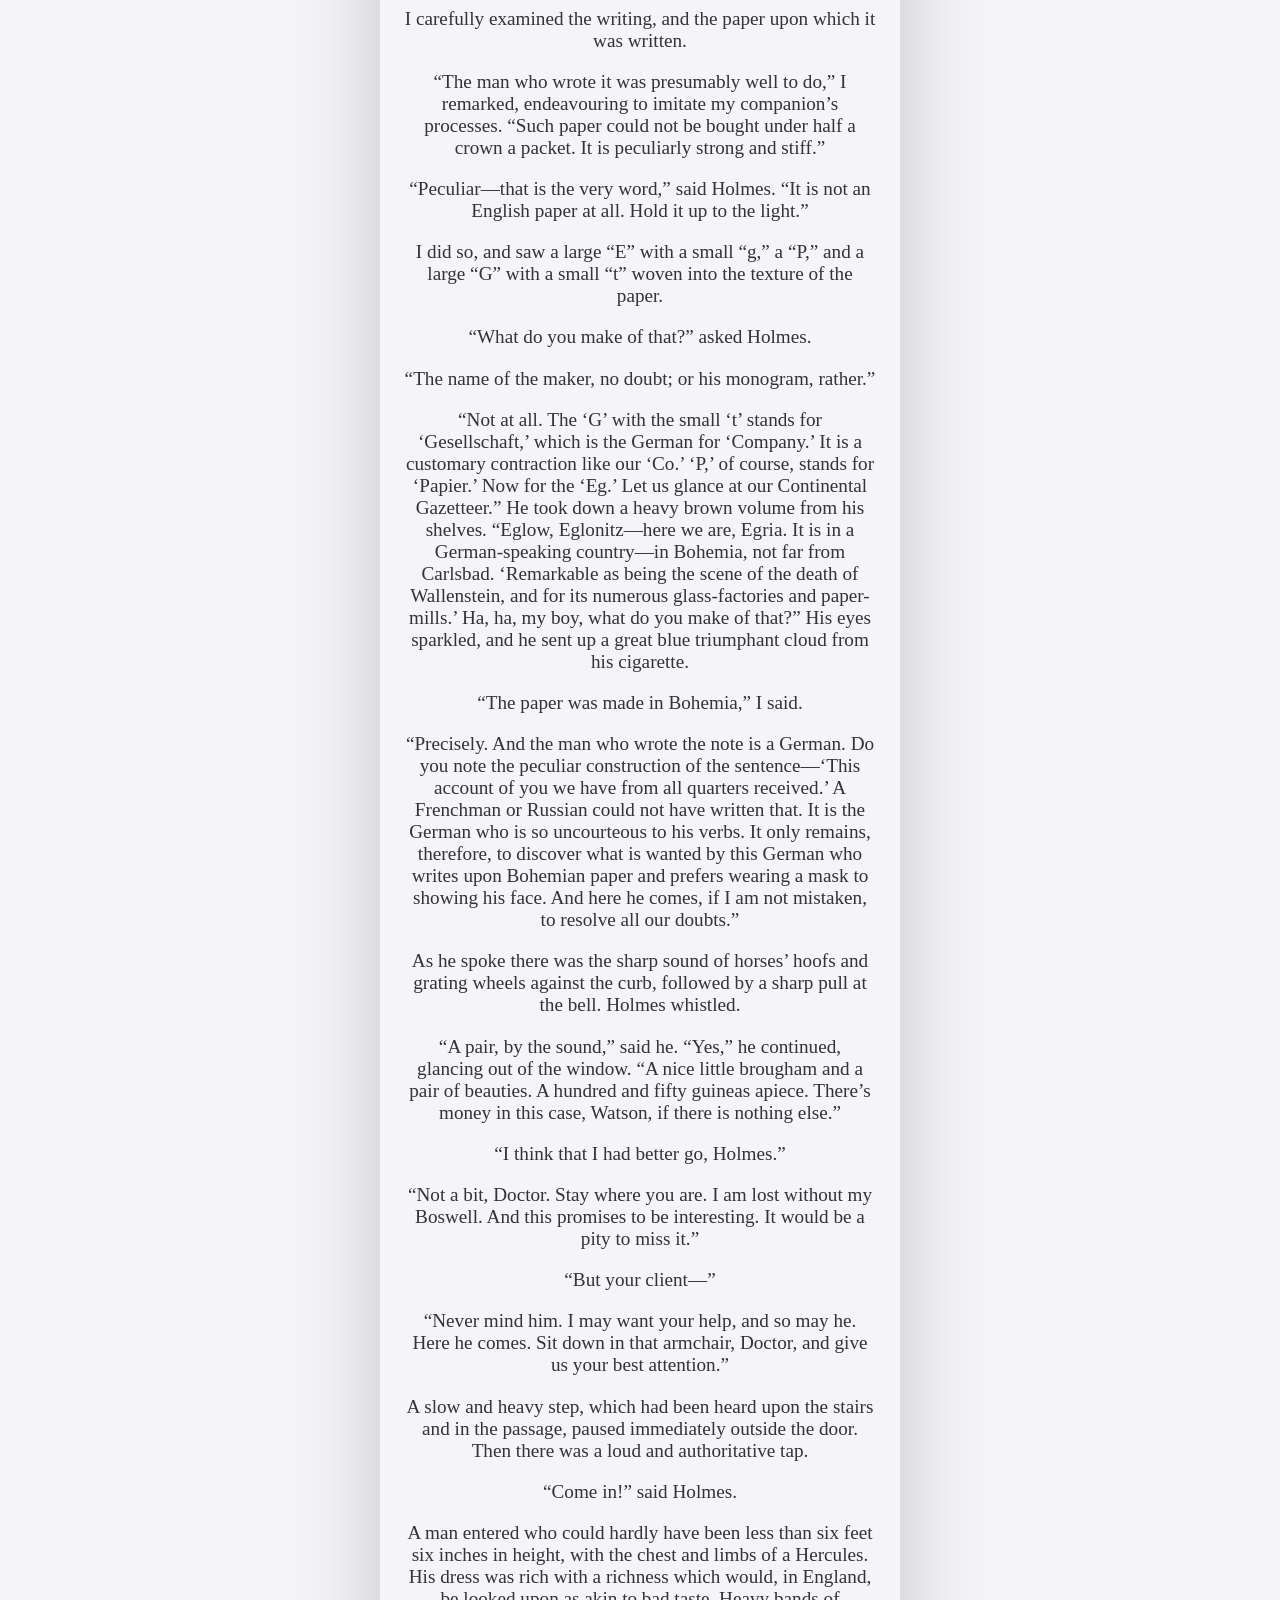
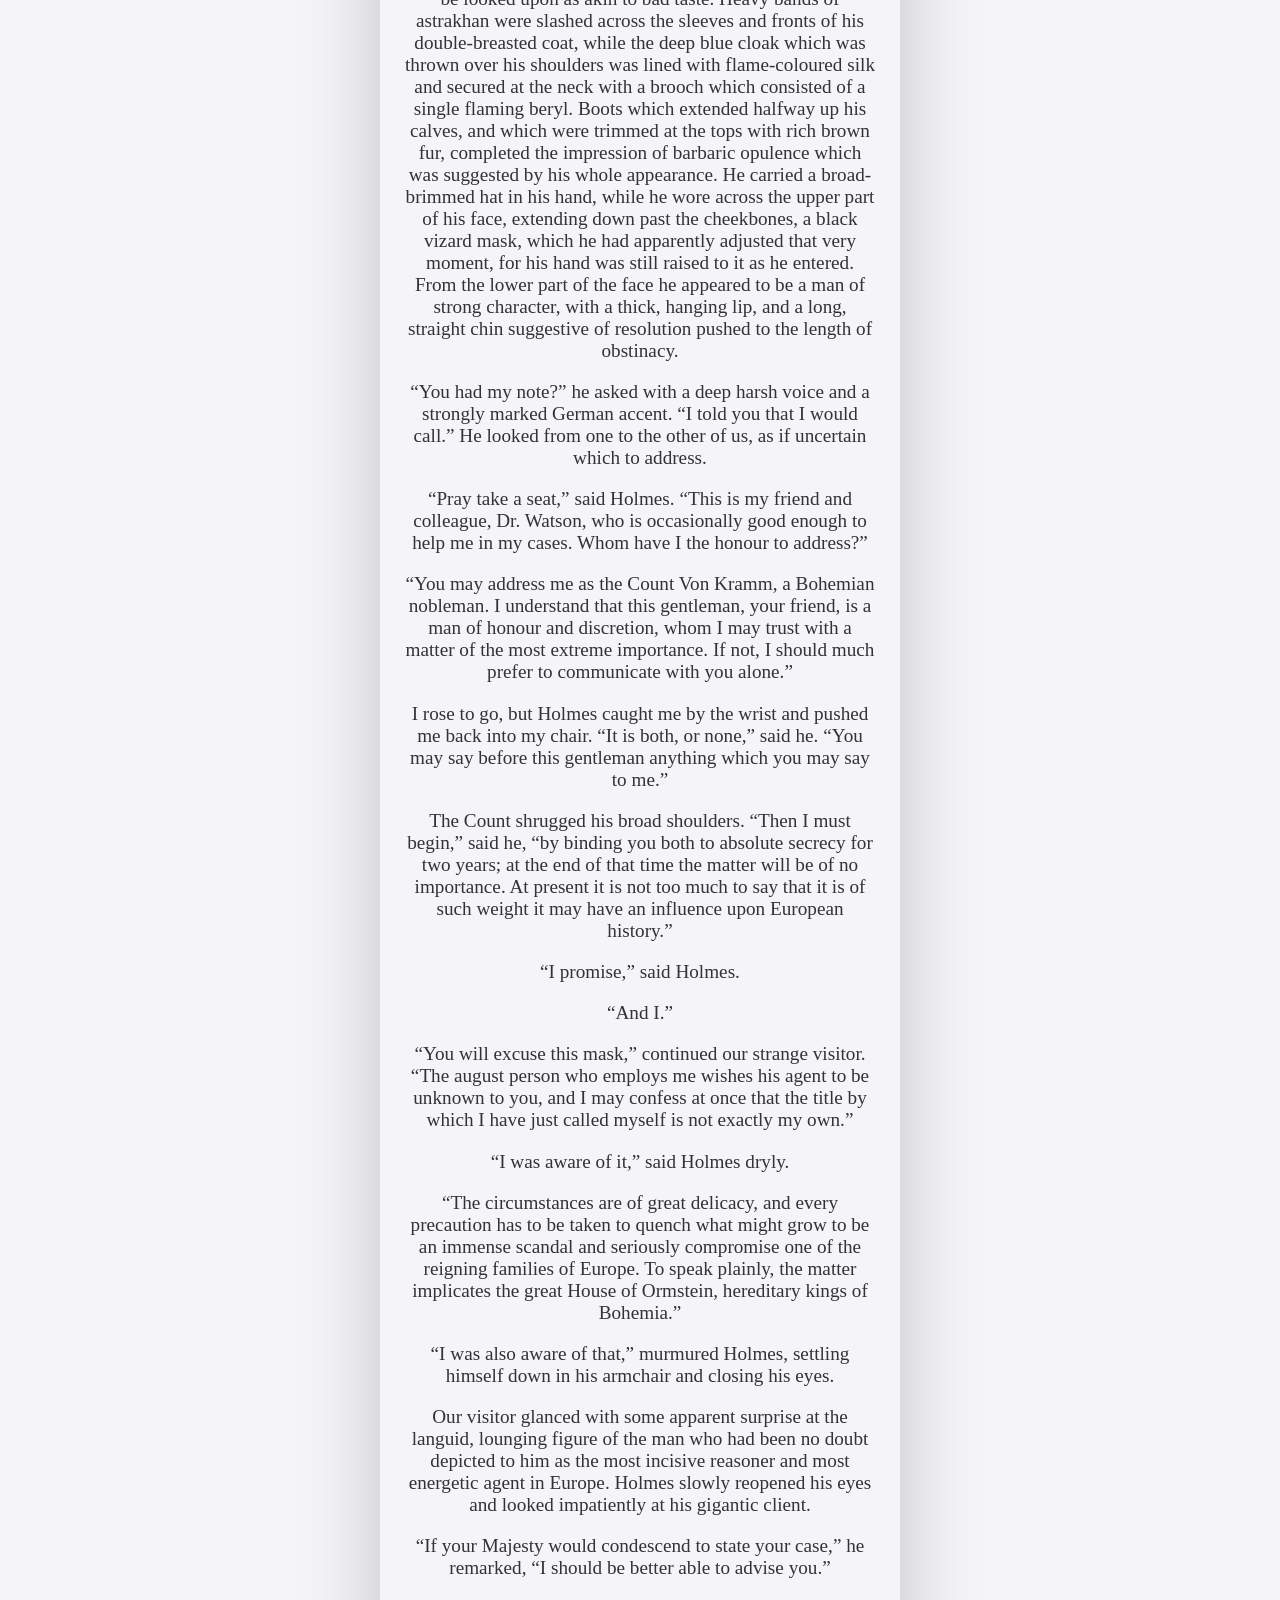
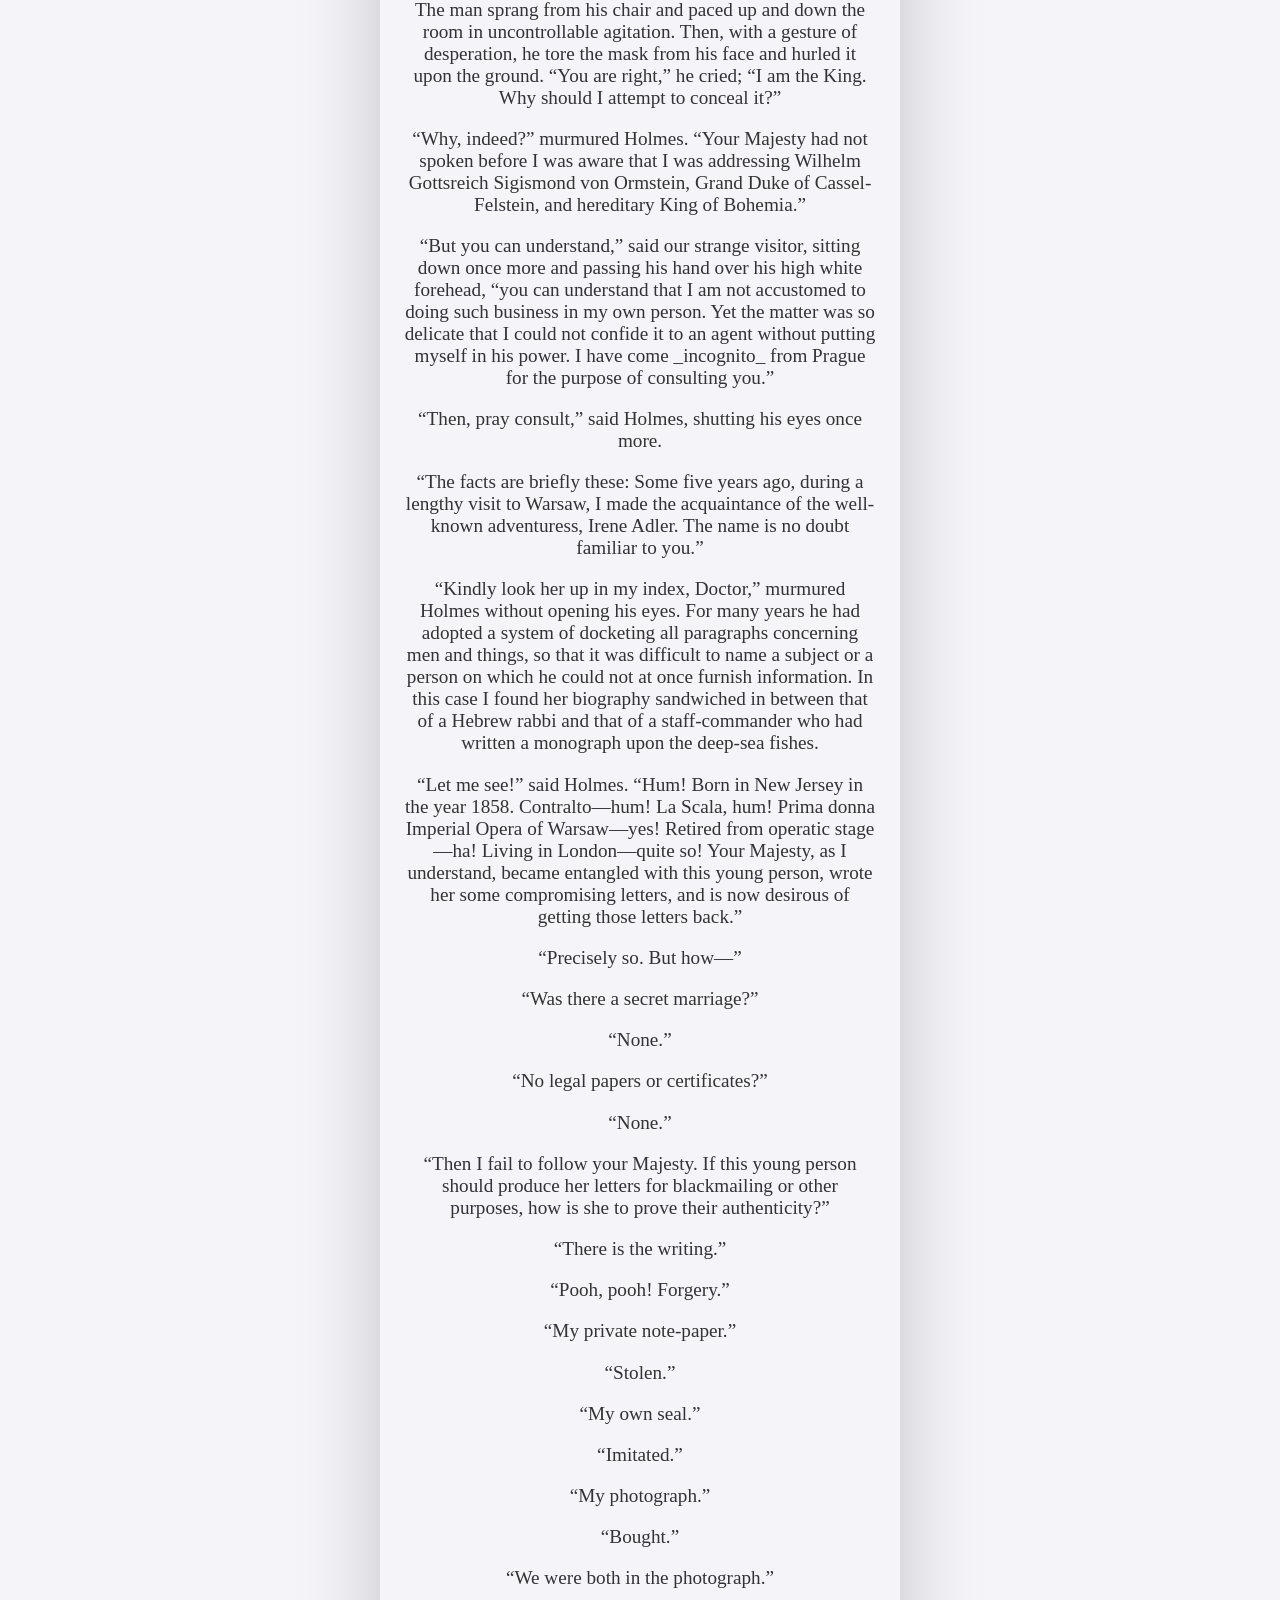
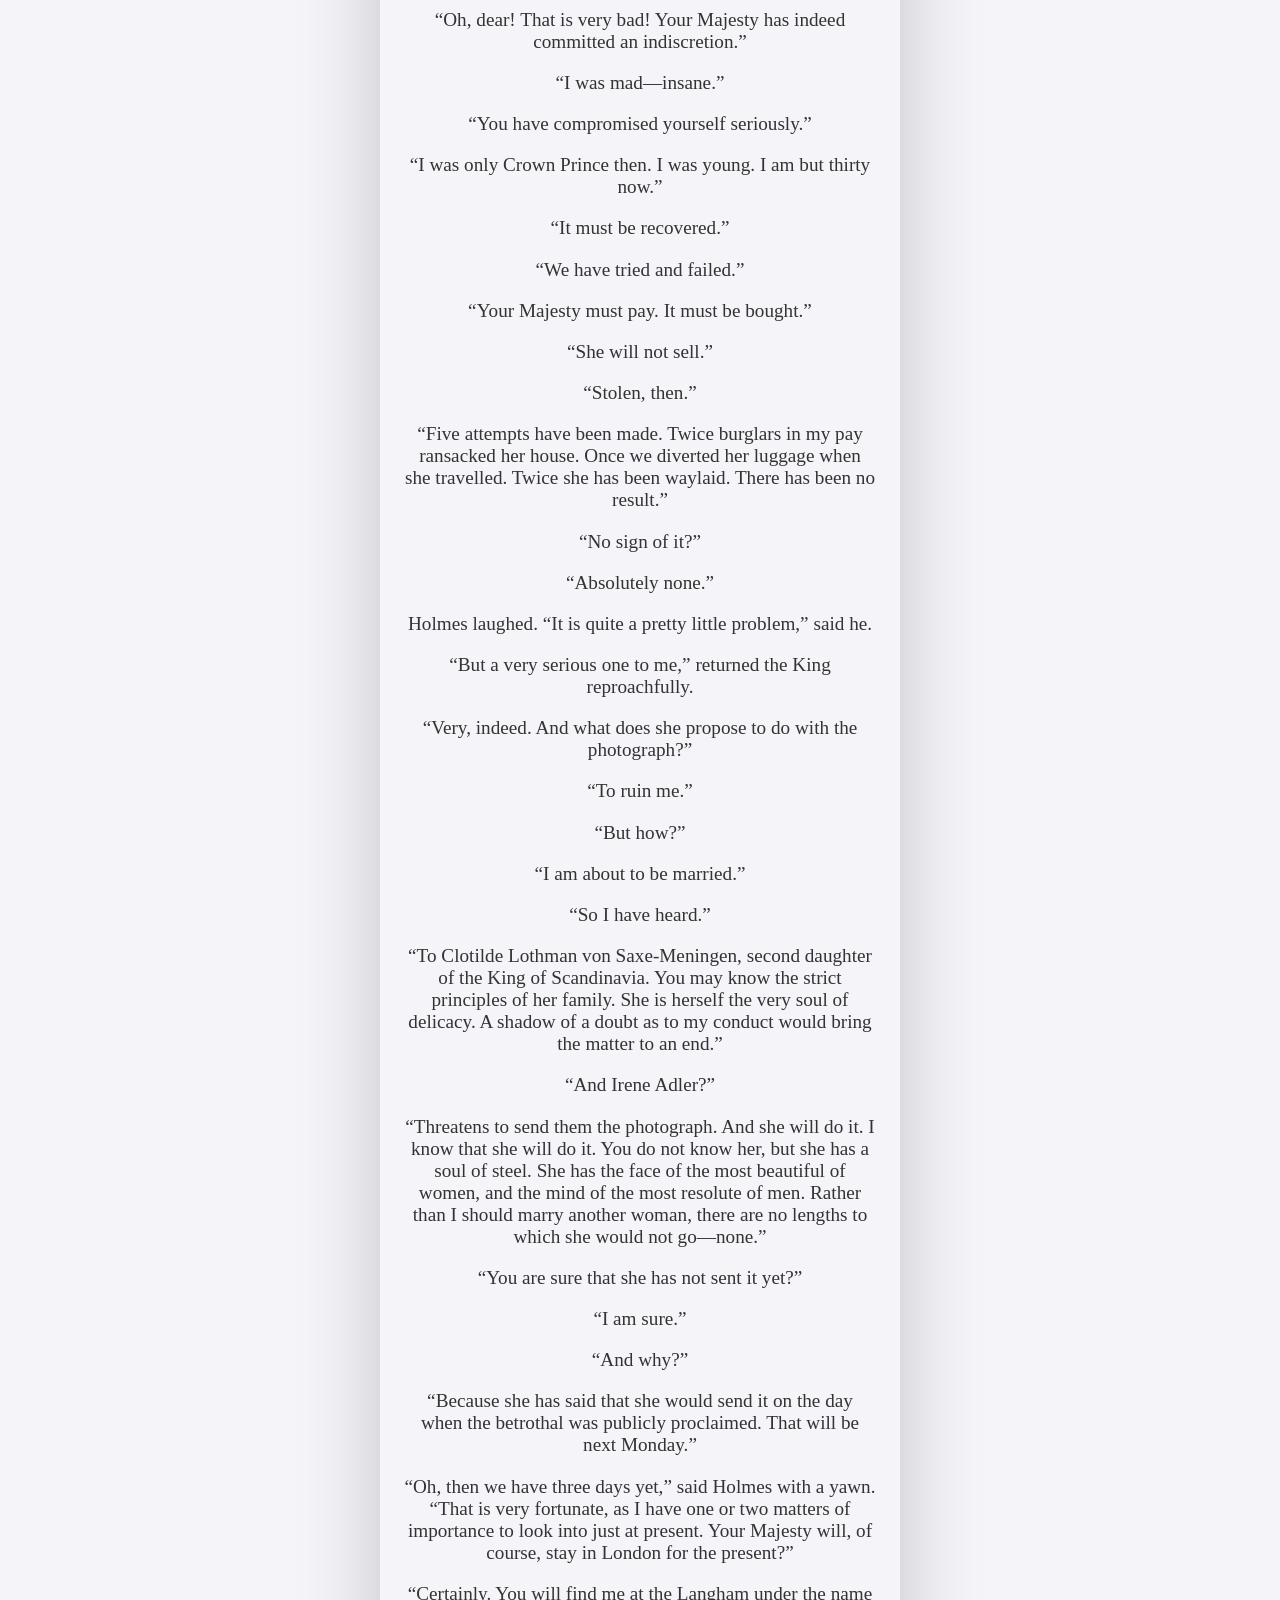
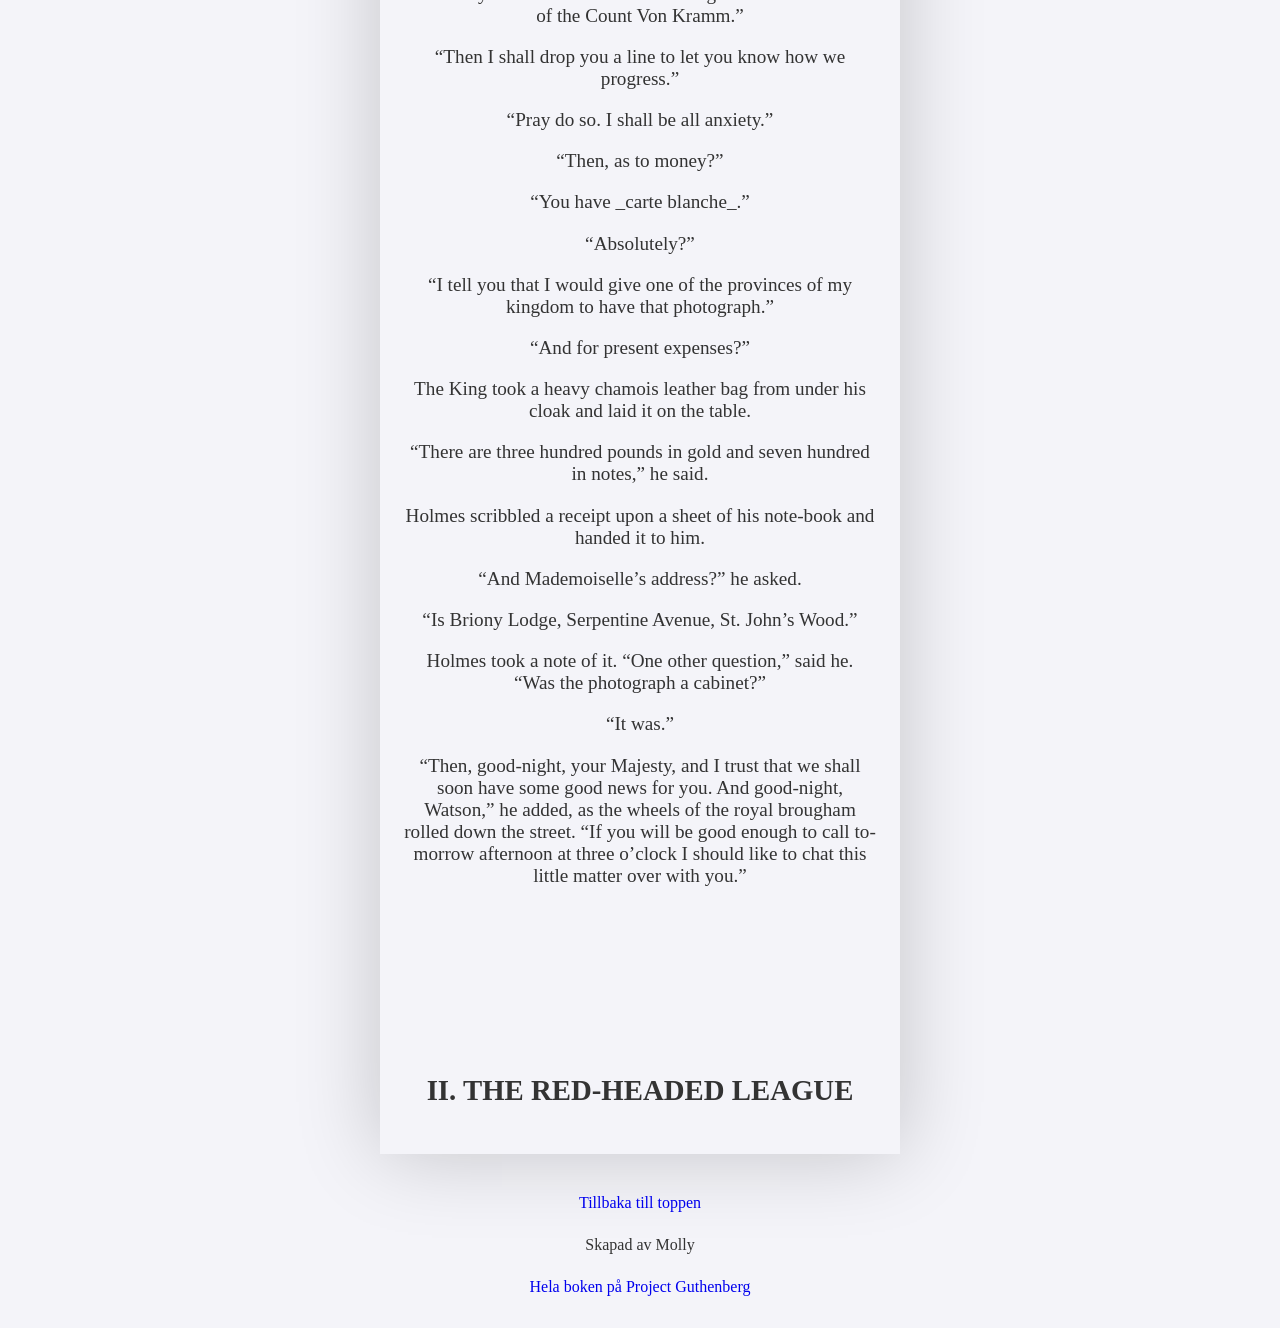
<file: test4.html>
<!DOCTYPE html>
<html lang="en">
<head>
    <meta charset="UTF-8">
    <meta name="viewport" content="width=device-width, initial-scale=1.0">
    <title>Document</title>
    <link rel="stylesheet" href="style.css" />
</head>
<body class="disco">
    <header class="disco">
        <h1 id="index">
            The Adventures of Sherlock Holmes
        </h1>
        <nav>
            <ul>
                <li><a href="test.html">Summer</a></li>
                <li><a href="test2.html">Autumn</a></li>
                <li><a href="test3.html">Winter</a></li>
                <li><a href="test4.html">Disco</a></li>
                <li><a href="konfetti.html">Konfetti</a></li>
                <li><a href="index.html">Reset</a></li>
            </ul>
        </nav>
    </header>
    <main class="container">
        <h2 class="liten"><a href="om.html">About</a></h2>
        <img src="Sherlock.jpg" alt="Bokens framsida"/>
        <ol>
            <li><a href="#I">A Scandal in Bohemia</a></li>
            <li><a href="#II">The Red-Headed League</a></li>
            <li>A Case of Identity</li>
            <li>The Boscombe Valley Mystery</li>
            <li>The Five Orange Pips</li>
            <li>The Man with the Twisted Lip</li>
            <li>The Adventure of the Blue Carbuncle</li>
            <li>The Adventure of the Speckled Band</li>
            <li>The Adventure of the Engineer’s Thumb</li>
            <li>The Adventure of the Noble Bachelor</li>
            <li>The Adventure of the Beryl Coronet</li>
            <li>The Adventure of the Copper Beeches</li>
        </ol>

        <div></div>
        <article>
            <h2 id="I">I. A SCANDAL IN BOHEMIA</h2>
            <p>
                


To Sherlock Holmes she is always _the_ woman. I have seldom heard him
mention her under any other name. In his eyes she eclipses and
predominates the whole of her sex. It was not that he felt any emotion
akin to love for Irene Adler. All emotions, and that one particularly,
were abhorrent to his cold, precise but admirably balanced mind. He
was, I take it, the most perfect reasoning and observing machine that
the world has seen, but as a lover he would have placed himself in a
false position. He never spoke of the softer passions, save with a gibe
and a sneer. They were admirable things for the observer—excellent for
drawing the veil from men’s motives and actions. But for the trained
reasoner to admit such intrusions into his own delicate and finely
adjusted temperament was to introduce a distracting factor which might
throw a doubt upon all his mental results. Grit in a sensitive
instrument, or a crack in one of his own high-power lenses, would not
be more disturbing than a strong emotion in a nature such as his. And
yet there was but one woman to him, and that woman was the late Irene
Adler, of dubious and questionable </p>
<p>
I had seen little of Holmes lately. My marriage had drifted us away
from each other. My own complete happiness, and the index-centred
interests which rise up around the man who first finds himself master
of his own establishment, were sufficient to absorb all my attention,
while Holmes, who loathed every form of society with his whole Bohemian
soul, remained in our lodgings in Baker Street, buried among his old
books, and alternating from week to week between cocaine and ambition,
the drowsiness of the drug, and the fierce energy of his own keen
nature. He was still, as ever, deeply attracted by the study of crime,
and occupied his immense faculties and extraordinary powers of
observation in following out those clues, and clearing up those
mysteries which had been abandoned as hopeless by the official police.
From time to time I heard some vague account of his doings: of his
summons to Odessa in the case of the Trepoff murder, of his clearing up
of the singular tragedy of the Atkinson brothers at Trincomalee, and
finally of the mission which he had accomplished so delicately and
successfully for the reigning family of Holland. Beyond these signs of
his activity, however, which I merely shared with all the readers of
the daily press, I knew little of my former friend and companion.
</p><p>
One night—it was on the twentieth of March, 1888—I was returning from a
journey to a patient (for I had now returned to civil practice), when
my way led me through Baker Street. As I passed the well-remembered
door, which must always be associated in my mind with my wooing, and
with the dark incidents of the Study in Scarlet, I was seized with a
keen desire to see Holmes again, and to know how he was employing his
extraordinary powers. His rooms were brilliantly lit, and, even as I
looked up, I saw his tall, spare figure pass twice in a dark silhouette
against the blind. He was pacing the room swiftly, eagerly, with his
head sunk upon his chest and his hands clasped behind him. To me, who
knew his every mood and habit, his attitude and manner told their own
story. He was at work again. He had risen out of his drug-created
dreams and was hot upon the scent of some new problem. I rang the bell
and was shown up to the chamber which had formerly been in part my own.
</p><p>
His manner was not effusive. It seldom was; but he was glad, I think,
to see me. With hardly a word spoken, but with a kindly eye, he waved
me to an armchair, threw across his case of cigars, and indicated a
spirit case and a gasogene in the corner. Then he stood before the fire
and looked me over in his singular introspective fashion.
</p><p>
“Wedlock suits you,” he remarked. “I think, Watson, that you have put
on seven and a half pounds since I saw you.”
</p><p></p>
“Seven!” I answered.
</p><p>
“Indeed, I should have thought a little more. Just a trifle more, I
fancy, Watson. And in practice again, I observe. You did not tell me
that you intended to go into harness.”
</p><p>
“Then, how do you know?”
</p><p>
“I see it, I deduce it. How do I know that you have been getting
yourself very wet lately, and that you have a most clumsy and careless
servant girl?”
</p><p>
“My dear Holmes,” said I, “this is too much. You would certainly have
been burned, had you lived a few centuries ago. It is true that I had a
country walk on Thursday and came index in a dreadful mess, but as I
have changed my clothes I can’t imagine how you deduce it. As to Mary
Jane, she is incorrigible, and my wife has given her notice, but there,
again, I fail to see how you work it out.”
</p><p>
He chuckled to himself and rubbed his long, nervous hands together.
</p><p>
“It is simplicity itself,” said he; “my eyes tell me that on the inside
of your left shoe, just where the firelight strikes it, the leather is
scored by six almost parallel cuts. Obviously they have been caused by
someone who has very carelessly scraped round the edges of the sole in
order to remove crusted mud from it. Hence, you see, my double
deduction that you had been out in vile weather, and that you had a
particularly malignant boot-slitting specimen of the London slavey. As
to your practice, if a gentleman walks into my rooms smelling of
iodoform, with a black mark of nitrate of silver upon his right
forefinger, and a bulge on the right side of his top-hat to show where
he has secreted his stethoscope, I must be dull, indeed, if I do not
pronounce him to be an active member of the medical profession.”
</p><p>
I could not help laughing at the ease with which he explained his
process of deduction. “When I hear you give your reasons,” I remarked,
“the thing always appears to me to be so ridiculously simple that I
could easily do it myself, though at each successive instance of your
reasoning I am baffled until you explain your process. And yet I
believe that my eyes are as good as yours.”
</p><p>
“Quite so,” he answered, lighting a cigarette, and throwing himself
down into an armchair. “You see, but you do not observe. The
distinction is clear. For example, you have frequently seen the steps
which lead up from the hall to this room.”
</p><p>
“Frequently.”
</p><p>
“How often?”
</p><p>
“Well, some hundreds of times.”
</p><p>
“Then how many are there?”
</p><p>
“How many? I don’t know.”
</p><p>
“Quite so! You have not observed. And yet you have seen. That is just
my point. Now, I know that there are seventeen steps, because I have
both seen and observed. By the way, since you are interested in these
little problems, and since you are good enough to chronicle one or two
of my trifling experiences, you may be interested in this.” He threw
over a sheet of thick, pink-tinted notepaper which had been lying open
upon the table. “It came by the last post,” said he. “Read it aloud.”
</p><p>
The note was undated, and without either signature or address.
</p><p>
“There will call upon you to-night, at a quarter to eight o’clock,” it
said, “a gentleman who desires to consult you upon a matter of the very
deepest moment. Your recent services to one of the royal houses of
Europe have shown that you are one who may safely be trusted with
matters which are of an importance which can hardly be exaggerated.
This account of you we have from all quarters received. Be in your
chamber then at that hour, and do not take it amiss if your visitor
wear a mask.”
</p><p>
“This is indeed a mystery,” I remarked. “What do you imagine that it
means?”
</p><p>
“I have no data yet. It is a capital mistake to theorise before one has
data. Insensibly one begins to twist facts to suit theories, instead of
theories to suit facts. But the note itself. What do you deduce from
it?”
</p><p>
I carefully examined the writing, and the paper upon which it was
written.
</p><p>
“The man who wrote it was presumably well to do,” I remarked,
endeavouring to imitate my companion’s processes. “Such paper could not
be bought under half a crown a packet. It is peculiarly strong and
stiff.”
</p><p>
“Peculiar—that is the very word,” said Holmes. “It is not an English
paper at all. Hold it up to the light.”
</p><p>
I did so, and saw a large “E” with a small “g,” a “P,” and a large “G”
with a small “t” woven into the texture of the paper.
</p><p>
“What do you make of that?” asked Holmes.
</p><p>
“The name of the maker, no doubt; or his monogram, rather.”
</p><p>
“Not at all. The ‘G’ with the small ‘t’ stands for ‘Gesellschaft,’
which is the German for ‘Company.’ It is a customary contraction like
our ‘Co.’ ‘P,’ of course, stands for ‘Papier.’ Now for the ‘Eg.’ Let us
glance at our Continental Gazetteer.” He took down a heavy brown volume
from his shelves. “Eglow, Eglonitz—here we are, Egria. It is in a
German-speaking country—in Bohemia, not far from Carlsbad. ‘Remarkable
as being the scene of the death of Wallenstein, and for its numerous
glass-factories and paper-mills.’ Ha, ha, my boy, what do you make of
that?” His eyes sparkled, and he sent up a great blue triumphant cloud
from his cigarette.
</p><p>
“The paper was made in Bohemia,” I said.
</p><p>
“Precisely. And the man who wrote the note is a German. Do you note the
peculiar construction of the sentence—‘This account of you we have from
all quarters received.’ A Frenchman or Russian could not have written
that. It is the German who is so uncourteous to his verbs. It only
remains, therefore, to discover what is wanted by this German who
writes upon Bohemian paper and prefers wearing a mask to showing his
face. And here he comes, if I am not mistaken, to resolve all our
doubts.”
</p><p>
As he spoke there was the sharp sound of horses’ hoofs and grating
wheels against the curb, followed by a sharp pull at the bell. Holmes
whistled.
</p><p>
“A pair, by the sound,” said he. “Yes,” he continued, glancing out of
the window. “A nice little brougham and a pair of beauties. A hundred
and fifty guineas apiece. There’s money in this case, Watson, if there
is nothing else.”
</p><p>
“I think that I had better go, Holmes.”
</p><p>
“Not a bit, Doctor. Stay where you are. I am lost without my Boswell.
And this promises to be interesting. It would be a pity to miss it.”
</p><p>
“But your client—”
</p><p>
“Never mind him. I may want your help, and so may he. Here he comes.
Sit down in that armchair, Doctor, and give us your best attention.”
</p><p>
A slow and heavy step, which had been heard upon the stairs and in the
passage, paused immediately outside the door. Then there was a loud and
authoritative tap.
</p><p>
“Come in!” said Holmes.
</p><p>
A man entered who could hardly have been less than six feet six inches
in height, with the chest and limbs of a Hercules. His dress was rich
with a richness which would, in England, be looked upon as akin to bad
taste. Heavy bands of astrakhan were slashed across the sleeves and
fronts of his double-breasted coat, while the deep blue cloak which was
thrown over his shoulders was lined with flame-coloured silk and
secured at the neck with a brooch which consisted of a single flaming
beryl. Boots which extended halfway up his calves, and which were
trimmed at the tops with rich brown fur, completed the impression of
barbaric opulence which was suggested by his whole appearance. He
carried a broad-brimmed hat in his hand, while he wore across the upper
part of his face, extending down past the cheekbones, a black vizard
mask, which he had apparently adjusted that very moment, for his hand
was still raised to it as he entered. From the lower part of the face
he appeared to be a man of strong character, with a thick, hanging lip,
and a long, straight chin suggestive of resolution pushed to the length
of obstinacy.
</p><p>
“You had my note?” he asked with a deep harsh voice and a strongly
marked German accent. “I told you that I would call.” He looked from
one to the other of us, as if uncertain which to address.
</p><p>
“Pray take a seat,” said Holmes. “This is my friend and colleague, Dr.
Watson, who is occasionally good enough to help me in my cases. Whom
have I the honour to address?”
</p><p>
“You may address me as the Count Von Kramm, a Bohemian nobleman. I
understand that this gentleman, your friend, is a man of honour and
discretion, whom I may trust with a matter of the most extreme
importance. If not, I should much prefer to communicate with you
alone.”
</p><p>
I rose to go, but Holmes caught me by the wrist and pushed me back into
my chair. “It is both, or none,” said he. “You may say before this
gentleman anything which you may say to me.”
</p><p>
The Count shrugged his broad shoulders. “Then I must begin,” said he,
“by binding you both to absolute secrecy for two years; at the end of
that time the matter will be of no importance. At present it is not too
much to say that it is of such weight it may have an influence upon
European history.”
</p><p>
“I promise,” said Holmes.
</p><p>
“And I.”
</p><p>
“You will excuse this mask,” continued our strange visitor. “The august
person who employs me wishes his agent to be unknown to you, and I may
confess at once that the title by which I have just called myself is
not exactly my own.”
</p><p>
“I was aware of it,” said Holmes dryly.
</p><p>
“The circumstances are of great delicacy, and every precaution has to
be taken to quench what might grow to be an immense scandal and
seriously compromise one of the reigning families of Europe. To speak
plainly, the matter implicates the great House of Ormstein, hereditary
kings of Bohemia.”
</p><p>
“I was also aware of that,” murmured Holmes, settling himself down in
his armchair and closing his eyes.
</p><p>
Our visitor glanced with some apparent surprise at the languid,
lounging figure of the man who had been no doubt depicted to him as the
most incisive reasoner and most energetic agent in Europe. Holmes
slowly reopened his eyes and looked impatiently at his gigantic client.
</p><p>
“If your Majesty would condescend to state your case,” he remarked, “I
should be better able to advise you.”
</p><p>
The man sprang from his chair and paced up and down the room in
uncontrollable agitation. Then, with a gesture of desperation, he tore
the mask from his face and hurled it upon the ground. “You are right,”
he cried; “I am the King. Why should I attempt to conceal it?”
</p><p>
“Why, indeed?” murmured Holmes. “Your Majesty had not spoken before I
was aware that I was addressing Wilhelm Gottsreich Sigismond von
Ormstein, Grand Duke of Cassel-Felstein, and hereditary King of
Bohemia.”
</p><p>
“But you can understand,” said our strange visitor, sitting down once
more and passing his hand over his high white forehead, “you can
understand that I am not accustomed to doing such business in my own
person. Yet the matter was so delicate that I could not confide it to
an agent without putting myself in his power. I have come _incognito_
from Prague for the purpose of consulting you.”
</p><p>
“Then, pray consult,” said Holmes, shutting his eyes once more.
</p><p>
“The facts are briefly these: Some five years ago, during a lengthy
visit to Warsaw, I made the acquaintance of the well-known adventuress,
Irene Adler. The name is no doubt familiar to you.”
</p><p>
“Kindly look her up in my index, Doctor,” murmured Holmes without
opening his eyes. For many years he had adopted a system of docketing
all paragraphs concerning men and things, so that it was difficult to
name a subject or a person on which he could not at once furnish
information. In this case I found her biography sandwiched in between
that of a Hebrew rabbi and that of a staff-commander who had written a
monograph upon the deep-sea fishes.
</p><p>
“Let me see!” said Holmes. “Hum! Born in New Jersey in the year 1858.
Contralto—hum! La Scala, hum! Prima donna Imperial Opera of Warsaw—yes!
Retired from operatic stage—ha! Living in London—quite so! Your
Majesty, as I understand, became entangled with this young person,
wrote her some compromising letters, and is now desirous of getting
those letters back.”
</p><p>
“Precisely so. But how—”
</p><p>
“Was there a secret marriage?”
</p><p>
“None.”
</p><p>
“No legal papers or certificates?”
</p><p>
“None.”
</p><p>
“Then I fail to follow your Majesty. If this young person should
produce her letters for blackmailing or other purposes, how is she to
prove their authenticity?”
</p><p>
“There is the writing.”
</p><p>
“Pooh, pooh! Forgery.”
</p><p>
“My private note-paper.”
</p><p>
“Stolen.”
</p><p>
“My own seal.”
</p><p>
“Imitated.”
</p><p>
“My photograph.”
</p><p>
“Bought.”
</p><p>
“We were both in the photograph.”
</p><p>
“Oh, dear! That is very bad! Your Majesty has indeed committed an
indiscretion.”
</p><p>
“I was mad—insane.”
</p><p>
“You have compromised yourself seriously.”
</p><p>
“I was only Crown Prince then. I was young. I am but thirty now.”
</p><p>
“It must be recovered.”
</p><p>
“We have tried and failed.”
</p><p>
“Your Majesty must pay. It must be bought.”
</p><p>
“She will not sell.”
</p><p>
“Stolen, then.”
</p><p>
“Five attempts have been made. Twice burglars in my pay ransacked her
house. Once we diverted her luggage when she travelled. Twice she has
been waylaid. There has been no result.”
</p><p>
“No sign of it?”
</p><p>
“Absolutely none.”
</p><p>
Holmes laughed. “It is quite a pretty little problem,” said he.
</p><p>
“But a very serious one to me,” returned the King reproachfully.
</p><p>
“Very, indeed. And what does she propose to do with the photograph?”
</p><p>
“To ruin me.”
</p><p>
“But how?”
</p><p>
“I am about to be married.”
</p><p>
“So I have heard.”
</p><p>
“To Clotilde Lothman von Saxe-Meningen, second daughter of the King of
Scandinavia. You may know the strict principles of her family. She is
herself the very soul of delicacy. A shadow of a doubt as to my conduct
would bring the matter to an end.”
</p><p>
“And Irene Adler?”
</p><p>
“Threatens to send them the photograph. And she will do it. I know that
she will do it. You do not know her, but she has a soul of steel. She
has the face of the most beautiful of women, and the mind of the most
resolute of men. Rather than I should marry another woman, there are no
lengths to which she would not go—none.”
</p><p>
“You are sure that she has not sent it yet?”
</p><p>
“I am sure.”
</p><p>
“And why?”
</p><p>
“Because she has said that she would send it on the day when the
betrothal was publicly proclaimed. That will be next Monday.”
</p><p>
“Oh, then we have three days yet,” said Holmes with a yawn. “That is
very fortunate, as I have one or two matters of importance to look into
just at present. Your Majesty will, of course, stay in London for the
present?”
</p><p>
“Certainly. You will find me at the Langham under the name of the Count
Von Kramm.”
</p><p>
“Then I shall drop you a line to let you know how we progress.”
</p><p>
“Pray do so. I shall be all anxiety.”
</p><p>
“Then, as to money?”
</p><p>
“You have _carte blanche_.”
</p><p>
“Absolutely?”
</p><p>
“I tell you that I would give one of the provinces of my kingdom to
have that photograph.”
</p><p>
“And for present expenses?”
</p><p>
The King took a heavy chamois leather bag from under his cloak and laid
it on the table.
</p><p>
“There are three hundred pounds in gold and seven hundred in notes,” he
said.
</p><p>
Holmes scribbled a receipt upon a sheet of his note-book and handed it
to him.
</p><p>
“And Mademoiselle’s address?” he asked.
</p><p>
“Is Briony Lodge, Serpentine Avenue, St. John’s Wood.”
</p><p>
Holmes took a note of it. “One other question,” said he. “Was the
photograph a cabinet?”
</p><p>
“It was.”
</p><p>
“Then, good-night, your Majesty, and I trust that we shall soon have
some good news for you. And good-night, Watson,” he added, as the
wheels of the royal brougham rolled down the street. “If you will be
good enough to call to-morrow afternoon at three o’clock I should like
to chat this little matter over with you.”
</p>

            </p>
            <div></div>
            <h2 id="II">II. THE RED-HEADED LEAGUE</h2>
        </article>
    </main>
    <footer class="container">
        <ul>
            <li><a href="#index">Tillbaka till toppen</a></li>
            <li><p>Skapad av Molly</p></li>
            <li><a href="https://www.gutenberg.org/cache/epub/1661/pg1661-images.html">Hela boken på Project Guthenberg</a></li>
        </ul>
    </footer>
</body>
</html>
</file>
<file: style.css>
body {
    background-color: #f4f4f9;
    color: #333333;
    font-family: 'Times New Roman', Times, serif;
}


header,
footer {
    font-family: cursive;
}

header {
    position: sticky;
    top: 0;
    z-index: 1000;
    background-color: #f4f4f9;
    display: flex;
    flex-direction: column;
    flex-wrap: wrap;
    align-content: center;
}

.summer {
    color: rgb(255, 140, 159);
    background-color: lightgreen;
    
}
.summer2 {
    background-color: rgb(140, 255, 255);
}

.autumn {
    background-color: rgb(157, 114, 35);
    color: rgb(80, 14, 14);
}

.winter {
    color: red;
}
.winter2 {
    background-color: rgb(193, 239, 255);
    color: rgb(39, 205, 242);
}

.disco {
    animation: colors 2s infinite;
}
@keyframes colors{
    0% {
        background-color: rgb(46, 235, 46);
    }
    25% {
        background-color: rgb(4, 180, 255);
    }
    50% {
        background-color: rgb(255, 29, 29);
    }
    75% {
        background-color: rgb(216, 235, 46);
    }
    100% {
        background-color: rgb(46, 235, 46);
    }
}




.container{
    max-width: 65ch;
    margin-left: auto;
    margin-right: auto;
    padding: 1rem;
    text-align: center;

}

nav ul {
    display: flex;
    list-style: none;
    gap: 1rem;
    padding: 0rem;
    margin: 0rem;
    justify-content: center;
    flex-wrap: wrap;
}

nav a {
    text-decoration: none;
    padding: 0.5rem 0.5rem;
    margin: 0rem;
    display: block;
}

footer ul {
    list-style: none;
    display: block;
    gap: 1rem;
    padding: 0rem;
    margin: 0rem;
}

footer a {
    text-decoration: none;
    padding: 0.5rem 0.5rem;
    margin-right: auto;
    margin-left: auto;
    display: block;
}

footer p {
    text-decoration: none;
    padding: 0rem 0.5rem;
    margin-right: auto;
    margin-left: auto;
    display: block;
}

main img {
    display:flex;
    justify-content: center;
    margin-left: auto;
    margin-right: auto;
    
}

main ol {
    list-style-type: upper-roman;
    list-style-position: inside;
}

main article {
    display: block;
    font-size: larger;
}

div {
    height: 9rem;
}

main article {
    box-shadow: 0 0 5rem rgba(0,0, 0, 0.2);
    padding: 1.5rem;
}

.brödtext {
    max-width: 65ch;
    
}
.liten {
    font-family: cursive;
    font-size: medium;
    text-decoration: none;
}

.confetti-container {
    position: fixed;
    top: 0;
    left: 0;
    width: 100%;
    height: 100%;
    overflow: hidden;
    pointer-events: none;
    z-index: 9999;
}

.confetti-container span {
    position: absolute;
    top: -50px;
    animation: fall 5s linear infinite;
}

.confetti-container span:nth-child(1) {
    left: 5%;
    animation-delay: 0s;
}

.confetti-container span:nth-child(2) {
    left: 12%;
    animation-delay: 1s;
}

.confetti-container span:nth-child(3) {
    left: 20%;
    animation-delay: 2s;
}

.confetti-container span:nth-child(4) {
    left: 28%;
    animation-delay: 0.5s;
}

.confetti-container span:nth-child(5) {
    left: 35%;
    animation-delay: 1.5s;
}

.confetti-container span:nth-child(6) {
    left: 43%;
    animation-delay: 2.5s;
}

.confetti-container span:nth-child(7) {
    left: 50%;
    animation-delay: 0.8s;
}

.confetti-container span:nth-child(8) {
    left: 58%;
    animation-delay: 1.8s;
}

.confetti-container span:nth-child(9) {
    left: 65%;
    animation-delay: 0.3s;
}

.confetti-container span:nth-child(10) {
    left: 72%;
    animation-delay: 2.2s;
}

.confetti-container span:nth-child(11) {
    left: 80%;
    animation-delay: 1.2s;
}

.confetti-container span:nth-child(12) {
    left: 87%;
    animation-delay: 2.8s;
}

.confetti-container span:nth-child(13) {
    left: 93%;
    animation-delay: 0.6s;
}

.confetti-container span:nth-child(14) {
    left: 25%;
    animation-delay: 3s;
}

.confetti-container span:nth-child(15) {
    left: 76%;
    animation-delay: 3.5s;
}

@keyframes fall {
    0% {
        top: -50px;
        transform: rotate(0deg);
        opacity: 1;
    }

    100% {
        top: 100vh;
        transform: rotate(720deg);
        opacity: 0;
    }
}
</file>
<file: styleom.css>
body {
    background-color: #f4f4f9;
    color: #333333;
    font-family: 'Times New Roman', Times, serif;
}


header,
footer {
    font-family: cursive;
}

header {
    position: sticky;
    top: 0;
    z-index: 1000;
    background-color: #f4f4f9;
}

.summer {
    color: rgb(255, 140, 159);
    background-color: lightgreen;
    
}
.summer2 {
    background-color: rgb(140, 255, 255);
}

.autumn {
    background-color: rgb(157, 114, 35);
    color: rgb(80, 14, 14);
}

.winter {
    color: red;
}
.winter2 {
    background-color: rgb(193, 239, 255);
    color: rgb(39, 205, 242);
}

.disco {
    animation: colors 2s infinite;
}
@keyframes colors{
    0% {
        background-color: rgb(46, 235, 46);
    }
    25% {
        background-color: rgb(4, 180, 255);
    }
    50% {
        background-color: rgb(255, 29, 29);
    }
    75% {
        background-color: rgb(216, 235, 46);
    }
    100% {
        background-color: rgb(46, 235, 46);
    }
}




.container{
    max-width: 65ch;
    margin-left: auto;
    margin-right: auto;
    padding: 1rem;
    text-align: center;

}

nav ul {
    display: flex;
    list-style: none;
    gap: 1rem;
    padding: 0rem;
    margin: 0rem;
    justify-content: center;
    flex-wrap: wrap;
}

nav a {
    text-decoration: none;
    padding: 0.5rem 0.5rem;
    margin: 0rem;
    display: block;
}

footer ul {
    list-style: none;
    display: block;
    gap: 1rem;
    padding: 0rem;
    margin: 0rem;
}

footer a {
    text-decoration: none;
    padding: 0.5rem 0.5rem;
    margin-right: auto;
    margin-left: auto;
    display: block;
}

footer p {
    text-decoration: none;
    padding: 0rem 0.5rem;
    margin-right: auto;
    margin-left: auto;
    display: block;
}

main img {
    display:flex;
    justify-content: center;
    margin-left: auto;
    margin-right: auto;
    
}

main ol {
    list-style-type: upper-roman;
    list-style-position: inside;
}

main article {
    display: block;
}

div {
    height: 4rem;
}

.brödtext {
    max-width: 65ch;
    
}
.liten {
    font-family: cursive;
    font-size: medium;
    text-decoration: none;
}

.confetti-container {
    position: fixed;
    top: 0;
    left: 0;
    width: 100%;
    height: 100%;
    overflow: hidden;
    pointer-events: none;
    z-index: 9999;
}

.confetti-container span {
    position: absolute;
    top: -50px;
    animation: fall 5s linear infinite;
}

.confetti-container span:nth-child(1) {
    left: 5%;
    animation-delay: 0s;
}

.confetti-container span:nth-child(2) {
    left: 12%;
    animation-delay: 1s;
}

.confetti-container span:nth-child(3) {
    left: 20%;
    animation-delay: 2s;
}

.confetti-container span:nth-child(4) {
    left: 28%;
    animation-delay: 0.5s;
}

.confetti-container span:nth-child(5) {
    left: 35%;
    animation-delay: 1.5s;
}

.confetti-container span:nth-child(6) {
    left: 43%;
    animation-delay: 2.5s;
}

.confetti-container span:nth-child(7) {
    left: 50%;
    animation-delay: 0.8s;
}

.confetti-container span:nth-child(8) {
    left: 58%;
    animation-delay: 1.8s;
}

.confetti-container span:nth-child(9) {
    left: 65%;
    animation-delay: 0.3s;
}

.confetti-container span:nth-child(10) {
    left: 72%;
    animation-delay: 2.2s;
}

.confetti-container span:nth-child(11) {
    left: 80%;
    animation-delay: 1.2s;
}

.confetti-container span:nth-child(12) {
    left: 87%;
    animation-delay: 2.8s;
}

.confetti-container span:nth-child(13) {
    left: 93%;
    animation-delay: 0.6s;
}

.confetti-container span:nth-child(14) {
    left: 25%;
    animation-delay: 3s;
}

.confetti-container span:nth-child(15) {
    left: 76%;
    animation-delay: 3.5s;
}

@keyframes fall {
    0% {
        top: -50px;
        transform: rotate(0deg);
        opacity: 1;
    }
    75% {
        opacity: 0.65;
    }
    100% {
        top: 100vh;
        transform: rotate(720deg);
        opacity: 0.25;
    }
}
</file>
